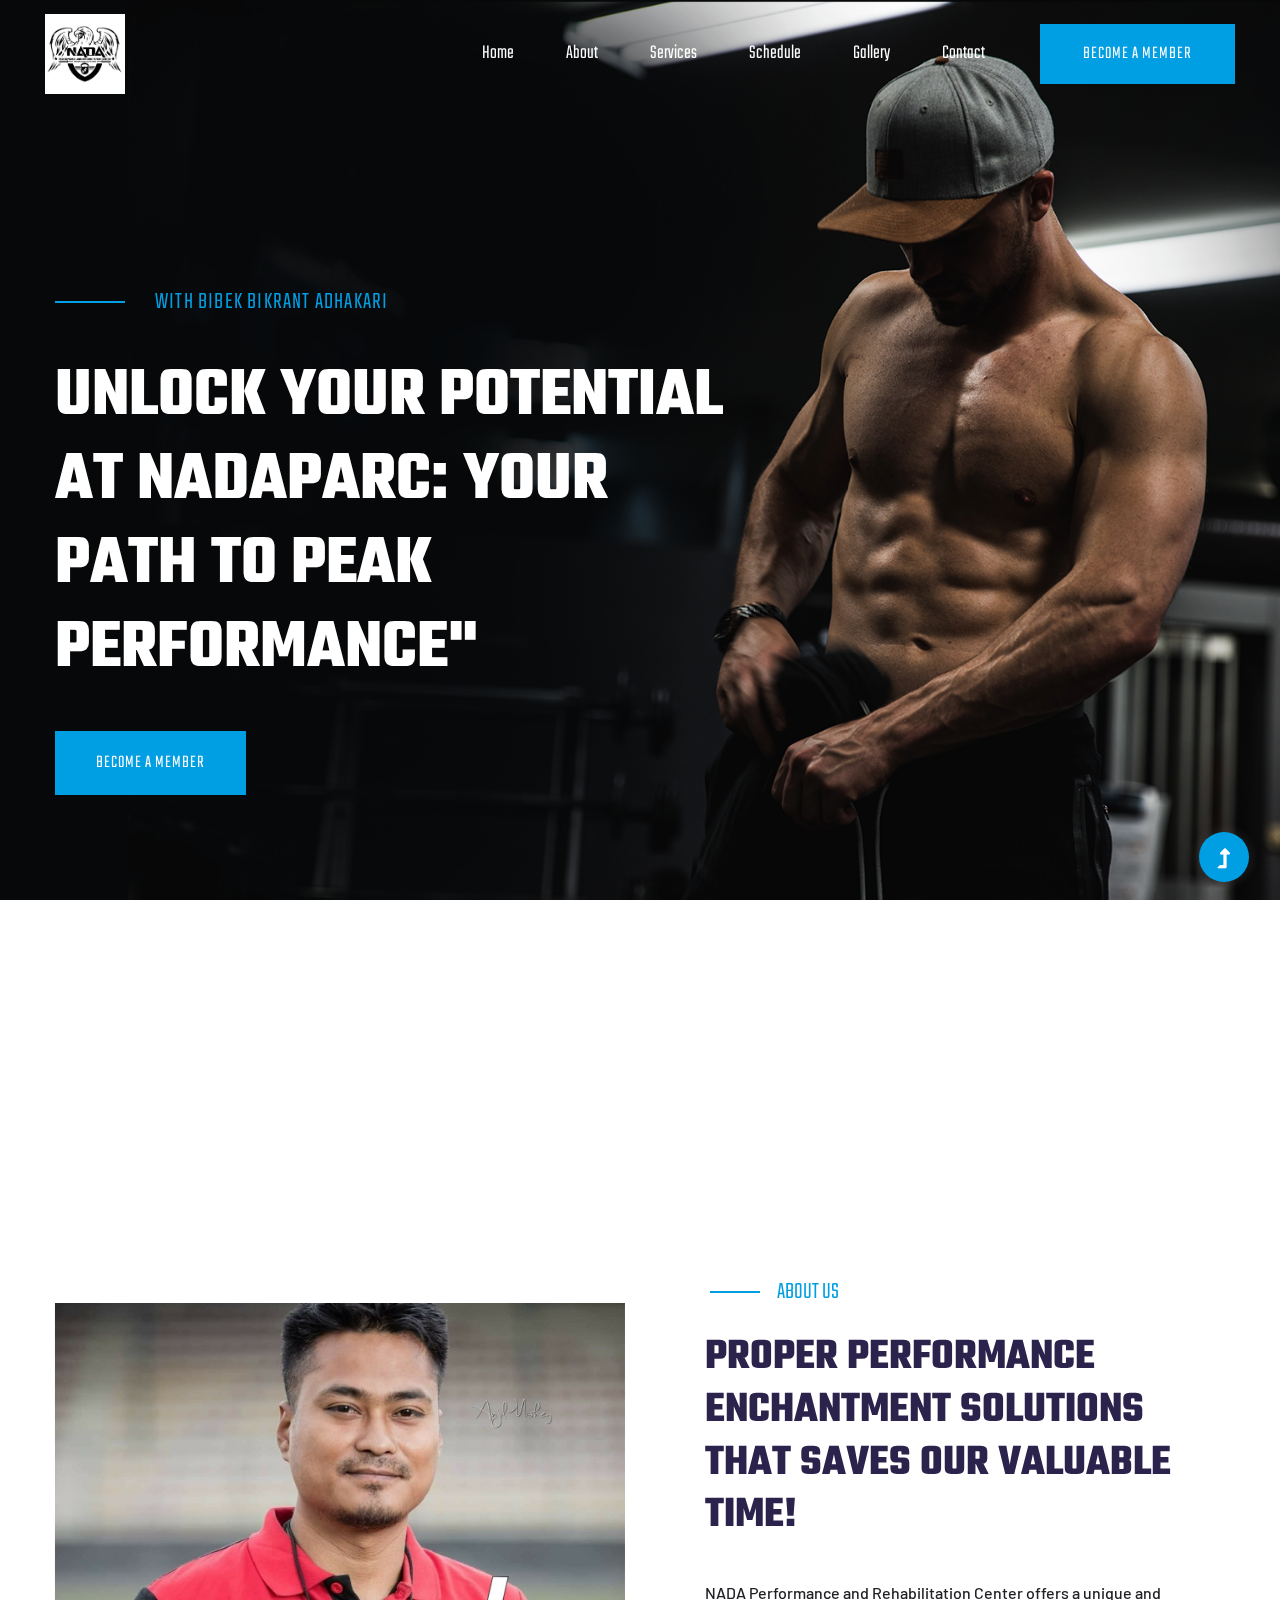
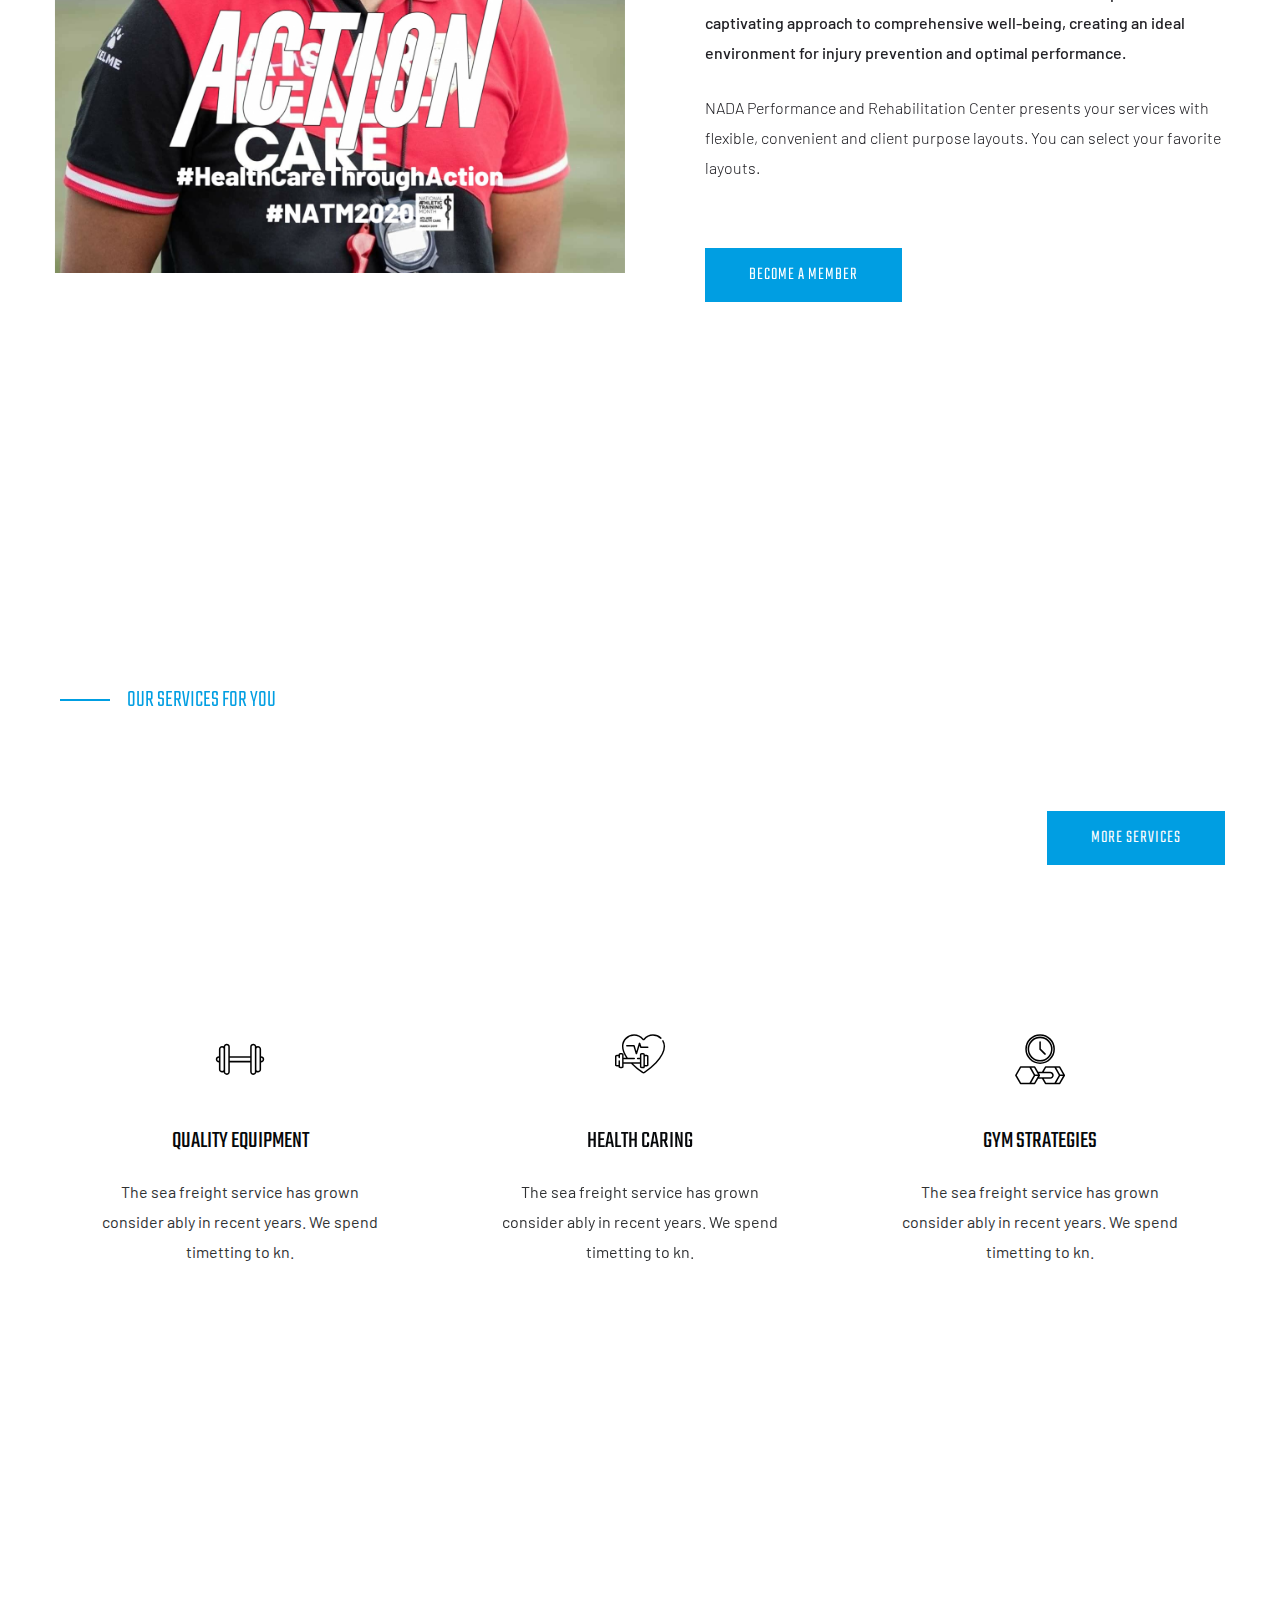
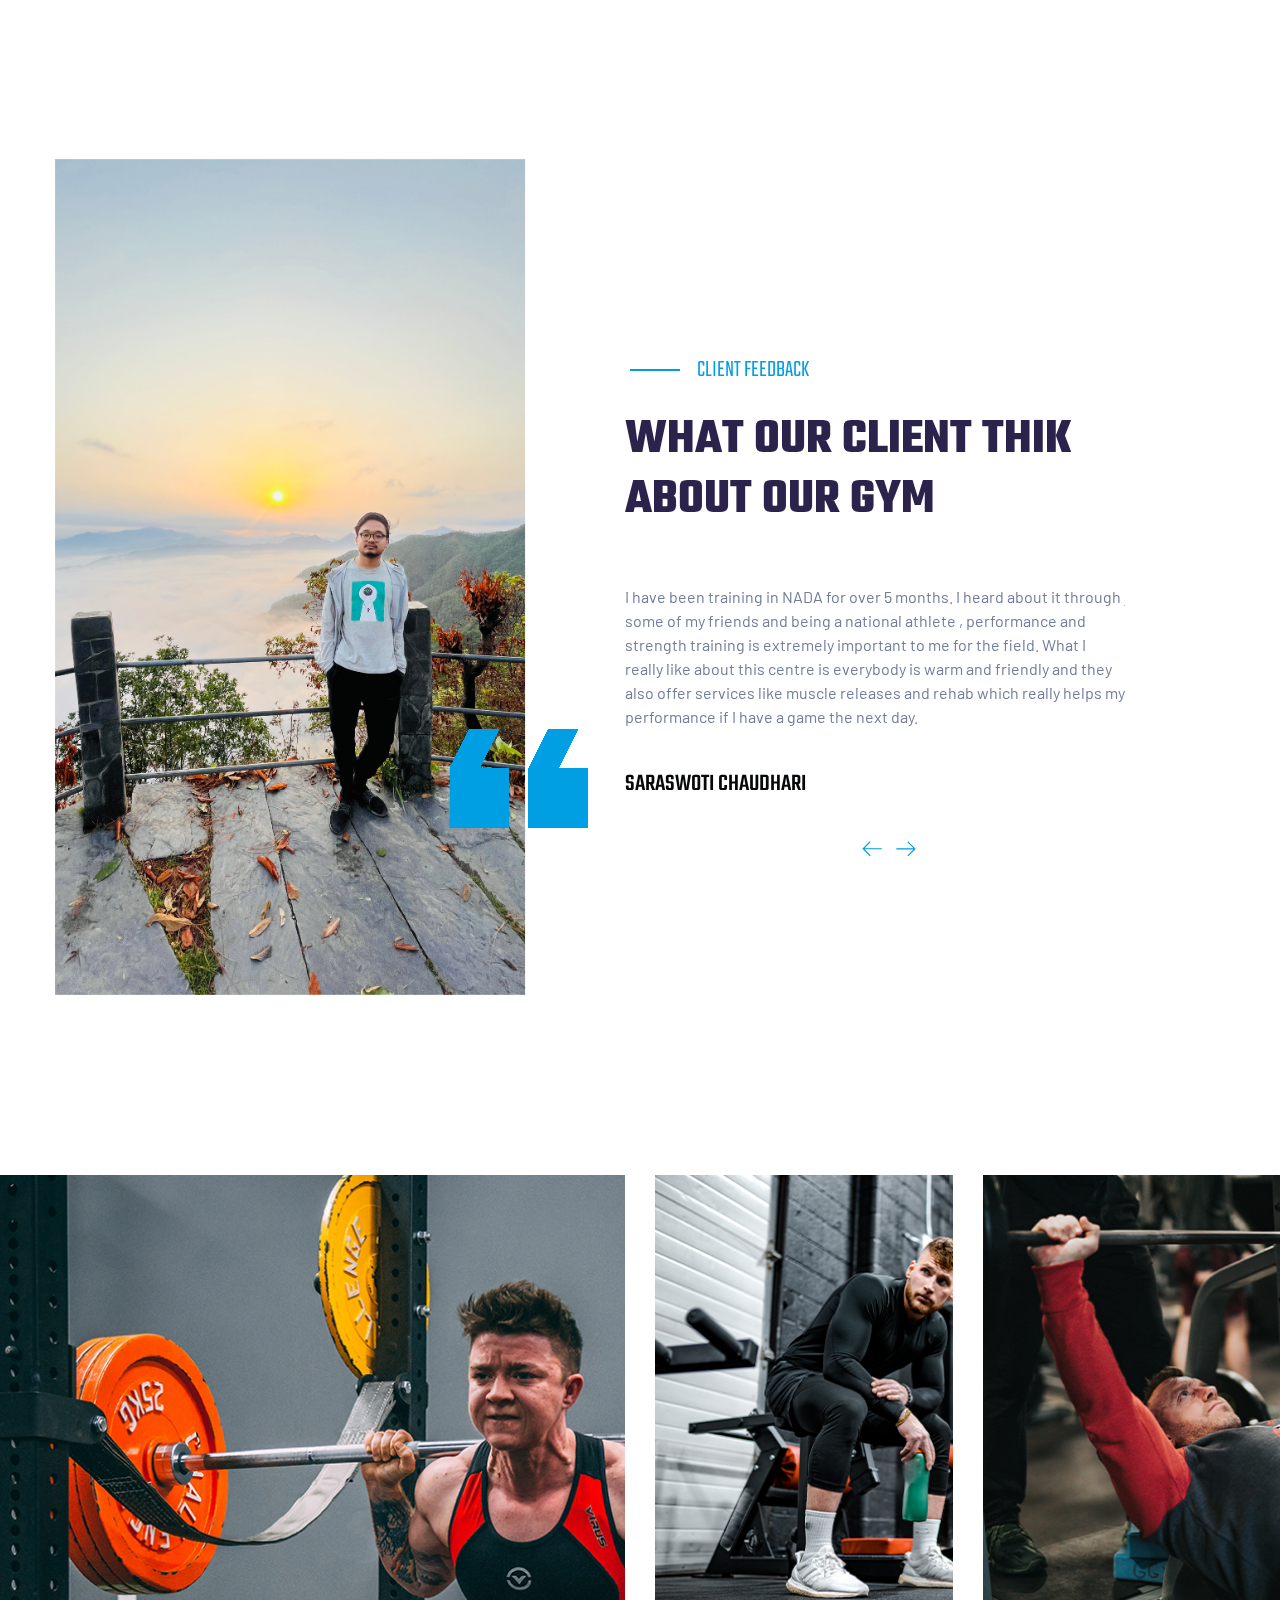
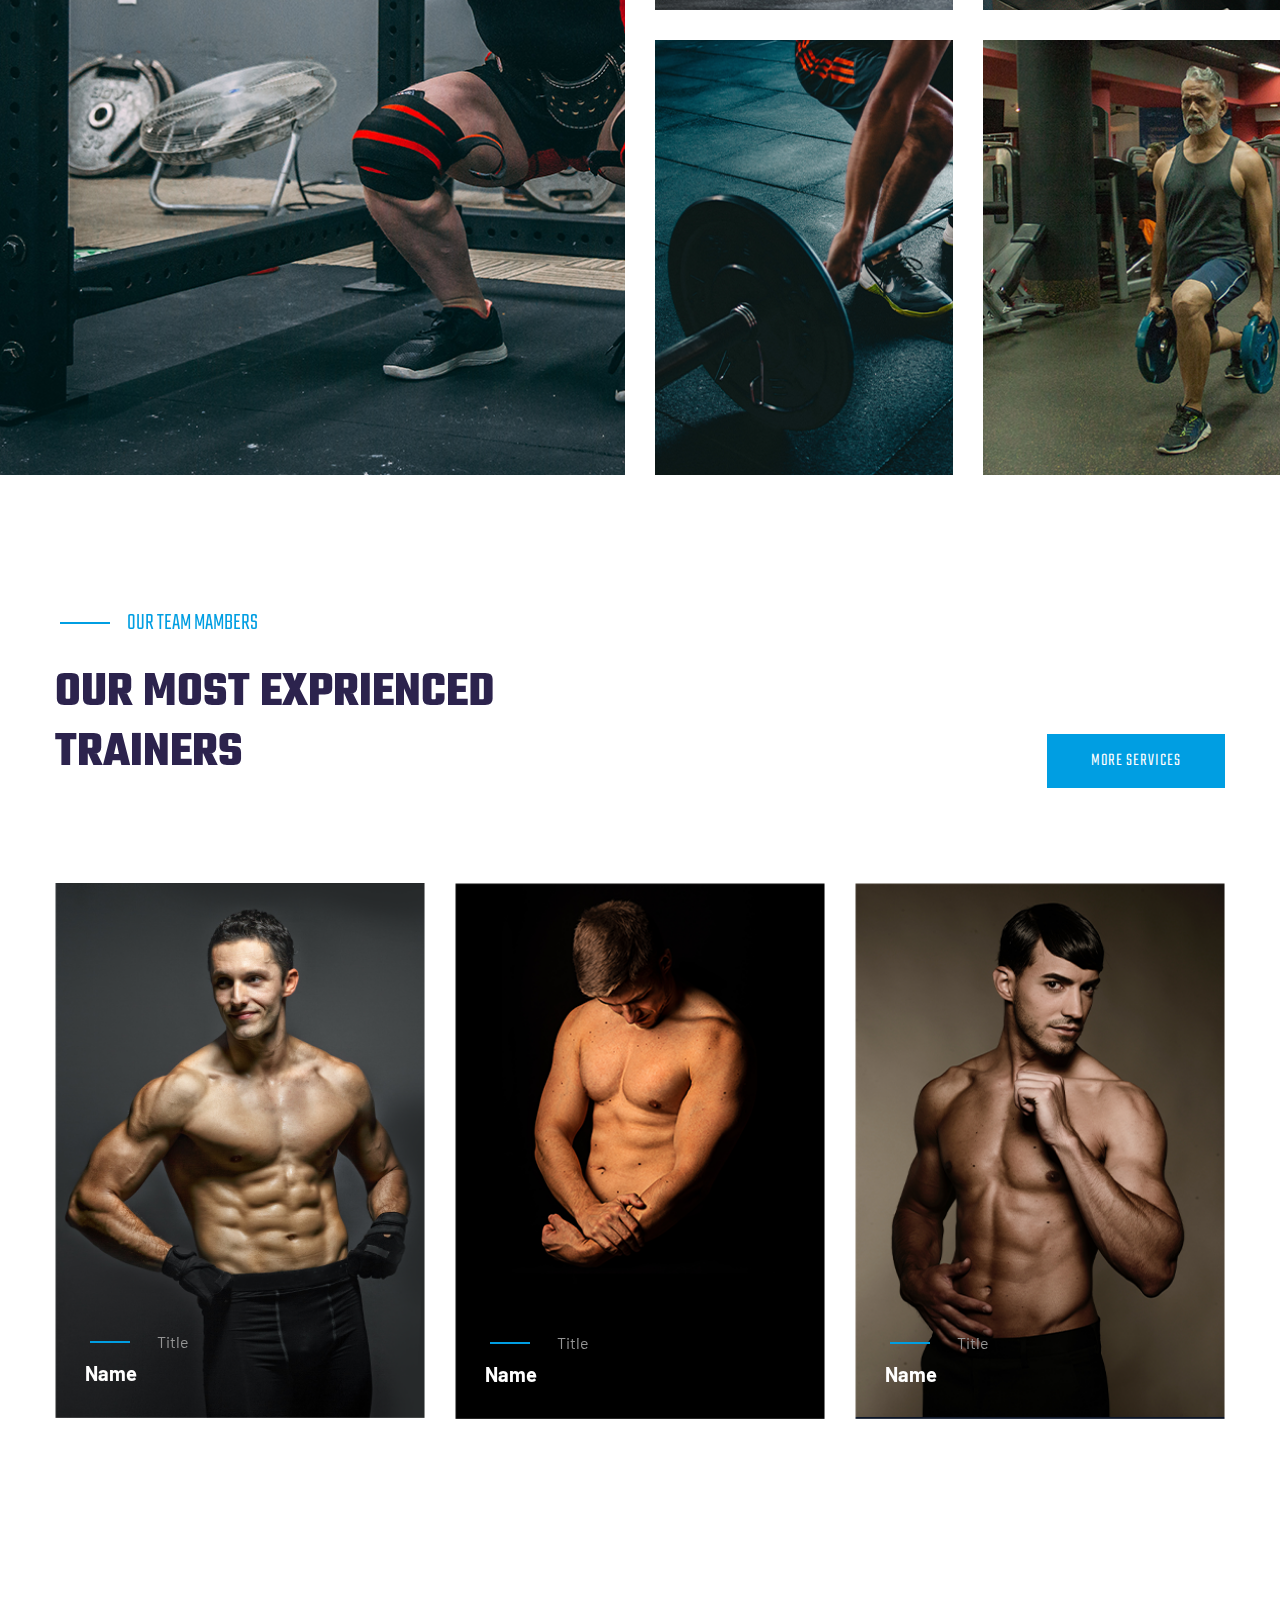
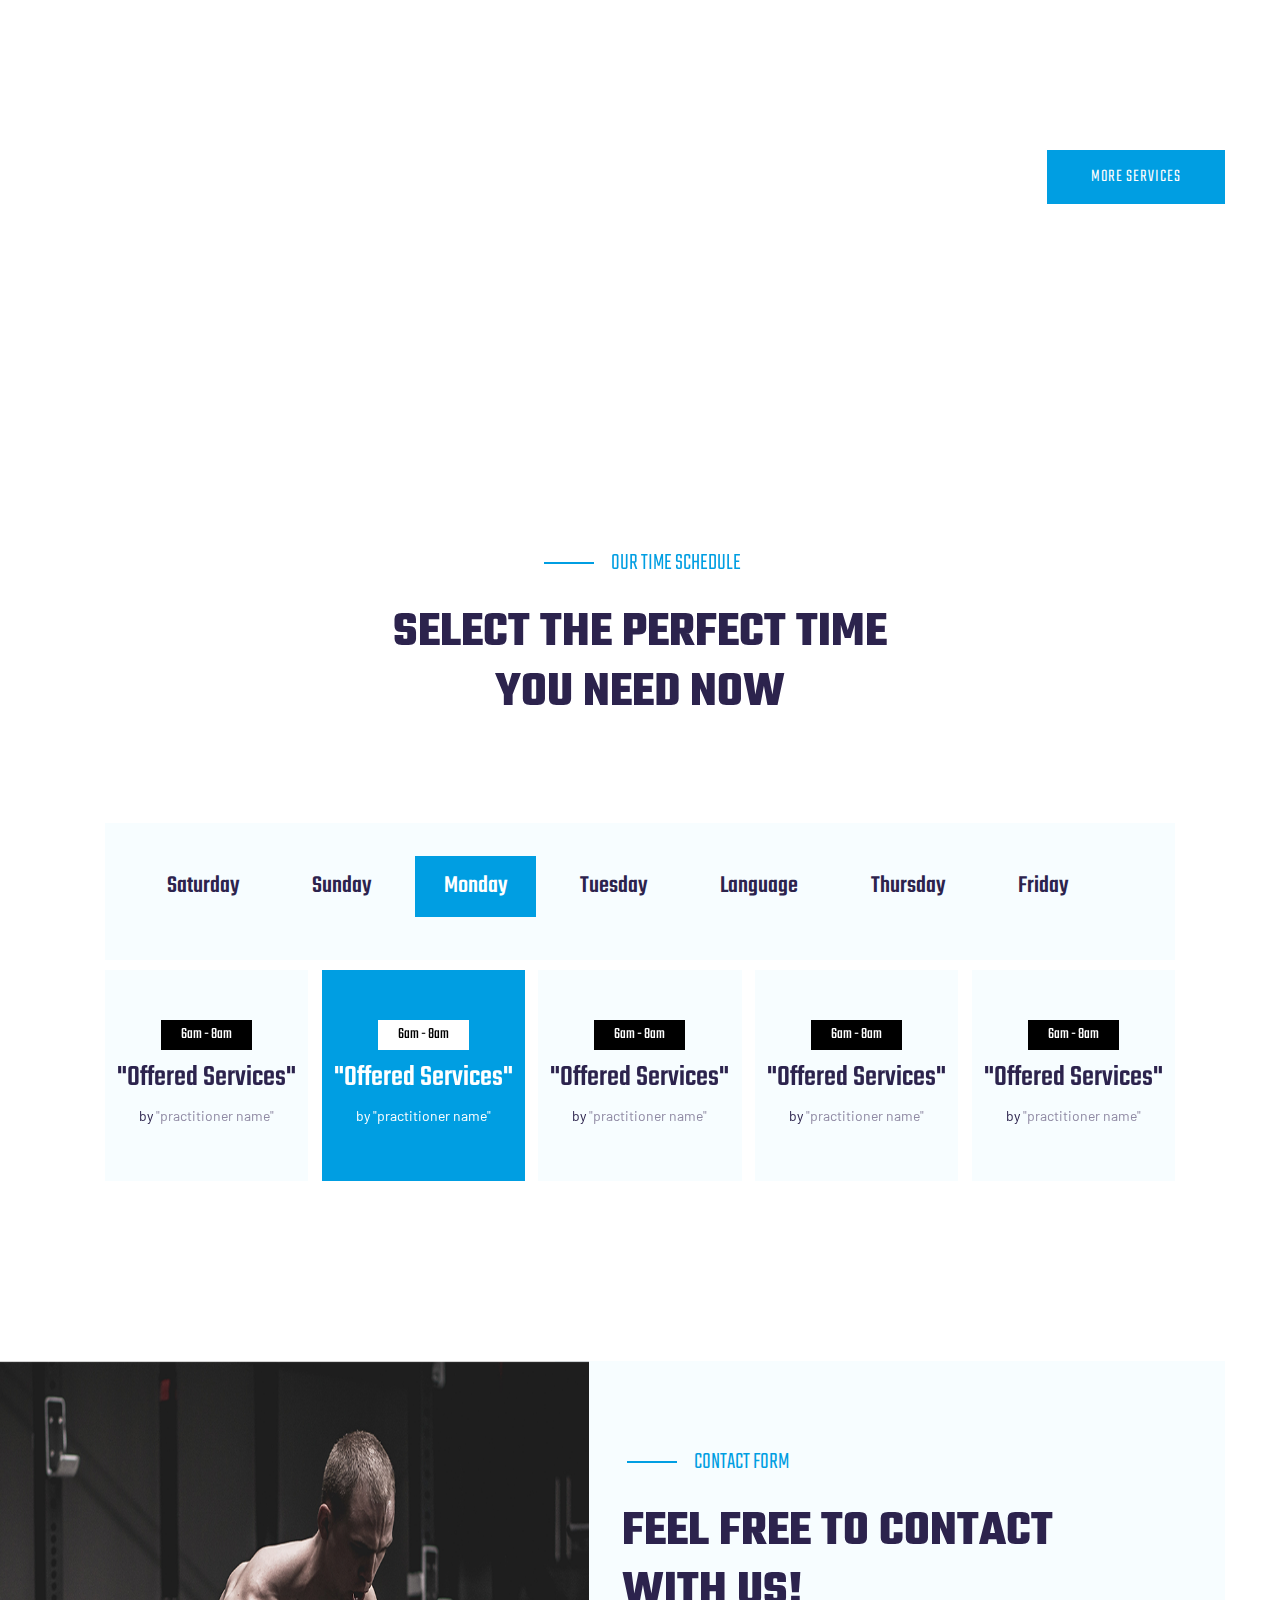
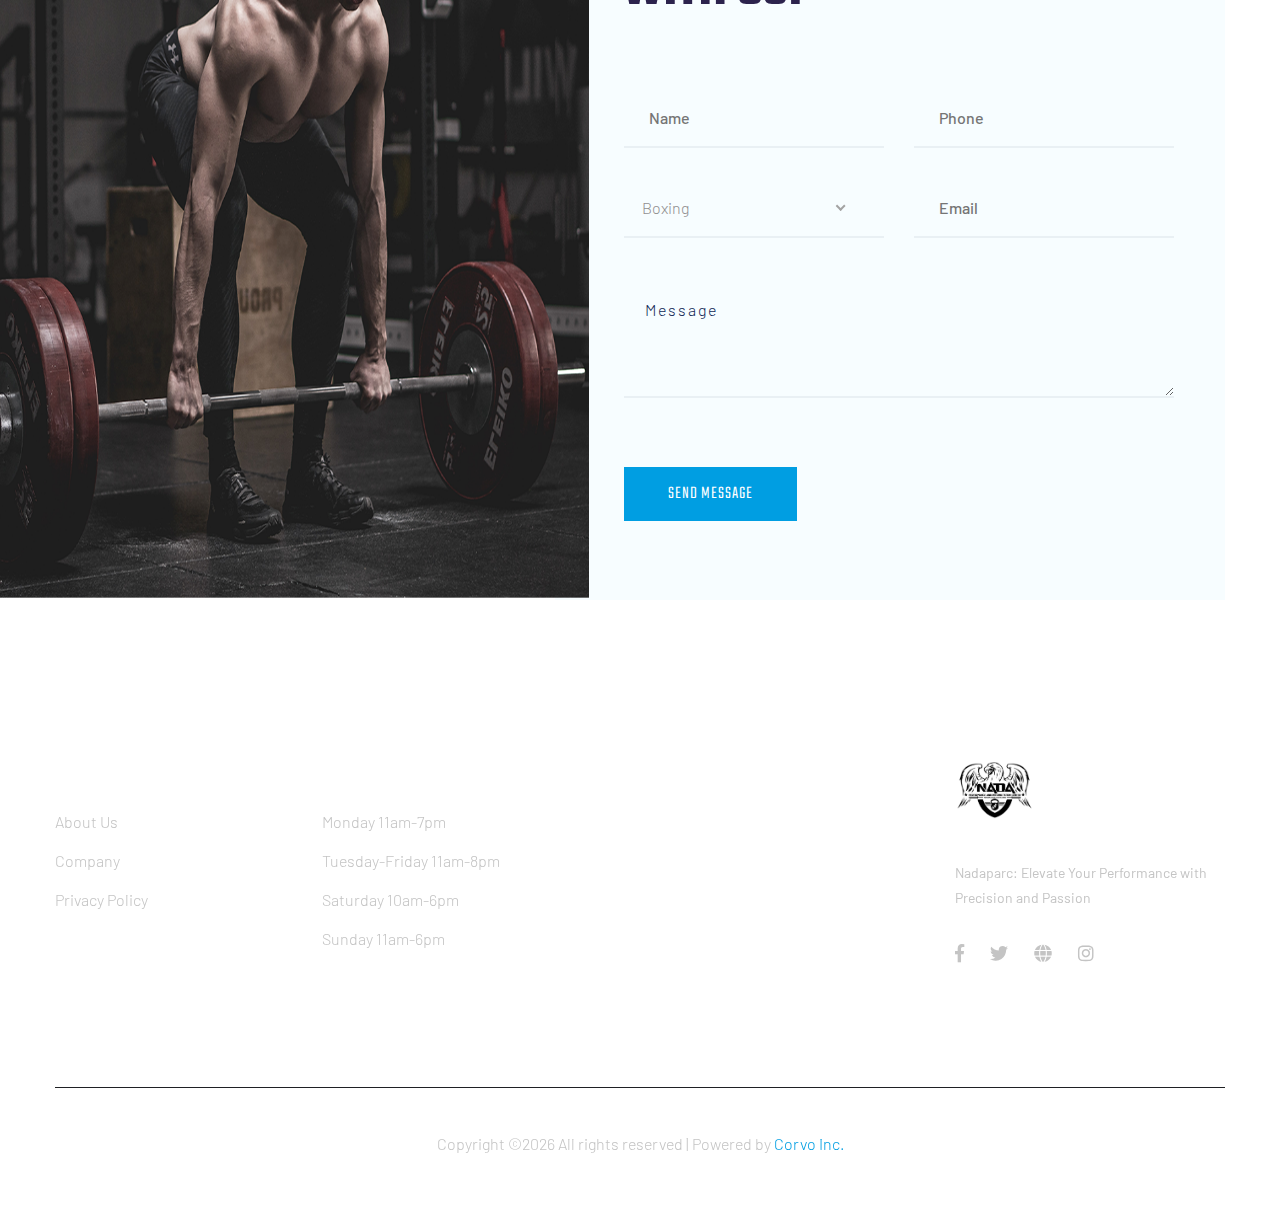
<file: index.html>
<!doctype html>
<html class="no-js" lang="zxx">
<head>
    <meta charset="utf-8">
    <meta http-equiv="x-ua-compatible" content="ie=edge">
    <title> NADA Performance and Rehabilitation Center </title>
    <meta name="description" content="">
    <meta name="viewport" content="width=device-width, initial-scale=1">
    <link rel="manifest" href="site.webmanifest">
    <link rel="shortcut icon" type="image/x-icon" href="assets/img/logo/logo.png">

	<!-- CSS here -->
	<link rel="stylesheet" href="assets/css/bootstrap.min.css">
	<link rel="stylesheet" href="assets/css/owl.carousel.min.css">
	<link rel="stylesheet" href="assets/css/slicknav.css">
    <link rel="stylesheet" href="assets/css/flaticon.css">
    <link rel="stylesheet" href="assets/css/gijgo.css">
    <link rel="stylesheet" href="assets/css/animate.min.css">
    <link rel="stylesheet" href="assets/css/animated-headline.css">
	<link rel="stylesheet" href="assets/css/magnific-popup.css">
	<link rel="stylesheet" href="assets/css/fontawesome-all.min.css">
	<link rel="stylesheet" href="assets/css/themify-icons.css">
	<link rel="stylesheet" href="assets/css/slick.css">
	<link rel="stylesheet" href="assets/css/nice-select.css">
	<link rel="stylesheet" href="assets/css/style.css">
</head>
<body>
    <!-- ? Preloader Start -->
    <div id="preloader-active">
        <div class="preloader d-flex align-items-center justify-content-center">
            <div class="preloader-inner position-relative">
                <div class="preloader-circle"></div>
                <div class="preloader-img pere-text">
                    <img src="assets/img/logo/logo.png" alt="">
                </div>
            </div>
        </div>
    </div>
    <!-- Preloader Start -->
    <header>
        <!--? Header Start -->
        <div class="header-area header-transparent">
            <div class="main-header header-sticky">
                <div class="container-fluid">
                    <div class="row align-items-center">
                        <!-- Logo -->
                        <div class="col-xl-2 col-lg-2 col-md-1">
                            <div class="logo">
                                <a href="index.html"><img src="assets/img/logo/logo.png" width="80" height="80" alt=""></a>
                            </div>
                        </div>
                        <div class="col-xl-10 col-lg-10 col-md-10">
                            <div class="menu-main d-flex align-items-center justify-content-end">
                                <!-- Main-menu -->
                                <div class="main-menu f-right d-none d-lg-block">
                                    <nav>
                                        <ul id="navigation">
                                            <li><a href="index.html">Home</a></li>
                                            <li><a href="about.html">About</a></li>
                                            <li><a href="services.html">Services</a></li>
                                            <li><a href="schedule.html">schedule</a></li>
                                            <li><a href="gallery.html">gallery</a></li>
                                           
                                            <li><a href="contact.html">Contact</a></li>
                                        </ul>
                                    </nav>
                                </div>
                                <div class="header-right-btn f-right d-none d-lg-block ml-30">
                                    <a href="from.html" class="btn header-btn">BECOME A MEMBER</a>
                                </div>
                            </div>
                        </div>   
                        <!-- Mobile Menu -->
                        <div class="col-12">
                            <div class="mobile_menu d-block d-lg-none"></div>
                        </div>
                    </div>
                </div>
            </div>
        </div>
        <!-- Header End -->
    </header>
    <main>
        <!--? slider Area Start-->
        <div class="slider-area position-relative">
            <div class="slider-active">
                <!-- Single Slider -->
                <div class="single-slider slider-height d-flex align-items-center">
                    <div class="container">
                        <div class="row">
                            <div class="col-xl-7 col-lg-9 col-md-8 col-sm-9">
                                <div class="hero__caption">
                                    <span data-animation="fadeInLeft" data-delay="0.1s">with Bibek Bikrant Adhakari</span>
                                    <h1 data-animation="fadeInLeft" data-delay="0.4s">Unlock Your Potential at Nadaparc: Your Path to Peak Performance"</h1>
                                    <a href="from.html" class="btn hero-btn" data-animation="fadeInLeft" data-delay="0.8s">BECOME A MEMBER</a>
                                </div>
                            </div>
                        </div>
                    </div>          
                </div>
                <!-- Single Slider -->
                <div class="single-slider slider-height d-flex align-items-center">
                    <div class="container">
                        <div class="row">
                            <div class="col-xl-7 col-lg-9 col-md-8 col-sm-9">
                                <div class="hero__caption">
                                    <span data-animation="fadeInLeft" data-delay="0.1s">with Bibek Bikrant Adhakari</span>
                                    <h1 data-animation="fadeInLeft" data-delay="0.4s">Build Perfect body Shape for good and Healthy life.</h1>
                                    <a href="from.html" class="btn hero-btn" data-animation="fadeInLeft" data-delay="0.8s">BECOME A MEMBER</a>
                                </div>
                            </div>
                        </div>
                    </div>          
                </div>
            </div>
            <!-- Video icon -->
            <!-- <div class="video-icon">
                <a class="popup-video btn-icon" href="https://www.youtube.com/watch?v=up68UAfH0d0"><i class="fas fa-play"></i></a>
            </div> -->
        </div>
        <!-- slider Area End-->
        <!--? About Area Start -->
        <section class="about-area section-padding30">
            <div class="container">
                <div class="row align-items-center">
                    <div class="col-lg-6 col-md-12">
                        <!-- about-img -->
                        <div class="about-img ">
                            <img src="assets/img/gallery/about.jpeg" alt="">
                        </div>
                    </div>
                    <div class="col-lg-6 col-md-12">
                        <div class="about-caption">
                            <!-- Section Tittle -->
                            <div class="section-tittle section-tittle3 mb-35">
                                <span>ABOUT US</span>
                                <h2>proper Performance enchantment Solutions That Saves our
                                    Valuable Time!</h2>
                            </div>
                            <p class="pera-top">NADA Performance and Rehabilitation Center offers a unique and captivating approach to comprehensive well-being, creating an ideal environment for injury prevention and optimal performance.</p>
                            <p class="mb-65 pera-bottom">NADA Performance and Rehabilitation Center presents your services with flexible, convenient and client purpose layouts. You can select your favorite layouts.</p>
                            <a href="from.html" class="btn">BECOME A MEMBER</a>
                        </div>
                    </div>
                </div>
            </div>
        </section>
        <!-- About-2 Area End -->
        <!--? Services Area Start -->
        <section class="services-area pt-100 pb-150 section-bg" data-background="assets/img/gallery/section_bg01.png">
            <!--? Want To work -->
            <section class="wantToWork-area w-padding">
                <div class="container">
                    <div class="row align-items-end justify-content-between">
                        <div class="col-lg-6 col-md-10 col-sm-10">
                            <div class="section-tittle section-tittle2">
                                <span>oUR sERVICES FOR YOU</span>
                                <h2>PUSH YOUR LIMITS FORWARD We Offer to you</h2>
                            </div>
                        </div>
                        <div class="col-xl-2 col-lg-2 col-md-3">
                            <a href="services.html" class="btn wantToWork-btn f-right">More Services</a>
                        </div>
                    </div>
                </div>
            </section>
            <!-- Want To work End -->
            <div class="container">
                <div class="row">
                    <div class="col-lg-4 col-md-4 col-sm-6">
                        <div class="single-cat text-center mb-50">
                            <div class="cat-icon">
                                <i class="flaticon-fitness"></i>
                            </div>
                            <div class="cat-cap">
                                <h5><a href="services.html">QUALITY EQUIPMENT</a></h5>
                                <p>The sea freight service has grown consider ably in recent years. We spend timetting to kn.</p>
                            </div>
                            <div class="img-cap">
                                <a href="services.html" class="">Discover More About Us <i class="ti-arrow-right"></i></a>
                            </div>
                        </div>
                    </div>
                    <div class="col-lg-4 col-md-4 col-sm-6">
                        <div class="single-cat text-center mb-50">
                            <div class="cat-icon">
                                <i class="flaticon-healthcare-and-medical"></i>
                            </div>
                            <div class="cat-cap">
                                <h5><a href="services.html">health caring</a></h5>
                                <p>The sea freight service has grown consider ably in recent years. We spend timetting to kn.</p>
                            </div>
                            <div class="img-cap">
                                <a href="services.html" class="">Discover More About Us <i class="ti-arrow-right"></i></a>
                            </div>
                        </div>
                    </div>
                    <div class="col-lg-4 col-md-4 col-sm-6">
                        <div class="single-cat text-center mb-50">
                            <div class="cat-icon">
                                <i class="flaticon-clock"></i>
                            </div>
                            <div class="cat-cap">
                                <h5><a href="services.html">gym strategies</a></h5>
                                <p>The sea freight service has grown consider ably in recent years. We spend timetting to kn.</p>
                            </div>
                            <div class="img-cap">
                                <a href="services.html" class="">Discover More About Us <i class="ti-arrow-right"></i></a>
                            </div>
                        </div>
                    </div>
                </div>
            </div>
        </section>
        <!-- Services Area End -->
        <!--? About-2 Area Start -->
        <section class="about-area2 testimonial-area section-padding30 fix">
            <div class="container">
                <div class="row align-items-center">
                    <div class="col-lg-5 col-md-11 col-sm-11">
                        <!-- about-img -->
                        <div class="about-img2">
                            <img src="assets/img/gallery/Client.png" alt="">
                            <!-- Shape -->
                            <div class="shape-qutaion d-none d-sm-block">
                                <img src="assets/img//gallery/qutaion.png" alt="">
                            </div>
                        </div>
                    </div>
                    <div class="col-lg-6 col-md-9 col-sm-9">
                        <div class="about-caption">
                            <!-- Section Tittle -->
                            <div class="section-tittle mb-55">
                                <span>Client Feedback</span>
                                <h2>What Our Client thik about our gym</h2>
                            </div>
                            <!-- Testimonial Start -->
                            <div class="h1-testimonial-active">
                                <!-- Single Testimonial -->
                                <div class="single-testimonial">
                                    <div class="testimonial-caption">
                                        <p>I have been training in NADA for over 5 months. I heard about it through some of my friends and being a national athlete , performance and strength training is extremely important to me for the field. What I really like about this centre is everybody is warm and friendly and they also offer services like muscle releases and rehab which really helps my performance if I have a game the next day.</p>
                                        <div class="rattiong-caption">
                                            <span>Saraswoti Chaudhari </span>
                                        </div>
                                    </div>
                                </div>
                                <!-- Single Testimonial -->
                                <div class="single-testimonial">
                                    <div class="testimonial-caption">
                                        <p>joining NADA was the best decision.
                                            i have been here for a few months
                                            and i can see changes on my body.
                                            i feel strong and it has build up  my self confidence.
                                            they have the best environment and honestly i have started to enjoy my therapy 😁</p>
                                        <div class="rattiong-caption">
                                            <span>Karuna Ab </span>
                                        </div>
                                    </div>
                                </div>
                            </div>
                            <!-- Testimonial End -->
                        </div>
                    </div>
                </div>
            </div>
        </section>
        <!-- About-2 Area End -->
        <!--? Gallery Area Start -->
        <div class="gallery-area">
            <div class="container-fluid p-0 fix">
                <div class="row">
                    <div class="col-lg-6">
                        <div class="box snake mb-30">
                            <div class="gallery-img big-img" style="background-image: url(assets/img/gallery/gallery1.png);"></div>
                            <div class="overlay">
                                <div class="overlay-content">
                                    <a href="gallery.html"><i class="ti-arrow-top-right"></i></a>
                                    <h3>Gallery</h3>
                                    <p>Fitness, Body</p>
                                </div>
                            </div>
                        </div>
                    </div>
                    <div class="col-lg-6">
                    <div class="row">
                        <div class="col-lg-6 col-md-6 col-sm-6">
                                <div class="box snake mb-30">
                                    <div class="gallery-img small-img" style="background-image: url(assets/img/gallery/gallery2.png);"></div>
                                    <div class="overlay">
                                        <div class="overlay-content">
                                            <a href="gallery.html"><i class="ti-arrow-top-right"></i></a>
                                            <h3>Gallery</h3>
                                            <p>Fitness, Body</p>
                                        </div>
                                    </div>
                                </div>
                        </div>
                        <div class="col-lg-6 col-md-6 col-sm-6">
                                <div class="box snake mb-30">
                                    <div class="gallery-img small-img" style="background-image: url(assets/img/gallery/gallery3.png);"></div>
                                    <div class="overlay">
                                        <div class="overlay-content">
                                            <a href="gallery.html"><i class="ti-arrow-top-right"></i></a>
                                            <h3>Gallery</h3>
                                            <p>Fitness, Body</p>
                                        </div>
                                    </div>
                                </div>
                        </div>
                        <div class="col-lg-6 col-md-6 col-sm-6">
                                <div class="box snake mb-30">
                                    <div class="gallery-img small-img" style="background-image: url(assets/img/gallery/gallery4.png);"></div>
                                    <div class="overlay">
                                        <div class="overlay-content">
                                            <a href="gallery.html"><i class="ti-arrow-top-right"></i></a>
                                            <h3>Gallery</h3>
                                            <p>Fitness, Body</p>
                                        </div>
                                    </div>
                                </div>
                        </div>
                        <div class="col-lg-6 col-md-6 col-sm-6">
                                <div class="box snake mb-30">
                                    <div class="gallery-img small-img" style="background-image: url(assets/img/gallery/gallery5.png);"></div>
                                    <div class="overlay">
                                        <div class="overlay-content">
                                            <a href="gallery.html"><i class="ti-arrow-top-right"></i></a>
                                            <h3>Gallery</h3>
                                            <p>Fitness, Body</p>
                                        </div>
                                    </div>
                                </div>
                        </div>
                    </div>
                    </div>
                </div>
            </div>
        </div>
        <!-- Gallery Area End -->
        <!--? Want To work -->
        <section class="wantToWork-area w-padding">
            <div class="container">
                <div class="row align-items-end justify-content-between">
                    <div class="col-lg-6 col-md-9 col-sm-9">
                        <div class="section-tittle">
                            <span>oUR TEAM MAMBERS</span>
                            <h2>Our Most Exprienced Trainers</h2>
                        </div>
                    </div>
                    <div class="col-xl-2 col-lg-2 col-md-3">
                        <a href="services.html" class="btn wantToWork-btn f-right">More Services</a>
                    </div>
                </div>
            </div>
        </section>
        <!-- Want To work End -->
        <!--? Team Ara Start -->
        <div class="team-area pb-150">
            <div class="container">
                <div class="row">
                    <div class="col-lg-4 col-md-6 col-sm-6">
                        <div class="single-team mb-30">
                            <div class="team-img">
                                <img src="assets/img/gallery/team1.png" alt="">
                                <div class="team-caption">
                                    <span>Title</span>
                                    <h3><a href="#">Name</a></h3>
                                    <!-- Blog Social -->
                                    <div class="team-social">
                                        <ul>
                                            <li><a href="#"><i class="fab fa-facebook-f"></i></a></li>
                                            <li><a href="#"><i class="fab fa-twitter"></i></a></li>
                                            <li><a href="#"><i class="fas fa-globe"></i></a></li>
                                            <li> <a href="https://www.instagram.com/nada.parc/"><i class="fab fa-instagram"></i></a></li>
                                        </ul>
                                    </div>
                                </div>
                            </div>
                        </div>
                    </div>
                    <div class="col-lg-4 col-md-6 col-sm-6">
                        <div class="single-team mb-30">
                            <div class="team-img">
                                <img src="assets/img/gallery/team2.png" alt="">
                                <div class="team-caption">
                                    <span>Title</span>
                                    <h3><a href="#">Name</a></h3>
                                    <!-- Blog Social -->
                                    <div class="team-social">
                                        <ul>
                                            <li><a href="#"><i class="fab fa-facebook-f"></i></a></li>
                                            <li><a href="#"><i class="fab fa-twitter"></i></a></li>
                                            <li><a href="#"><i class="fas fa-globe"></i></a></li>
                                            <li> <a href="https://www.instagram.com/nada.parc/"><i class="fab fa-instagram"></i></a></li>
                                        </ul>
                                    </div>
                                </div>
                            </div>
                        </div>
                    </div>
                    <div class="col-lg-4 col-md-6 col-sm-6">
                        <div class="single-team mb-30">
                            <div class="team-img">
                                <img src="assets/img/gallery/team3.png" alt="">
                                <div class="team-caption">
                                    <span>Title</span>
                                    <h3><a href="#">Name</a></h3>
                                    <!-- Blog Social -->
                                    <div class="team-social">
                                        <ul>
                                            <li><a href="#"><i class="fab fa-facebook-f"></i></a></li>
                                            <li><a href="#"><i class="fab fa-twitter"></i></a></li>
                                            <li><a href="#"><i class="fas fa-globe"></i></a></li>
                                            <li> <a href="https://www.instagram.com/nada.parc/"><i class="fab fa-instagram"></i></a></li>
                                        </ul>
                                    </div>
                                </div>
                            </div>
                        </div>
                    </div>
                </div>
            </div>
        </div>
        <!-- Team Ara End -->
        <!--? Want To work -->
        <section class="wantToWork-area w-padding section-bg" data-background="assets/img/gallery/section_bg02.png">
            <div class="container">
                <div class="row align-items-center justify-content-between">
                    <div class="col-xl-6 col-lg-7 col-md-8 col-sm-10">
                        <div class="wantToWork-caption">
                            <h2>Choose Between Multiple Services</h2>
                        </div>
                    </div>
                    <div class="col-xl-2 col-lg-2 col-md-3">
                        <a href="services.html" class="btn wantToWork-btn f-right">More Services</a>
                    </div>
                </div>
            </div>
        </section>
        <!-- Want To work End -->
        <!--? Date Tabs Start -->
        <section class="date-tabs section-padding30">
            <div class="container">
                <!-- Section Tittle -->
                <div class="row justify-content-center">
                    <div class="col-lg-6 col-md-8">
                        <div class="section-tittle text-center mb-100">
                            <span>OUR tIME SCHEDULE</span>
                            <h2>SELECT THE pERFECT TIME YOU NEED NOW</h2>
                        </div>
                    </div>
                </div>
                <!-- Heading & Nav Button -->
                <div class="row justify-content-center mb-10">
                    <div class="col-lg-11">
                        <div class="properties__button">
                            <!--Nav Button  -->                                            
                            <nav>      
                                <div class="nav nav-tabs" id="nav-tab" role="tablist">
                                    <a class="nav-item nav-link" id="nav-home-tab" data-toggle="tab" href="#nav-home" role="tab" aria-controls="nav-home" aria-selected="true">Saturday</a>
                                    <a class="nav-item nav-link" id="nav-profile-tab" data-toggle="tab" href="#nav-profile" role="tab" aria-controls="nav-profile" aria-selected="false">Sunday</a>
                                    <a class="nav-item nav-link active" id="nav-contact-tab" data-toggle="tab" href="#nav-contact" role="tab" aria-controls="nav-contact" aria-selected="false">Monday</a>
                                    <a class="nav-item nav-link" id="nav-last-tab" data-toggle="tab" href="#nav-last" role="tab" aria-controls="nav-contact" aria-selected="false">Tuesday</a>
                                    <a class="nav-item nav-link" id="nav-Sports" data-toggle="tab" href="#nav-nav-Sport" role="tab" aria-controls="nav-contact" aria-selected="false">Language</a>
                                    <a class="nav-item nav-link" id="nav-six" data-toggle="tab" href="#nav-nav-six" role="tab" aria-controls="nav-contact" aria-selected="false">Thursday</a>
                                    <a class="nav-item nav-link" id="nav-seven" data-toggle="tab" href="#nav-nav-seven" role="tab" aria-controls="nav-seven" aria-selected="false">Friday</a>
                                </div>
                            </nav>
                            <!--End Nav Button  -->
                        </div>
                    </div>
                </div>
                <!-- Tab content -->
                <div class="row justify-content-center">
                    <div class="col-lg-11">
                        <!-- Nav Card -->
                        <div class="tab-content" id="nav-tabContent">
                            <!--  one -->
                            <div class="tab-pane fade" id="nav-home" role="tabpanel" aria-labelledby="nav-home-tab">       
                                <div class="row">
                                    <div class="col-12">
                                        <div class="tab-wrapper">
                                            <!-- single -->
                                            <div class="single-box">
                                                <div class="single-caption text-center">
                                                    <div class="caption">
                                                        <span>6am - 8am</span>
                                                        <h3>"Offered Services"</h3>
                                                        <p><span>by</span> "practitioner name"</p>
                                                    </div>
                                                </div>
                                            </div>
                                            <!-- single -->
                                            <div class="single-box">
                                                <div class="single-caption text-center">
                                                <div class="caption">
                                                    <span>6am - 8am</span>
                                                    <h3>"Offered Services"</h3>
                                                    <p><span>by</span> "practitioner name"</p>
                                                </div>
                                            </div> 
                                            </div>
                                            <!-- single -->
                                            <div class="single-box">
                                                <div class="single-caption active text-center">
                                                <div class="caption">
                                                    <span>6am - 8am</span>
                                                    <h3>"Offered Services"</h3>
                                                    <p><span>by</span> "practitioner name"</p>
                                                </div>
                                            </div>
                                            </div>
                                            <!-- single -->
                                            <div class="single-box">
                                                <div class="single-caption text-center">
                                                <div class="caption">
                                                    <span>6am - 8am</span>
                                                    <h3>"Offered Services"</h3>
                                                    <p><span>by</span> "practitioner name"</p>
                                                </div>
                                                </div>
                                            </div>
                                            <!-- single -->
                                            <div class="single-box">
                                                <div class="single-caption text-center">
                                                <div class="caption">
                                                    <span>6am - 8am</span>
                                                    <h3>"Offered Services"</h3>
                                                    <p><span>by</span> "practitioner name"</p>
                                                </div>
                                                </div>
                                            </div>
                                        </div>
                                    </div>
                                </div>
                            </div>
                            <!--  Two -->
                            <div class="tab-pane fade" id="nav-profile" role="tabpanel" aria-labelledby="nav-profile-tab">
                                <div class="row">
                                    <div class="col-12">
                                        <div class="tab-wrapper">
                                            <!-- single -->
                                            <div class="single-box">
                                                <div class="single-caption active text-center">
                                                <div class="caption">
                                                    <span>6am - 8am</span>
                                                    <h3>"Offered Services"</h3>
                                                    <p><span>by</span> "practitioner name"</p>
                                                </div>
                                                </div>
                                            </div>
                                            <!-- single -->
                                            <div class="single-box">
                                                <div class="single-caption text-center">
                                                <div class="caption">
                                                    <span>6am - 8am</span>
                                                    <h3>"Offered Services"</h3>
                                                    <p><span>by</span> "practitioner name"</p>
                                                </div>
                                                </div>
                                            </div>
                                            <!-- single -->
                                            <div class="single-box">
                                                <div class="single-caption text-center">
                                                <div class="caption">
                                                    <span>6am - 8am</span>
                                                    <h3>"Offered Services"</h3>
                                                    <p><span>by</span> "practitioner name"</p>
                                                </div>
                                                </div>
                                            </div>
                                            <!-- single -->
                                            <div class="single-box">
                                                <div class="single-caption text-center">
                                                <div class="caption">
                                                    <span>6am - 8am</span>
                                                    <h3>"Offered Services"</h3>
                                                    <p><span>by</span> "practitioner name"</p>
                                                </div>
                                                </div>
                                            </div>
                                            <!-- single -->
                                            <div class="single-box">
                                                <div class="single-caption text-center">
                                                <div class="caption">
                                                    <span>6am - 8am</span>
                                                    <h3>"Offered Services"</h3>
                                                    <p><span>by</span> "practitioner name"</p>
                                                </div>
                                                </div>
                                            </div>
                                        </div>
                                    </div>
                                </div>
                            </div>
                            <!--  Three -->
                            <div class="tab-pane fade show active" id="nav-contact" role="tabpanel" aria-labelledby="nav-contact-tab">
                                <div class="row">
                                    <div class="col-12">
                                        <div class="tab-wrapper">
                                            <!-- single -->
                                            <div class="single-box">
                                                <div class="single-caption text-center">
                                                <div class="caption">
                                                    <span>6am - 8am</span>
                                                    <h3>"Offered Services"</h3>
                                                    <p><span>by</span> "practitioner name"</p>
                                                </div>
                                                </div>
                                            </div>
                                            <!-- single -->
                                            <div class="single-box">
                                                <div class="single-caption active text-center">
                                                <div class="caption">
                                                    <span>6am - 8am</span>
                                                    <h3>"Offered Services"</h3>
                                                    <p><span>by</span> "practitioner name"</p>
                                                </div>
                                                </div>
                                            </div>
                                            <!-- single -->
                                            <div class="single-box">
                                                <div class="single-caption text-center">
                                                <div class="caption">
                                                    <span>6am - 8am</span>
                                                    <h3>"Offered Services"</h3>
                                                    <p><span>by</span> "practitioner name"</p>
                                                </div>
                                                </div>
                                            </div>
                                            <!-- single -->
                                            <div class="single-box">
                                                <div class="single-caption text-center">
                                                <div class="caption">
                                                    <span>6am - 8am</span>
                                                    <h3>"Offered Services"</h3>
                                                    <p><span>by</span> "practitioner name"</p>
                                                </div>
                                                </div>
                                            </div>
                                            <!-- single -->
                                            <div class="single-box">
                                                <div class="single-caption text-center">
                                                <div class="caption">
                                                    <span>6am - 8am</span>
                                                    <h3>"Offered Services"</h3>
                                                    <p><span>by</span> "practitioner name"</p>
                                                </div>
                                                </div>
                                            </div>
                                        </div>
                                    </div>
                                </div>
                            </div>
                            <!--  Fur -->
                            <div class="tab-pane fade" id="nav-last" role="tabpanel" aria-labelledby="nav-last-tab">
                                <div class="row">
                                    <div class="col-12">
                                        <div class="tab-wrapper">
                                            <!-- single -->
                                            <div class="single-box">
                                                <div class="single-caption text-center">
                                                <div class="caption">
                                                    <span>6am - 8am</span>
                                                    <h3>"Offered Services"</h3>
                                                    <p><span>by</span> "practitioner name"</p>
                                                </div>
                                                </div>
                                            </div>
                                            <!-- single -->
                                            <div class="single-box">
                                                <div class="single-caption text-center">
                                                <div class="caption">
                                                    <span>6am - 8am</span>
                                                    <h3>"Offered Services"</h3>
                                                    <p><span>by</span> "practitioner name"</p>
                                                </div>
                                                </div>
                                            </div>
                                            <!-- single -->
                                            <div class="single-box">
                                                <div class="single-caption active text-center">
                                                <div class="caption">
                                                    <span>6am - 8am</span>
                                                    <h3>"Offered Services"</h3>
                                                    <p><span>by</span> "practitioner name"</p>
                                                </div>
                                                </div>
                                            </div>
                                            <!-- single -->
                                            <div class="single-box">
                                                <div class="single-caption text-center">
                                                <div class="caption">
                                                    <span>6am - 8am</span>
                                                    <h3>"Offered Services"</h3>
                                                    <p><span>by</span> "practitioner name"</p>
                                                </div>
                                                </div>
                                            </div>
                                            <!-- single -->
                                            <div class="single-box">
                                                <div class="single-caption text-center">
                                                <div class="caption">
                                                    <span>6am - 8am</span>
                                                    <h3>"Offered Services"</h3>
                                                    <p><span>by</span> "practitioner name"</p>
                                                </div>
                                                </div>
                                            </div>
                                        </div>
                                    </div>
                                </div>
                            </div>
                            <!--  Five -->
                            <div class="tab-pane fade" id="nav-nav-Sport" role="tabpanel" aria-labelledby="nav-Sports">
                                <div class="row">
                                    <div class="col-12">
                                        <div class="tab-wrapper">
                                            <!-- single -->
                                            <div class="single-box">
                                                <div class="single-caption active text-center">
                                                <div class="caption">
                                                    <span>6am - 8am</span>
                                                    <h3>"Offered Services"</h3>
                                                    <p><span>by</span> "practitioner name"</p>
                                                </div>
                                                </div>
                                            </div>
                                            <!-- single -->
                                            <div class="single-box">
                                                <div class="single-caption text-center">
                                                <div class="caption">
                                                    <span>6am - 8am</span>
                                                    <h3>"Offered Services"</h3>
                                                    <p><span>by</span> "practitioner name"</p>
                                                </div>
                                                </div>
                                            </div>
                                            <!-- single -->
                                            <div class="single-box">
                                                <div class="single-caption text-center">
                                                <div class="caption">
                                                    <span>6am - 8am</span>
                                                    <h3>"Offered Services"</h3>
                                                    <p><span>by</span> "practitioner name"</p>
                                                </div>
                                                </div>
                                            </div>
                                            <!-- single -->
                                            <div class="single-box">
                                                <div class="single-caption text-center">
                                                <div class="caption">
                                                    <span>6am - 8am</span>
                                                    <h3>"Offered Services"</h3>
                                                    <p><span>by</span> "practitioner name"</p>
                                                </div>
                                                </div>
                                            </div>
                                            <!-- single -->
                                            <div class="single-box">
                                                <div class="single-caption text-center">
                                                <div class="caption">
                                                    <span>6am - 8am</span>
                                                    <h3>"Offered Services"</h3>
                                                    <p><span>by</span> "practitioner name"</p>
                                                </div>
                                                </div>
                                            </div>
                                        </div>
                                    </div>
                                </div>
                            </div>
                            <!--  Six -->
                            <div class="tab-pane fade" id="nav-nav-six" role="tabpanel" aria-labelledby="nav-six">
                                <div class="row">
                                    <div class="col-12">
                                        <div class="tab-wrapper">
                                            <!-- single -->
                                            <div class="single-box">
                                                <div class="single-caption text-center">
                                                <div class="caption">
                                                    <span>6am - 8am</span>
                                                    <h3>"Offered Services"</h3>
                                                    <p><span>by</span> "practitioner name"</p>
                                                </div>
                                                </div>
                                            </div>
                                            <!-- single -->
                                            <div class="single-box">
                                                <div class="single-caption text-center">
                                                <div class="caption">
                                                    <span>6am - 8am</span>
                                                    <h3>"Offered Services"</h3>
                                                    <p><span>by</span> "practitioner name"</p>
                                                </div>
                                                </div>
                                            </div>
                                            <!-- single -->
                                            <div class="single-box">
                                                <div class="single-caption text-center">
                                                <div class="caption">
                                                    <span>6am - 8am</span>
                                                    <h3>"Offered Services"</h3>
                                                    <p><span>by</span> "practitioner name"</p>
                                                </div>
                                                </div>
                                            </div>
                                            <!-- single -->
                                            <div class="single-box">
                                                <div class="single-caption active text-center">
                                                <div class="caption">
                                                    <span>6am - 8am</span>
                                                    <h3>"Offered Services"</h3>
                                                    <p><span>by</span> "practitioner name"</p>
                                                </div>
                                                </div>
                                            </div>
                                            <!-- single -->
                                            <div class="single-box">
                                                <div class="single-caption text-center">
                                                <div class="caption">
                                                    <span>6am - 8am</span>
                                                    <h3>"Offered Services"</h3>
                                                    <p><span>by</span> "practitioner name"</p>
                                                </div>
                                                </div>
                                            </div>
                                        </div>
                                    </div>
                                </div>
                            </div>
                            <!--  seven -->
                            <div class="tab-pane fade" id="nav-nav-seven" role="tabpanel" aria-labelledby="nav-seven">
                                <div class="row">
                                    <div class="col-12">
                                        <div class="tab-wrapper">
                                            <!-- single -->
                                            <div class="single-box">
                                                <div class="single-caption text-center">
                                                <div class="caption">
                                                    <span>6am - 8am</span>
                                                    <h3>"Offered Services"</h3>
                                                    <p><span>by</span> "practitioner name"</p>
                                                </div>
                                                </div>
                                            </div>
                                            <!-- single -->
                                            <div class="single-box">
                                                <div class="single-caption text-center">
                                                <div class="caption">
                                                    <span>6am - 8am</span>
                                                    <h3>"Offered Services"</h3>
                                                    <p><span>by</span> "practitioner name"</p>
                                                </div>
                                                </div>
                                            </div>
                                            <!-- single -->
                                            <div class="single-box">
                                                <div class="single-caption text-center">
                                                <div class="caption">
                                                    <span>6am - 8am</span>
                                                    <h3>"Offered Services"</h3>
                                                    <p><span>by</span> "practitioner name"</p>
                                                </div>
                                                </div>
                                            </div>
                                            <!-- single -->
                                            <div class="single-box">
                                                <div class="single-caption text-center">
                                                <div class="caption">
                                                    <span>6am - 8am</span>
                                                    <h3>"Offered Services"</h3>
                                                    <p><span>by</span> "practitioner name"</p>
                                                </div>
                                                </div>
                                            </div>
                                            <!-- single -->
                                            <div class="single-box">
                                                <div class="single-caption active text-center">
                                                <div class="caption">
                                                    <span>6am - 8am</span>
                                                    <h3>"Offered Services"</h3>
                                                    <p><span>by</span> "practitioner name"</p>
                                                </div>
                                                </div>
                                            </div>
                                        </div>
                                    </div>
                                </div>
                            </div>
                        </div>
                    <!-- End Nav Card -->
                    </div>
                </div>
            </div>
            
        </section>
        <!-- Date Tabs End -->
        <!--? Contact form Start -->
        <section class="contact-form-main">
            <div class="container">
                <div class="row justify-content-end">
                    <div class="col-xl-7 col-lg-7">
                        <div class="form-wrapper">
                            <!--Section Tittle  -->
                            <div class="form-tittle">
                                <div class="row ">
                                    <div class="col-lg-11 col-md-10 col-sm-10">
                                        <div class="section-tittle">
                                            <span>Contact Form</span>
                                            <h2>Feel Free to contact with us!</h2>
                                        </div>
                                    </div>
                                </div>
                            </div>
                            <!--End Section Tittle  -->
                            <form id="contact-form" action="#" method="POST">
                                <div class="row">
                                    <div class="col-lg-6 col-md-6">
                                        <div class="form-box user-icon mb-30">
                                            <input type="text" name="name" placeholder="Name">
                                        </div>
                                    </div>
                                    <div class="col-lg-6 col-md-6">
                                        <div class="form-box email-icon mb-30">
                                            <input type="text" name="email" placeholder="Phone">
                                        </div>
                                    </div>
                                    <div class="col-lg-6 col-md-6 mb-30">
                                        <div class="select-itms">
                                            <select name="select" id="select2">
                                                <option value="">Boxing</option>
                                                <option value="">saiful islam</option>
                                                <option value="">Arafath Miya</option>
                                                <option value="">Shakil Miya</option>
                                                <option value="">Tamim Sharker</option>
                                            </select>
                                        </div>
                                    </div>
                                    <div class="col-lg-6 col-md-6">
                                        <div class="form-box subject-icon mb-30">
                                            <input type="Email" name="subject" placeholder="Email">
                                        </div>
                                    </div>
                                    <div class="col-lg-12">
                                        <div class="form-box message-icon mb-65">
                                            <textarea name="message" id="message" placeholder="Message"></textarea>
                                        </div>
                                        <div class="submit-info">
                                            <button class="btn" type="submit">Send Message</button>
                                        </div>
                                    </div>
                                </div>
                            </form>
                        </div>
                    </div>
                </div>
            </div>
            <!-- contact left Img-->
            <div class="from-left d-none d-lg-block">
                <img src="assets/img/gallery/contact_form.png" alt="">
            </div>
        </section>
        <!-- Contact form End -->
      
              
    </main>
    <footer>
        <!--? Footer Start-->
        <div class="footer-area section-bg" data-background="assets/img/gallery/section_bg03.png">
            <div class="container">
                <div class="footer-top footer-padding">
                    <!-- Footer Menu -->
                    <div class="row d-flex justify-content-between">
                        <div class="col-xl-2 col-lg-2 col-md-4 col-sm-6">
                            <div class="single-footer-caption mb-50">
                                <div class="footer-tittle">
                                    <h4>COMPANY</h4>
                                    <ul>
                                        <li><a href="#">About Us</a></li>
                                        <li><a href="#">Company</a></li>
                                        
                                        <li><a href="#"> Privacy Policy</a></li>
                                    </ul>
                                </div>
                            </div>
                        </div>
                        <div class="col-xl-3 col-lg-3 col-md-4 col-sm-6">
                            <div class="single-footer-caption mb-50">
                                <div class="footer-tittle">
                                    <h4>Open hour</h4>
                                    <ul>
                                        <li><a href="#">Monday 11am-7pm</a></li>
                                        <li><a href="#"> Tuesday-Friday 11am-8pm</a></li>
                                        <li><a href="#"> Saturday 10am-6pm</a></li>
                                        <li><a href="#"> Sunday 11am-6pm</a></li>
                                    </ul>
                                </div>
                            </div>
                        </div>
                        <div class="col-xl-2 col-lg-3 col-md-4 col-sm-6">
                            <div class="single-footer-caption mb-50">
                                <div class="footer-tittle">
                                    
                                </div>
                            </div>
                        </div>
                        <div class="col-xl-3 col-lg-4 col-md-5 col-sm-6">
                            <div class="single-footer-caption mb-50">
                                <!-- logo -->
                                <div class="footer-logo">
                                    <a href="index.html"><img src="assets/img/logo/logo.png" width="80" height="80"  alt=""></a>
                                </div>
                                <div class="footer-tittle">
                                    <div class="footer-pera">
                                        <p class="info1">Nadaparc: Elevate Your Performance with Precision and Passion</p>
                                    </div>
                                </div>
                                <!-- Footer Social -->
                                <div class="footer-social ">
                                    <a href="https://www.facebook.com/profile.php?id=100071037138294"><i class="fab fa-facebook-f"></i></a>
                                    <a href=""><i class="fab fa-twitter"></i></a>
                                    <a href="#"><i class="fas fa-globe"></i></a>
                                     <a href="https://www.instagram.com/nada.parc/"><i class="fab fa-instagram"></i></a>
                                </div>
                            </div>
                        </div>
                    </div>
                </div>
                <!-- Footer Bottom -->
                <div class="footer-bottom">
                    <div class="row d-flex align-items-center">
                        <div class="col-lg-12">
                            <div class="footer-copy-right text-center">
                                <p><!-- Link back to Corvo Inc. can't be removed. Template is licensed under CC BY 3.0. -->
  Copyright &copy;<script>document.write(new Date().getFullYear());</script> All rights reserved | Powered  by <a href="" target="_blank">Corvo Inc.</a>
  <!-- Link back to Corvo Inc. can't be removed. Template is licensed under CC BY 3.0. --></p>
                            </div>
                        </div>
                    </div>
                </div>
            </div>
        </div>
        <!-- Footer End-->
    </footer>
    <!-- Scroll Up -->
    <div id="back-top" >
        <a title="Go to Top" href="#"> <i class="fas fa-level-up-alt"></i></a>
    </div>

    <!-- JS here -->

    <script src="./assets/js/vendor/modernizr-3.5.0.min.js"></script>
    <!-- Jquery, Popper, Bootstrap -->
    <script src="./assets/js/vendor/jquery-1.12.4.min.js"></script>
    <script src="./assets/js/popper.min.js"></script>
    <script src="./assets/js/bootstrap.min.js"></script>
    <!-- Jquery Mobile Menu -->
    <script src="./assets/js/jquery.slicknav.min.js"></script>

    <!-- Jquery Slick , Owl-Carousel Plugins -->
    <script src="./assets/js/owl.carousel.min.js"></script>
    <script src="./assets/js/slick.min.js"></script>
    <!-- One Page, Animated-HeadLin -->
    <script src="./assets/js/wow.min.js"></script>
    <script src="./assets/js/animated.headline.js"></script>
    <script src="./assets/js/jquery.magnific-popup.js"></script>

    <!-- Date Picker -->
    <script src="./assets/js/gijgo.min.js"></script>
    <!-- Nice-select, sticky -->
    <script src="./assets/js/jquery.nice-select.min.js"></script>
    <script src="./assets/js/jquery.sticky.js"></script>
    
    <!-- counter , waypoint,Hover Direction -->
    <script src="./assets/js/jquery.counterup.min.js"></script>
    <script src="./assets/js/waypoints.min.js"></script>
    <script src="./assets/js/jquery.countdown.min.js"></script>
    <script src="./assets/js/hover-direction-snake.min.js"></script>

    <!-- contact js -->
    <script src="./assets/js/contact.js"></script>
    <script src="./assets/js/jquery.form.js"></script>
    <script src="./assets/js/jquery.validate.min.js"></script>
    <script src="./assets/js/mail-script.js"></script>
    <script src="./assets/js/jquery.ajaxchimp.min.js"></script>
    
    <!-- Jquery Plugins, main Jquery -->	
    <script src="./assets/js/plugins.js"></script>
    <script src="./assets/js/main.js"></script>
    
    </body>
</html>
</file>
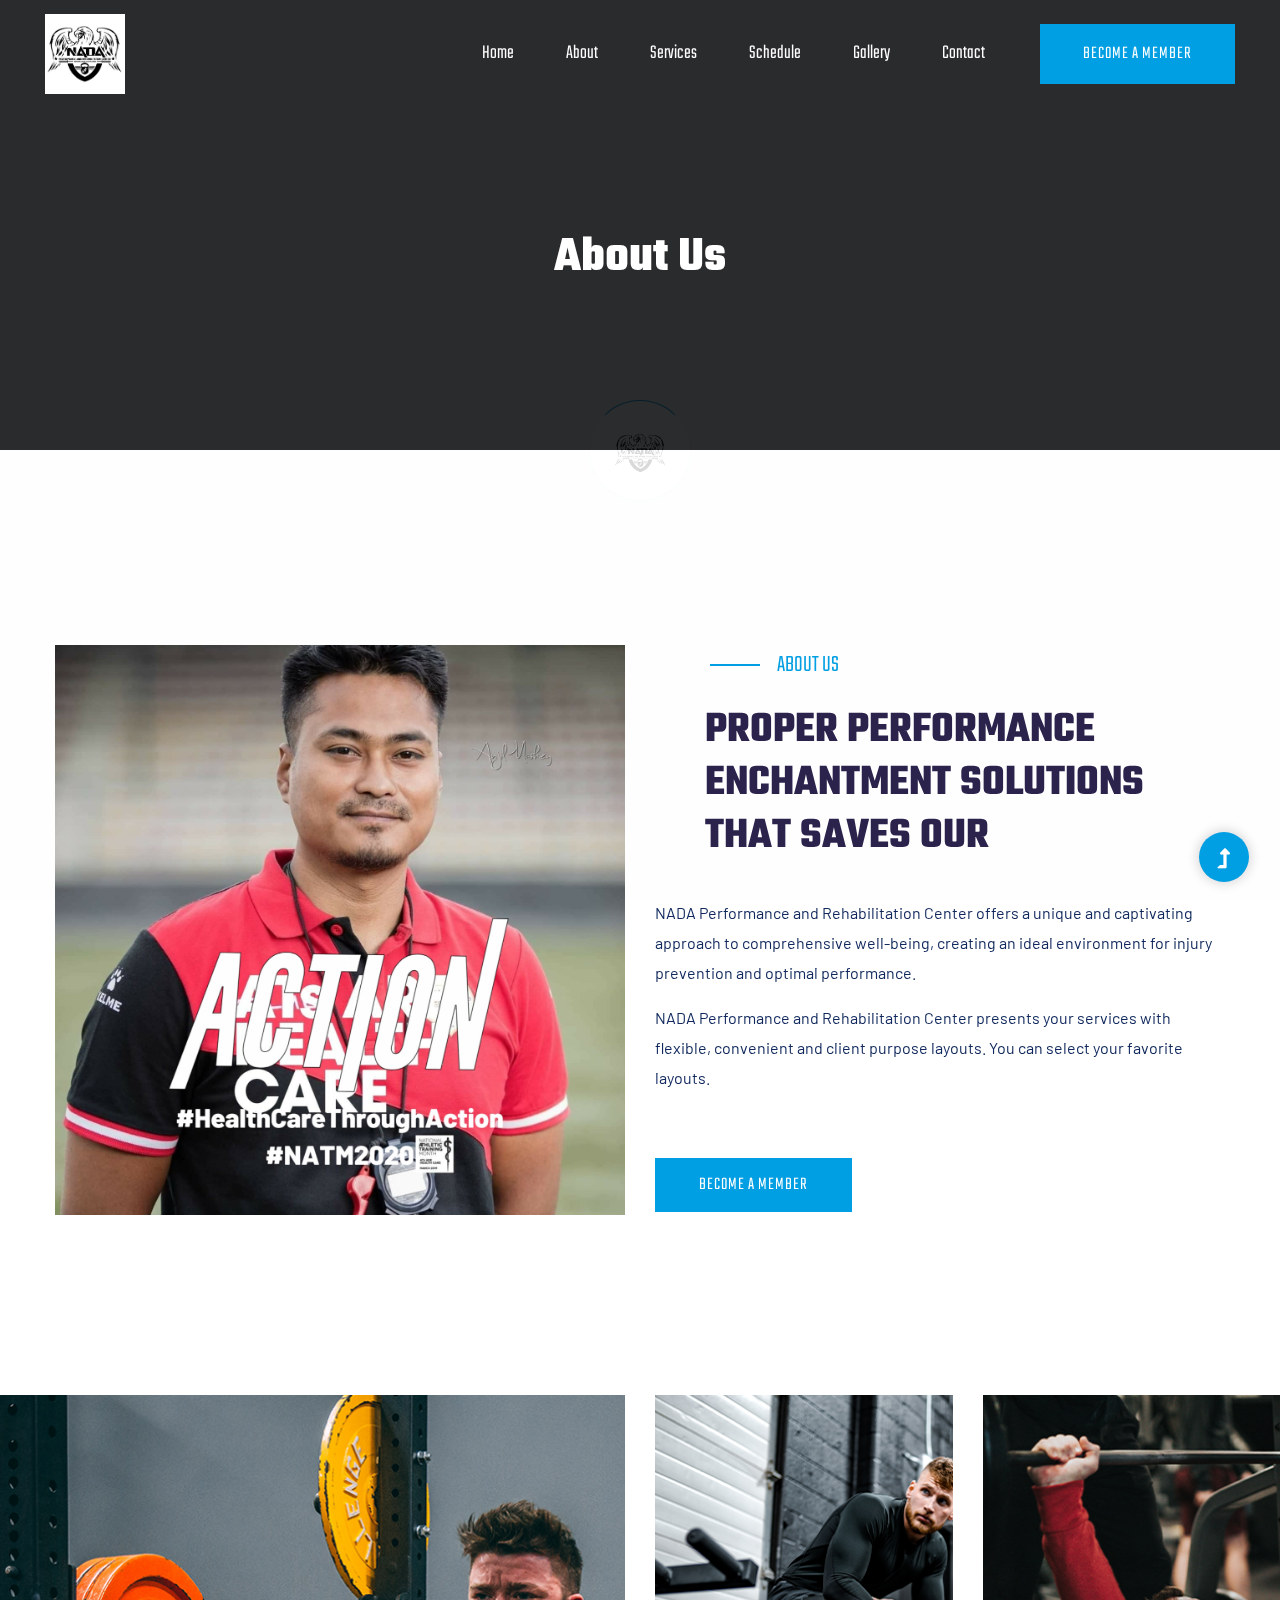
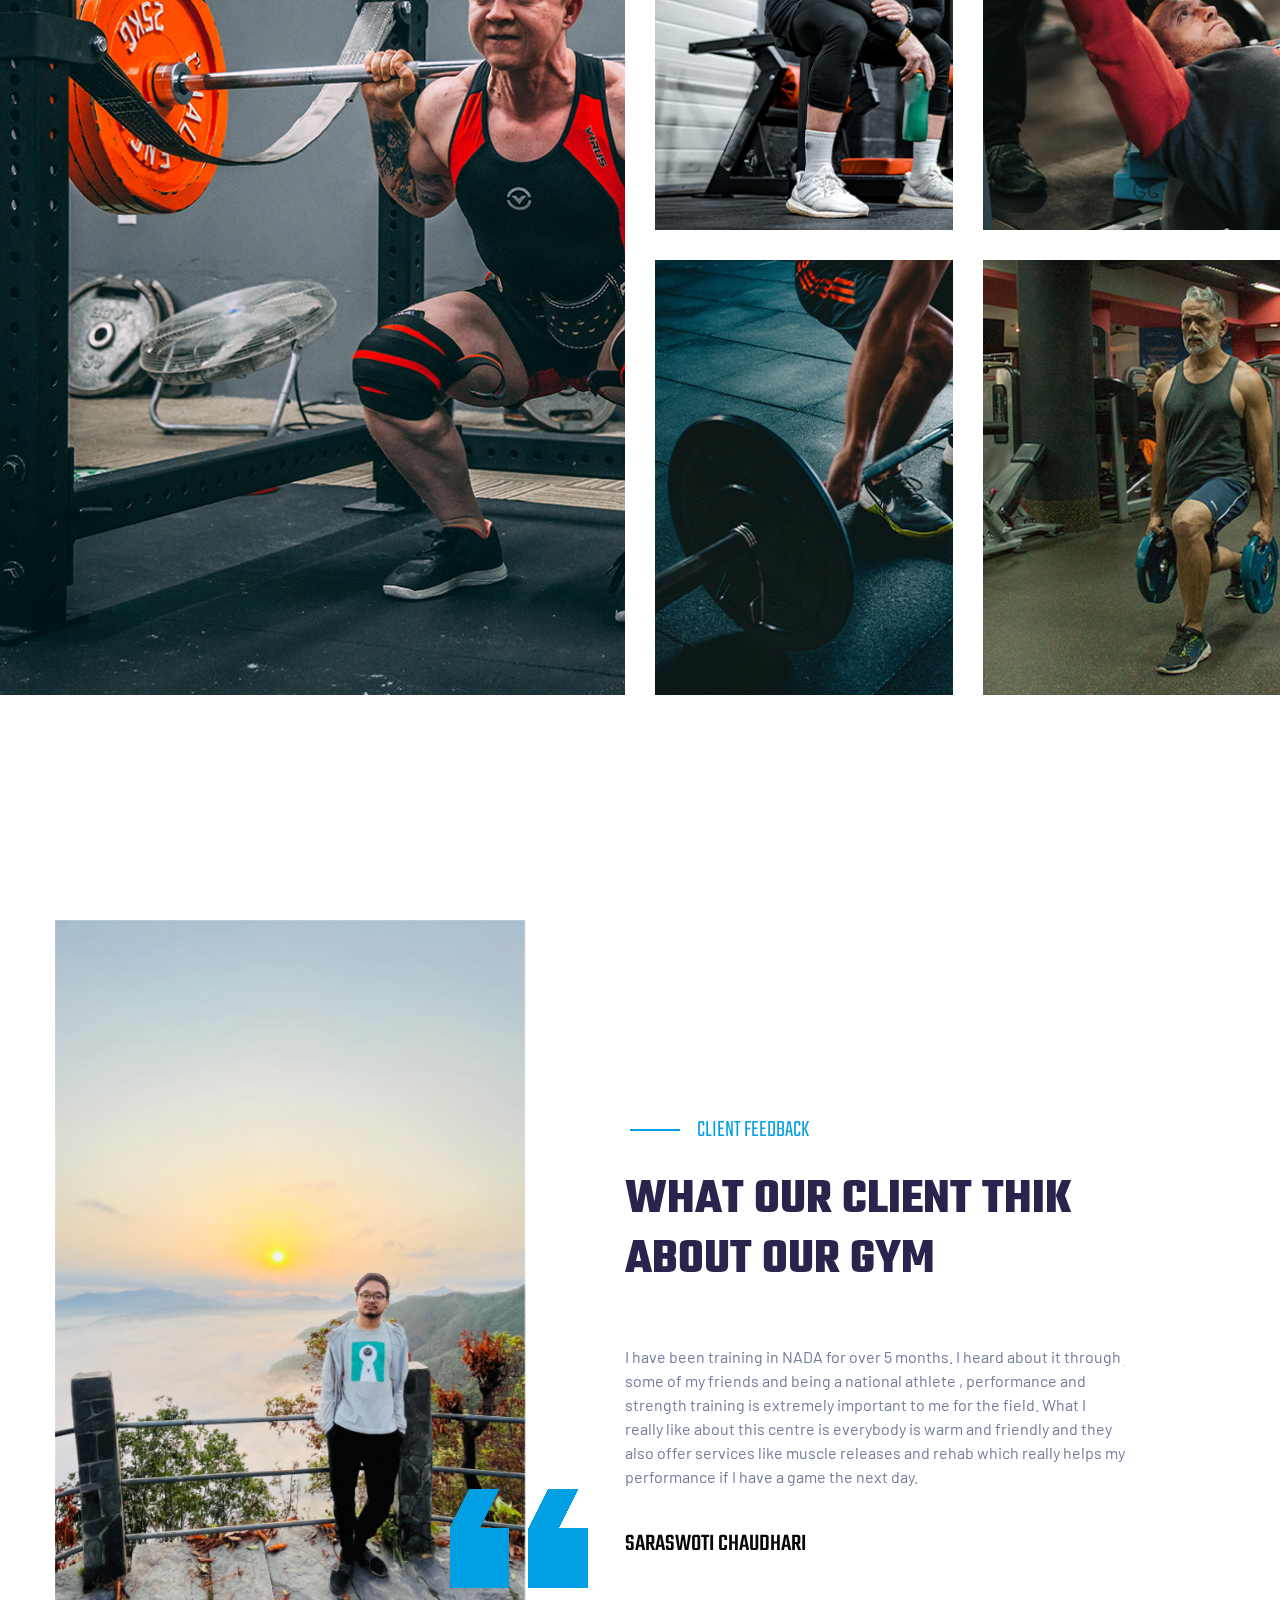
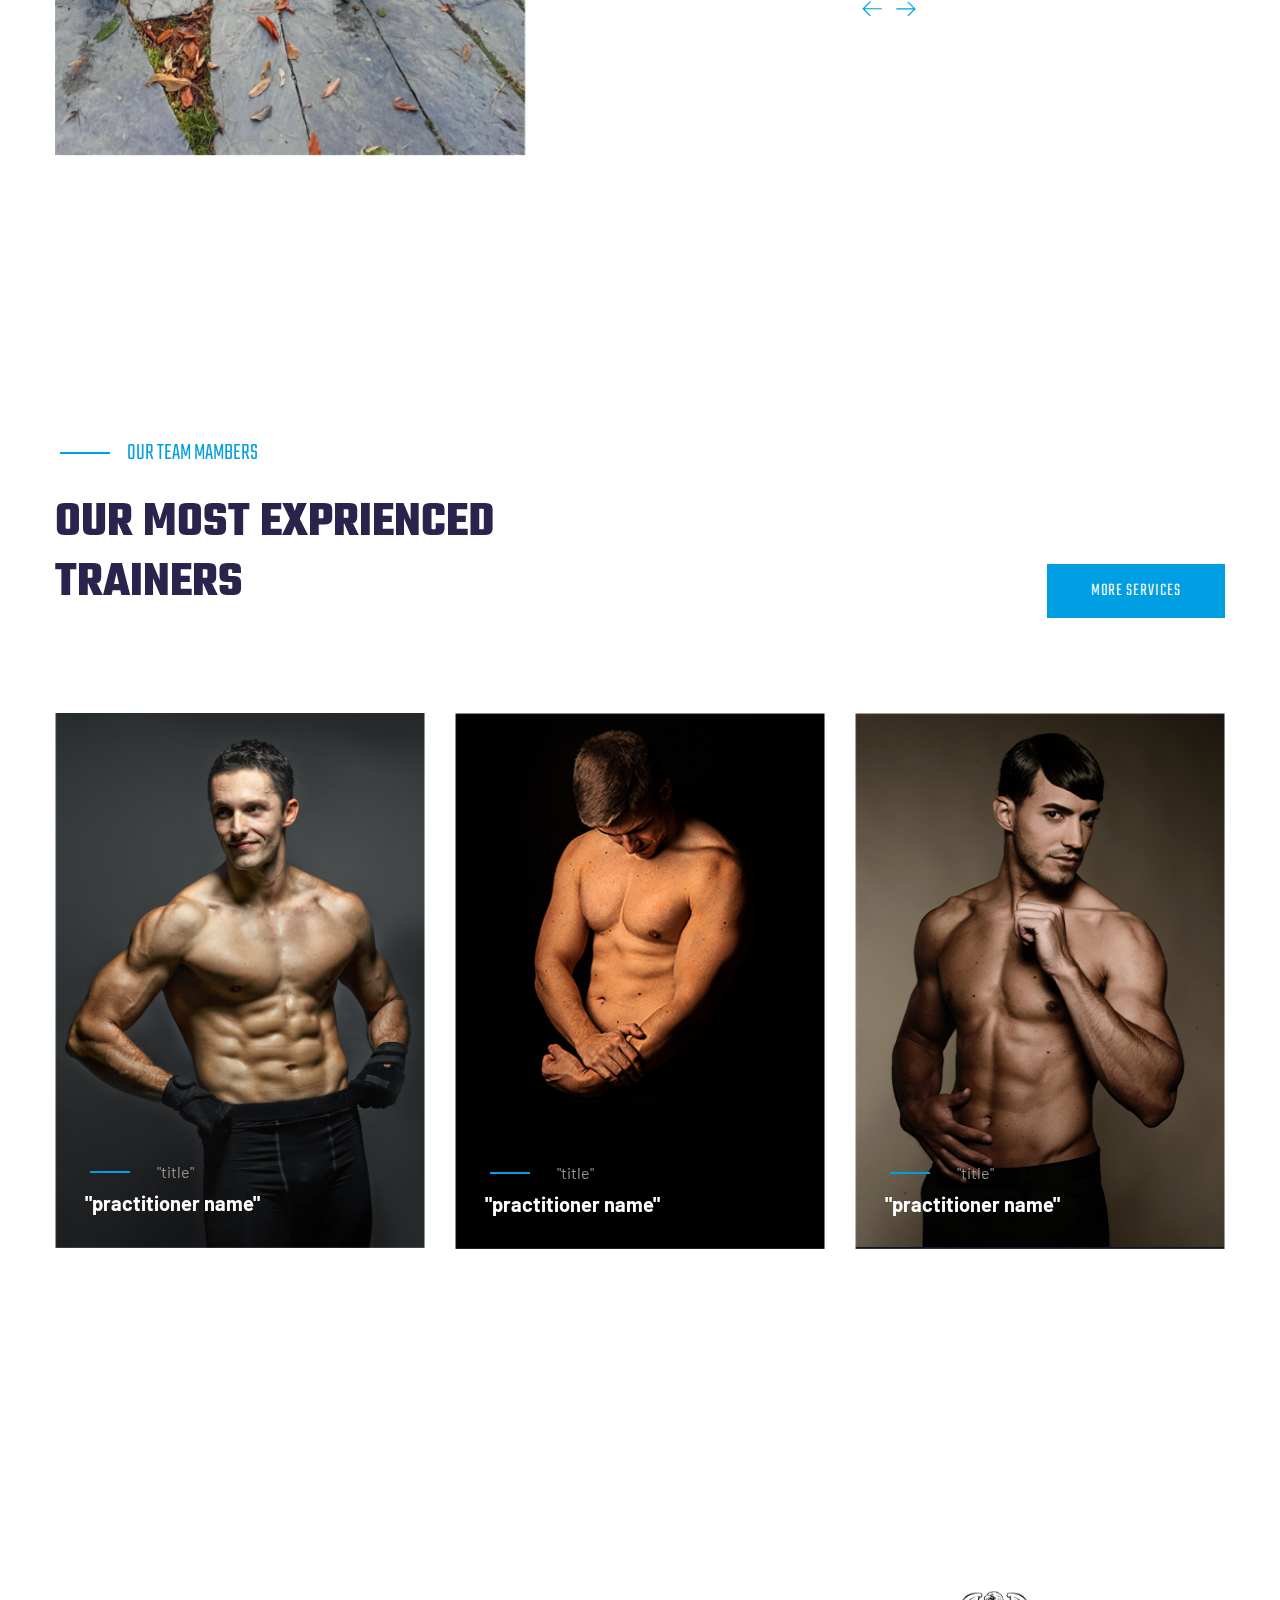
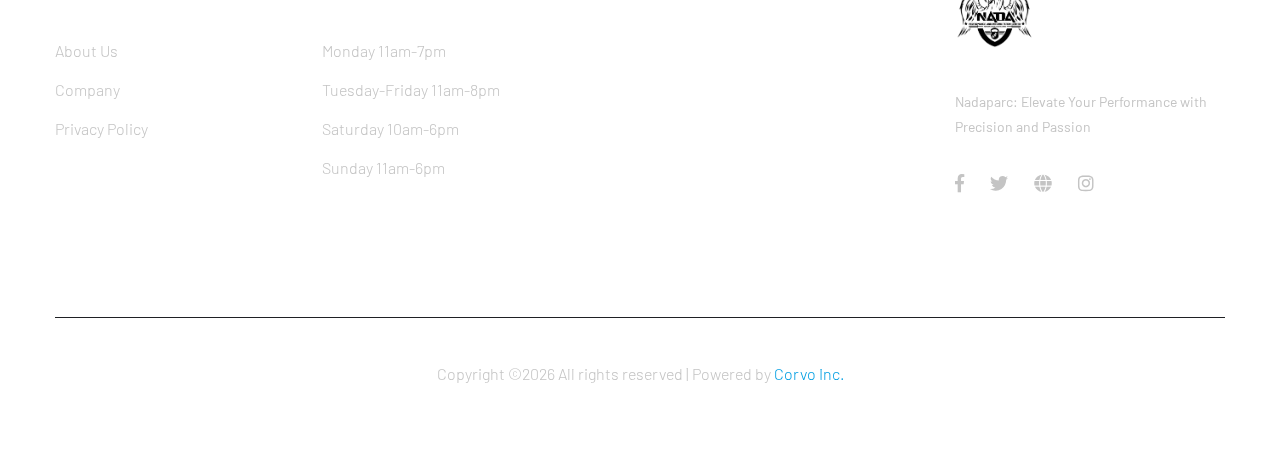
<file: about.html>
<!doctype html>
<html class="no-js" lang="zxx">
<head>
    <meta charset="utf-8">
    <meta http-equiv="x-ua-compatible" content="ie=edge">
    <title> NADA Performance and Rehabilitation Center </title>
    <meta name="description" content="">
    <meta name="viewport" content="width=device-width, initial-scale=1">
    <link rel="manifest" href="site.webmanifest">
    <link rel="shortcut icon" type="image/x-icon" href="assets/img/logo/logo.png">

	<!-- CSS here -->
	<link rel="stylesheet" href="assets/css/bootstrap.min.css">
	<link rel="stylesheet" href="assets/css/owl.carousel.min.css">
	<link rel="stylesheet" href="assets/css/slicknav.css">
    <link rel="stylesheet" href="assets/css/flaticon.css">
    <link rel="stylesheet" href="assets/css/gijgo.css">
    <link rel="stylesheet" href="assets/css/animate.min.css">
    <link rel="stylesheet" href="assets/css/animated-headline.css">
	<link rel="stylesheet" href="assets/css/magnific-popup.css">
	<link rel="stylesheet" href="assets/css/fontawesome-all.min.css">
	<link rel="stylesheet" href="assets/css/themify-icons.css">
	<link rel="stylesheet" href="assets/css/slick.css">
	<link rel="stylesheet" href="assets/css/nice-select.css">
	<link rel="stylesheet" href="assets/css/style.css">
</head>
<body>
    <!-- ? Preloader Start -->
    <div id="preloader-active">
        <div class="preloader d-flex align-items-center justify-content-center">
            <div class="preloader-inner position-relative">
                <div class="preloader-circle"></div>
                <div class="preloader-img pere-text">
                    <img src="assets/img/logo/logo.png" alt="">
                </div>
            </div>
        </div>
    </div>
    <!-- Preloader Start -->
    <header>
        <!--? Header Start -->
        <div class="header-area header-transparent">
            <div class="main-header header-sticky">
                <div class="container-fluid">
                    <div class="row align-items-center">
                        <!-- Logo -->
                        <div class="col-xl-2 col-lg-2 col-md-1">
                            <div class="logo">
                                <a href="index.html"><img src="assets/img/logo/logo.png" width="80" height="80" alt=""></a>
                            </div>
                        </div>
                        <div class="col-xl-10 col-lg-10 col-md-10">
                            <div class="menu-main d-flex align-items-center justify-content-end">
                                <!-- Main-menu -->
                                <div class="main-menu f-right d-none d-lg-block">
                                    <nav>
                                        <ul id="navigation">
                                            <li><a href="index.html">Home</a></li>
                                            <li><a href="about.html">About</a></li>
                                            <li><a href="services.html">Services</a></li>
                                            <li><a href="schedule.html">schedule</a></li>
                                            <li><a href="gallery.html">gallery</a></li>
                                            <!-- <li><a href="blog.html">Blog</a>
                                                <ul class="submenu">
                                                    <li><a href="blog.html">Blog</a></li>
                                                    <li><a href="blog_details.html">Blog Details</a></li>
                                                    <li><a href="elements.html">Element</a></li>
                                                </ul>
                                            </li> -->
                                            <li><a href="contact.html">Contact</a></li>
                                        </ul>
                                    </nav>
                                </div>
                                <div class="header-right-btn f-right d-none d-lg-block ml-30">
                                    <a href="from.html" class="btn header-btn">BECOME A MEMBER</a>
                                </div>
                            </div>
                        </div>   
                        <!-- Mobile Menu -->
                        <div class="col-12">
                            <div class="mobile_menu d-block d-lg-none"></div>
                        </div>
                    </div>
                </div>
            </div>
        </div>
        <!-- Header End -->
    </header>
    <main>
        <!--? Hero Start -->
        <div class="slider-area2">
            <div class="slider-height2 d-flex align-items-center">
                <div class="container">
                    <div class="row">
                        <div class="col-xl-12">
                            <div class="hero-cap hero-cap2 text-center pt-70">
                                <h2>About Us</h2>
                            </div>
                        </div>
                    </div>
                </div>
            </div>
        </div>
        <!-- Hero End -->
        <!--? About Area Start -->
        <section class="about-area section-padding30">
            <div class="container">
                <div class="row align-items-center">
                    <div class="col-lg-6 col-md-12">
                        <!-- about-img -->
                        <div class="about-img ">
                            <img src="assets/img/gallery/about.jpeg" alt="">
                        </div>
                    </div>
                    <div class="col-lg-6 col-md-12">
                        <div class="about-caption">
                            <!-- Section Tittle -->
                            <div class="section-tittle section-tittle3 mb-35">
                                <span>ABOUT US</span>
                                <h2>proper Performance enchantment Solutions That Saves our

                            </div>
                        </div>
                        <p class="pera-top">NADA Performance and Rehabilitation Center offers a unique and captivating approach to comprehensive well-being, creating an ideal environment for injury prevention and optimal performance.</p>
                        <p class="mb-65 pera-bottom">NADA Performance and Rehabilitation Center presents your services with flexible, convenient and client purpose layouts. You can select your favorite layouts.</p>
                        <a href="from.html" class="btn">BECOME A MEMBER</a>
                        </div>
                    </div>
                </div>
            </div>
        </section>
        <!-- About-2 Area End -->
        <!--? Gallery Area Start -->
        <div class="gallery-area">
            <div class="container-fluid p-0 fix">
                <div class="row">
                    <div class="col-lg-6">
                        <div class="box snake mb-30">
                            <div class="gallery-img big-img" style="background-image: url(assets/img/gallery/gallery1.png);"></div>
                            <div class="overlay">
                                <div class="overlay-content">
                                    <a href="gallery.html"><i class="ti-arrow-top-right"></i></a>
                                    <h3>Gallery</h3>
                                    <p>Fitness, Body</p>
                                </div>
                            </div>
                        </div>
                    </div>
                    <div class="col-lg-6">
                    <div class="row">
                        <div class="col-lg-6 col-md-6 col-sm-6">
                            <div class="box snake mb-30">
                                <div class="gallery-img small-img" style="background-image: url(assets/img/gallery/gallery2.png);"></div>
                                <div class="overlay">
                                    <div class="overlay-content">
                                        <a href="gallery.html"><i class="ti-arrow-top-right"></i></a>
                                        <h3>Gallery</h3>
                                        <p>Fitness, Body</p>
                                    </div>
                                </div>
                            </div>
                        </div>
                        <div class="col-lg-6 col-md-6 col-sm-6">
                            <div class="box snake mb-30">
                                <div class="gallery-img small-img" style="background-image: url(assets/img/gallery/gallery3.png);"></div>
                                <div class="overlay">
                                    <div class="overlay-content">
                                        <a href="gallery.html"><i class="ti-arrow-top-right"></i></a>
                                        <h3>Gallery</h3>
                                        <p>Fitness, Body</p>
                                    </div>
                                </div>
                            </div>
                        </div>
                        <div class="col-lg-6 col-md-6 col-sm-6">
                            <div class="box snake mb-30">
                                <div class="gallery-img small-img" style="background-image: url(assets/img/gallery/gallery4.png);"></div>
                                <div class="overlay">
                                    <div class="overlay-content">
                                        <a href="gallery.html"><i class="ti-arrow-top-right"></i></a>
                                        <h3>Gallery</h3>
                                        <p>Fitness, Body</p>
                                    </div>
                                </div>
                            </div>
                        </div>
                        <div class="col-lg-6 col-md-6 col-sm-6">
                            <div class="box snake mb-30">
                                <div class="gallery-img small-img" style="background-image: url(assets/img/gallery/gallery5.png);"></div>
                                <div class="overlay">
                                    <div class="overlay-content">
                                        <a href="gallery.html"><i class="ti-arrow-top-right"></i></a>
                                        <h3>Gallery</h3>
                                        <p>Fitness, Body</p>
                                    </div>
                                </div>
                            </div>
                        </div>
                    </div>
                    </div>
                </div>
            </div>
        </div>
        <!-- Gallery Area End -->
        <!--? About-2 Area Start -->
        <section class="about-area2 testimonial-area section-padding30 fix">
            <div class="container">
                <div class="row align-items-center">
                    <div class="col-lg-5 col-md-11 col-sm-11">
                        <!-- about-img -->
                        <div class="about-img2">
                            <img src="assets/img/gallery/Client.png" alt="">
                            <!-- Shape -->
                            <div class="shape-qutaion d-none d-sm-block">
                                <img src="assets/img//gallery/qutaion.png" alt="">
                            </div>
                        </div>
                    </div>
                    <div class="col-lg-6 col-md-9 col-sm-9">
                        <div class="about-caption">
                            <!-- Section Tittle -->
                            <div class="section-tittle mb-55">
                                <span>Client Feedback</span>
                                <h2>What Our Client thik about our gym</h2>
                            </div>
                           <!-- Testimonial Start -->
                           <div class="h1-testimonial-active">
                            <!-- Single Testimonial -->
                            <div class="single-testimonial">
                                <div class="testimonial-caption">
                                    <p>I have been training in NADA for over 5 months. I heard about it through some of my friends and being a national athlete , performance and strength training is extremely important to me for the field. What I really like about this centre is everybody is warm and friendly and they also offer services like muscle releases and rehab which really helps my performance if I have a game the next day.</p>
                                    <div class="rattiong-caption">
                                        <span>Saraswoti Chaudhari </span>
                                    </div>
                                </div>
                            </div>
                            <!-- Single Testimonial -->
                            <div class="single-testimonial">
                                <div class="testimonial-caption">
                                    <p>joining NADA was the best decision.
                                        i have been here for a few months
                                        and i can see changes on my body.
                                        i feel strong and it has build up  my self confidence.
                                        they have the best environment and honestly i have started to enjoy my therapy 😁</p>
                                    <div class="rattiong-caption">
                                        <span>Karuna Ab </span>
                                    </div>
                                </div>
                            </div>
                        </div>
                        <!-- Testimonial End -->
                        </div>
                    </div>
                </div>
            </div>
        </section>
        <!-- About-2 Area End -->
        <!--? Want To work -->
        <section class="wantToWork-area w-padding">
            <div class="container">
                <div class="row align-items-end justify-content-between">
                    <div class="col-lg-6 col-md-9 col-sm-9">
                        <div class="section-tittle">
                            <span>oUR TEAM MAMBERS</span>
                            <h2>Our Most Exprienced Trainers</h2>
                        </div>
                    </div>
                    <div class="col-xl-2 col-lg-2 col-md-3">
                        <a href="services.html" class="btn wantToWork-btn f-right">More Services</a>
                    </div>
                </div>
            </div>
        </section>
        <!-- Want To work End -->
        <!--? Team Ara Start -->
        <div class="team-area pb-150">
            <div class="container">
                <div class="row">
                    <div class="col-lg-4 col-md-6 col-sm-6">
                        <div class="single-team mb-30">
                            <div class="team-img">
                                <img src="assets/img/gallery/team1.png" alt="">
                                <div class="team-caption">
                                    <span>"title"</span>
                                    <h3><a href="#">"practitioner name"</a></h3>
                                    <!-- Blog Social -->
                                    <div class="team-social">
                                        <ul>
                                            <li><a href="#"><i class="fab fa-facebook-f"></i></a></li>
                                            <li><a href="#"><i class="fab fa-twitter"></i></a></li>
                                            <li><a href="#"><i class="fas fa-globe"></i></a></li>
                                            <li> <a href="https://www.instagram.com/nada.parc/"><i class="fab fa-instagram"></i></a></li>
                                        </ul>
                                    </div>
                                </div>
                            </div>
                        </div>
                    </div>
                    <div class="col-lg-4 col-md-6 col-sm-6">
                        <div class="single-team mb-30">
                            <div class="team-img">
                                <img src="assets/img/gallery/team2.png" alt="">
                                <div class="team-caption">
                                    <span>"title"</span>
                                    <h3><a href="#">"practitioner name"</a></h3>
                                    <!-- Blog Social -->
                                    <div class="team-social">
                                        <ul>
                                            <li><a href="#"><i class="fab fa-facebook-f"></i></a></li>
                                            <li><a href="#"><i class="fab fa-twitter"></i></a></li>
                                            <li><a href="#"><i class="fas fa-globe"></i></a></li>
                                            <li> <a href="https://www.instagram.com/nada.parc/"><i class="fab fa-instagram"></i></a></li>
                                        </ul>
                                    </div>
                                </div>
                            </div>
                        </div>
                    </div>
                    <div class="col-lg-4 col-md-6 col-sm-6">
                        <div class="single-team mb-30">
                            <div class="team-img">
                                <img src="assets/img/gallery/team3.png" alt="">
                                <div class="team-caption">
                                    <span>"title"</span>
                                    <h3><a href="#">"practitioner name"</a></h3>
                                    <!-- Blog Social -->
                                    <div class="team-social">
                                        <ul>
                                            <li><a href="#"><i class="fab fa-facebook-f"></i></a></li>
                                            <li><a href="#"><i class="fab fa-twitter"></i></a></li>
                                            <li><a href="#"><i class="fas fa-globe"></i></a></li>
                                            <li> <a href="https://www.instagram.com/nada.parc/"><i class="fab fa-instagram"></i></a></li>
                                        </ul>
                                    </div>
                                </div>
                            </div>
                        </div>
                    </div>
                </div>
            </div>
        </div>
        <!-- Team Ara End -->
        <!--? Want To work -->
        <!-- <section class="wantToWork-area w-padding section-bg" data-background="assets/img/gallery/section_bg02.png">
            <div class="container">
                <div class="row align-items-center justify-content-between">
                    <div class="col-xl-6 col-lg-7 col-md-8 col-sm-10">
                        <div class="wantToWork-caption">
                            <h2>April membership offer available Now</h2>
                        </div>
                    </div>
                    <div class="col-xl-2 col-lg-2 col-md-3">
                        <a href="services.html" class="btn wantToWork-btn f-right">More Services</a>
                    </div>
                </div>
            </div>
        </section> -->
        <!-- Want To work End -->
    </main>
    <footer>
        <!--? Footer Start-->
        <div class="footer-area section-bg" data-background="assets/img/gallery/section_bg03.png">
            <div class="container">
                <div class="footer-top footer-padding">
                    <!-- Footer Menu -->
                    <div class="row d-flex justify-content-between">
                        <div class="col-xl-2 col-lg-2 col-md-4 col-sm-6">
                            <div class="single-footer-caption mb-50">
                                <div class="footer-tittle">
                                    <h4>COMPANY</h4>
                                    <ul>
                                        <li><a href="#">About Us</a></li>
                                        <li><a href="#">Company</a></li>
                                        
                                        <li><a href="#"> Privacy Policy</a></li>
                                    </ul>
                                </div>
                            </div>
                        </div>
                        <div class="col-xl-3 col-lg-3 col-md-4 col-sm-6">
                            <div class="single-footer-caption mb-50">
                                <div class="footer-tittle">
                                    <h4>Open hour</h4>
                                    <ul>
                                        <li><a href="#">Monday 11am-7pm</a></li>
                                        <li><a href="#"> Tuesday-Friday 11am-8pm</a></li>
                                        <li><a href="#"> Saturday 10am-6pm</a></li>
                                        <li><a href="#"> Sunday 11am-6pm</a></li>
                                    </ul>
                                </div>
                            </div>
                        </div>
                        <div class="col-xl-2 col-lg-3 col-md-4 col-sm-6">
                            <div class="single-footer-caption mb-50">
                                <div class="footer-tittle">
                                    
                                </div>
                            </div>
                        </div>
                        <div class="col-xl-3 col-lg-4 col-md-5 col-sm-6">
                            <div class="single-footer-caption mb-50">
                                <!-- logo -->
                                <div class="footer-logo">
                                    <a href="index.html"><img src="assets/img/logo/logo.png" width="80" height="80"  alt=""></a>
                                </div>
                                <div class="footer-tittle">
                                    <div class="footer-pera">
                                        <p class="info1">Nadaparc: Elevate Your Performance with Precision and Passion</p>
                                    </div>
                                </div>
                                <!-- Footer Social -->
                                <div class="footer-social ">
                                    <a href="https://www.facebook.com/profile.php?id=100071037138294"><i class="fab fa-facebook-f"></i></a>
                                    <a href=""><i class="fab fa-twitter"></i></a>
                                    <a href="#"><i class="fas fa-globe"></i></a>
                                    <a href="https://www.instagram.com/nada.parc/"><i class="fab fa-instagram"></i></a>
                                </div>
                            </div>
                        </div>
                    </div>
                </div>
                <!-- Footer Bottom -->
                <div class="footer-bottom">
                    <div class="row d-flex align-items-center">
                        <div class="col-lg-12">
                            <div class="footer-copy-right text-center">
                                <p><!-- Link back to Corvo Inc. can't be removed. Template is licensed under CC BY 3.0. -->
  Copyright &copy;<script>document.write(new Date().getFullYear());</script> All rights reserved | Powered  by <a href="" target="_blank">Corvo Inc.</a>
  <!-- Link back to Corvo Inc. can't be removed. Template is licensed under CC BY 3.0. --></p>
                            </div>
                        </div>
                    </div>
                </div>
            </div>
        </div>
        <!-- Footer End-->
    </footer>
    <!-- Scroll Up -->
    <div id="back-top" >
        <a title="Go to Top" href="#"> <i class="fas fa-level-up-alt"></i></a>
    </div>

    <!-- JS here -->
    <script src="./assets/js/vendor/modernizr-3.5.0.min.js"></script>
    <!-- Jquery, Popper, Bootstrap -->
    <script src="./assets/js/vendor/jquery-1.12.4.min.js"></script>
    <script src="./assets/js/popper.min.js"></script>
    <script src="./assets/js/bootstrap.min.js"></script>
    <!-- Jquery Mobile Menu -->
    <script src="./assets/js/jquery.slicknav.min.js"></script>

    <!-- Jquery Slick , Owl-Carousel Plugins -->
    <script src="./assets/js/owl.carousel.min.js"></script>
    <script src="./assets/js/slick.min.js"></script>
    <!-- One Page, Animated-HeadLin -->
    <script src="./assets/js/wow.min.js"></script>
    <script src="./assets/js/animated.headline.js"></script>
    <script src="./assets/js/jquery.magnific-popup.js"></script>

    <!-- Date Picker -->
    <script src="./assets/js/gijgo.min.js"></script>
    <!-- Nice-select, sticky -->
    <script src="./assets/js/jquery.nice-select.min.js"></script>
    <script src="./assets/js/jquery.sticky.js"></script>
    
    <!-- counter , waypoint, Hover Direction-->
    <script src="./assets/js/jquery.counterup.min.js"></script>
    <script src="./assets/js/waypoints.min.js"></script>
    <script src="./assets/js/jquery.countdown.min.js"></script>
    <script src="./assets/js/hover-direction-snake.min.js"></script>

    <!-- contact js -->
    <script src="./assets/js/contact.js"></script>
    <script src="./assets/js/jquery.form.js"></script>
    <script src="./assets/js/jquery.validate.min.js"></script>
    <script src="./assets/js/mail-script.js"></script>
    <script src="./assets/js/jquery.ajaxchimp.min.js"></script>
    
    <!-- Jquery Plugins, main Jquery -->	
    <script src="./assets/js/plugins.js"></script>
    <script src="./assets/js/main.js"></script>
    
    </body>
</html>
</file>
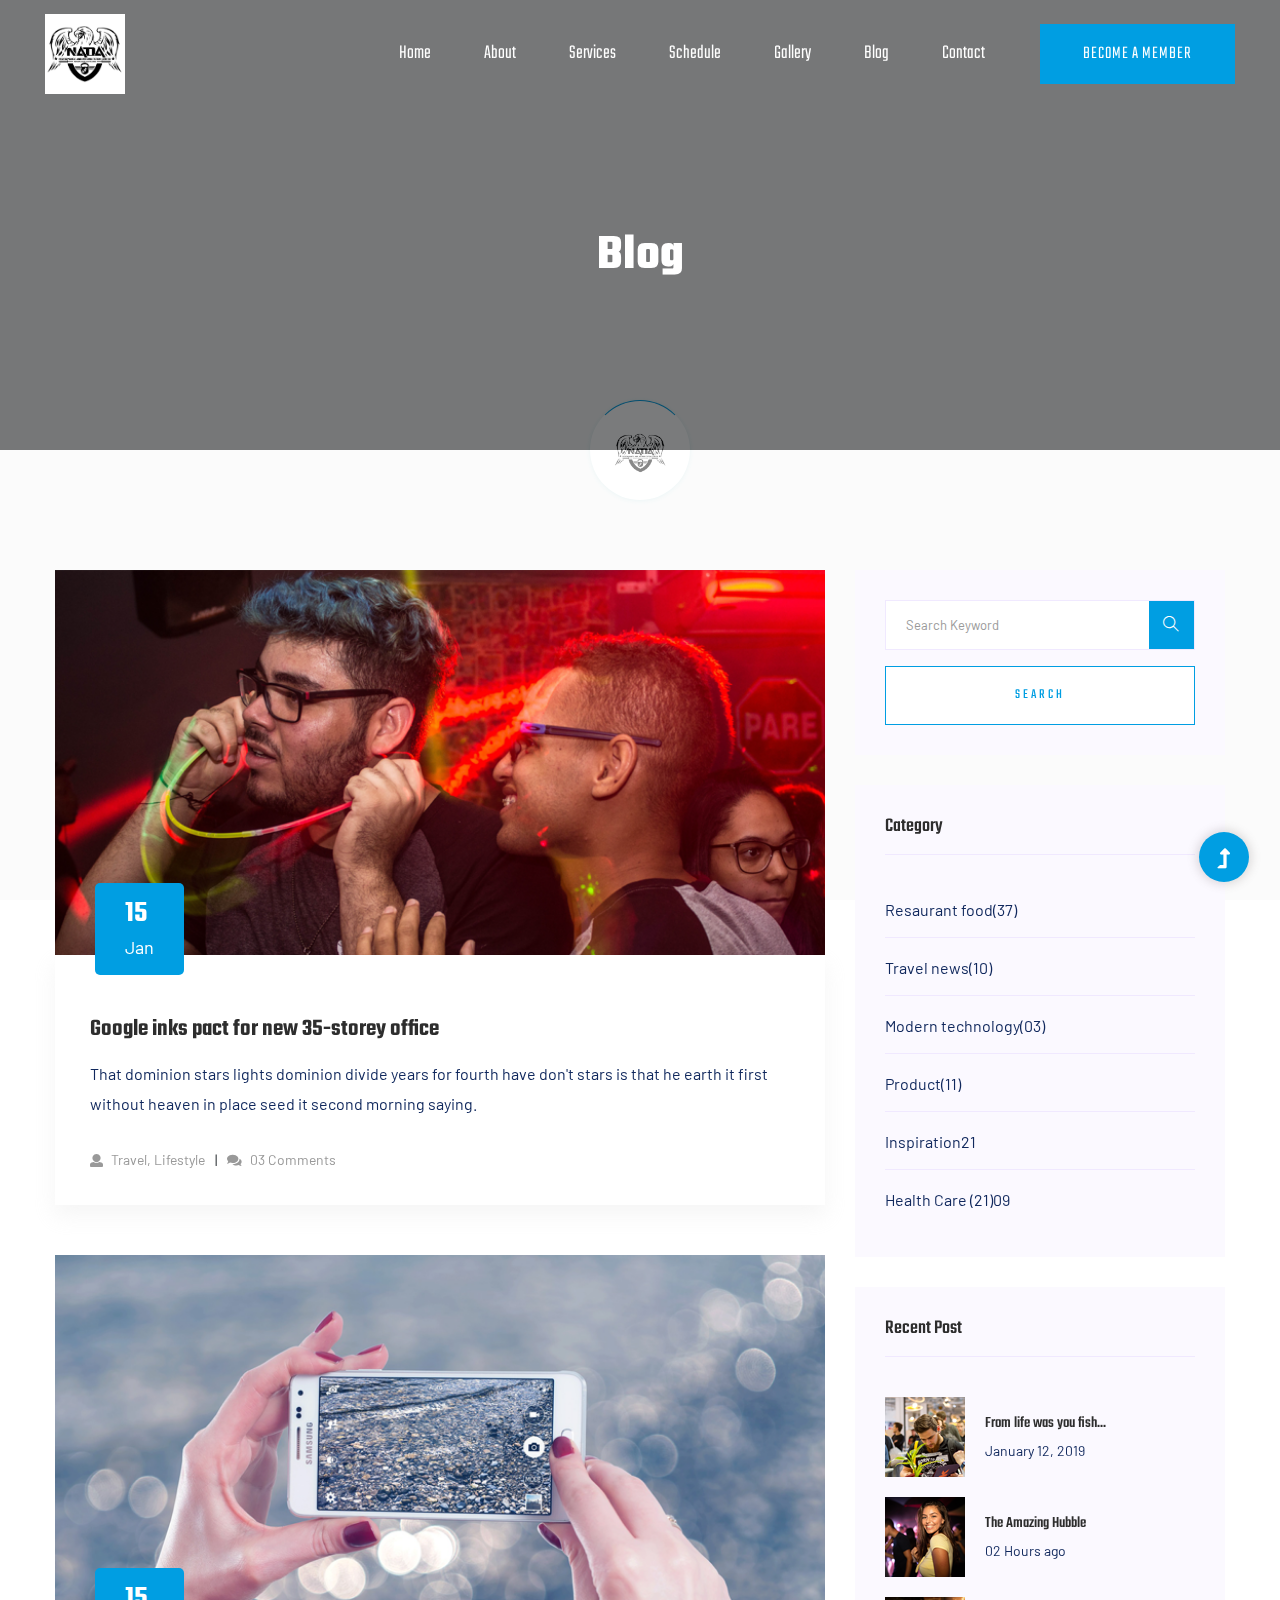
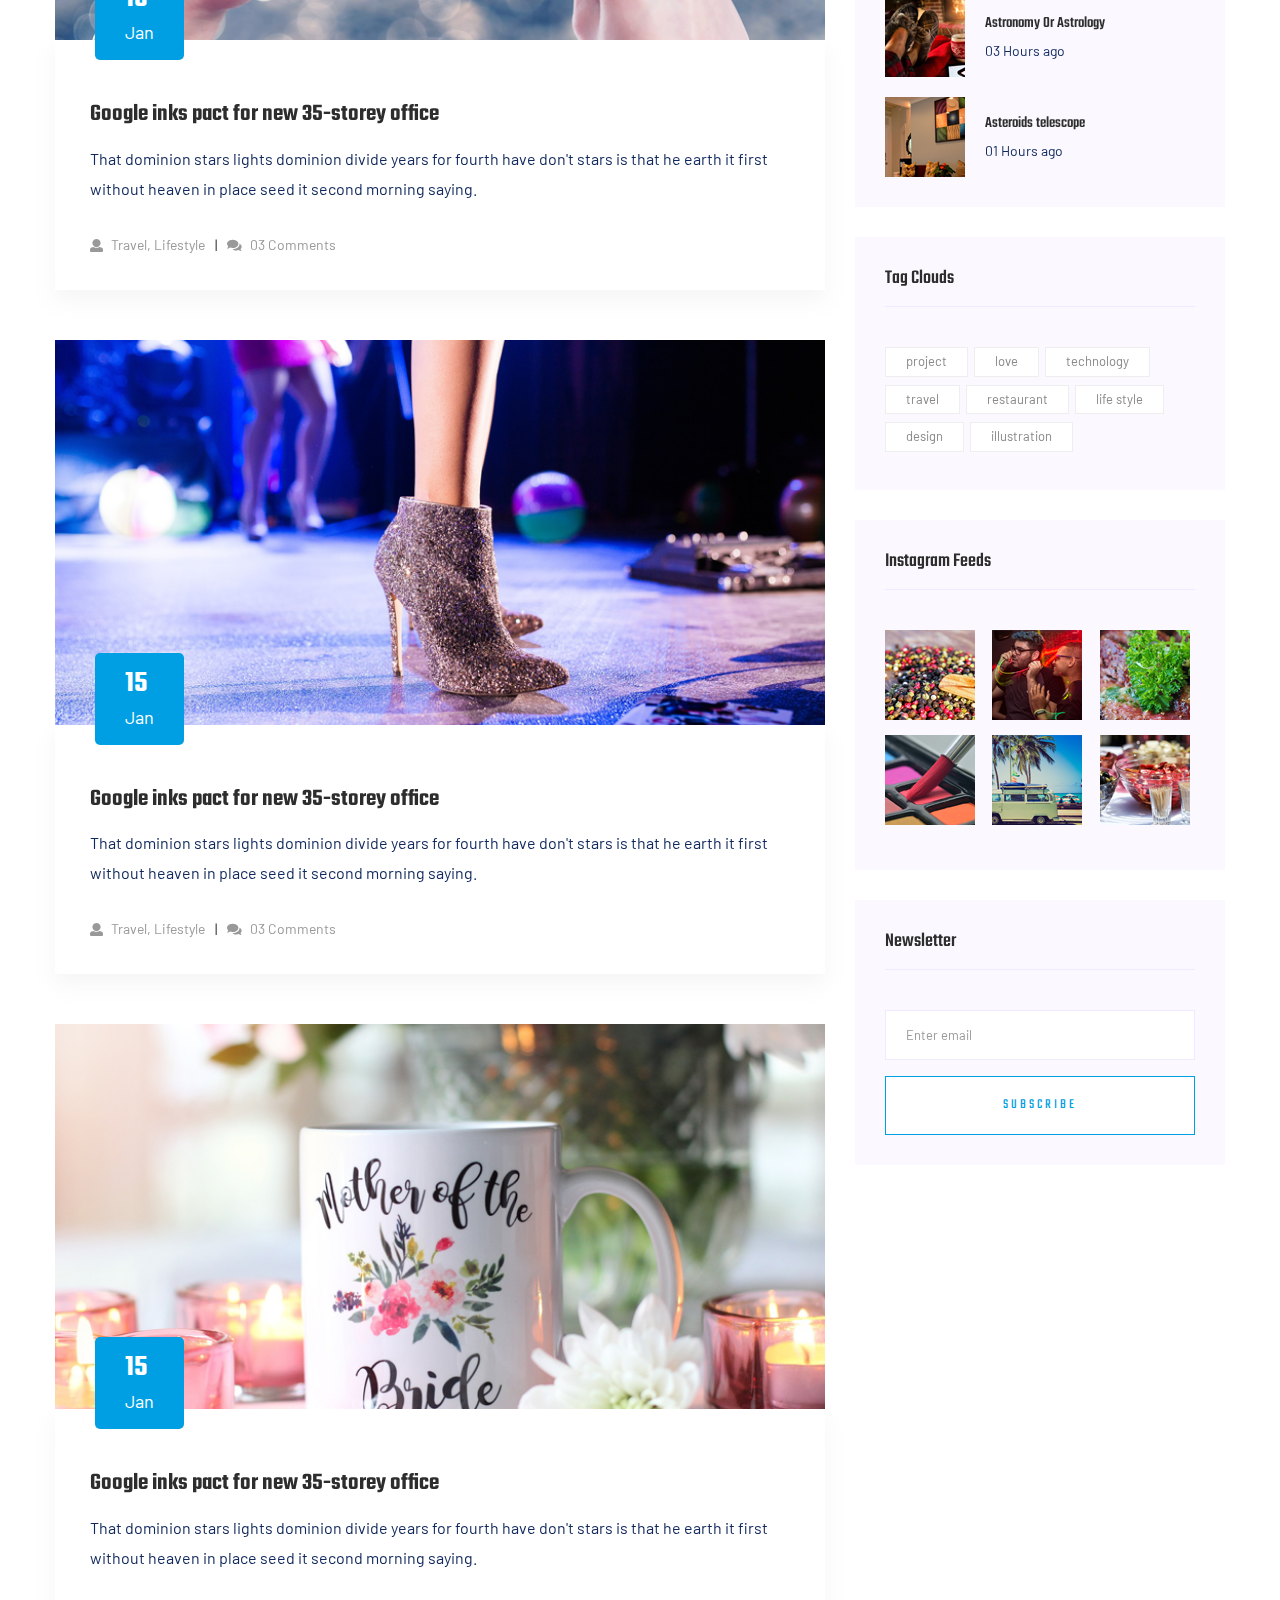
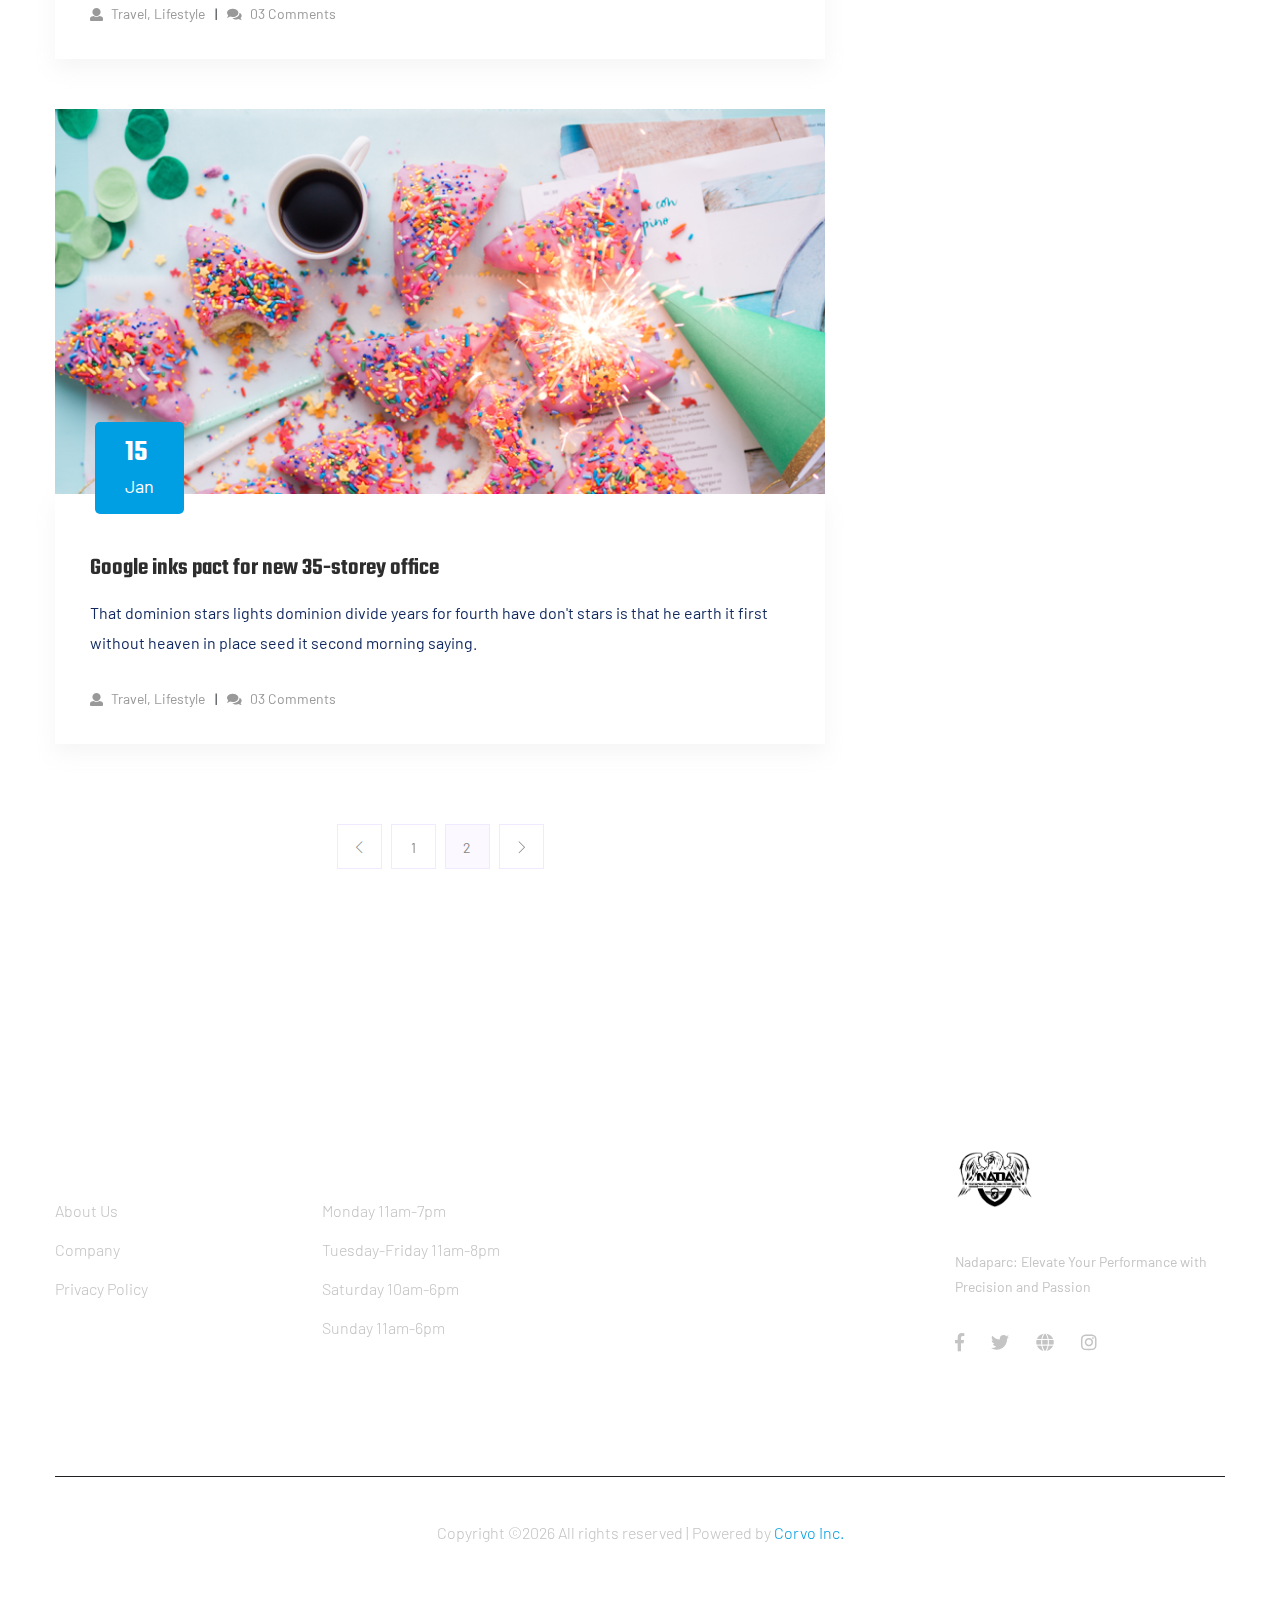
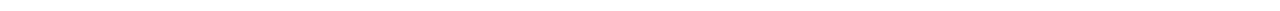
<file: blog.html>
<!doctype html>
<html class="no-js" lang="zxx">
<head>
    <meta charset="utf-8">
    <meta http-equiv="x-ua-compatible" content="ie=edge">
    <title> NADA Performance and Rehabilitation Center </title>
    <meta name="description" content="">
    <meta name="viewport" content="width=device-width, initial-scale=1">
    <link rel="shortcut icon" type="image/x-icon" href="assets/img/logo/logo.png">

    <!-- CSS here -->
    <link rel="stylesheet" href="assets/css/bootstrap.min.css">
    <link rel="stylesheet" href="assets/css/owl.carousel.min.css">
    <link rel="stylesheet" href="assets/css/slicknav.css">
    <link rel="stylesheet" href="assets/css/animate.min.css">
    <link rel="stylesheet" href="assets/css/magnific-popup.css">
    <link rel="stylesheet" href="assets/css/fontawesome-all.min.css">
    <link rel="stylesheet" href="assets/css/themify-icons.css">
    <link rel="stylesheet" href="assets/css/themify-icons.css">
    <link rel="stylesheet" href="assets/css/slick.css">
    <link rel="stylesheet" href="assets/css/nice-select.css">
    <link rel="stylesheet" href="assets/css/style.css">
    <link rel="stylesheet" href="assets/css/responsive.css">
</head>
<body>
    <!--? Preloader Start -->
    <div id="preloader-active">
        <div class="preloader d-flex align-items-center justify-content-center">
            <div class="preloader-inner position-relative">
                <div class="preloader-circle"></div>
                <div class="preloader-img pere-text">
                    <img src="assets/img/logo/logo.png" alt="">
                </div>
            </div>
        </div>
    </div>
    <!-- Preloader Start -->
    <header>
        <!--? Header Start -->
        <div class="header-area header-transparent">
            <div class="main-header header-sticky">
                <div class="container-fluid">
                    <div class="row align-items-center">
                        <!-- Logo -->
                        <div class="col-xl-2 col-lg-2 col-md-1">
                            <div class="logo">
                                <a href="index.html"><img src="assets/img/logo/logo.png" width="80" height="80" alt=""></a>
                            </div>
                        </div>
                        <div class="col-xl-10 col-lg-10 col-md-10">
                            <div class="menu-main d-flex align-items-center justify-content-end">
                                <!-- Main-menu -->
                                <div class="main-menu f-right d-none d-lg-block">
                                    <nav>
                                        <ul id="navigation">
                                            <li><a href="index.html">Home</a></li>
                                            <li><a href="about.html">About</a></li>
                                            <li><a href="services.html">Services</a></li>
                                            <li><a href="schedule.html">schedule</a></li>
                                            <li><a href="gallery.html">gallery</a></li>
                                            <li><a href="blog.html">Blog</a>
                                                <ul class="submenu">
                                                    <li><a href="blog.html">Blog</a></li>
                                                    <li><a href="blog_details.html">Blog Details</a></li>
                                                    <li><a href="elements.html">Element</a></li>
                                                </ul>
                                            </li>
                                            <li><a href="contact.html">Contact</a></li>
                                        </ul>
                                    </nav>
                                </div>
                                <div class="header-right-btn f-right d-none d-lg-block ml-30">
                                    <a href="from.html" class="btn header-btn">BECOME A MEMBER</a>
                                </div>
                            </div>
                        </div>   
                        <!-- Mobile Menu -->
                        <div class="col-12">
                            <div class="mobile_menu d-block d-lg-none"></div>
                        </div>
                    </div>
                </div>
            </div>
        </div>
        <!-- Header End -->
    </header>
    <main>
        <!--? Hero Start -->
        <div class="slider-area2">
            <div class="slider-height2 d-flex align-items-center">
                <div class="container">
                    <div class="row">
                        <div class="col-xl-12">
                            <div class="hero-cap hero-cap2 pt-70 text-center">
                                <h2>Blog</h2>
                            </div>
                        </div>
                    </div>
                </div>
            </div>
        </div>
        <!-- Hero End -->
        <!--? Blog Area Start-->
        <section class="blog_area section-padding">
            <div class="container">
                <div class="row">
                    <div class="col-lg-8 mb-5 mb-lg-0">
                        <div class="blog_left_sidebar">
                            <article class="blog_item">
                                <div class="blog_item_img">
                                    <img class="card-img rounded-0" src="assets/img/blog/single_blog_1.png" alt="">
                                    <a href="#" class="blog_item_date">
                                        <h3>15</h3>
                                        <p>Jan</p>
                                    </a>
                                </div>
                                <div class="blog_details">
                                    <a class="d-inline-block" href="blog_details.html">
                                        <h2 class="blog-head" style="color: #2d2d2d;">Google inks pact for new 35-storey office</h2>
                                    </a>
                                    <p>That dominion stars lights dominion divide years for fourth have don't stars is that
                                        he earth it first without heaven in place seed it second morning saying.</p>
                                    <ul class="blog-info-link">
                                        <li><a href="#"><i class="fa fa-user"></i> Travel, Lifestyle</a></li>
                                        <li><a href="#"><i class="fa fa-comments"></i> 03 Comments</a></li>
                                    </ul>
                                </div>
                            </article>
                            <article class="blog_item">
                                <div class="blog_item_img">
                                    <img class="card-img rounded-0" src="assets/img/blog/single_blog_2.png" alt="">
                                    <a href="#" class="blog_item_date">
                                        <h3>15</h3>
                                        <p>Jan</p>
                                    </a>
                                </div>
                                <div class="blog_details">
                                    <a class="d-inline-block" href="blog_details.html">
                                        <h2 class="blog-head" style="color: #2d2d2d;">Google inks pact for new 35-storey office</h2>
                                    </a>
                                    <p>That dominion stars lights dominion divide years for fourth have don't stars is that
                                        he earth it first without heaven in place seed it second morning saying.</p>
                                    <ul class="blog-info-link">
                                        <li><a href="#"><i class="fa fa-user"></i> Travel, Lifestyle</a></li>
                                        <li><a href="#"><i class="fa fa-comments"></i> 03 Comments</a></li>
                                    </ul>
                                </div>
                            </article>
                            <article class="blog_item">
                                <div class="blog_item_img">
                                    <img class="card-img rounded-0" src="assets/img/blog/single_blog_3.png" alt="">
                                    <a href="#" class="blog_item_date">
                                        <h3>15</h3>
                                        <p>Jan</p>
                                    </a>
                                </div>
                                <div class="blog_details">
                                    <a class="d-inline-block" href="blog_details.html">
                                        <h2 class="blog-head" style="color: #2d2d2d;">Google inks pact for new 35-storey office</h2>
                                    </a>
                                    <p>That dominion stars lights dominion divide years for fourth have don't stars is that
                                        he earth it first without heaven in place seed it second morning saying.</p>
                                    <ul class="blog-info-link">
                                        <li><a href="#"><i class="fa fa-user"></i> Travel, Lifestyle</a></li>
                                        <li><a href="#"><i class="fa fa-comments"></i> 03 Comments</a></li>
                                    </ul>
                                </div>
                            </article>
                            <article class="blog_item">
                                <div class="blog_item_img">
                                    <img class="card-img rounded-0" src="assets/img/blog/single_blog_4.png" alt="">
                                    <a href="#" class="blog_item_date">
                                        <h3>15</h3>
                                        <p>Jan</p>
                                    </a>
                                </div>
                                <div class="blog_details">
                                    <a class="d-inline-block" href="blog_details.html">
                                        <h2 class="blog-head" style="color: #2d2d2d;">Google inks pact for new 35-storey office</h2>
                                    </a>
                                    <p>That dominion stars lights dominion divide years for fourth have don't stars is that
                                        he earth it first without heaven in place seed it second morning saying.</p>
                                    <ul class="blog-info-link">
                                        <li><a href="#"><i class="fa fa-user"></i> Travel, Lifestyle</a></li>
                                        <li><a href="#"><i class="fa fa-comments"></i> 03 Comments</a></li>
                                    </ul>
                                </div>
                            </article>
                            <article class="blog_item">
                                <div class="blog_item_img">
                                    <img class="card-img rounded-0" src="assets/img/blog/single_blog_5.png" alt="">
                                    <a href="#" class="blog_item_date">
                                        <h3>15</h3>
                                        <p>Jan</p>
                                    </a>
                                </div>
                                <div class="blog_details">
                                    <a class="d-inline-block" href="blog_details.html">
                                        <h2 class="blog-head" style="color: #2d2d2d;">Google inks pact for new 35-storey office</h2>
                                    </a>
                                    <p>That dominion stars lights dominion divide years for fourth have don't stars is that
                                        he earth it first without heaven in place seed it second morning saying.</p>
                                    <ul class="blog-info-link">
                                        <li><a href="#"><i class="fa fa-user"></i> Travel, Lifestyle</a></li>
                                        <li><a href="#"><i class="fa fa-comments"></i> 03 Comments</a></li>
                                    </ul>
                                </div>
                            </article>
                            <nav class="blog-pagination justify-content-center d-flex">
                                <ul class="pagination">
                                    <li class="page-item">
                                        <a href="#" class="page-link" aria-label="Previous">
                                            <i class="ti-angle-left"></i>
                                        </a>
                                    </li>
                                    <li class="page-item">
                                        <a href="#" class="page-link">1</a>
                                    </li>
                                    <li class="page-item active">
                                        <a href="#" class="page-link">2</a>
                                    </li>
                                    <li class="page-item">
                                        <a href="#" class="page-link" aria-label="Next">
                                            <i class="ti-angle-right"></i>
                                        </a>
                                    </li>
                                </ul>
                            </nav>
                        </div>
                    </div>
                    <div class="col-lg-4">
                        <div class="blog_right_sidebar">
                            <aside class="single_sidebar_widget search_widget">
                                <form action="#">
                                    <div class="form-group">
                                        <div class="input-group mb-3">
                                            <input type="text" class="form-control" placeholder='Search Keyword'
                                                onfocus="this.placeholder = ''"
                                                onblur="this.placeholder = 'Search Keyword'">
                                            <div class="input-group-append">
                                                <button class="btns" type="button"><i class="ti-search"></i></button>
                                            </div>
                                        </div>
                                    </div>
                                    <button class="button rounded-0 primary-bg text-white w-100 btn_1 boxed-btn"
                                        type="submit">Search</button>
                                </form>
                            </aside>
                            <aside class="single_sidebar_widget post_category_widget">
                                <h4 class="widget_title" style="color: #2d2d2d;">Category</h4>
                                <ul class="list cat-list">
                                    <li>
                                        <a href="#" class="d-flex">
                                            <p>Resaurant food</p>
                                            <p>(37)</p>
                                        </a>
                                    </li>
                                    <li>
                                        <a href="#" class="d-flex">
                                            <p>Travel news</p>
                                            <p>(10)</p>
                                        </a>
                                    </li>
                                    <li>
                                        <a href="#" class="d-flex">
                                            <p>Modern technology</p>
                                            <p>(03)</p>
                                        </a>
                                    </li>
                                    <li>
                                        <a href="#" class="d-flex">
                                            <p>Product</p>
                                            <p>(11)</p>
                                        </a>
                                    </li>
                                    <li>
                                        <a href="#" class="d-flex">
                                            <p>Inspiration</p>
                                            <p>21</p>
                                        </a>
                                    </li>
                                    <li>
                                        <a href="#" class="d-flex">
                                            <p>Health Care (21)</p>
                                            <p>09</p>
                                        </a>
                                    </li>
                                </ul>
                            </aside>
                            <aside class="single_sidebar_widget popular_post_widget">
                                <h3 class="widget_title" style="color: #2d2d2d;">Recent Post</h3>
                                <div class="media post_item">
                                    <img src="assets/img/post/post_1.png" alt="post">
                                    <div class="media-body">
                                        <a href="blog_details.html">
                                            <h3 style="color: #2d2d2d;">From life was you fish...</h3>
                                        </a>
                                        <p>January 12, 2019</p>
                                    </div>
                                </div>
                                <div class="media post_item">
                                    <img src="assets/img/post/post_2.png" alt="post">
                                    <div class="media-body">
                                        <a href="blog_details.html">
                                            <h3 style="color: #2d2d2d;">The Amazing Hubble</h3>
                                        </a>
                                        <p>02 Hours ago</p>
                                    </div>
                                </div>
                                <div class="media post_item">
                                    <img src="assets/img/post/post_3.png" alt="post">
                                    <div class="media-body">
                                        <a href="blog_details.html">
                                            <h3 style="color: #2d2d2d;">Astronomy Or Astrology</h3>
                                        </a>
                                        <p>03 Hours ago</p>
                                    </div>
                                </div>
                                <div class="media post_item">
                                    <img src="assets/img/post/post_4.png" alt="post">
                                    <div class="media-body">
                                        <a href="blog_details.html">
                                            <h3 style="color: #2d2d2d;">Asteroids telescope</h3>
                                        </a>
                                        <p>01 Hours ago</p>
                                    </div>
                                </div>
                            </aside>
                            <aside class="single_sidebar_widget tag_cloud_widget">
                                <h4 class="widget_title" style="color: #2d2d2d;">Tag Clouds</h4>
                                <ul class="list">
                                    <li>
                                        <a href="#">project</a>
                                    </li>
                                    <li>
                                        <a href="#">love</a>
                                    </li>
                                    <li>
                                        <a href="#">technology</a>
                                    </li>
                                    <li>
                                        <a href="#">travel</a>
                                    </li>
                                    <li>
                                        <a href="#">restaurant</a>
                                    </li>
                                    <li>
                                        <a href="#">life style</a>
                                    </li>
                                    <li>
                                        <a href="#">design</a>
                                    </li>
                                    <li>
                                        <a href="#">illustration</a>
                                    </li>
                                </ul>
                            </aside>

                            <aside class="single_sidebar_widget instagram_feeds">
                                <h4 class="widget_title" style="color: #2d2d2d;">Instagram Feeds</h4>
                                <ul class="instagram_row flex-wrap">
                                    <li>
                                        <a href="#">
                                            <img class="img-fluid" src="assets/img/post/post_5.png" alt="">
                                        </a>
                                    </li>
                                    <li>
                                        <a href="#">
                                            <img class="img-fluid" src="assets/img/post/post_6.png" alt="">
                                        </a>
                                    </li>
                                    <li>
                                        <a href="#">
                                            <img class="img-fluid" src="assets/img/post/post_7.png" alt="">
                                        </a>
                                    </li>
                                    <li>
                                        <a href="#">
                                            <img class="img-fluid" src="assets/img/post/post_8.png" alt="">
                                        </a>
                                    </li>
                                    <li>
                                        <a href="#">
                                            <img class="img-fluid" src="assets/img/post/post_9.png" alt="">
                                        </a>
                                    </li>
                                    <li>
                                        <a href="#">
                                            <img class="img-fluid" src="assets/img/post/post_10.png" alt="">
                                        </a>
                                    </li>
                                </ul>
                            </aside>
                            <aside class="single_sidebar_widget newsletter_widget">
                                <h4 class="widget_title" style="color: #2d2d2d;">Newsletter</h4>
                                <form action="#">
                                    <div class="form-group">
                                        <input type="email" class="form-control" onfocus="this.placeholder = ''"
                                            onblur="this.placeholder = 'Enter email'" placeholder='Enter email' required>
                                    </div>
                                    <button class="button rounded-0 primary-bg text-white w-100 btn_1 boxed-btn"
                                        type="submit">Subscribe</button>
                                </form>
                            </aside>
                        </div>
                    </div>
                </div>
            </div>
        </section>
        <!-- Blog Area End -->
    </main>
    <footer>
        <!--? Footer Start-->
        <div class="footer-area section-bg" data-background="assets/img/gallery/section_bg03.png">
            <div class="container">
                <div class="footer-top footer-padding">
                    <!-- Footer Menu -->
                    <div class="row d-flex justify-content-between">
                        <div class="col-xl-2 col-lg-2 col-md-4 col-sm-6">
                            <div class="single-footer-caption mb-50">
                                <div class="footer-tittle">
                                    <h4>COMPANY</h4>
                                    <ul>
                                        <li><a href="#">About Us</a></li>
                                        <li><a href="#">Company</a></li>
                                        
                                        <li><a href="#"> Privacy Policy</a></li>
                                    </ul>
                                </div>
                            </div>
                        </div>
                        <div class="col-xl-3 col-lg-3 col-md-4 col-sm-6">
                            <div class="single-footer-caption mb-50">
                                <div class="footer-tittle">
                                    <h4>Open hour</h4>
                                    <ul>
                                        <li><a href="#">Monday 11am-7pm</a></li>
                                        <li><a href="#"> Tuesday-Friday 11am-8pm</a></li>
                                        <li><a href="#"> Saturday 10am-6pm</a></li>
                                        <li><a href="#"> Sunday 11am-6pm</a></li>
                                    </ul>
                                </div>
                            </div>
                        </div>
                        <div class="col-xl-2 col-lg-3 col-md-4 col-sm-6">
                            <div class="single-footer-caption mb-50">
                                <div class="footer-tittle">
                                    
                                </div>
                            </div>
                        </div>
                        <div class="col-xl-3 col-lg-4 col-md-5 col-sm-6">
                            <div class="single-footer-caption mb-50">
                                <!-- logo -->
                                <div class="footer-logo">
                                    <a href="index.html"><img src="assets/img/logo/logo.png" width="80" height="80"  alt=""></a>
                                </div>
                                <div class="footer-tittle">
                                    <div class="footer-pera">
                                        <p class="info1">Nadaparc: Elevate Your Performance with Precision and Passion</p>
                                    </div>
                                </div>
                                <!-- Footer Social -->
                                <div class="footer-social ">
                                    <a href="https://www.facebook.com/profile.php?id=100071037138294"><i class="fab fa-facebook-f"></i></a>
                                    <a href=""><i class="fab fa-twitter"></i></a>
                                    <a href="#"><i class="fas fa-globe"></i></a>
                                     <a href="https://www.instagram.com/nada.parc/"><i class="fab fa-instagram"></i></a>
                                </div>
                            </div>
                        </div>
                    </div>
                </div>
                <!-- Footer Bottom -->
                <div class="footer-bottom">
                    <div class="row d-flex align-items-center">
                        <div class="col-lg-12">
                            <div class="footer-copy-right text-center">
                                <p><!-- Link back to Corvo Inc. can't be removed. Template is licensed under CC BY 3.0. -->
  Copyright &copy;<script>document.write(new Date().getFullYear());</script> All rights reserved | Powered  by <a href="" target="_blank">Corvo Inc.</a>
  <!-- Link back to Corvo Inc. can't be removed. Template is licensed under CC BY 3.0. --></p>
                            </div>
                        </div>
                    </div>
                </div>
            </div>
        </div>
        <!-- Footer End-->
    </footer>
    <!-- Scroll Up -->
    <div id="back-top" >
        <a title="Go to Top" href="#"> <i class="fas fa-level-up-alt"></i></a>
    </div>

    <!-- JS here -->
	
    <script src="./assets/js/vendor/modernizr-3.5.0.min.js"></script>
    <!-- Jquery, Popper, Bootstrap -->
    <script src="./assets/js/vendor/jquery-1.12.4.min.js"></script>
    <script src="./assets/js/popper.min.js"></script>
    <script src="./assets/js/bootstrap.min.js"></script>
    <!-- Jquery Mobile Menu -->
    <script src="./assets/js/jquery.slicknav.min.js"></script>

    <!-- Jquery Slick , Owl-Carousel Plugins -->
    <script src="./assets/js/owl.carousel.min.js"></script>
    <script src="./assets/js/slick.min.js"></script>
    <!-- One Page, Animated-HeadLin -->
    <script src="./assets/js/wow.min.js"></script>
    <script src="./assets/js/animated.headline.js"></script>
    
    <!-- Nice-select, sticky -->
    <script src="./assets/js/jquery.nice-select.min.js"></script>
    <script src="./assets/js/jquery.sticky.js"></script>
    <script src="./assets/js/jquery.magnific-popup.js"></script>

    <!-- contact js -->
    <script src="./assets/js/contact.js"></script>
    <script src="./assets/js/jquery.form.js"></script>
    <script src="./assets/js/jquery.validate.min.js"></script>
    <script src="./assets/js/mail-script.js"></script>
    <script src="./assets/js/jquery.ajaxchimp.min.js"></script>
    
    <!-- Jquery Plugins, main Jquery -->	
    <script src="./assets/js/plugins.js"></script>
    <script src="./assets/js/main.js"></script>
    
    </body>
</html>
</file>
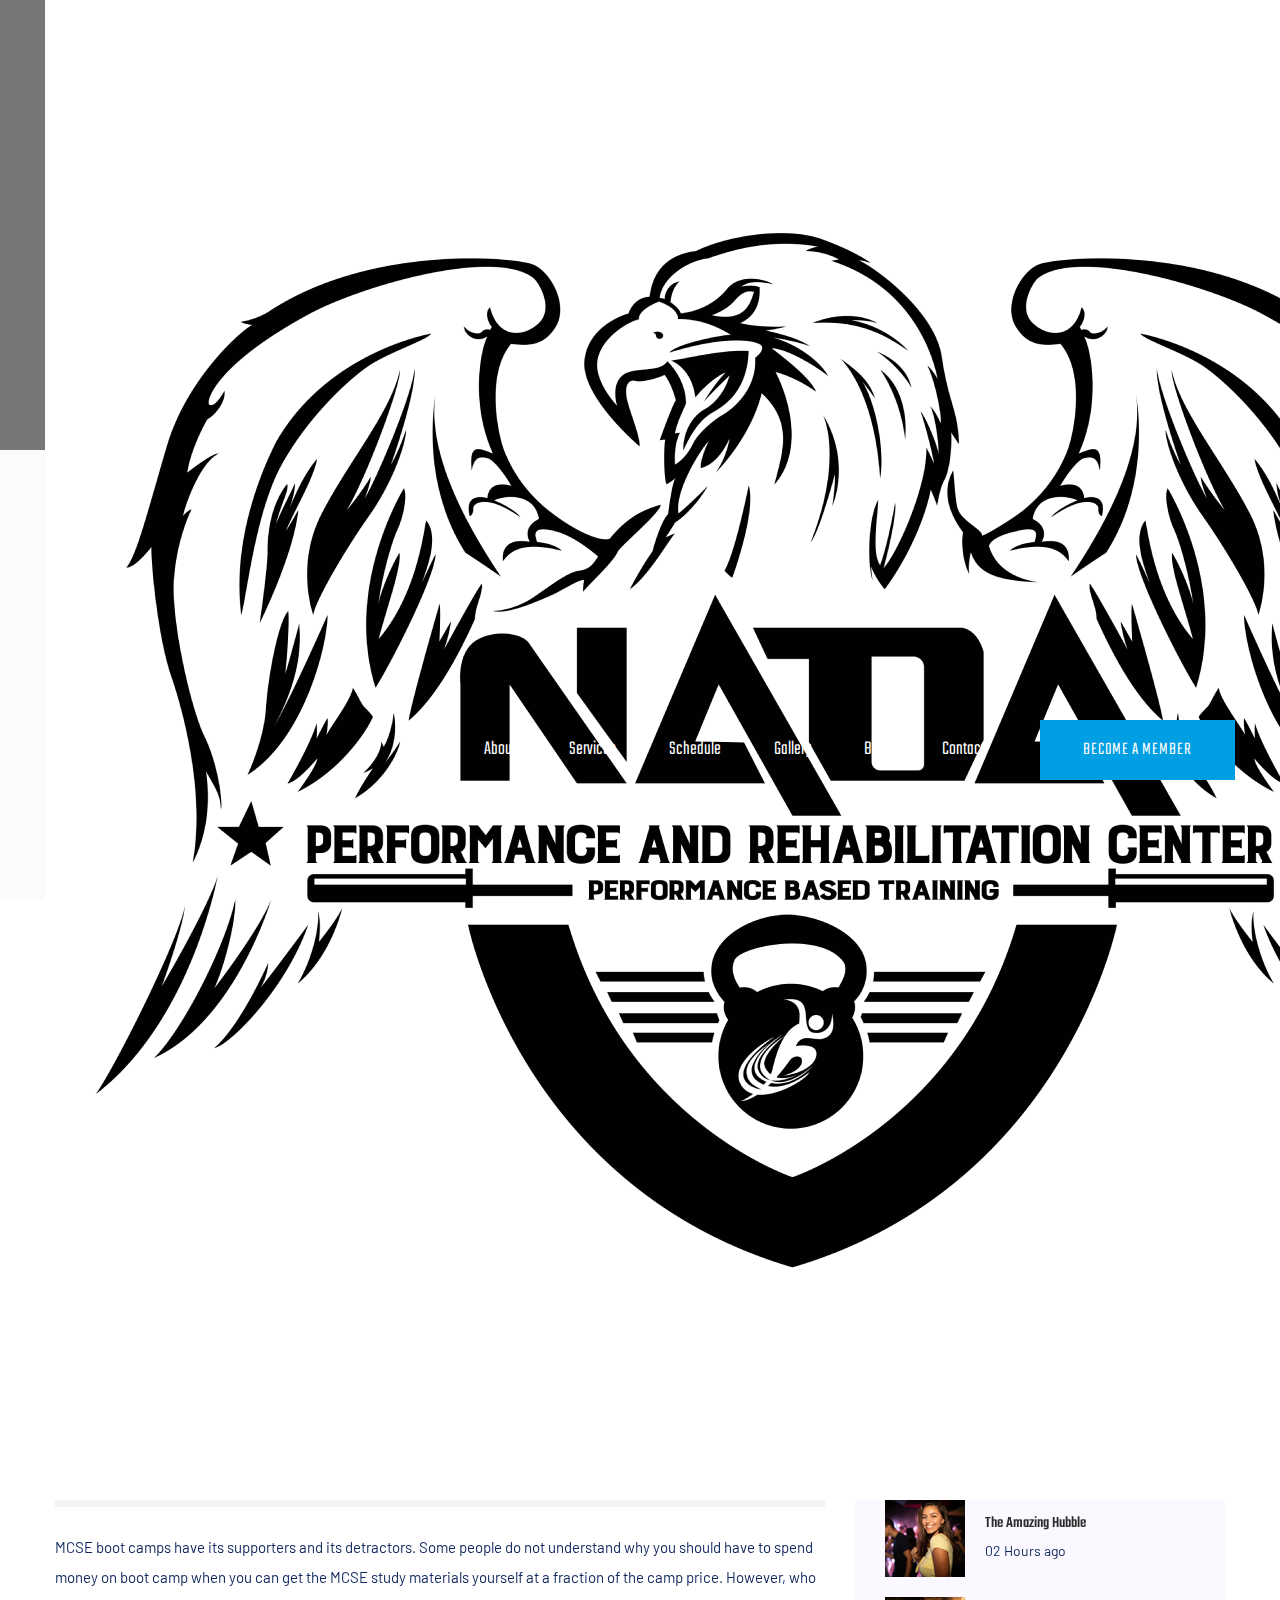
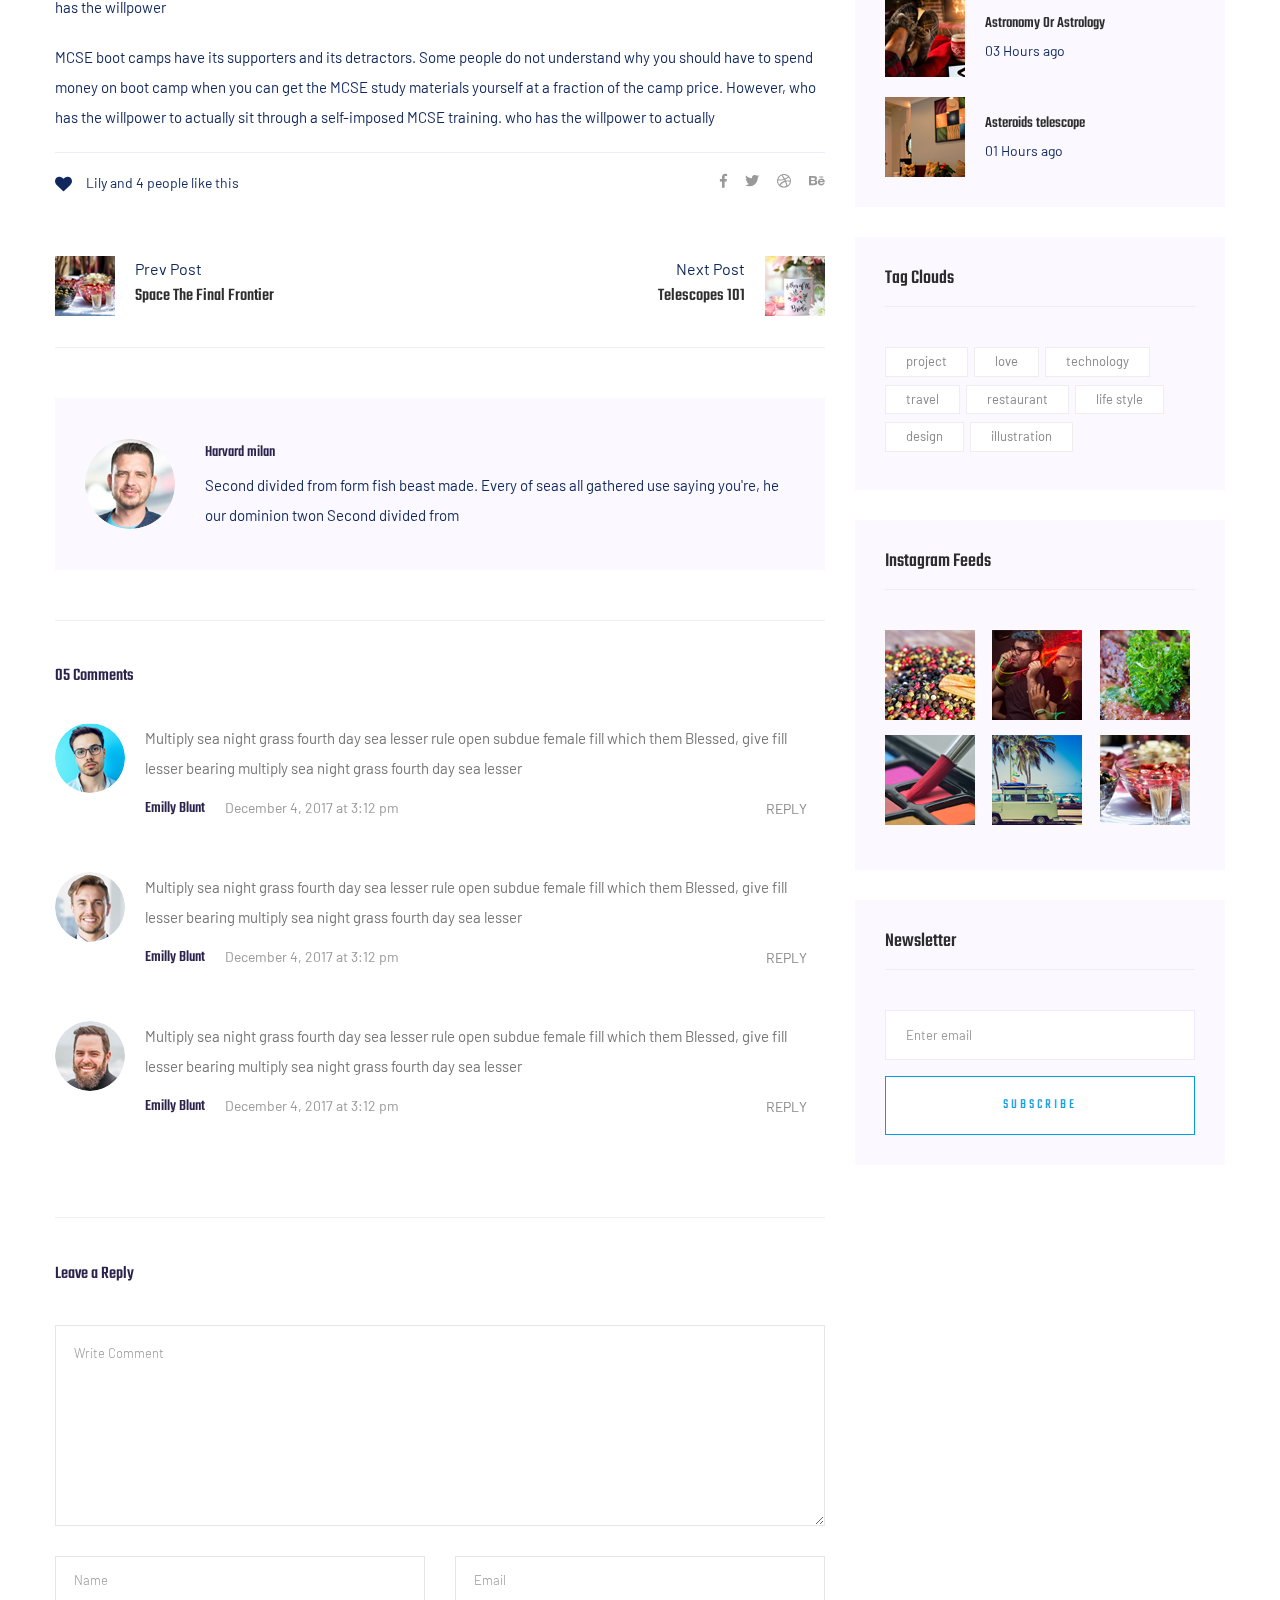
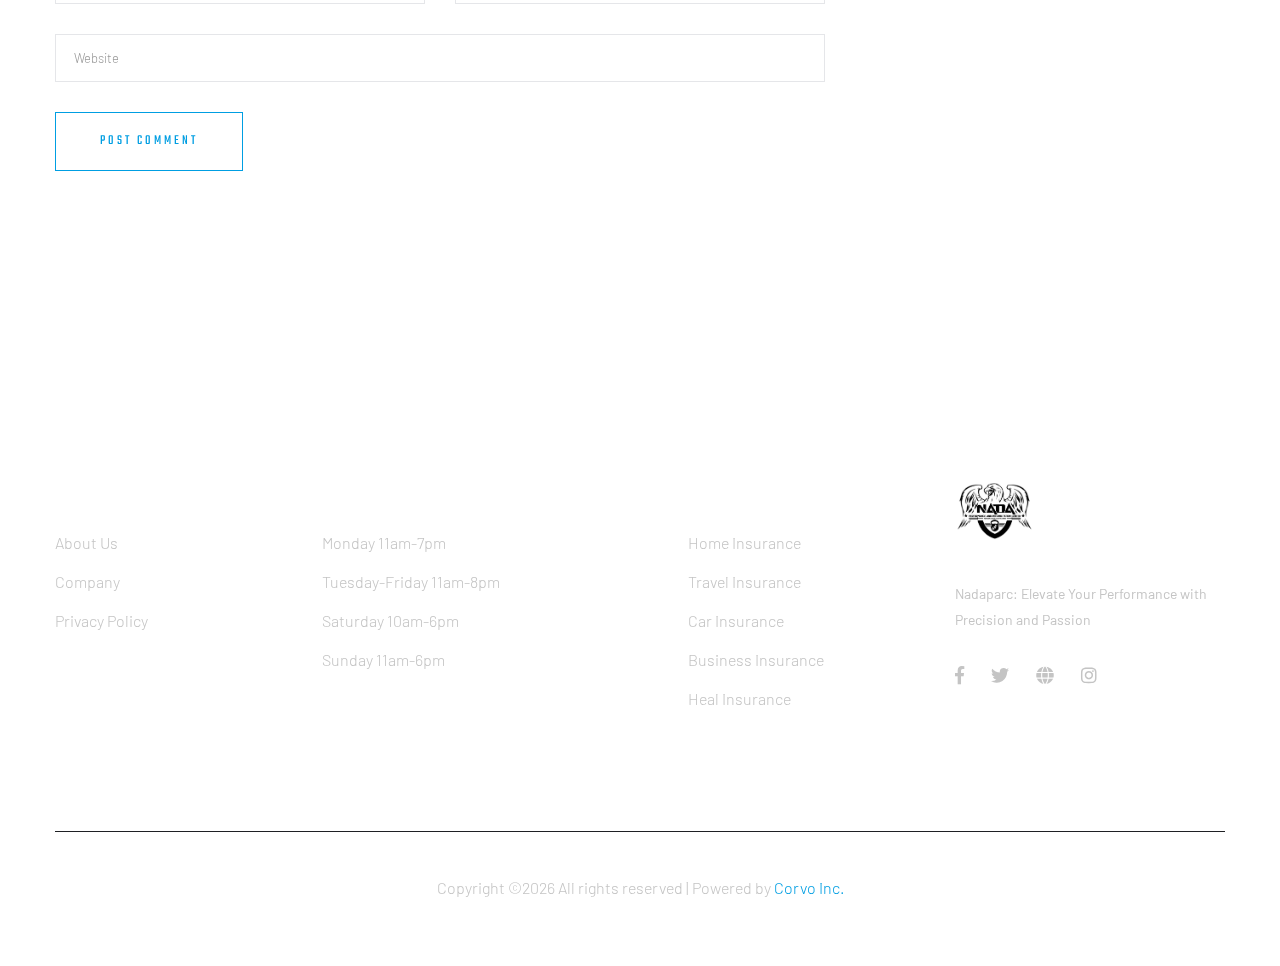
<file: blog_details.html>
<!doctype html>
<html class="no-js" lang="zxx">
<head>
   <meta charset="utf-8">
   <meta http-equiv="x-ua-compatible" content="ie=edge">
   <title> NADA Performance and Rehabilitation Center </title>
   <meta name="description" content="">
   <meta name="viewport" content="width=device-width, initial-scale=1">
   <link rel="shortcut icon" type="image/x-icon" href="assets/img/logo/logo.png">

  <!-- CSS here -->
   <link rel="stylesheet" href="assets/css/bootstrap.min.css">
   <link rel="stylesheet" href="assets/css/owl.carousel.min.css">
   <link rel="stylesheet" href="assets/css/slicknav.css">
   <link rel="stylesheet" href="assets/css/animate.min.css">
   <link rel="stylesheet" href="assets/css/magnific-popup.css">
   <link rel="stylesheet" href="assets/css/fontawesome-all.min.css">
   <link rel="stylesheet" href="assets/css/themify-icons.css">
   <link rel="stylesheet" href="assets/css/slick.css">
   <link rel="stylesheet" href="assets/css/nice-select.css">
   <link rel="stylesheet" href="assets/css/style.css">
</head>

<body>
   <!--? Preloader Start -->
   <div id="preloader-active">
      <div class="preloader d-flex align-items-center justify-content-center">
          <div class="preloader-inner position-relative">
              <div class="preloader-circle"></div>
              <div class="preloader-img pere-text">
                  <img src="assets/img/logo/logo.png" alt="">
              </div>
          </div>
      </div>
   </div>
   <!-- Preloader Start -->
   <header>
      <!--? Header Start -->
      <div class="header-area header-transparent">
          <div class="main-header header-sticky">
              <div class="container-fluid">
                  <div class="row align-items-center">
                      <!-- Logo -->
                      <div class="col-xl-2 col-lg-2 col-md-1">
                          <div class="logo">
                              <a href="index.html"><img src="assets/img/logo/logo.png" alt=""></a>
                          </div>
                      </div>
                      <div class="col-xl-10 col-lg-10 col-md-10">
                          <div class="menu-main d-flex align-items-center justify-content-end">
                              <!-- Main-menu -->
                              <div class="main-menu f-right d-none d-lg-block">
                                  <nav>
                                      <ul id="navigation">
                                          <li><a href="index.html">Home</a></li>
                                          <li><a href="about.html">About</a></li>
                                          <li><a href="services.html">Services</a></li>
                                          <li><a href="schedule.html">schedule</a></li>
                                          <li><a href="gallery.html">gallery</a></li>
                                          <li><a href="blog.html">Blog</a>
                                              <ul class="submenu">
                                                  <li><a href="blog.html">Blog</a></li>
                                                  <li><a href="blog_details.html">Blog Details</a></li>
                                                  <li><a href="elements.html">Element</a></li>
                                              </ul>
                                          </li>
                                          <li><a href="contact.html">Contact</a></li>
                                      </ul>
                                  </nav>
                              </div>
                              <div class="header-right-btn f-right d-none d-lg-block ml-30">
                                  <a href="from.html" class="btn header-btn">BECOME A MEMBER</a>
                              </div>
                          </div>
                      </div>   
                      <!-- Mobile Menu -->
                      <div class="col-12">
                          <div class="mobile_menu d-block d-lg-none"></div>
                      </div>
                  </div>
              </div>
          </div>
      </div>
      <!-- Header End -->
   </header>
   <main>
      <!--? Hero Start -->
      <div class="slider-area2">
         <div class="slider-height2 d-flex align-items-center">
               <div class="container">
                  <div class="row">
                     <div class="col-xl-12">
                           <div class="hero-cap hero-cap2 pt-70 text-center">
                              <h2>Blog Details</h2>
                           </div>
                     </div>
                  </div>
               </div>
         </div>
      </div>
      <!-- Hero End -->
      <!--? Blog Area Start -->
      <section class="blog_area single-post-area section-padding">
         <div class="container">
            <div class="row">
               <div class="col-lg-8 posts-list">
                  <div class="single-post">
                     <div class="feature-img">
                        <img class="img-fluid" src="assets/img/blog/single_blog_1.png" alt="">
                     </div>
                     <div class="blog_details">
                        <h2 style="color: #2d2d2d;">Second divided from form fish beast made every of seas
                           all gathered us saying he our
                        </h2>
                        <ul class="blog-info-link mt-3 mb-4">
                           <li><a href="#"><i class="fa fa-user"></i> Travel, Lifestyle</a></li>
                           <li><a href="#"><i class="fa fa-comments"></i> 03 Comments</a></li>
                        </ul>
                        <p class="excert">
                           MCSE boot camps have its supporters and its detractors. Some people do not understand why you
                           should have to spend money on boot camp when you can get the MCSE study materials yourself at a
                           fraction of the camp price. However, who has the willpower
                        </p>
                        <p>
                           MCSE boot camps have its supporters and its detractors. Some people do not understand why you
                           should have to spend money on boot camp when you can get the MCSE study materials yourself at a
                           fraction of the camp price. However, who has the willpower to actually sit through a
                           self-imposed MCSE training. who has the willpower to actually
                        </p>
                        <div class="quote-wrapper">
                           <div class="quotes">
                              MCSE boot camps have its supporters and its detractors. Some people do not understand why you
                              should have to spend money on boot camp when you can get the MCSE study materials yourself at
                              a fraction of the camp price. However, who has the willpower to actually sit through a
                              self-imposed MCSE training.
                           </div>
                        </div>
                        <p>
                           MCSE boot camps have its supporters and its detractors. Some people do not understand why you
                           should have to spend money on boot camp when you can get the MCSE study materials yourself at a
                           fraction of the camp price. However, who has the willpower
                        </p>
                        <p>
                           MCSE boot camps have its supporters and its detractors. Some people do not understand why you
                           should have to spend money on boot camp when you can get the MCSE study materials yourself at a
                           fraction of the camp price. However, who has the willpower to actually sit through a
                           self-imposed MCSE training. who has the willpower to actually
                        </p>
                     </div>
                  </div>
                  <div class="navigation-top">
                     <div class="d-sm-flex justify-content-between text-center">
                        <p class="like-info"><span class="align-middle"><i class="fa fa-heart"></i></span> Lily and 4
                           people like this</p>
                        <div class="col-sm-4 text-center my-2 my-sm-0">
                           <!-- <p class="comment-count"><span class="align-middle"><i class="fa fa-comment"></i></span> 06 Comments</p> -->
                        </div>
                        <ul class="social-icons">
                           <li><a href="https://www.facebook.com/profile.php?id=100071037138294"><i class="fab fa-facebook-f"></i></a></li>
                           <li><a href="#"><i class="fab fa-twitter"></i></a></li>
                           <li><a href="#"><i class="fab fa-dribbble"></i></a></li>
                           <li><a href="#"><i class="fab fa-behance"></i></a></li>
                        </ul>
                     </div>
                     <div class="navigation-area">
                        <div class="row">
                           <div
                              class="col-lg-6 col-md-6 col-12 nav-left flex-row d-flex justify-content-start align-items-center">
                              <div class="thumb">
                                 <a href="#">
                                    <img class="img-fluid" src="assets/img/post/preview.png" alt="">
                                 </a>
                              </div>
                              <div class="arrow">
                                 <a href="#">
                                    <span class="lnr text-white ti-arrow-left"></span>
                                 </a>
                              </div>
                              <div class="detials">
                                 <p>Prev Post</p>
                                 <a href="#">
                                    <h4 style="color: #2d2d2d;">Space The Final Frontier</h4>
                                 </a>
                              </div>
                           </div>
                           <div
                              class="col-lg-6 col-md-6 col-12 nav-right flex-row d-flex justify-content-end align-items-center">
                              <div class="detials">
                                 <p>Next Post</p>
                                 <a href="#">
                                    <h4 style="color: #2d2d2d;">Telescopes 101</h4>
                                 </a>
                              </div>
                              <div class="arrow">
                                 <a href="#">
                                    <span class="lnr text-white ti-arrow-right"></span>
                                 </a>
                              </div>
                              <div class="thumb">
                                 <a href="#">
                                    <img class="img-fluid" src="assets/img/post/next.png" alt="">
                                 </a>
                              </div>
                           </div>
                        </div>
                     </div>
                  </div>
                  <div class="blog-author">
                     <div class="media align-items-center">
                        <img src="assets/img/blog/author.png" alt="">
                        <div class="media-body">
                           <a href="#">
                              <h4>Harvard milan</h4>
                           </a>
                           <p>Second divided from form fish beast made. Every of seas all gathered use saying you're, he
                              our dominion twon Second divided from</p>
                        </div>
                     </div>
                  </div>
                  <div class="comments-area">
                     <h4>05 Comments</h4>
                     <div class="comment-list">
                        <div class="single-comment justify-content-between d-flex">
                           <div class="user justify-content-between d-flex">
                              <div class="thumb">
                                 <img src="assets/img/comment/comment_1.png" alt="">
                              </div>
                              <div class="desc">
                                 <p class="comment">
                                    Multiply sea night grass fourth day sea lesser rule open subdue female fill which them
                                    Blessed, give fill lesser bearing multiply sea night grass fourth day sea lesser
                                 </p>
                                 <div class="d-flex justify-content-between">
                                    <div class="d-flex align-items-center">
                                       <h5>
                                          <a href="#">Emilly Blunt</a>
                                       </h5>
                                       <p class="date">December 4, 2017 at 3:12 pm </p>
                                    </div>
                                    <div class="reply-btn">
                                       <a href="#" class="btn-reply text-uppercase">reply</a>
                                    </div>
                                 </div>
                              </div>
                           </div>
                        </div>
                     </div>
                     <div class="comment-list">
                        <div class="single-comment justify-content-between d-flex">
                           <div class="user justify-content-between d-flex">
                              <div class="thumb">
                                 <img src="assets/img/comment/comment_2.png" alt="">
                              </div>
                              <div class="desc">
                                 <p class="comment">
                                    Multiply sea night grass fourth day sea lesser rule open subdue female fill which them
                                    Blessed, give fill lesser bearing multiply sea night grass fourth day sea lesser
                                 </p>
                                 <div class="d-flex justify-content-between">
                                    <div class="d-flex align-items-center">
                                       <h5>
                                          <a href="#">Emilly Blunt</a>
                                       </h5>
                                       <p class="date">December 4, 2017 at 3:12 pm </p>
                                    </div>
                                    <div class="reply-btn">
                                       <a href="#" class="btn-reply text-uppercase">reply</a>
                                    </div>
                                 </div>
                              </div>
                           </div>
                        </div>
                     </div>
                     <div class="comment-list">
                        <div class="single-comment justify-content-between d-flex">
                           <div class="user justify-content-between d-flex">
                              <div class="thumb">
                                 <img src="assets/img/comment/comment_3.png" alt="">
                              </div>
                              <div class="desc">
                                 <p class="comment">
                                    Multiply sea night grass fourth day sea lesser rule open subdue female fill which them
                                    Blessed, give fill lesser bearing multiply sea night grass fourth day sea lesser
                                 </p>
                                 <div class="d-flex justify-content-between">
                                    <div class="d-flex align-items-center">
                                       <h5>
                                          <a href="#">Emilly Blunt</a>
                                       </h5>
                                       <p class="date">December 4, 2017 at 3:12 pm </p>
                                    </div>
                                    <div class="reply-btn">
                                       <a href="#" class="btn-reply text-uppercase">reply</a>
                                    </div>
                                 </div>
                              </div>
                           </div>
                        </div>
                     </div>
                  </div>
                  <div class="comment-form">
                     <h4>Leave a Reply</h4>
                     <form class="form-contact comment_form" action="#" id="commentForm">
                        <div class="row">
                           <div class="col-12">
                              <div class="form-group">
                                 <textarea class="form-control w-100" name="comment" id="comment" cols="30" rows="9"
                                    placeholder="Write Comment"></textarea>
                              </div>
                           </div>
                           <div class="col-sm-6">
                              <div class="form-group">
                                 <input class="form-control" name="name" id="name" type="text" placeholder="Name">
                              </div>
                           </div>
                           <div class="col-sm-6">
                              <div class="form-group">
                                 <input class="form-control" name="email" id="email" type="email" placeholder="Email">
                              </div>
                           </div>
                           <div class="col-12">
                              <div class="form-group">
                                 <input class="form-control" name="website" id="website" type="text" placeholder="Website">
                              </div>
                           </div>
                        </div>
                        <div class="form-group">
                           <button type="submit" class="button button-contactForm btn_1 boxed-btn">Post Comment</button>
                        </div>
                     </form>
                  </div>
               </div>
               <div class="col-lg-4">
                  <div class="blog_right_sidebar">
                     <aside class="single_sidebar_widget search_widget">
                        <form action="#">
                           <div class="form-group">
                              <div class="input-group mb-3">
                                 <input type="text" class="form-control" placeholder='Search Keyword'
                                    onfocus="this.placeholder = ''" onblur="this.placeholder = 'Search Keyword'">
                                 <div class="input-group-append">
                                    <button class="btns" type="button"><i class="ti-search"></i></button>
                                 </div>
                              </div>
                           </div>
                           <button class="button rounded-0 primary-bg text-white w-100 btn_1 boxed-btn"
                              type="submit">Search</button>
                        </form>
                     </aside>
                     <aside class="single_sidebar_widget post_category_widget">
                        <h4 class="widget_title" style="color: #2d2d2d;">Category</h4>
                        <ul class="list cat-list">
                           <li>
                              <a href="#" class="d-flex">
                                 <p>Resaurant food</p>
                                 <p>(37)</p>
                              </a>
                           </li>
                           <li>
                              <a href="#" class="d-flex">
                                 <p>Travel news</p>
                                 <p>(10)</p>
                              </a>
                           </li>
                           <li>
                              <a href="#" class="d-flex">
                                 <p>Modern technology</p>
                                 <p>(03)</p>
                              </a>
                           </li>
                           <li>
                              <a href="#" class="d-flex">
                                 <p>Product</p>
                                 <p>(11)</p>
                              </a>
                           </li>
                           <li>
                              <a href="#" class="d-flex">
                                 <p>Inspiration</p>
                                 <p>(21)</p>
                              </a>
                           </li>
                           <li>
                              <a href="#" class="d-flex">
                                 <p>Health Care</p>
                                 <p>(21)</p>
                              </a>
                           </li>
                        </ul>
                     </aside>
                     <aside class="single_sidebar_widget popular_post_widget">
                        <h3 class="widget_title" style="color: #2d2d2d;">Recent Post</h3>
                        <div class="media post_item">
                           <img src="assets/img/post/post_1.png" alt="post">
                           <div class="media-body">
                              <a href="blog_details.html">
                                 <h3 style="color: #2d2d2d;">From life was you fish...</h3>
                              </a>
                              <p>January 12, 2019</p>
                           </div>
                        </div>
                        <div class="media post_item">
                           <img src="assets/img/post/post_2.png" alt="post">
                           <div class="media-body">
                              <a href="blog_details.html">
                                 <h3 style="color: #2d2d2d;">The Amazing Hubble</h3>
                              </a>
                              <p>02 Hours ago</p>
                           </div>
                        </div>
                        <div class="media post_item">
                           <img src="assets/img/post/post_3.png" alt="post">
                           <div class="media-body">
                              <a href="blog_details.html">
                                 <h3 style="color: #2d2d2d;">Astronomy Or Astrology</h3>
                              </a>
                              <p>03 Hours ago</p>
                           </div>
                        </div>
                        <div class="media post_item">
                           <img src="assets/img/post/post_4.png" alt="post">
                           <div class="media-body">
                              <a href="blog_details.html">
                                 <h3 style="color: #2d2d2d;">Asteroids telescope</h3>
                              </a>
                              <p>01 Hours ago</p>
                           </div>
                        </div>
                     </aside>
                     <aside class="single_sidebar_widget tag_cloud_widget">
                        <h4 class="widget_title" style="color: #2d2d2d;">Tag Clouds</h4>
                        <ul class="list">
                           <li>
                              <a href="#">project</a>
                           </li>
                           <li>
                              <a href="#">love</a>
                           </li>
                           <li>
                              <a href="#">technology</a>
                           </li>
                           <li>
                              <a href="#">travel</a>
                           </li>
                           <li>
                              <a href="#">restaurant</a>
                           </li>
                           <li>
                              <a href="#">life style</a>
                           </li>
                           <li>
                              <a href="#">design</a>
                           </li>
                           <li>
                              <a href="#">illustration</a>
                           </li>
                        </ul>
                     </aside>
                     <aside class="single_sidebar_widget instagram_feeds">
                        <h4 class="widget_title" style="color: #2d2d2d;">Instagram Feeds</h4>
                        <ul class="instagram_row flex-wrap">
                           <li>
                              <a href="#">
                                 <img class="img-fluid" src="assets/img/post/post_5.png" alt="">
                              </a>
                           </li>
                           <li>
                              <a href="#">
                                 <img class="img-fluid" src="assets/img/post/post_6.png" alt="">
                              </a>
                           </li>
                           <li>
                              <a href="#">
                                 <img class="img-fluid" src="assets/img/post/post_7.png" alt="">
                              </a>
                           </li>
                           <li>
                              <a href="#">
                                 <img class="img-fluid" src="assets/img/post/post_8.png" alt="">
                              </a>
                           </li>
                           <li>
                              <a href="#">
                                 <img class="img-fluid" src="assets/img/post/post_9.png" alt="">
                              </a>
                           </li>
                           <li>
                              <a href="#">
                                 <img class="img-fluid" src="assets/img/post/post_10.png" alt="">
                              </a>
                           </li>
                        </ul>
                     </aside>
                     <aside class="single_sidebar_widget newsletter_widget">
                        <h4 class="widget_title" style="color: #2d2d2d;">Newsletter</h4>
                        <form action="#">
                           <div class="form-group">
                              <input type="email" class="form-control" onfocus="this.placeholder = ''"
                                 onblur="this.placeholder = 'Enter email'" placeholder='Enter email' required>
                           </div>
                           <button class="button rounded-0 primary-bg text-white w-100 btn_1 boxed-btn"
                              type="submit">Subscribe</button>
                        </form>
                     </aside>
                  </div>
               </div>
            </div>
         </div>
      </section>
      <!-- Blog Area End -->
   </main>
   <footer>
      <!--? Footer Start-->
      <div class="footer-area section-bg" data-background="assets/img/gallery/section_bg03.png">
          <div class="container">
              <div class="footer-top footer-padding">
                  <!-- Footer Menu -->
                  <div class="row d-flex justify-content-between">
                      <div class="col-xl-2 col-lg-2 col-md-4 col-sm-6">
                          <div class="single-footer-caption mb-50">
                              <div class="footer-tittle">
                                  <h4>COMPANY</h4>
                                  <ul>
                                      <li><a href="#">About Us</a></li>
                                      <li><a href="#">Company</a></li>
                                      
                                      <li><a href="#"> Privacy Policy</a></li>
                                  </ul>
                              </div>
                          </div>
                      </div>
                      <div class="col-xl-3 col-lg-3 col-md-4 col-sm-6">
                          <div class="single-footer-caption mb-50">
                              <div class="footer-tittle">
                                  <h4>Open hour</h4>
                                  <ul>
                                      <li><a href="#">Monday 11am-7pm</a></li>
                                      <li><a href="#"> Tuesday-Friday 11am-8pm</a></li>
                                      <li><a href="#"> Saturday 10am-6pm</a></li>
                                      <li><a href="#"> Sunday 11am-6pm</a></li>
                                  </ul>
                              </div>
                          </div>
                      </div>
                      <div class="col-xl-2 col-lg-3 col-md-4 col-sm-6">
                          <div class="single-footer-caption mb-50">
                              <div class="footer-tittle">
                                  <h4>RESOURCES</h4>
                                  <ul>
                                      <li><a href="#">Home Insurance</a></li>
                                      <li><a href="#">Travel Insurance</a></li>
                                      <li><a href="#"> Car Insurance</a></li>
                                      <li><a href="#"> Business Insurance</a></li>
                                      <li><a href="#"> Heal Insurance</a></li>
                                  </ul>
                              </div>
                          </div>
                      </div>
                      <div class="col-xl-3 col-lg-4 col-md-5 col-sm-6">
                          <div class="single-footer-caption mb-50">
                              <!-- logo -->
                              <div class="footer-logo">
                                  <a href="index.html"><img src="assets/img/logo/logo.png" width="80" height="80"  alt=""></a>
                              </div>
                              <div class="footer-tittle">
                                  <div class="footer-pera">
                                      <p class="info1">Nadaparc: Elevate Your Performance with Precision and Passion</p>
                                  </div>
                              </div>
                              <!-- Footer Social -->
                              <div class="footer-social ">
                                  <a href="https://www.facebook.com/profile.php?id=100071037138294"><i class="fab fa-facebook-f"></i></a>
                                  <a href=""><i class="fab fa-twitter"></i></a>
                                  <a href="#"><i class="fas fa-globe"></i></a>
                                   <a href="https://www.instagram.com/nada.parc/"><i class="fab fa-instagram"></i></a>
                              </div>
                          </div>
                      </div>
                  </div>
              </div>
              <!-- Footer Bottom -->
              <div class="footer-bottom">
                  <div class="row d-flex align-items-center">
                      <div class="col-lg-12">
                          <div class="footer-copy-right text-center">
                              <p><!-- Link back to Corvo Inc. can't be removed. Template is licensed under CC BY 3.0. -->
  Copyright &copy;<script>document.write(new Date().getFullYear());</script> All rights reserved | Powered  by <a href="" target="_blank">Corvo Inc.</a>
  <!-- Link back to Corvo Inc. can't be removed. Template is licensed under CC BY 3.0. --></p>
                          </div>
                      </div>
                  </div>
              </div>
          </div>
      </div>
      <!-- Footer End-->
   </footer>
   <!-- Scroll Up -->
   <div id="back-top" >
         <a title="Go to Top" href="#"> <i class="fas fa-level-up-alt"></i></a>
   </div>

   <!-- JS here -->
   
   <script src="./assets/js/vendor/modernizr-3.5.0.min.js"></script>
   <!-- Jquery, Popper, Bootstrap -->
   <script src="./assets/js/vendor/jquery-1.12.4.min.js"></script>
   <script src="./assets/js/popper.min.js"></script>
   <script src="./assets/js/bootstrap.min.js"></script>
   <!-- Jquery Mobile Menu -->
   <script src="./assets/js/jquery.slicknav.min.js"></script>

   <!-- Jquery Slick , Owl-Carousel Plugins -->
   <script src="./assets/js/owl.carousel.min.js"></script>
   <script src="./assets/js/slick.min.js"></script>

   <!-- One Page, Animated-HeadLin -->
   <script src="./assets/js/wow.min.js"></script>
   <script src="./assets/js/animated.headline.js"></script>
   <script src="./assets/js/jquery.magnific-popup.js"></script>

   <!-- Nice-select, sticky -->
   <script src="./assets/js/jquery.nice-select.min.js"></script>
   <script src="./assets/js/jquery.sticky.js"></script>
      
   <!-- contact js -->
   <script src="./assets/js/contact.js"></script>
   <script src="./assets/js/jquery.form.js"></script>
   <script src="./assets/js/jquery.validate.min.js"></script>
   <script src="./assets/js/mail-script.js"></script>
   <script src="./assets/js/jquery.ajaxchimp.min.js"></script>
      
   <!-- Jquery Plugins, main Jquery -->	
   <script src="./assets/js/plugins.js"></script>
   <script src="./assets/js/main.js"></script>

   </body>
</html>
</file>
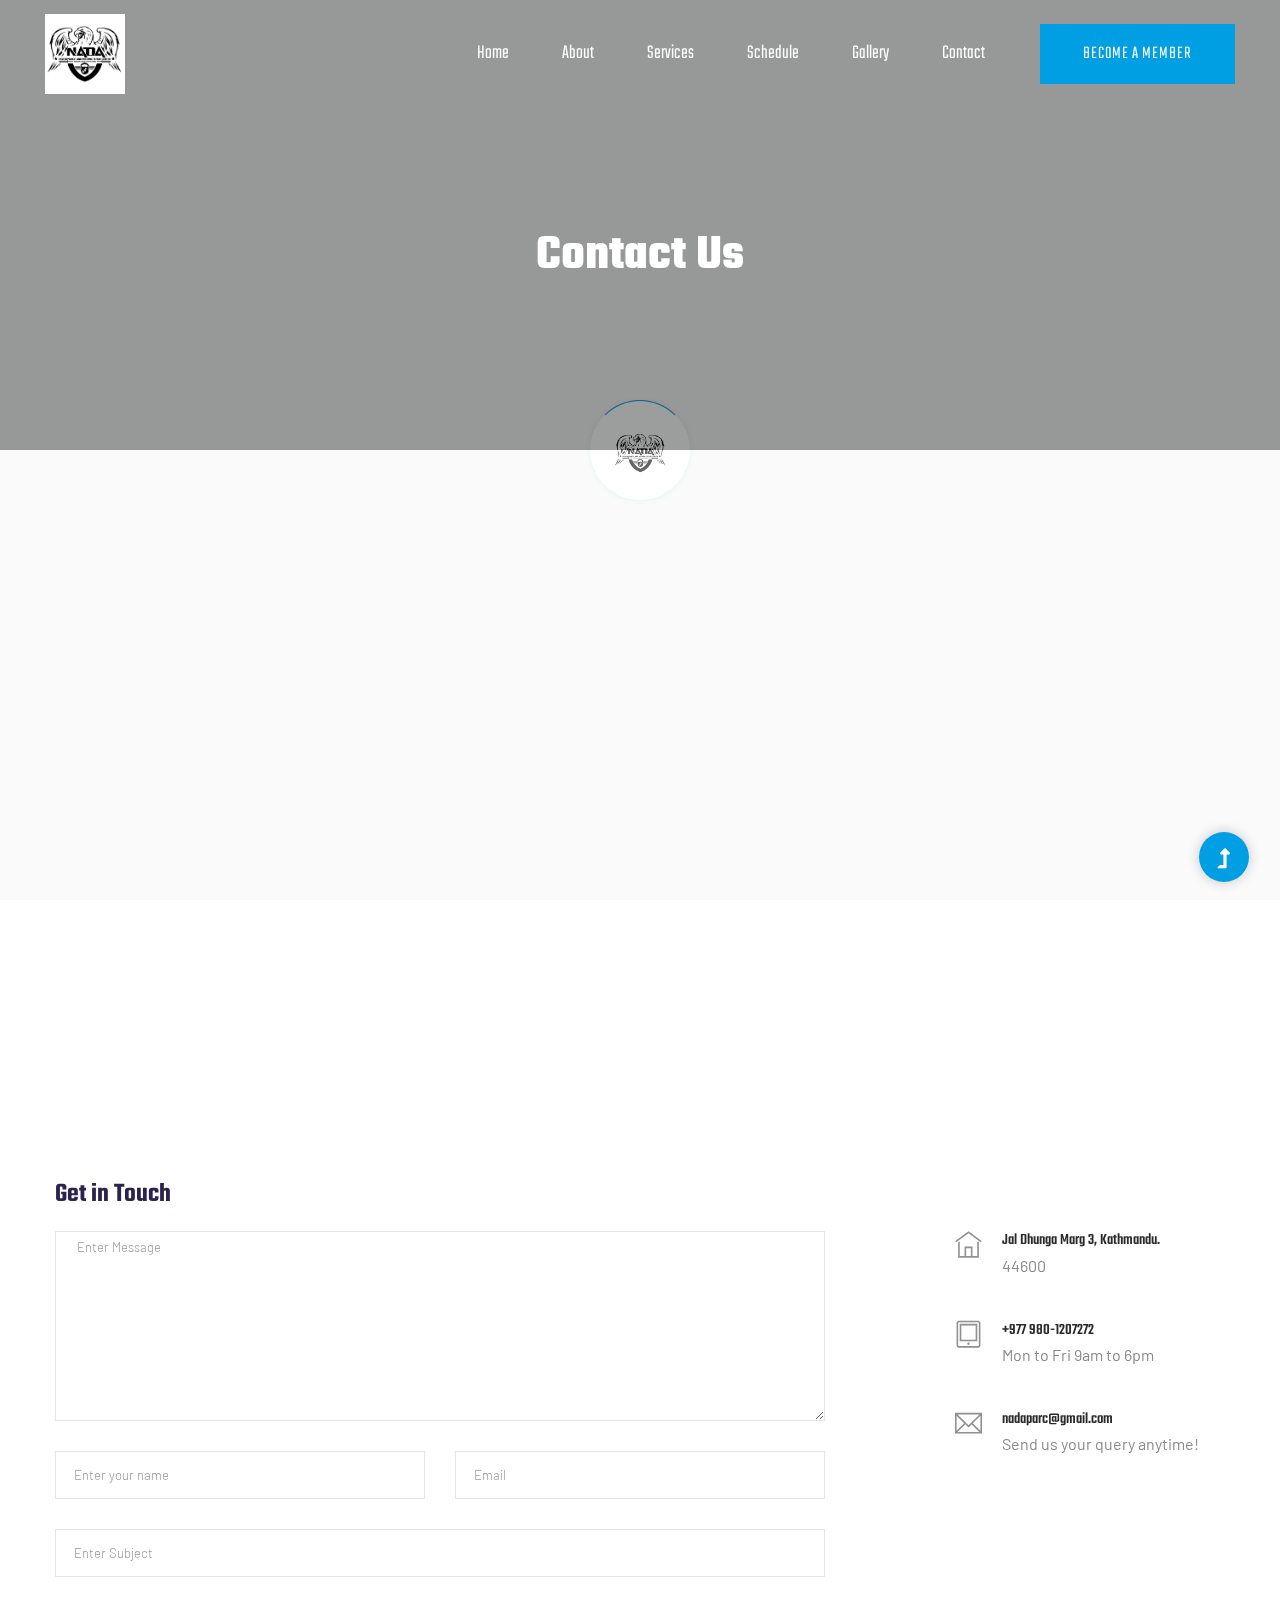
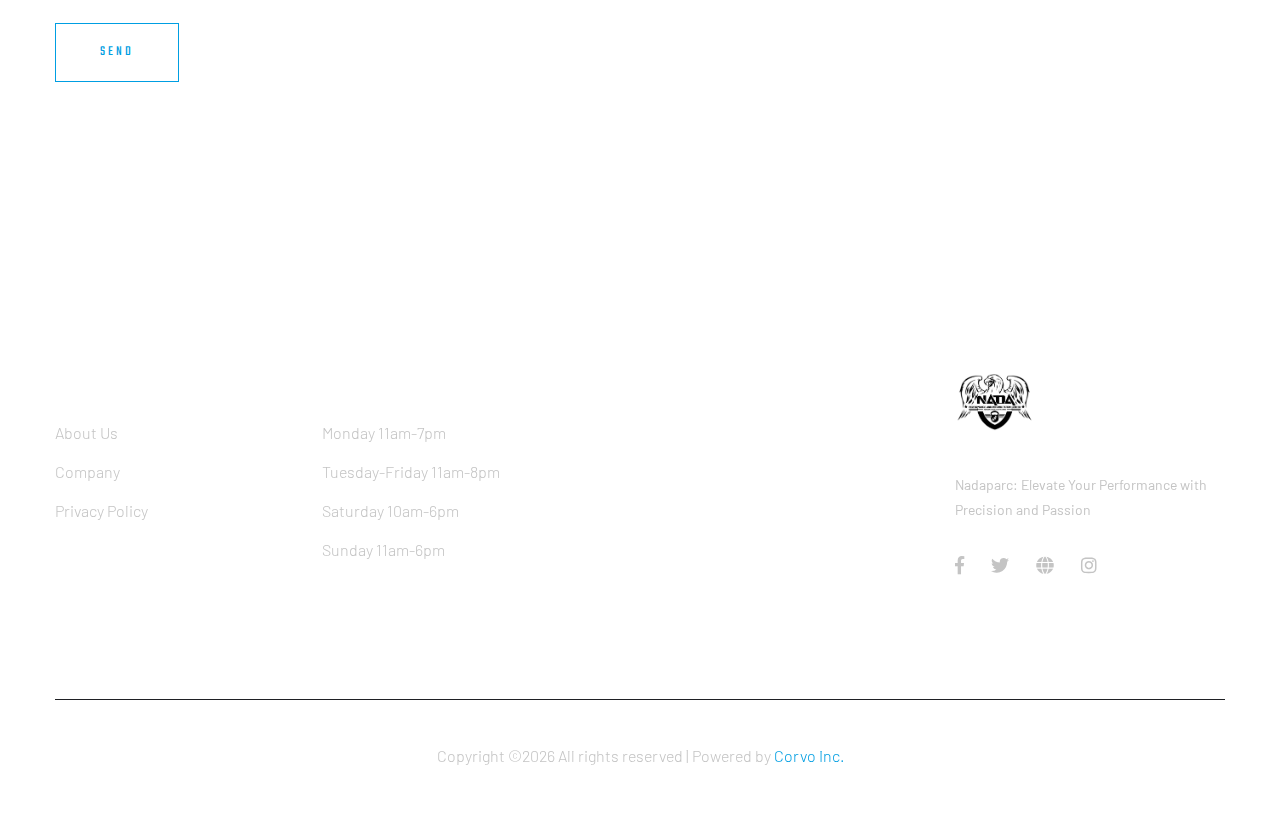
<file: contact.html>
<!doctype html>
<html class="no-js" lang="zxx">
<head>
    <meta charset="utf-8">
    <meta http-equiv="x-ua-compatible" content="ie=edge">
    <title> NADA Performance and Rehabilitation Center </title>
    <meta name="description" content="">
    <meta name="viewport" content="width=device-width, initial-scale=1">
    <link rel="shortcut icon" type="image/x-icon" href="assets/img/logo/logo.png">

   <!-- CSS here -->
    <link rel="stylesheet" href="assets/css/bootstrap.min.css">
    <link rel="stylesheet" href="assets/css/owl.carousel.min.css">
    <link rel="stylesheet" href="assets/css/slicknav.css">
    <link rel="stylesheet" href="assets/css/animate.min.css">
    <link rel="stylesheet" href="assets/css/magnific-popup.css">
    <link rel="stylesheet" href="assets/css/fontawesome-all.min.css">
    <link rel="stylesheet" href="assets/css/themify-icons.css">
    <link rel="stylesheet" href="assets/css/themify-icons.css">
    <link rel="stylesheet" href="assets/css/slick.css">
    <link rel="stylesheet" href="assets/css/nice-select.css">
    <link rel="stylesheet" href="assets/css/style.css">
</head>
    <!--? Preloader Start -->
    <div id="preloader-active">
        <div class="preloader d-flex align-items-center justify-content-center">
            <div class="preloader-inner position-relative">
                <div class="preloader-circle"></div>
                <div class="preloader-img pere-text">
                    <img src="assets/img/logo/logo.png" alt="">
                </div>
            </div>
        </div>
    </div>
    <!-- Preloader Start -->
    <header>
        <!--? Header Start -->
        <div class="header-area header-transparent">
            <div class="main-header header-sticky">
                <div class="container-fluid">
                    <div class="row align-items-center">
                        <!-- Logo -->
                        <div class="col-xl-2 col-lg-2 col-md-1">
                            <div class="logo">
                                <a href="index.html"><img src="assets/img/logo/logo.png" width="80" height="80" alt=""></a>
                            </div>
                        </div>
                        <div class="col-xl-10 col-lg-10 col-md-10">
                            <div class="menu-main d-flex align-items-center justify-content-end">
                                <!-- Main-menu -->
                                <div class="main-menu f-right d-none d-lg-block">
                                    <nav>
                                        <ul id="navigation">
                                            <li><a href="index.html">Home</a></li>
                                            <li><a href="about.html">About</a></li>
                                            <li><a href="services.html">Services</a></li>
                                            <li><a href="schedule.html">schedule</a></li>
                                            <li><a href="gallery.html">gallery</a></li>
                                            <!-- <li><a href="blog.html">Blog</a>
                                                <ul class="submenu">
                                                    <li><a href="blog.html">Blog</a></li>
                                                    <li><a href="blog_details.html">Blog Details</a></li>
                                                    <li><a href="elements.html">Element</a></li>
                                                </ul>
                                            </li> -->
                                            <li><a href="contact.html">Contact</a></li>
                                        </ul>
                                    </nav>
                                </div>
                                <div class="header-right-btn f-right d-none d-lg-block ml-30">
                                    <a href="from.html" class="btn header-btn">BECOME A MEMBER</a>
                                </div>
                            </div>
                        </div>   
                        <!-- Mobile Menu -->
                        <div class="col-12">
                            <div class="mobile_menu d-block d-lg-none"></div>
                        </div>
                    </div>
                </div>
            </div>
        </div>
        <!-- Header End -->
    </header>
    <main>
        <!--? Hero Start -->
        <div class="slider-area2">
            <div class="slider-height2 d-flex align-items-center">
                <div class="container">
                    <div class="row">
                        <div class="col-xl-12">
                            <div class="hero-cap hero-cap2 pt-70 text-center">
                                <h2>Contact Us</h2>
                            </div>
                        </div>
                    </div>
                </div>
            </div>
        </div>
        <!-- Hero End -->
        <!--?  Contact Area start  -->
        <section class="contact-section">
            <div class="container">
                <div className="body-5-2" id="getDirection">
                    <iframe width="1401" height="569" frameborder="0" scrolling="no" marginheight="0" marginwidth="0" id="gmap_canvas" src="https://maps.google.com/maps?width=1401&amp;height=569&amp;hl=en&amp;q=NADA%20Performance%20and%20Rehabilitation%20Center%20Lalitpur+(Nadaparc)&amp;t=&amp;z=16&amp;ie=UTF8&amp;iwloc=B&amp;output=embed"></iframe><a href='https://maps-generator.com/'>Maps Generator</a>


                  </div>
                <div class="row">
                    <div class="col-12">
                        <h2 class="contact-title">Get in Touch</h2>
                    </div>
                    <div class="col-lg-8">
                        <form class="form-contact contact_form" action="contact_process.php" method="post" id="contactForm" novalidate="novalidate">
                            <div class="row">
                                <div class="col-12">
                                    <div class="form-group">
                                        <textarea class="form-control w-100" name="message" id="message" cols="30" rows="9" onfocus="this.placeholder = ''" onblur="this.placeholder = 'Enter Message'" placeholder=" Enter Message"></textarea>
                                    </div>
                                </div>
                                <div class="col-sm-6">
                                    <div class="form-group">
                                        <input class="form-control valid" name="name" id="name" type="text" onfocus="this.placeholder = ''" onblur="this.placeholder = 'Enter your name'" placeholder="Enter your name">
                                    </div>
                                </div>
                                <div class="col-sm-6">
                                    <div class="form-group">
                                        <input class="form-control valid" name="email" id="email" type="email" onfocus="this.placeholder = ''" onblur="this.placeholder = 'Enter email address'" placeholder="Email">
                                    </div>
                                </div>
                                <div class="col-12">
                                    <div class="form-group">
                                        <input class="form-control" name="subject" id="subject" type="text" onfocus="this.placeholder = ''" onblur="this.placeholder = 'Enter Subject'" placeholder="Enter Subject">
                                    </div>
                                </div>
                            </div>
                            <div class="form-group mt-3">
                                <button type="submit" class="button button-contactForm boxed-btn">Send</button>
                            </div>
                        </form>
                    </div>
                    <div class="col-lg-3 offset-lg-1">
                        <div class="media contact-info">
                            <span class="contact-info__icon"><i class="ti-home"></i></span>
                            <div class="media-body">
                                <h3>Jal Dhunga Marg 3, Kathmandu.</h3>
                                <p>44600</p>
                            </div>
                        </div>
                        <div class="media contact-info">
                            <span class="contact-info__icon"><i class="ti-tablet"></i></span>
                            <div class="media-body">
                                <h3>+977 980-1207272</h3>
                                <p>Mon to Fri 9am to 6pm</p>
                            </div>
                        </div>
                        <div class="media contact-info">
                            <span class="contact-info__icon"><i class="ti-email"></i></span>
                            <div class="media-body">
                                <h3>nadaparc@gmail.com</h3>
                                <p>Send us your query anytime!</p>
                            </div>
                        </div>
                    </div>
                </div>
            </div>
        </section>
        <!-- Contact Area End -->
    </main>
    <footer>
        <!--? Footer Start-->
        <div class="footer-area section-bg" data-background="assets/img/gallery/section_bg03.png">
            <div class="container">
                <div class="footer-top footer-padding">
                    <!-- Footer Menu -->
                    <div class="row d-flex justify-content-between">
                        <div class="col-xl-2 col-lg-2 col-md-4 col-sm-6">
                            <div class="single-footer-caption mb-50">
                                <div class="footer-tittle">
                                    <h4>COMPANY</h4>
                                    <ul>
                                        <li><a href="#">About Us</a></li>
                                        <li><a href="#">Company</a></li>
                                        
                                        <li><a href="#"> Privacy Policy</a></li>
                                    </ul>
                                </div>
                            </div>
                        </div>
                        <div class="col-xl-3 col-lg-3 col-md-4 col-sm-6">
                            <div class="single-footer-caption mb-50">
                                <div class="footer-tittle">
                                    <h4>Open hour</h4>
                                    <ul>
                                        <li><a href="#">Monday 11am-7pm</a></li>
                                        <li><a href="#"> Tuesday-Friday 11am-8pm</a></li>
                                        <li><a href="#"> Saturday 10am-6pm</a></li>
                                        <li><a href="#"> Sunday 11am-6pm</a></li>
                                    </ul>
                                </div>
                            </div>
                        </div>
                        <div class="col-xl-2 col-lg-3 col-md-4 col-sm-6">
                            <div class="single-footer-caption mb-50">
                                <div class="footer-tittle">
                                    
                                </div>
                            </div>
                        </div>
                        <div class="col-xl-3 col-lg-4 col-md-5 col-sm-6">
                            <div class="single-footer-caption mb-50">
                                <!-- logo -->
                                <div class="footer-logo">
                                    <a href="index.html"><img src="assets/img/logo/logo.png" width="80" height="80"  alt=""></a>
                                </div>
                                <div class="footer-tittle">
                                    <div class="footer-pera">
                                        <p class="info1">Nadaparc: Elevate Your Performance with Precision and Passion</p>
                                    </div>
                                </div>
                                <!-- Footer Social -->
                                <div class="footer-social ">
                                    <a href="https://www.facebook.com/profile.php?id=100071037138294"><i class="fab fa-facebook-f"></i></a>
                                    <a href=""><i class="fab fa-twitter"></i></a>
                                    <a href="#"><i class="fas fa-globe"></i></a>
                                     <a href="https://www.instagram.com/nada.parc/"><i class="fab fa-instagram"></i></a>
                                </div>
                            </div>
                        </div>
                    </div>
                </div>
                <!-- Footer Bottom -->
                <div class="footer-bottom">
                    <div class="row d-flex align-items-center">
                        <div class="col-lg-12">
                            <div class="footer-copy-right text-center">
                                <p><!-- Link back to Corvo Inc. can't be removed. Template is licensed under CC BY 3.0. -->
  Copyright &copy;<script>document.write(new Date().getFullYear());</script> All rights reserved | Powered  by <a href="" target="_blank">Corvo Inc.</a>
  <!-- Link back to Corvo Inc. can't be removed. Template is licensed under CC BY 3.0. --></p>
                            </div>
                        </div>
                    </div>
                </div>
            </div>
        </div>
        <!-- Footer End-->
    </footer>
    <!-- Scroll Up -->
    <div id="back-top" >
        <a title="Go to Top" href="#"> <i class="fas fa-level-up-alt"></i></a>
    </div>

    <!-- JS here -->

    <script src="./assets/js/vendor/modernizr-3.5.0.min.js"></script>
    <!-- Jquery, Popper, Bootstrap -->
    <script src="./assets/js/vendor/jquery-1.12.4.min.js"></script>
    <script src="./assets/js/popper.min.js"></script>
    <script src="./assets/js/bootstrap.min.js"></script>
    <!-- Jquery Mobile Menu -->
    <script src="./assets/js/jquery.slicknav.min.js"></script>

    <!-- Jquery Slick , Owl-Carousel Plugins -->
    <script src="./assets/js/owl.carousel.min.js"></script>
    <script src="./assets/js/slick.min.js"></script>
    <!-- One Page, Animated-HeadLin -->
    <script src="./assets/js/wow.min.js"></script>
    <script src="./assets/js/animated.headline.js"></script>
    
    <!-- Nice-select, sticky -->
    <script src="./assets/js/jquery.nice-select.min.js"></script>
    <script src="./assets/js/jquery.sticky.js"></script>
    <script src="./assets/js/jquery.magnific-popup.js"></script>

    <!-- contact js -->
    <script src="./assets/js/contact.js"></script>
    <script src="./assets/js/jquery.form.js"></script>
    <script src="./assets/js/jquery.validate.min.js"></script>
    <script src="./assets/js/mail-script.js"></script>
    <script src="./assets/js/jquery.ajaxchimp.min.js"></script>
    
    <!-- Jquery Plugins, main Jquery -->	
    <script src="./assets/js/plugins.js"></script>
    <script src="./assets/js/main.js"></script>

    </body>
</html>
</file>
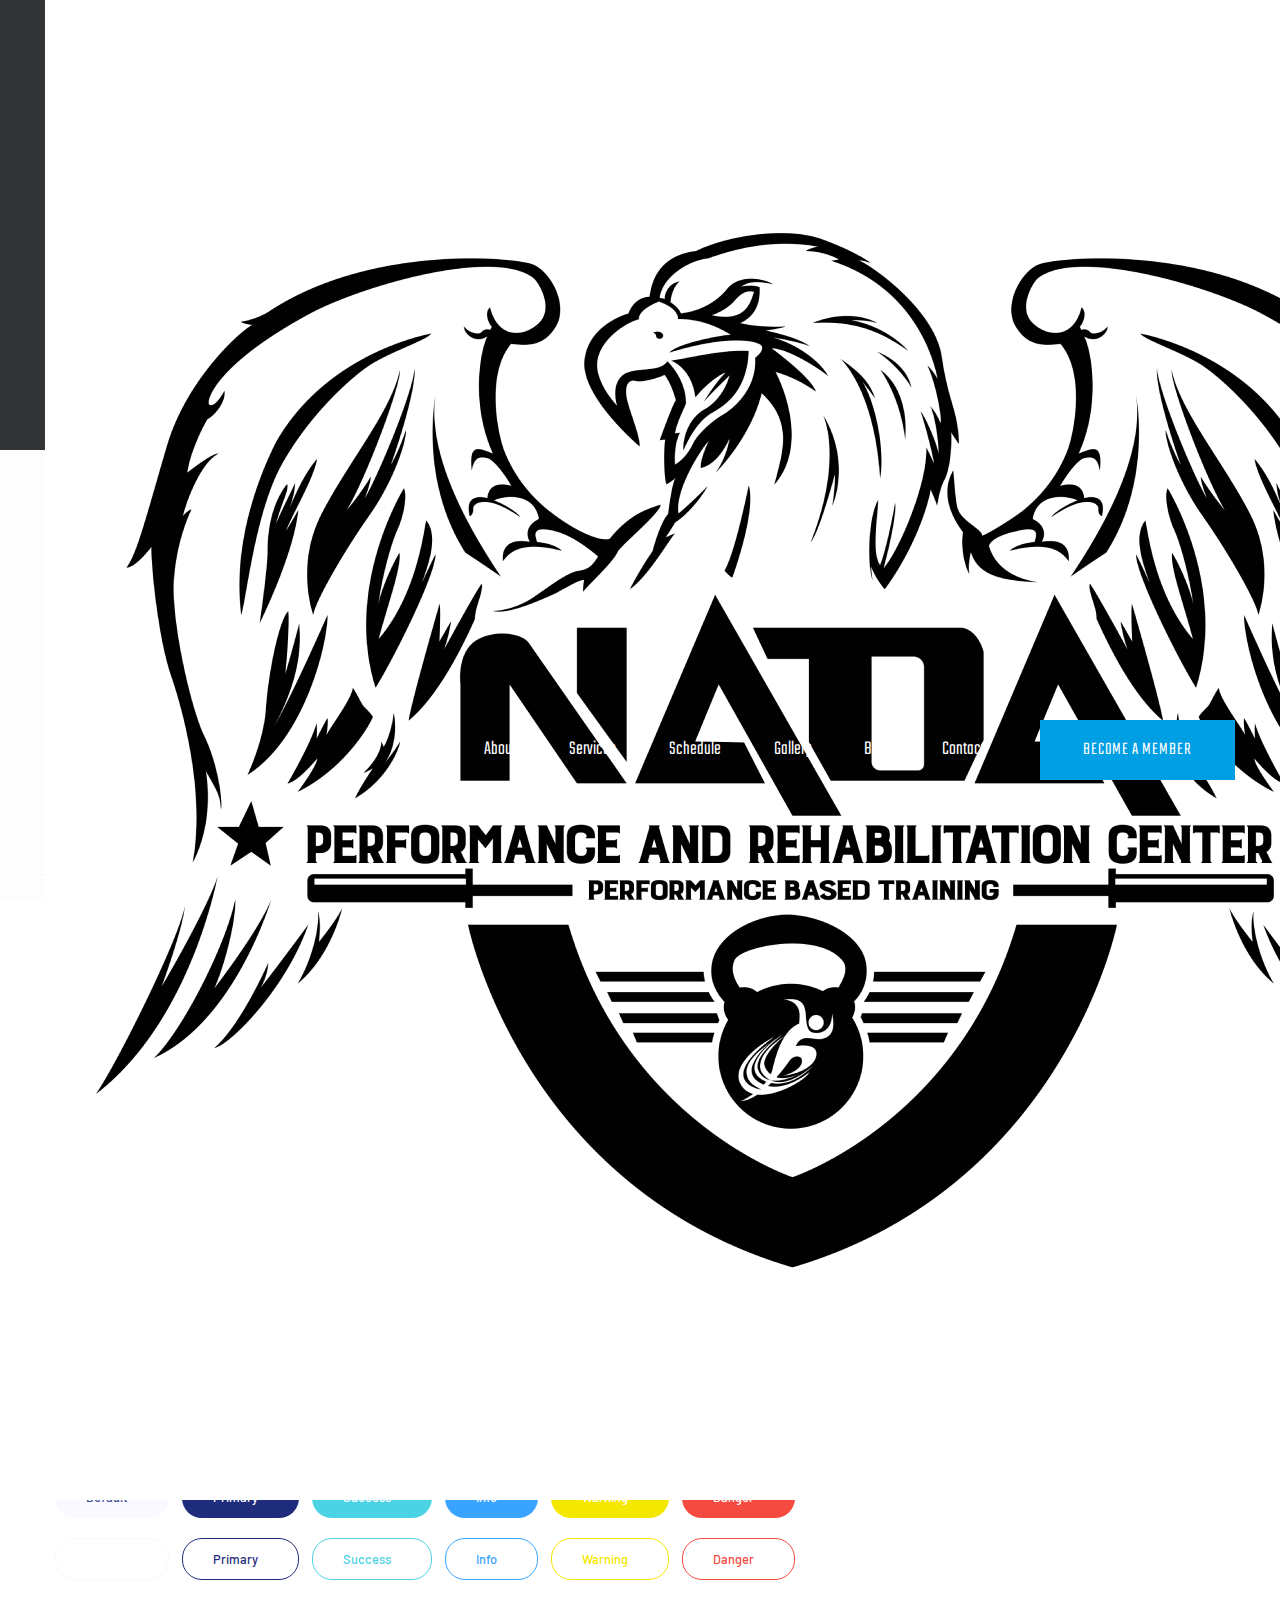
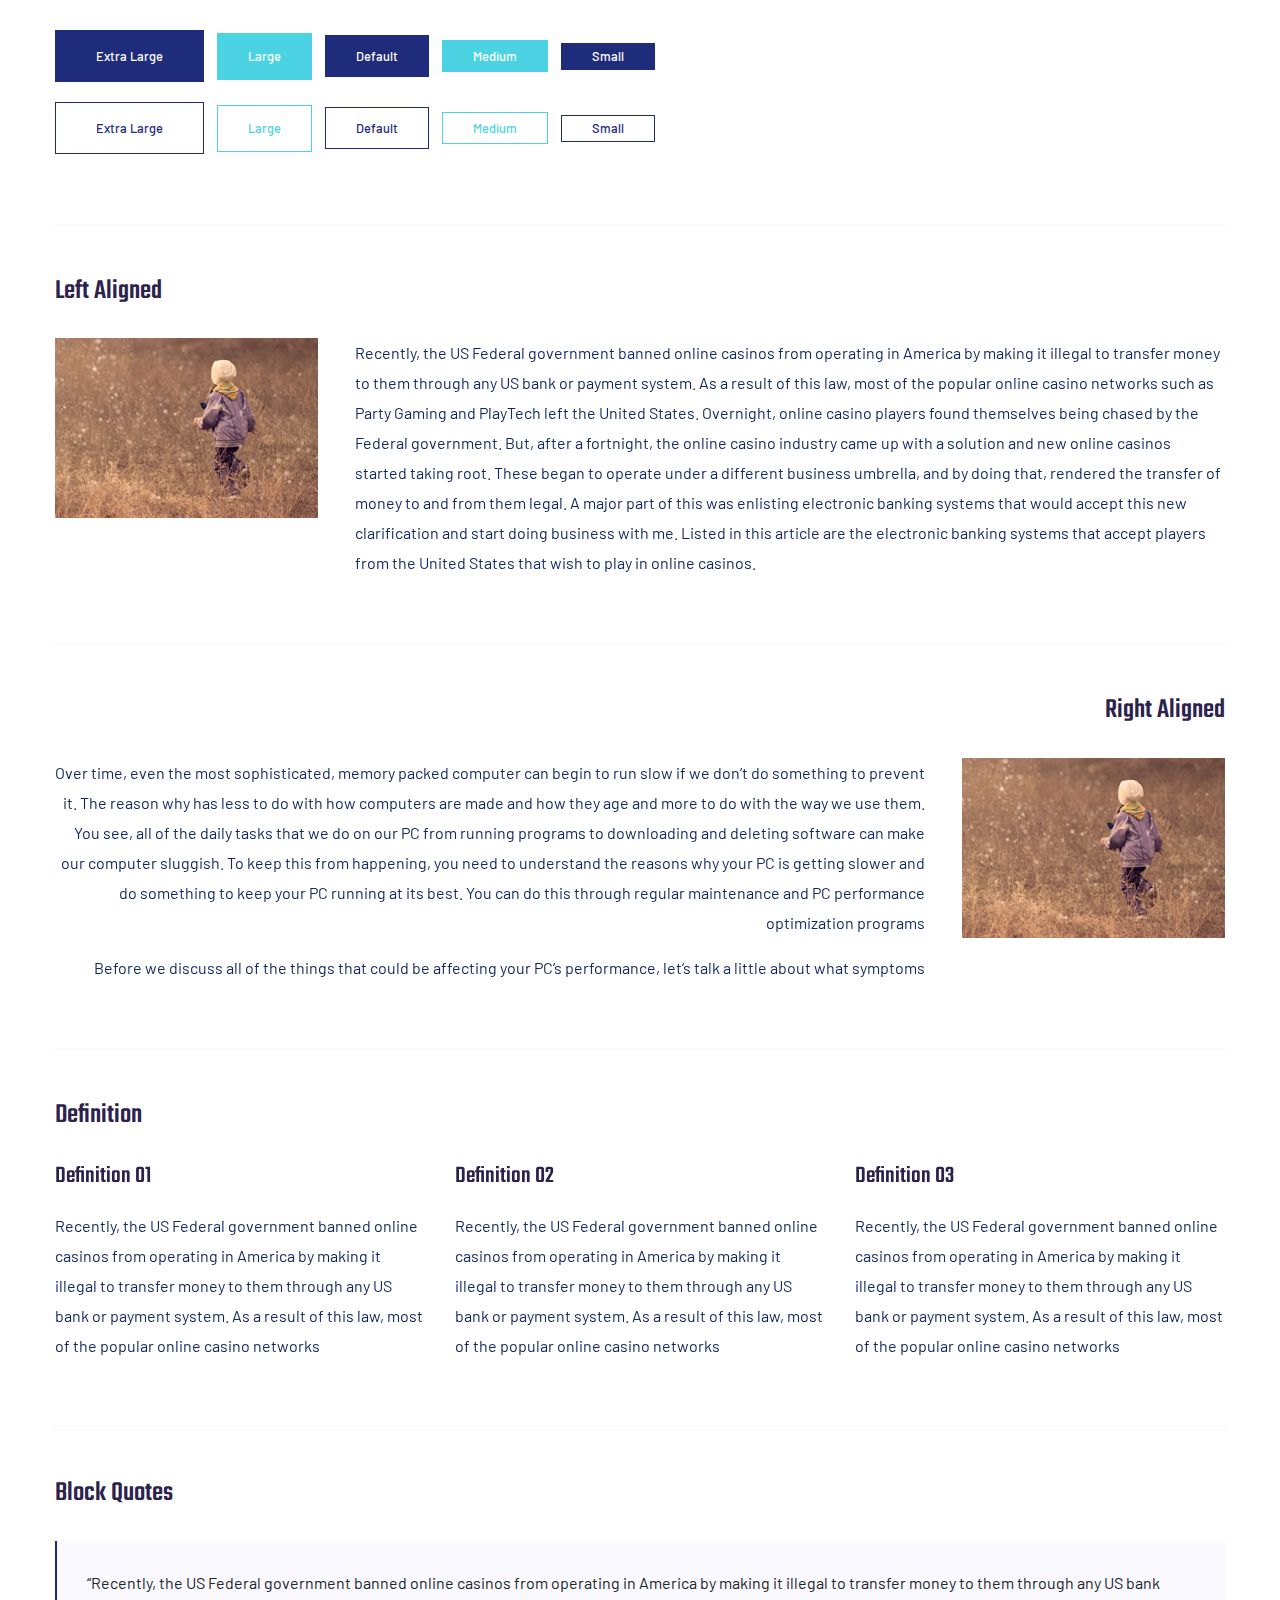
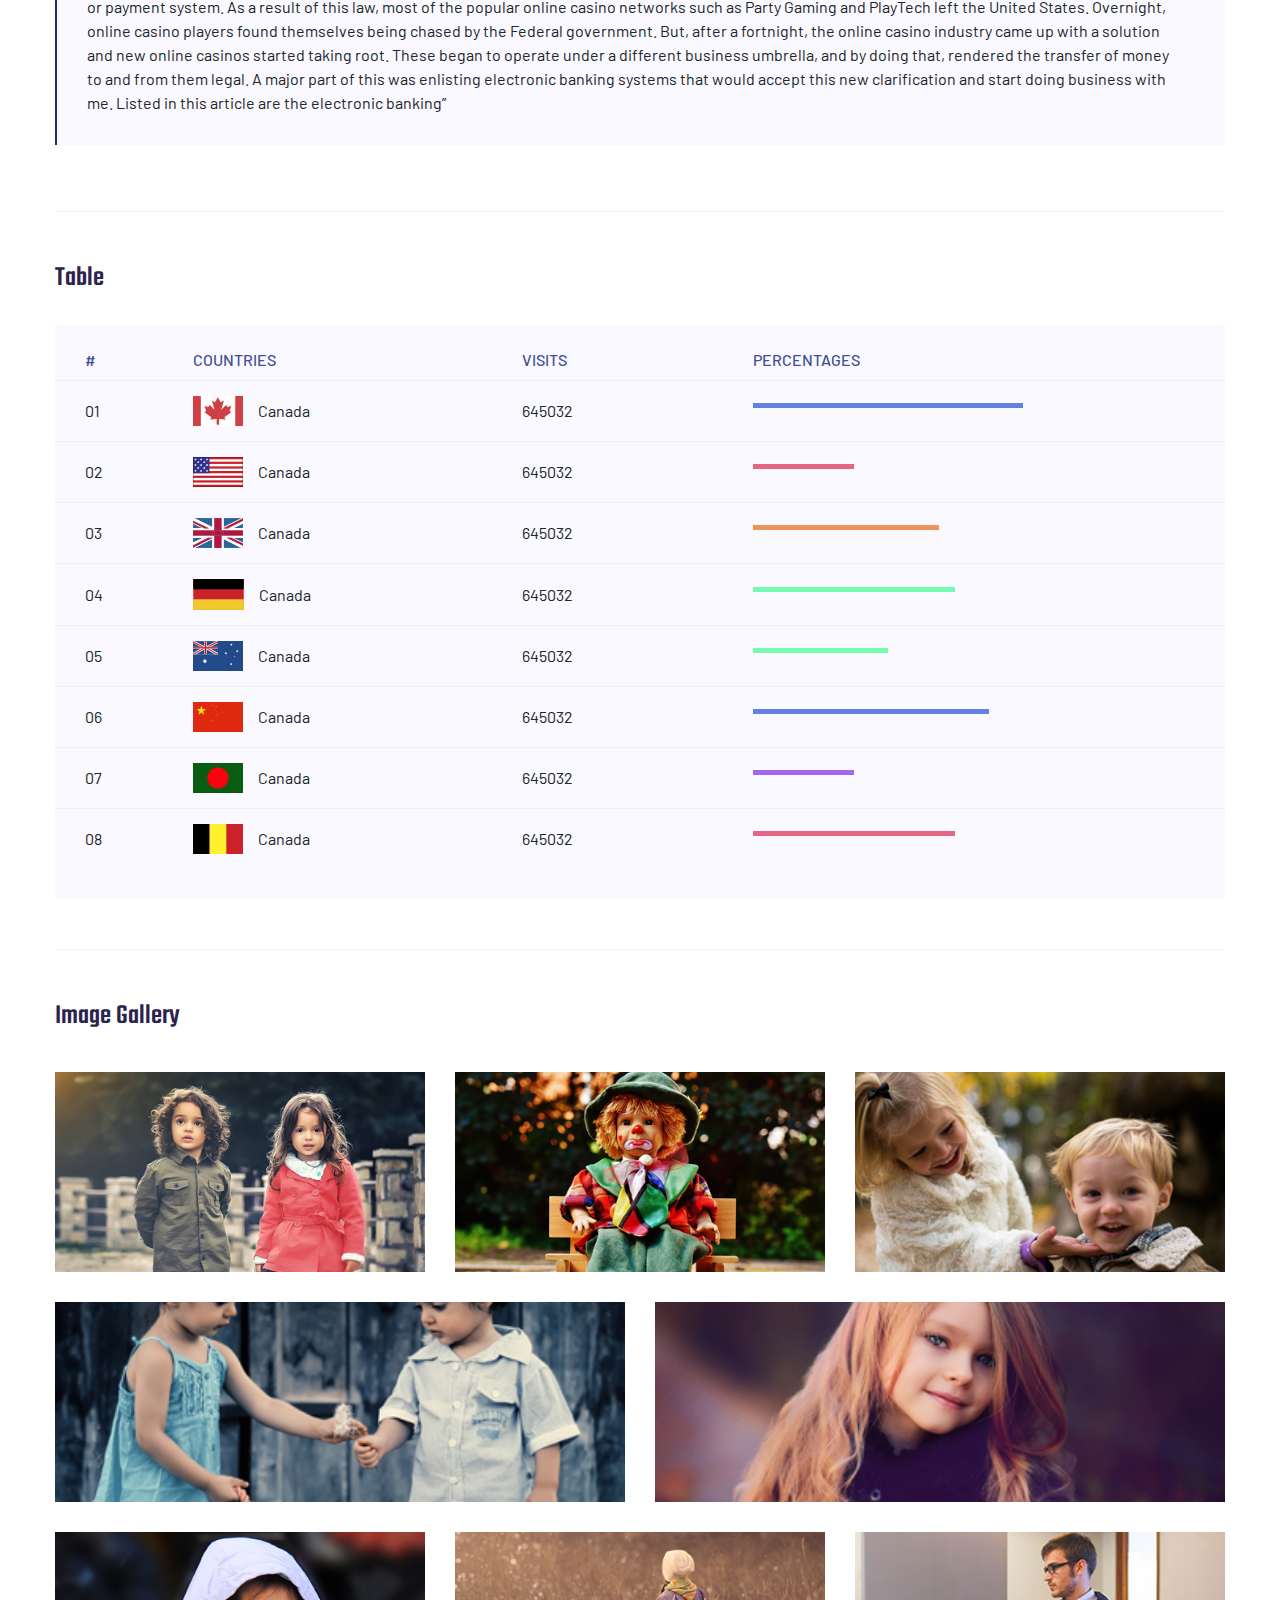
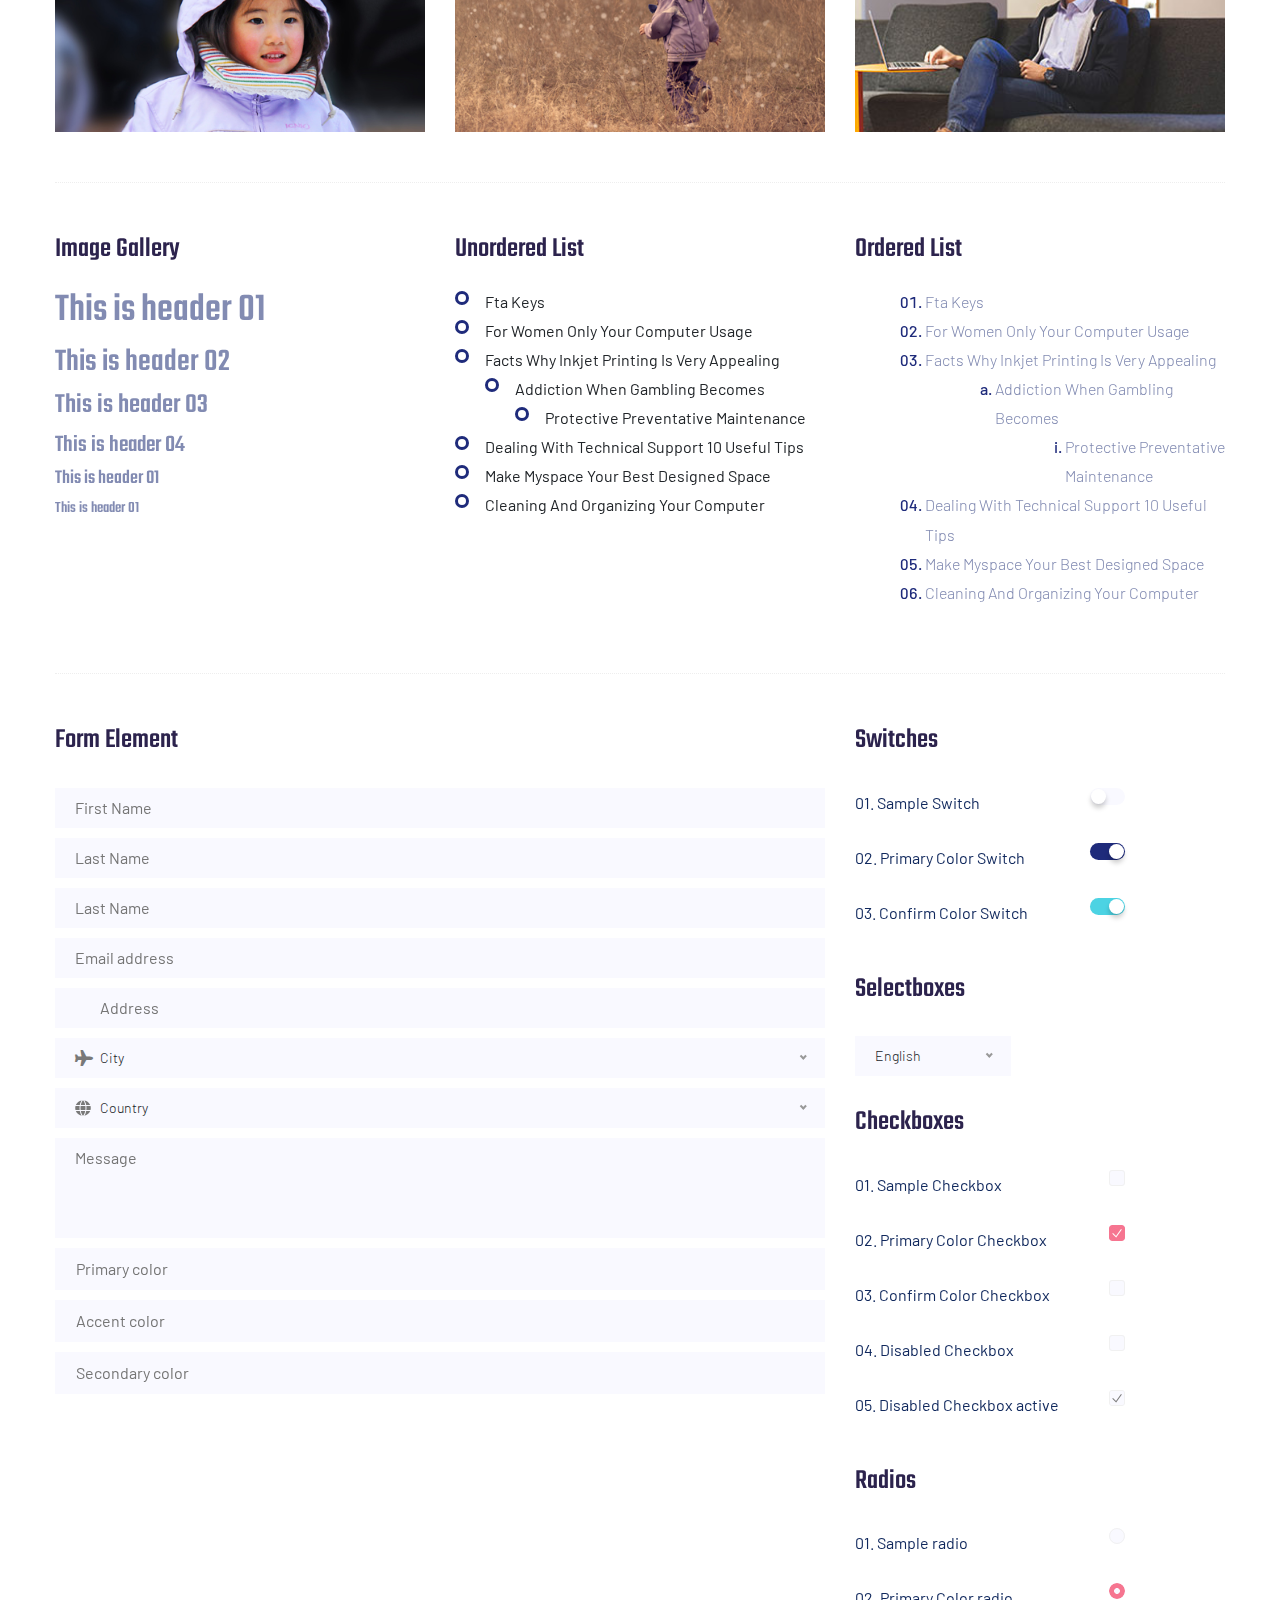
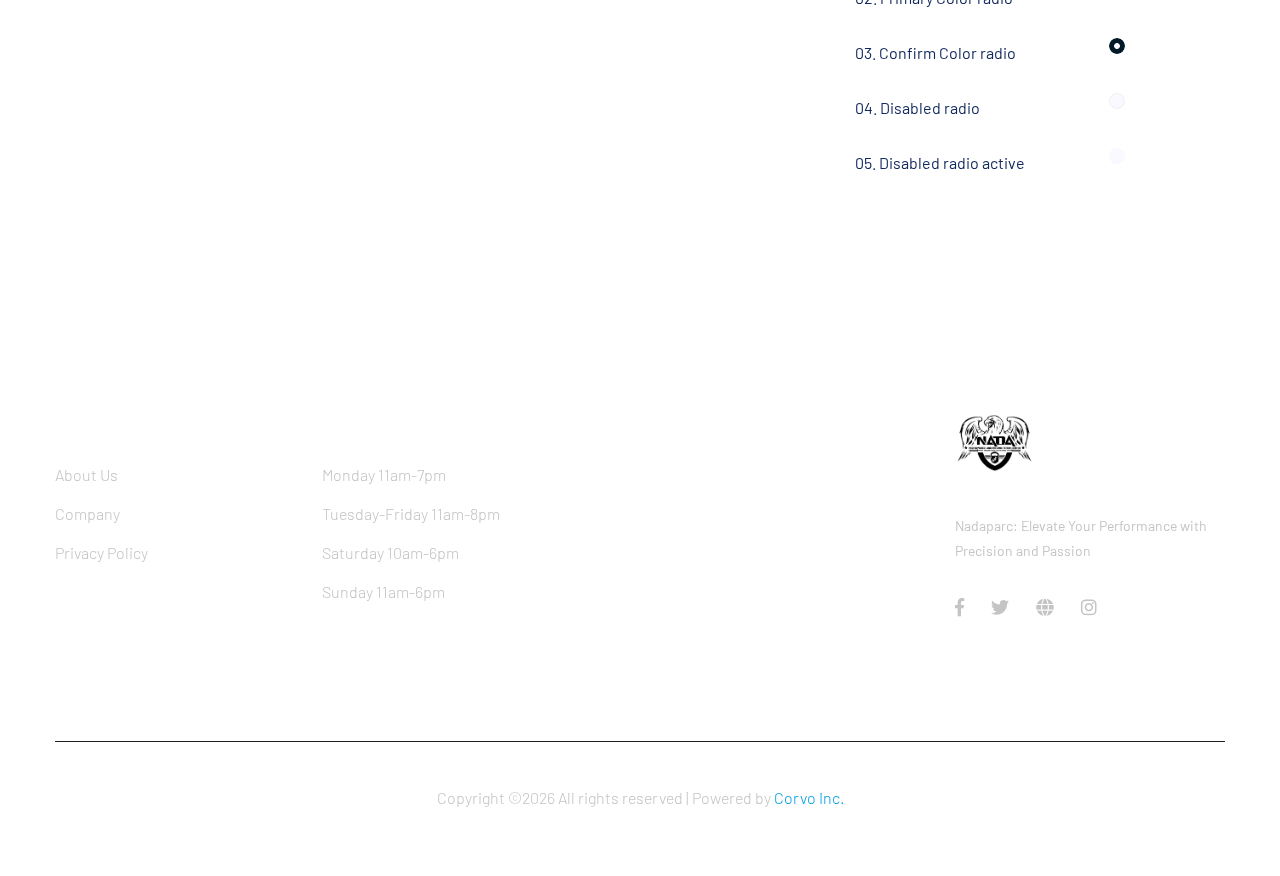
<file: elements.html>
<!doctype html>
<html class="no-js" lang="zxx">
<head>
	<meta charset="utf-8">
	<meta http-equiv="x-ua-compatible" content="ie=edge">
    <title> NADA Performance and Rehabilitation Center </title>
	<meta name="description" content="">
	<meta name="viewport" content="width=device-width, initial-scale=1">
	<link rel="shortcut icon" type="image/x-icon" href="assets/img/logo/logo.png">

 	<!-- CSS here -->
	<link rel="stylesheet" href="assets/css/bootstrap.min.css">
	<link rel="stylesheet" href="assets/css/owl.carousel.min.css">
	<link rel="stylesheet" href="assets/css/slicknav.css">
	<link rel="stylesheet" href="assets/css/animate.min.css">
	<link rel="stylesheet" href="assets/css/magnific-popup.css">
	<link rel="stylesheet" href="assets/css/fontawesome-all.min.css">
	<link rel="stylesheet" href="assets/css/themify-icons.css">
	<link rel="stylesheet" href="assets/css/slick.css">
	<link rel="stylesheet" href="assets/css/nice-select.css">
	<link rel="stylesheet" href="assets/css/style.css">
</head>
<body>
    <!--? Preloader Start -->
    <div id="preloader-active">
        <div class="preloader d-flex align-items-center justify-content-center">
            <div class="preloader-inner position-relative">
                <div class="preloader-circle"></div>
                <div class="preloader-img pere-text">
                    <img src="assets/img/logo/logo.png" alt="">
                </div>
            </div>
        </div>
    </div>
    <!-- Preloader Start -->
    <header>
        <!--? Header Start -->
        <div class="header-area header-transparent">
            <div class="main-header header-sticky">
                <div class="container-fluid">
                    <div class="row align-items-center">
                        <!-- Logo -->
                        <div class="col-xl-2 col-lg-2 col-md-1">
                            <div class="logo">
                                <a href="index.html"><img src="assets/img/logo/logo.png" alt=""></a>
                            </div>
                        </div>
                        <div class="col-xl-10 col-lg-10 col-md-10">
                            <div class="menu-main d-flex align-items-center justify-content-end">
                                <!-- Main-menu -->
                                <div class="main-menu f-right d-none d-lg-block">
                                    <nav>
                                        <ul id="navigation">
                                            <li><a href="index.html">Home</a></li>
                                            <li><a href="about.html">About</a></li>
                                            <li><a href="services.html">Services</a></li>
                                            <li><a href="schedule.html">schedule</a></li>
                                            <li><a href="gallery.html">gallery</a></li>
                                            <li><a href="blog.html">Blog</a>
                                                <ul class="submenu">
                                                    <li><a href="blog.html">Blog</a></li>
                                                    <li><a href="blog_details.html">Blog Details</a></li>
                                                    <li><a href="elements.html">Element</a></li>
                                                </ul>
                                            </li>
                                            <li><a href="contact.html">Contact</a></li>
                                        </ul>
                                    </nav>
                                </div>
                                <div class="header-right-btn f-right d-none d-lg-block ml-30">
                                    <a href="from.html" class="btn header-btn">BECOME A MEMBER</a>
                                </div>
                            </div>
                        </div>   
                        <!-- Mobile Menu -->
                        <div class="col-12">
                            <div class="mobile_menu d-block d-lg-none"></div>
                        </div>
                    </div>
                </div>
            </div>
        </div>
        <!-- Header End -->
    </header>
	<main>
        <!--? Hero Start -->
        <div class="slider-area2">
            <div class="slider-height2 d-flex align-items-center">
                <div class="container">
                    <div class="row">
                        <div class="col-xl-12">
                            <div class="hero-cap hero-cap2 pt-70 text-center">
                                <h2>Elements</h2>
                            </div>
                        </div>
                    </div>
                </div>
            </div>
        </div>
        <!-- Hero End -->
		<!--? Start Sample Area -->
		<section class="sample-text-area">
			<div class="container box_1170">
				<h3 class="text-heading">Text Sample</h3>
				<p class="sample-text">
					Every avid independent filmmaker has <b>Bold</b> about making that <i>Italic</i> interest documentary,
					or short
					film to show off their creative prowess. Many have great ideas and want to “wow”
					the<sup>Superscript</sup> scene,
					or video renters with their big project. But once you have the<sub>Subscript</sub> “in the can” (no easy
					feat), how
					do you move from a <del>Strike</del> through of master DVDs with the <u>“Underline”</u> marked
					hand-written title
					inside a secondhand CD case, to a pile of cardboard boxes full of shiny new, retail-ready DVDs, with UPC
					barcodes
					and polywrap sitting on your doorstep? You need to create eye-popping artwork and have your project
					replicated.
					Using a reputable full service DVD Replication company like PacificDisc, Inc. to partner with is
					certainly a
					helpful option to ensure a professional end result, but to help with your DVD replication project, here
					are 4 easy
					steps to follow for good DVD replication results:
	
				</p>
			</div>
		</section>
		<!-- End Sample Area -->
		<!--? Start Button -->
		<section class="button-area">
			<div class="container box_1170 border-top-generic">
				<h3 class="text-heading">Sample Buttons</h3>
				<div class="button-group-area">
					<a href="#" class="genric-btn default">Default</a>
					<a href="#" class="genric-btn primary">Primary</a>
					<a href="#" class="genric-btn success">Success</a>
					<a href="#" class="genric-btn info">Info</a>
					<a href="#" class="genric-btn warning">Warning</a>
					<a href="#" class="genric-btn danger">Danger</a>
					<a href="#" class="genric-btn link">Link</a>
					<a href="#" class="genric-btn disable">Disable</a>
				</div>
				<div class="button-group-area mt-10">
					<a href="#" class="genric-btn default-border">Default</a>
					<a href="#" class="genric-btn primary-border">Primary</a>
					<a href="#" class="genric-btn success-border">Success</a>
					<a href="#" class="genric-btn info-border">Info</a>
					<a href="#" class="genric-btn warning-border">Warning</a>
					<a href="#" class="genric-btn danger-border">Danger</a>
					<a href="#" class="genric-btn link-border">Link</a>
					<a href="#" class="genric-btn disable">Disable</a>
				</div>
				<div class="button-group-area mt-40">
					<a href="#" class="genric-btn default radius">Default</a>
					<a href="#" class="genric-btn primary radius">Primary</a>
					<a href="#" class="genric-btn success radius">Success</a>
					<a href="#" class="genric-btn info radius">Info</a>
					<a href="#" class="genric-btn warning radius">Warning</a>
					<a href="#" class="genric-btn danger radius">Danger</a>
					<a href="#" class="genric-btn link radius">Link</a>
					<a href="#" class="genric-btn disable radius">Disable</a>
				</div>
				<div class="button-group-area mt-10">
					<a href="#" class="genric-btn default-border radius">Default</a>
					<a href="#" class="genric-btn primary-border radius">Primary</a>
					<a href="#" class="genric-btn success-border radius">Success</a>
					<a href="#" class="genric-btn info-border radius">Info</a>
					<a href="#" class="genric-btn warning-border radius">Warning</a>
					<a href="#" class="genric-btn danger-border radius">Danger</a>
					<a href="#" class="genric-btn link-border radius">Link</a>
					<a href="#" class="genric-btn disable radius">Disable</a>
				</div>
				<div class="button-group-area mt-40">
					<a href="#" class="genric-btn default circle">Default</a>
					<a href="#" class="genric-btn primary circle">Primary</a>
					<a href="#" class="genric-btn success circle">Success</a>
					<a href="#" class="genric-btn info circle">Info</a>
					<a href="#" class="genric-btn warning circle">Warning</a>
					<a href="#" class="genric-btn danger circle">Danger</a>
					<a href="#" class="genric-btn link circle">Link</a>
					<a href="#" class="genric-btn disable circle">Disable</a>
				</div>
				<div class="button-group-area mt-10">
					<a href="#" class="genric-btn default-border circle">Default</a>
					<a href="#" class="genric-btn primary-border circle">Primary</a>
					<a href="#" class="genric-btn success-border circle">Success</a>
					<a href="#" class="genric-btn info-border circle">Info</a>
					<a href="#" class="genric-btn warning-border circle">Warning</a>
					<a href="#" class="genric-btn danger-border circle">Danger</a>
					<a href="#" class="genric-btn link-border circle">Link</a>
					<a href="#" class="genric-btn disable circle">Disable</a>
				</div>
				<div class="button-group-area mt-40">
					<a href="#" class="genric-btn default circle arrow">Default<span class="lnr lnr-arrow-right"></span></a>
					<a href="#" class="genric-btn primary circle arrow">Primary<span class="lnr lnr-arrow-right"></span></a>
					<a href="#" class="genric-btn success circle arrow">Success<span class="lnr lnr-arrow-right"></span></a>
					<a href="#" class="genric-btn info circle arrow">Info<span class="lnr lnr-arrow-right"></span></a>
					<a href="#" class="genric-btn warning circle arrow">Warning<span class="lnr lnr-arrow-right"></span></a>
					<a href="#" class="genric-btn danger circle arrow">Danger<span class="lnr lnr-arrow-right"></span></a>
				</div>
				<div class="button-group-area mt-10">
					<a href="#" class="genric-btn default-border circle arrow">Default<span
							class="lnr lnr-arrow-right"></span></a>
					<a href="#" class="genric-btn primary-border circle arrow">Primary<span
							class="lnr lnr-arrow-right"></span></a>
					<a href="#" class="genric-btn success-border circle arrow">Success<span
							class="lnr lnr-arrow-right"></span></a>
					<a href="#" class="genric-btn info-border circle arrow">Info<span
							class="lnr lnr-arrow-right"></span></a>
					<a href="#" class="genric-btn warning-border circle arrow">Warning<span
							class="lnr lnr-arrow-right"></span></a>
					<a href="#" class="genric-btn danger-border circle arrow">Danger<span
							class="lnr lnr-arrow-right"></span></a>
				</div>
				<div class="button-group-area mt-40">
					<a href="#" class="genric-btn primary e-large">Extra Large</a>
					<a href="#" class="genric-btn success large">Large</a>
					<a href="#" class="genric-btn primary">Default</a>
					<a href="#" class="genric-btn success medium">Medium</a>
					<a href="#" class="genric-btn primary small">Small</a>
				</div>
				<div class="button-group-area mt-10">
					<a href="#" class="genric-btn primary-border e-large">Extra Large</a>
					<a href="#" class="genric-btn success-border large">Large</a>
					<a href="#" class="genric-btn primary-border">Default</a>
					<a href="#" class="genric-btn success-border medium">Medium</a>
					<a href="#" class="genric-btn primary-border small">Small</a>
				</div>
			</div>
		</section>
		<!-- End Button -->
		<!--? Start Align Area -->
		<div class="whole-wrap">
			<div class="container box_1170">
				<div class="section-top-border">
					<h3 class="mb-30">Left Aligned</h3>
					<div class="row">
						<div class="col-md-3">
							<img src="assets/img/elements/d.jpg" alt="" class="img-fluid">
						</div>
						<div class="col-md-9 mt-sm-20">
							<p>Recently, the US Federal government banned online casinos from operating in America by making
								it illegal to
								transfer money to them through any US bank or payment system. As a result of this law, most
								of the popular
								online casino networks such as Party Gaming and PlayTech left the United States. Overnight,
								online casino
								players found themselves being chased by the Federal government. But, after a fortnight, the
								online casino
								industry came up with a solution and new online casinos started taking root. These began to
								operate under a
								different business umbrella, and by doing that, rendered the transfer of money to and from
								them legal. A major
								part of this was enlisting electronic banking systems that would accept this new
								clarification and start doing
								business with me. Listed in this article are the electronic banking systems that accept
								players from the United
								States that wish to play in online casinos.</p>
						</div>
					</div>
				</div>
				<div class="section-top-border text-right">
					<h3 class="mb-30">Right Aligned</h3>
					<div class="row">
						<div class="col-md-9">
							<p class="text-right">Over time, even the most sophisticated, memory packed computer can begin
								to run slow if we
								don’t do something to prevent it. The reason why has less to do with how computers are made
								and how they age and
								more to do with the way we use them. You see, all of the daily tasks that we do on our PC
								from running programs
								to downloading and deleting software can make our computer sluggish. To keep this from
								happening, you need to
								understand the reasons why your PC is getting slower and do something to keep your PC
								running at its best. You
								can do this through regular maintenance and PC performance optimization programs</p>
							<p class="text-right">Before we discuss all of the things that could be affecting your PC’s
								performance, let’s
								talk a little about what symptoms</p>
						</div>
						<div class="col-md-3">
							<img src="assets/img/elements/d.jpg" alt="" class="img-fluid">
						</div>
					</div>
				</div>
				<div class="section-top-border">
					<h3 class="mb-30">Definition</h3>
					<div class="row">
						<div class="col-md-4">
							<div class="single-defination">
								<h4 class="mb-20">Definition 01</h4>
								<p>Recently, the US Federal government banned online casinos from operating in America by
									making it illegal to
									transfer money to them through any US bank or payment system. As a result of this law,
									most of the popular
									online casino networks</p>
							</div>
						</div>
						<div class="col-md-4">
							<div class="single-defination">
								<h4 class="mb-20">Definition 02</h4>
								<p>Recently, the US Federal government banned online casinos from operating in America by
									making it illegal to
									transfer money to them through any US bank or payment system. As a result of this law,
									most of the popular
									online casino networks</p>
							</div>
						</div>
						<div class="col-md-4">
							<div class="single-defination">
								<h4 class="mb-20">Definition 03</h4>
								<p>Recently, the US Federal government banned online casinos from operating in America by
									making it illegal to
									transfer money to them through any US bank or payment system. As a result of this law,
									most of the popular
									online casino networks</p>
							</div>
						</div>
					</div>
				</div>
				<div class="section-top-border">
					<h3 class="mb-30">Block Quotes</h3>
					<div class="row">
						<div class="col-lg-12">
							<blockquote class="generic-blockquote">
								“Recently, the US Federal government banned online casinos from operating in America by
								making it illegal to
								transfer money to them through any US bank or payment system. As a result of this law, most
								of the popular
								online casino networks such as Party Gaming and PlayTech left the United States. Overnight,
								online casino
								players found themselves being chased by the Federal government. But, after a fortnight, the
								online casino
								industry came up with a solution and new online casinos started taking root. These began to
								operate under a
								different business umbrella, and by doing that, rendered the transfer of money to and from
								them legal. A major
								part of this was enlisting electronic banking systems that would accept this new
								clarification and start doing
								business with me. Listed in this article are the electronic banking”
							</blockquote>
						</div>
					</div>
				</div>
				<div class="section-top-border">
					<h3 class="mb-30">Table</h3>
					<div class="progress-table-wrap">
						<div class="progress-table">
							<div class="table-head">
								<div class="serial">#</div>
								<div class="country">Countries</div>
								<div class="visit">Visits</div>
								<div class="percentage">Percentages</div>
							</div>
							<div class="table-row">
								<div class="serial">01</div>
								<div class="country"> <img src="assets/img/elements/f1.jpg" alt="flag">Canada</div>
								<div class="visit">645032</div>
								<div class="percentage">
									<div class="progress">
										<div class="progress-bar color-1" role="progressbar" style="width: 80%"
											aria-valuenow="80" aria-valuemin="0" aria-valuemax="100"></div>
									</div>
								</div>
							</div>
							<div class="table-row">
								<div class="serial">02</div>
								<div class="country"> <img src="assets/img/elements/f2.jpg" alt="flag">Canada</div>
								<div class="visit">645032</div>
								<div class="percentage">
									<div class="progress">
										<div class="progress-bar color-2" role="progressbar" style="width: 30%"
											aria-valuenow="30" aria-valuemin="0" aria-valuemax="100"></div>
									</div>
								</div>
							</div>
							<div class="table-row">
								<div class="serial">03</div>
								<div class="country"> <img src="assets/img/elements/f3.jpg" alt="flag">Canada</div>
								<div class="visit">645032</div>
								<div class="percentage">
									<div class="progress">
										<div class="progress-bar color-3" role="progressbar" style="width: 55%"
											aria-valuenow="55" aria-valuemin="0" aria-valuemax="100"></div>
									</div>
								</div>
							</div>
							<div class="table-row">
								<div class="serial">04</div>
								<div class="country"> <img src="assets/img/elements/f4.jpg" alt="flag">Canada</div>
								<div class="visit">645032</div>
								<div class="percentage">
									<div class="progress">
										<div class="progress-bar color-4" role="progressbar" style="width: 60%"
											aria-valuenow="60" aria-valuemin="0" aria-valuemax="100"></div>
									</div>
								</div>
							</div>
							<div class="table-row">
								<div class="serial">05</div>
								<div class="country"> <img src="assets/img/elements/f5.jpg" alt="flag">Canada</div>
								<div class="visit">645032</div>
								<div class="percentage">
									<div class="progress">
										<div class="progress-bar color-5" role="progressbar" style="width: 40%"
											aria-valuenow="40" aria-valuemin="0" aria-valuemax="100"></div>
									</div>
								</div>
							</div>
							<div class="table-row">
								<div class="serial">06</div>
								<div class="country"> <img src="assets/img/elements/f6.jpg" alt="flag">Canada</div>
								<div class="visit">645032</div>
								<div class="percentage">
									<div class="progress">
										<div class="progress-bar color-6" role="progressbar" style="width: 70%"
											aria-valuenow="70" aria-valuemin="0" aria-valuemax="100"></div>
									</div>
								</div>
							</div>
							<div class="table-row">
								<div class="serial">07</div>
								<div class="country"> <img src="assets/img/elements/f7.jpg" alt="flag">Canada</div>
								<div class="visit">645032</div>
								<div class="percentage">
									<div class="progress">
										<div class="progress-bar color-7" role="progressbar" style="width: 30%"
											aria-valuenow="30" aria-valuemin="0" aria-valuemax="100"></div>
									</div>
								</div>
							</div>
							<div class="table-row">
								<div class="serial">08</div>
								<div class="country"> <img src="assets/img/elements/f8.jpg" alt="flag">Canada</div>
								<div class="visit">645032</div>
								<div class="percentage">
									<div class="progress">
										<div class="progress-bar color-8" role="progressbar" style="width: 60%"
											aria-valuenow="60" aria-valuemin="0" aria-valuemax="100"></div>
									</div>
								</div>
							</div>
						</div>
					</div>
				</div>
				<div class="section-top-border">
					<h3>Image Gallery</h3>
					<div class="row gallery-item">
						<div class="col-md-4">
							<a href="assets/img/elements/g1.jpg" class="img-pop-up">
								<div class="single-gallery-image" style="background: url(assets/img/elements/g1.jpg);"></div>
							</a>
						</div>
						<div class="col-md-4">
							<a href="assets/img/elements/g2.jpg" class="img-pop-up">
								<div class="single-gallery-image" style="background: url(assets/img/elements/g2.jpg);"></div>
							</a>
						</div>
						<div class="col-md-4">
							<a href="assets/img/elements/g3.jpg" class="img-pop-up">
								<div class="single-gallery-image" style="background: url(assets/img/elements/g3.jpg);"></div>
							</a>
						</div>
						<div class="col-md-6">
							<a href="assets/img/elements/g4.jpg" class="img-pop-up">
								<div class="single-gallery-image" style="background: url(assets/img/elements/g4.jpg);"></div>
							</a>
						</div>
						<div class="col-md-6">
							<a href="assets/img/elements/g5.jpg" class="img-pop-up">
								<div class="single-gallery-image" style="background: url(assets/img/elements/g5.jpg);"></div>
							</a>
						</div>
						<div class="col-md-4">
							<a href="assets/img/elements/g6.jpg" class="img-pop-up">
								<div class="single-gallery-image" style="background: url(assets/img/elements/g6.jpg);"></div>
							</a>
						</div>
						<div class="col-md-4">
							<a href="assets/img/elements/g7.jpg" class="img-pop-up">
								<div class="single-gallery-image" style="background: url(assets/img/elements/g7.jpg);"></div>
							</a>
						</div>
						<div class="col-md-4">
							<a href="assets/img/elements/g8.jpg" class="img-pop-up">
								<div class="single-gallery-image" style="background: url(assets/img/elements/g8.jpg);"></div>
							</a>
						</div>
					</div>
				</div>
				<div class="section-top-border">
					<div class="row">
						<div class="col-md-4">
							<h3 class="mb-20">Image Gallery</h3>
							<div class="typography">
								<h1>This is header 01</h1>
								<h2>This is header 02</h2>
								<h3>This is header 03</h3>
								<h4>This is header 04</h4>
								<h5>This is header 01</h5>
								<h6>This is header 01</h6>
							</div>
						</div>
						<div class="col-md-4 mt-sm-30">
							<h3 class="mb-20">Unordered List</h3>
							<div class="">
								<ul class="unordered-list">
									<li>Fta Keys</li>
									<li>For Women Only Your Computer Usage</li>
									<li>Facts Why Inkjet Printing Is Very Appealing
										<ul>
											<li>Addiction When Gambling Becomes
												<ul>
													<li>Protective Preventative Maintenance</li>
												</ul>
											</li>
										</ul>
									</li>
									<li>Dealing With Technical Support 10 Useful Tips</li>
									<li>Make Myspace Your Best Designed Space</li>
									<li>Cleaning And Organizing Your Computer</li>
								</ul>
							</div>
						</div>
						<div class="col-md-4 mt-sm-30">
							<h3 class="mb-20">Ordered List</h3>
							<div class="">
								<ol class="ordered-list">
									<li><span>Fta Keys</span></li>
									<li><span>For Women Only Your Computer Usage</span></li>
									<li><span>Facts Why Inkjet Printing Is Very Appealing</span>
										<ol class="ordered-list-alpha">
											<li><span>Addiction When Gambling Becomes</span>
												<ol class="ordered-list-roman">
													<li><span>Protective Preventative Maintenance</span></li>
												</ol>
											</li>
										</ol>
									</li>
									<li><span>Dealing With Technical Support 10 Useful Tips</span></li>
									<li><span>Make Myspace Your Best Designed Space</span></li>
									<li><span>Cleaning And Organizing Your Computer</span></li>
								</ol>
							</div>
						</div>
					</div>
				</div>
				<div class="section-top-border">
					<div class="row">
						<div class="col-lg-8 col-md-8">
							<h3 class="mb-30">Form Element</h3>
							<form action="#">
								<div class="mt-10">
									<input type="text" name="first_name" placeholder="First Name"
										onfocus="this.placeholder = ''" onblur="this.placeholder = 'First Name'" required
										class="single-input">
								</div>
								<div class="mt-10">
									<input type="text" name="last_name" placeholder="Last Name"
										onfocus="this.placeholder = ''" onblur="this.placeholder = 'Last Name'" required
										class="single-input">
								</div>
								<div class="mt-10">
									<input type="text" name="last_name" placeholder="Last Name"
										onfocus="this.placeholder = ''" onblur="this.placeholder = 'Last Name'" required
										class="single-input">
								</div>
								<div class="mt-10">
									<input type="email" name="EMAIL" placeholder="Email address"
										onfocus="this.placeholder = ''" onblur="this.placeholder = 'Email address'" required
										class="single-input">
								</div>
								<div class="input-group-icon mt-10">
									<div class="icon"><i class="fa fa-thumb-tack" aria-hidden="true"></i></div>
									<input type="text" name="address" placeholder="Address" onfocus="this.placeholder = ''"
										onblur="this.placeholder = 'Address'" required class="single-input">
								</div>
								<div class="input-group-icon mt-10">
									<div class="icon"><i class="fa fa-plane" aria-hidden="true"></i></div>
									<div class="form-select" id="default-select"">
												<select>
													<option value=" 1">City</option>
										<option value="1">Dhaka</option>
										<option value="1">Dilli</option>
										<option value="1">Newyork</option>
										<option value="1">Islamabad</option>
										</select>
									</div>
								</div>
								<div class="input-group-icon mt-10">
									<div class="icon"><i class="fa fa-globe" aria-hidden="true"></i></div>
									<div class="form-select" id="default-select"">
												<select>
													<option value=" 1">Country</option>
										<option value="1">Bangladesh</option>
										<option value="1">India</option>
										<option value="1">England</option>
										<option value="1">Srilanka</option>
										</select>
									</div>
								</div>
	
								<div class="mt-10">
									<textarea class="single-textarea" placeholder="Message" onfocus="this.placeholder = ''"
										onblur="this.placeholder = 'Message'" required></textarea>
								</div>
								<div class="mt-10">
									<input type="text" name="first_name" placeholder="Primary color"
										onfocus="this.placeholder = ''" onblur="this.placeholder = 'Primary color'" required
										class="single-input-primary">
								</div>
								<div class="mt-10">
									<input type="text" name="first_name" placeholder="Accent color"
										onfocus="this.placeholder = ''" onblur="this.placeholder = 'Accent color'" required
										class="single-input-accent">
								</div>
								<div class="mt-10">
									<input type="text" name="first_name" placeholder="Secondary color"
										onfocus="this.placeholder = ''" onblur="this.placeholder = 'Secondary color'"
										required class="single-input-secondary">
								</div>
							</form>
						</div>
						<div class="col-lg-3 col-md-4 mt-sm-30">
							<div class="single-element-widget">
								<h3 class="mb-30">Switches</h3>
								<div class="switch-wrap d-flex justify-content-between">
									<p>01. Sample Switch</p>
									<div class="primary-switch">
										<input type="checkbox" id="default-switch">
										<label for="default-switch"></label>
									</div>
								</div>
								<div class="switch-wrap d-flex justify-content-between">
									<p>02. Primary Color Switch</p>
									<div class="primary-switch">
										<input type="checkbox" id="primary-switch" checked>
										<label for="primary-switch"></label>
									</div>
								</div>
								<div class="switch-wrap d-flex justify-content-between">
									<p>03. Confirm Color Switch</p>
									<div class="confirm-switch">
										<input type="checkbox" id="confirm-switch" checked>
										<label for="confirm-switch"></label>
									</div>
								</div>
							</div>
							<div class="single-element-widget mt-30">
								<h3 class="mb-30">Selectboxes</h3>
								<div class="default-select" id="default-select"">
											<select>
												<option value=" 1">English</option>
									<option value="1">Spanish</option>
									<option value="1">Arabic</option>
									<option value="1">Portuguise</option>
									<option value="1">Bengali</option>
									</select>
								</div>
							</div>
							<div class="single-element-widget mt-30">
								<h3 class="mb-30">Checkboxes</h3>
								<div class="switch-wrap d-flex justify-content-between">
									<p>01. Sample Checkbox</p>
									<div class="primary-checkbox">
										<input type="checkbox" id="default-checkbox">
										<label for="default-checkbox"></label>
									</div>
								</div>
								<div class="switch-wrap d-flex justify-content-between">
									<p>02. Primary Color Checkbox</p>
									<div class="primary-checkbox">
										<input type="checkbox" id="primary-checkbox" checked>
										<label for="primary-checkbox"></label>
									</div>
								</div>
								<div class="switch-wrap d-flex justify-content-between">
									<p>03. Confirm Color Checkbox</p>
									<div class="confirm-checkbox">
										<input type="checkbox" id="confirm-checkbox">
										<label for="confirm-checkbox"></label>
									</div>
								</div>
								<div class="switch-wrap d-flex justify-content-between">
									<p>04. Disabled Checkbox</p>
									<div class="disabled-checkbox">
										<input type="checkbox" id="disabled-checkbox" disabled>
										<label for="disabled-checkbox"></label>
									</div>
								</div>
								<div class="switch-wrap d-flex justify-content-between">
									<p>05. Disabled Checkbox active</p>
									<div class="disabled-checkbox">
										<input type="checkbox" id="disabled-checkbox-active" checked disabled>
										<label for="disabled-checkbox-active"></label>
									</div>
								</div>
							</div>
							<div class="single-element-widget mt-30">
								<h3 class="mb-30">Radios</h3>
								<div class="switch-wrap d-flex justify-content-between">
									<p>01. Sample radio</p>
									<div class="primary-radio">
										<input type="checkbox" id="default-radio">
										<label for="default-radio"></label>
									</div>
								</div>
								<div class="switch-wrap d-flex justify-content-between">
									<p>02. Primary Color radio</p>
									<div class="primary-radio">
										<input type="checkbox" id="primary-radio" checked>
										<label for="primary-radio"></label>
									</div>
								</div>
								<div class="switch-wrap d-flex justify-content-between">
									<p>03. Confirm Color radio</p>
									<div class="confirm-radio">
										<input type="checkbox" id="confirm-radio" checked>
										<label for="confirm-radio"></label>
									</div>
								</div>
								<div class="switch-wrap d-flex justify-content-between">
									<p>04. Disabled radio</p>
									<div class="disabled-radio">
										<input type="checkbox" id="disabled-radio" disabled>
										<label for="disabled-radio"></label>
									</div>
								</div>
								<div class="switch-wrap d-flex justify-content-between">
									<p>05. Disabled radio active</p>
									<div class="disabled-radio">
										<input type="checkbox" id="disabled-radio-active" checked disabled>
										<label for="disabled-radio-active"></label>
									</div>
								</div>
							</div>
						</div>
					</div>
				</div>
			</div>
		</div>
		<!-- End Align Area -->
	</main>
    <footer>
        <!--? Footer Start-->
        <div class="footer-area section-bg" data-background="assets/img/gallery/section_bg03.png">
            <div class="container">
                <div class="footer-top footer-padding">
                    <!-- Footer Menu -->
                    <div class="row d-flex justify-content-between">
                        <div class="col-xl-2 col-lg-2 col-md-4 col-sm-6">
                            <div class="single-footer-caption mb-50">
                                <div class="footer-tittle">
                                    <h4>COMPANY</h4>
                                    <ul>
                                        <li><a href="#">About Us</a></li>
                                        <li><a href="#">Company</a></li>
                                        
                                        <li><a href="#"> Privacy Policy</a></li>
                                    </ul>
                                </div>
                            </div>
                        </div>
                        <div class="col-xl-3 col-lg-3 col-md-4 col-sm-6">
                            <div class="single-footer-caption mb-50">
                                <div class="footer-tittle">
                                    <h4>Open hour</h4>
                                    <ul>
                                        <li><a href="#">Monday 11am-7pm</a></li>
                                        <li><a href="#"> Tuesday-Friday 11am-8pm</a></li>
                                        <li><a href="#"> Saturday 10am-6pm</a></li>
                                        <li><a href="#"> Sunday 11am-6pm</a></li>
                                    </ul>
                                </div>
                            </div>
                        </div>
                        <div class="col-xl-2 col-lg-3 col-md-4 col-sm-6">
                            <div class="single-footer-caption mb-50">
                                <div class="footer-tittle">
                                    
                                </div>
                            </div>
                        </div>
                        <div class="col-xl-3 col-lg-4 col-md-5 col-sm-6">
                            <div class="single-footer-caption mb-50">
                                <!-- logo -->
                                <div class="footer-logo">
                                    <a href="index.html"><img src="assets/img/logo/logo.png" width="80" height="80"  alt=""></a>
                                </div>
                                <div class="footer-tittle">
                                    <div class="footer-pera">
                                        <p class="info1">Nadaparc: Elevate Your Performance with Precision and Passion</p>
                                    </div>
                                </div>
                                <!-- Footer Social -->
                                <div class="footer-social ">
                                    <a href="https://www.facebook.com/profile.php?id=100071037138294"><i class="fab fa-facebook-f"></i></a>
                                    <a href=""><i class="fab fa-twitter"></i></a>
                                    <a href="#"><i class="fas fa-globe"></i></a>
                                     <a href="https://www.instagram.com/nada.parc/"><i class="fab fa-instagram"></i></a>
                                </div>
                            </div>
                        </div>
                    </div>
                </div>
                <!-- Footer Bottom -->
                <div class="footer-bottom">
                    <div class="row d-flex align-items-center">
                        <div class="col-lg-12">
                            <div class="footer-copy-right text-center">
                                <p><!-- Link back to Corvo Inc. can't be removed. Template is licensed under CC BY 3.0. -->
  Copyright &copy;<script>document.write(new Date().getFullYear());</script> All rights reserved | Powered  by <a href="" target="_blank">Corvo Inc.</a>
  <!-- Link back to Corvo Inc. can't be removed. Template is licensed under CC BY 3.0. --></p>
                            </div>
                        </div>
                    </div>
                </div>
            </div>
        </div>
        <!-- Footer End-->
    </footer>
    <!-- Scroll Up -->
    <div id="back-top" >
        <a title="Go to Top" href="#"> <i class="fas fa-level-up-alt"></i></a>
    </div>

	<!-- JS here -->

	<script src="./assets/js/vendor/modernizr-3.5.0.min.js"></script>
	<!-- Jquery, Popper, Bootstrap -->
	<script src="./assets/js/vendor/jquery-1.12.4.min.js"></script>
	<script src="./assets/js/popper.min.js"></script>
	<script src="./assets/js/bootstrap.min.js"></script>
	<!-- Jquery Mobile Menu -->
	<script src="./assets/js/jquery.slicknav.min.js"></script>

	<!-- Jquery Slick , Owl-Carousel Plugins -->
	<script src="./assets/js/owl.carousel.min.js"></script>
	<script src="./assets/js/slick.min.js"></script>
	<!-- One Page, Animated-HeadLin -->
	<script src="./assets/js/wow.min.js"></script>
	<script src="./assets/js/animated.headline.js"></script>
	<script src="./assets/js/jquery.magnific-popup.js"></script>
	
	<!-- Nice-select, sticky -->
	<script src="./assets/js/jquery.nice-select.min.js"></script>
	<script src="./assets/js/jquery.sticky.js"></script>
	
	<!-- contact js -->
	<script src="./assets/js/contact.js"></script>
	<script src="./assets/js/jquery.form.js"></script>
	<script src="./assets/js/jquery.validate.min.js"></script>
	<script src="./assets/js/mail-script.js"></script>
	<script src="./assets/js/jquery.ajaxchimp.min.js"></script>
	
	<!-- Jquery Plugins, main Jquery -->	
	<script src="./assets/js/plugins.js"></script>
	<script src="./assets/js/main.js"></script>
		
	</body>
</html>
</file>
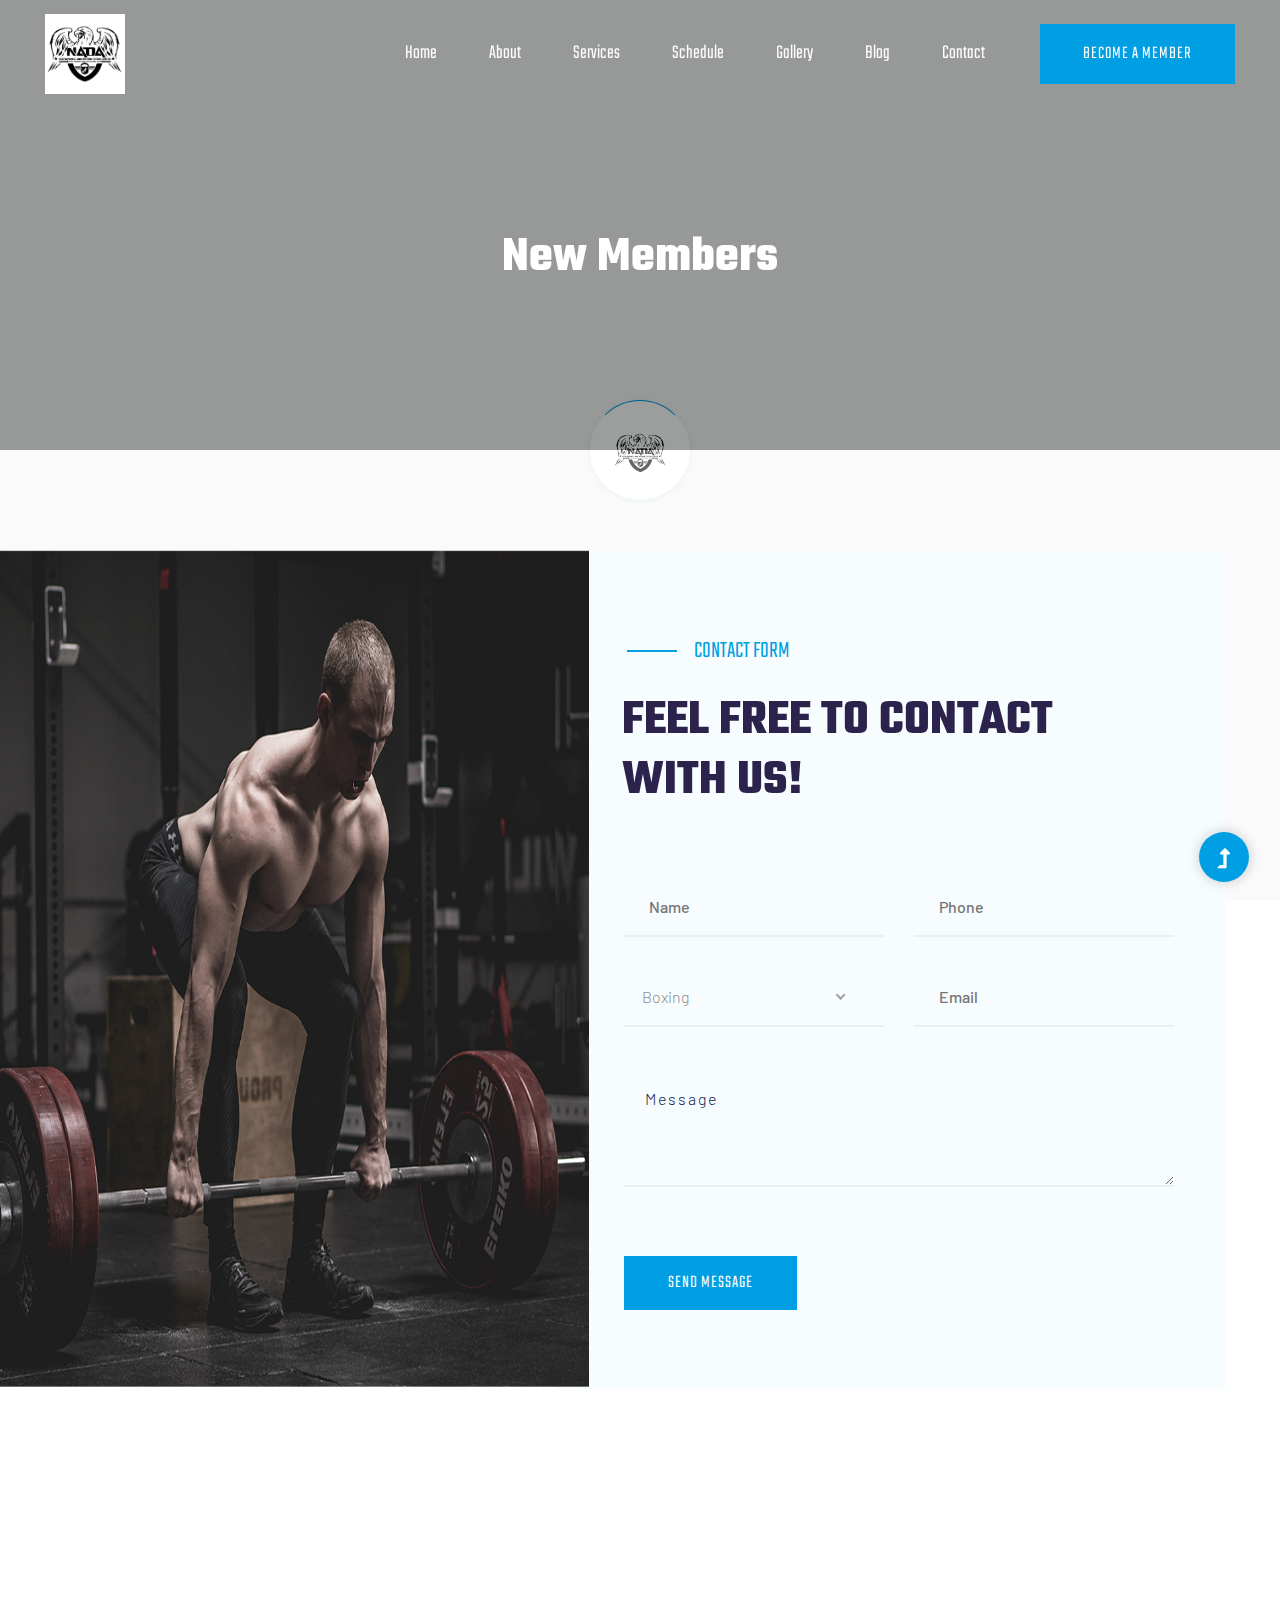
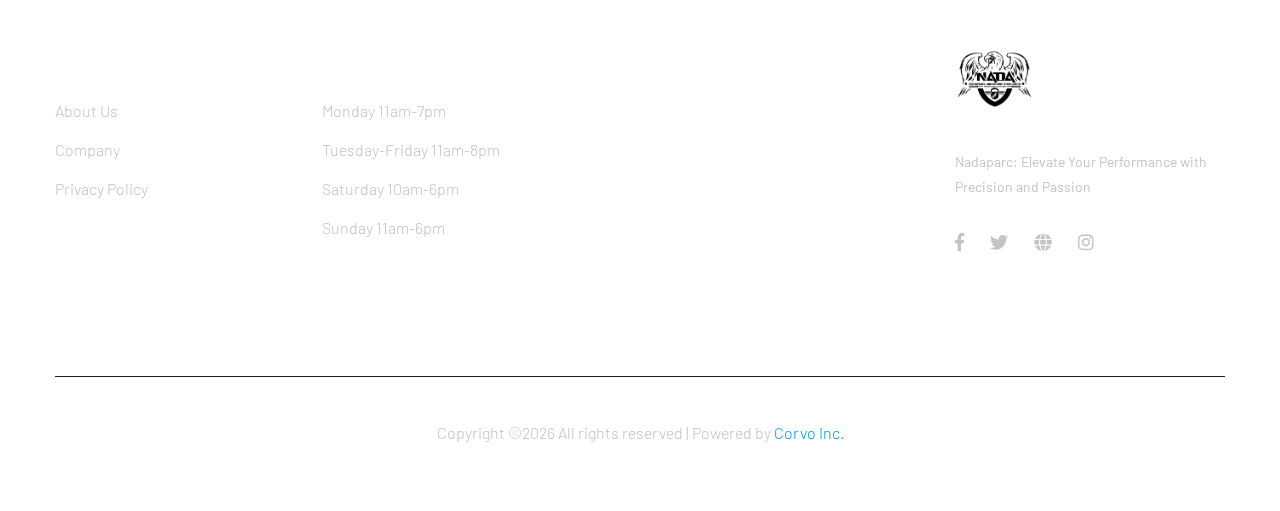
<file: from.html>
<!doctype html>
<html class="no-js" lang="zxx">
<head>
    <meta charset="utf-8">
    <meta http-equiv="x-ua-compatible" content="ie=edge">
    <title> NADA Performance and Rehabilitation Center </title>
    <meta name="description" content="">
    <meta name="viewport" content="width=device-width, initial-scale=1">
    <link rel="manifest" href="site.webmanifest">
    <link rel="shortcut icon" type="image/x-icon" href="assets/img/logo/logo.png">

	<!-- CSS here -->
	<link rel="stylesheet" href="assets/css/bootstrap.min.css">
	<link rel="stylesheet" href="assets/css/owl.carousel.min.css">
	<link rel="stylesheet" href="assets/css/slicknav.css">
    <link rel="stylesheet" href="assets/css/flaticon.css">
    <link rel="stylesheet" href="assets/css/gijgo.css">
    <link rel="stylesheet" href="assets/css/animate.min.css">
    <link rel="stylesheet" href="assets/css/animated-headline.css">
	<link rel="stylesheet" href="assets/css/magnific-popup.css">
	<link rel="stylesheet" href="assets/css/fontawesome-all.min.css">
	<link rel="stylesheet" href="assets/css/themify-icons.css">
	<link rel="stylesheet" href="assets/css/slick.css">
	<link rel="stylesheet" href="assets/css/nice-select.css">
	<link rel="stylesheet" href="assets/css/style.css">
</head>
<body>
    <!-- ? Preloader Start -->
    <div id="preloader-active">
        <div class="preloader d-flex align-items-center justify-content-center">
            <div class="preloader-inner position-relative">
                <div class="preloader-circle"></div>
                <div class="preloader-img pere-text">
                    <img src="assets/img/logo/logo.png" alt="">
                </div>
            </div>
        </div>
    </div>
    <!-- Preloader Start -->
    <header>
        <!--? Header Start -->
        <div class="header-area header-transparent">
            <div class="main-header header-sticky">
                <div class="container-fluid">
                    <div class="row align-items-center">
                        <!-- Logo -->
                        <div class="col-xl-2 col-lg-2 col-md-1">
                            <div class="logo">
                                <a href="index.html"><img src="assets/img/logo/logo.png" width="80" height="80"  alt=""></a>
                            </div>
                        </div>
                        <div class="col-xl-10 col-lg-10 col-md-10">
                            <div class="menu-main d-flex align-items-center justify-content-end">
                                <!-- Main-menu -->
                                <div class="main-menu f-right d-none d-lg-block">
                                    <nav>
                                        <ul id="navigation">
                                            <li><a href="index.html">Home</a></li>
                                            <li><a href="about.html">About</a></li>
                                            <li><a href="services.html">Services</a></li>
                                            <li><a href="schedule.html">schedule</a></li>
                                            <li><a href="gallery.html">gallery</a></li>
                                            <li><a href="blog.html">Blog</a>
                                                <ul class="submenu">
                                                    <li><a href="blog.html">Blog</a></li>
                                                    <li><a href="blog_details.html">Blog Details</a></li>
                                                    <li><a href="elements.html">Element</a></li>
                                                </ul>
                                            </li>
                                            <li><a href="contact.html">Contact</a></li>
                                        </ul>
                                    </nav>
                                </div>
                                <div class="header-right-btn f-right d-none d-lg-block ml-30">
                                    <a href="from.html" class="btn header-btn">BECOME A MEMBER</a>
                                </div>
                            </div>
                        </div>   
                        <!-- Mobile Menu -->
                        <div class="col-12">
                            <div class="mobile_menu d-block d-lg-none"></div>
                        </div>
                    </div>
                </div>
            </div>
        </div>
        <!-- Header End -->
    </header>
    <main>
        <!--? Hero Start -->
        <div class="slider-area2">
            <div class="slider-height2 d-flex align-items-center">
                <div class="container">
                    <div class="row">
                        <div class="col-xl-12">
                            <div class="hero-cap hero-cap2 text-center pt-70">
                                <h2>New Members</h2>
                            </div>
                        </div>
                    </div>
                </div>
            </div>
        </div>
        <!-- Hero End -->
        <!--? Contact form Start -->
        <div class="contact-form-main mt-100 mb-100">
            <div class="container">
                <div class="row justify-content-end">
                    <div class="col-xl-7 col-lg-7">
                        <div class="form-wrapper">
                            <!--Section Tittle  -->
                            <div class="form-tittle">
                                <div class="row ">
                                    <div class="col-lg-11 col-md-10 col-sm-10">
                                        <div class="section-tittle">
                                            <span>Contact Form</span>
                                            <h2>Feel Free to contact with us!</h2>
                                        </div>
                                    </div>
                                </div>
                            </div>
                            <!--End Section Tittle  -->
                            <form id="contact-form" action="#" method="POST">
                                <div class="row">
                                    <div class="col-lg-6 col-md-6">
                                        <div class="form-box user-icon mb-30">
                                            <input type="text" name="name" placeholder="Name">
                                        </div>
                                    </div>
                                    <div class="col-lg-6 col-md-6">
                                        <div class="form-box email-icon mb-30">
                                            <input type="text" name="email" placeholder="Phone">
                                        </div>
                                    </div>
                                    <div class="col-lg-6 col-md-6 mb-30">
                                        <div class="select-itms">
                                            <select name="select" id="select2">
                                                <option value="">Boxing</option>
                                                <option value="">saiful islam</option>
                                                <option value="">Arafath Miya</option>
                                                <option value="">Shakil Miya</option>
                                                <option value="">Tamim Sharker</option>
                                            </select>
                                        </div>
                                    </div>
                                    <div class="col-lg-6 col-md-6">
                                        <div class="form-box subject-icon mb-30">
                                            <input type="Email" name="subject" placeholder="Email">
                                        </div>
                                    </div>
                                    <div class="col-lg-12">
                                        <div class="form-box message-icon mb-65">
                                            <textarea name="message" id="message" placeholder="Message"></textarea>
                                        </div>
                                        <div class="submit-info">
                                            <button class="btn" type="submit">Send Message</button>
                                        </div>
                                    </div>
                                </div>
                            </form>
                        </div>
                    </div>
                </div>
            </div>
            <!-- contact left Img-->
            <div class="from-left d-none d-lg-block">
                <img src="assets/img/gallery/contact_form.png" alt="">
            </div>
        </div>
        <!-- Contact form End -->
    </main>
    <footer>
        <!--? Footer Start-->
        <div class="footer-area section-bg" data-background="assets/img/gallery/section_bg03.png">
            <div class="container">
                <div class="footer-top footer-padding">
                    <!-- Footer Menu -->
                    <div class="row d-flex justify-content-between">
                        <div class="col-xl-2 col-lg-2 col-md-4 col-sm-6">
                            <div class="single-footer-caption mb-50">
                                <div class="footer-tittle">
                                    <h4>COMPANY</h4>
                                    <ul>
                                        <li><a href="#">About Us</a></li>
                                        <li><a href="#">Company</a></li>
                                        
                                        <li><a href="#"> Privacy Policy</a></li>
                                    </ul>
                                </div>
                            </div>
                        </div>
                        <div class="col-xl-3 col-lg-3 col-md-4 col-sm-6">
                            <div class="single-footer-caption mb-50">
                                <div class="footer-tittle">
                                    <h4>Open hour</h4>
                                    <ul>
                                        <li><a href="#">Monday 11am-7pm</a></li>
                                        <li><a href="#"> Tuesday-Friday 11am-8pm</a></li>
                                        <li><a href="#"> Saturday 10am-6pm</a></li>
                                        <li><a href="#"> Sunday 11am-6pm</a></li>
                                    </ul>
                                </div>
                            </div>
                        </div>
                        <div class="col-xl-2 col-lg-3 col-md-4 col-sm-6">
                            <div class="single-footer-caption mb-50">
                                <div class="footer-tittle">
                                    
                                </div>
                            </div>
                        </div>
                        <div class="col-xl-3 col-lg-4 col-md-5 col-sm-6">
                            <div class="single-footer-caption mb-50">
                                <!-- logo -->
                                <div class="footer-logo">
                                    <a href="index.html"><img src="assets/img/logo/logo.png" width="80" height="80"  alt=""></a>
                                </div>
                                <div class="footer-tittle">
                                    <div class="footer-pera">
                                        <p class="info1">Nadaparc: Elevate Your Performance with Precision and Passion</p>
                                    </div>
                                </div>
                                <!-- Footer Social -->
                                <div class="footer-social ">
                                    <a href="https://www.facebook.com/profile.php?id=100071037138294"><i class="fab fa-facebook-f"></i></a>
                                    <a href=""><i class="fab fa-twitter"></i></a>
                                    <a href="#"><i class="fas fa-globe"></i></a>
                                     <a href="https://www.instagram.com/nada.parc/"><i class="fab fa-instagram"></i></a>
                                </div>
                            </div>
                        </div>
                    </div>
                </div>
                <!-- Footer Bottom -->
                <div class="footer-bottom">
                    <div class="row d-flex align-items-center">
                        <div class="col-lg-12">
                            <div class="footer-copy-right text-center">
                                <p><!-- Link back to Corvo Inc. can't be removed. Template is licensed under CC BY 3.0. -->
  Copyright &copy;<script>document.write(new Date().getFullYear());</script> All rights reserved | Powered  by <a href="" target="_blank">Corvo Inc.</a>
  <!-- Link back to Corvo Inc. can't be removed. Template is licensed under CC BY 3.0. --></p>
                            </div>
                        </div>
                    </div>
                </div>
            </div>
        </div>
        <!-- Footer End-->
    </footer>
    <!-- Scroll Up -->
    <div id="back-top" >
        <a title="Go to Top" href="#"> <i class="fas fa-level-up-alt"></i></a>
    </div>

    <!-- JS here -->

    <script src="./assets/js/vendor/modernizr-3.5.0.min.js"></script>
    <!-- Jquery, Popper, Bootstrap -->
    <script src="./assets/js/vendor/jquery-1.12.4.min.js"></script>
    <script src="./assets/js/popper.min.js"></script>
    <script src="./assets/js/bootstrap.min.js"></script>
    <!-- Jquery Mobile Menu -->
    <script src="./assets/js/jquery.slicknav.min.js"></script>

    <!-- Jquery Slick , Owl-Carousel Plugins -->
    <script src="./assets/js/owl.carousel.min.js"></script>
    <script src="./assets/js/slick.min.js"></script>
    <!-- One Page, Animated-HeadLin -->
    <script src="./assets/js/wow.min.js"></script>
    <script src="./assets/js/animated.headline.js"></script>
    <script src="./assets/js/jquery.magnific-popup.js"></script>

    <!-- Date Picker -->
    <script src="./assets/js/gijgo.min.js"></script>
    <!-- Nice-select, sticky -->
    <script src="./assets/js/jquery.nice-select.min.js"></script>
    <script src="./assets/js/jquery.sticky.js"></script>
    
    <!-- counter , waypoint -->
    <script src="./assets/js/jquery.counterup.min.js"></script>
    <script src="./assets/js/waypoints.min.js"></script>
    <script src="./assets/js/jquery.countdown.min.js"></script>
    <script src="./assets/js/hover-direction-snake.min.js"></script>

    <!-- contact js -->
    <script src="./assets/js/contact.js"></script>
    <script src="./assets/js/jquery.form.js"></script>
    <script src="./assets/js/jquery.validate.min.js"></script>
    <script src="./assets/js/mail-script.js"></script>
    <script src="./assets/js/jquery.ajaxchimp.min.js"></script>
    
    <!-- Jquery Plugins, main Jquery -->	
    <script src="./assets/js/plugins.js"></script>
    <script src="./assets/js/main.js"></script>
    
    </body>
</html>
</file>
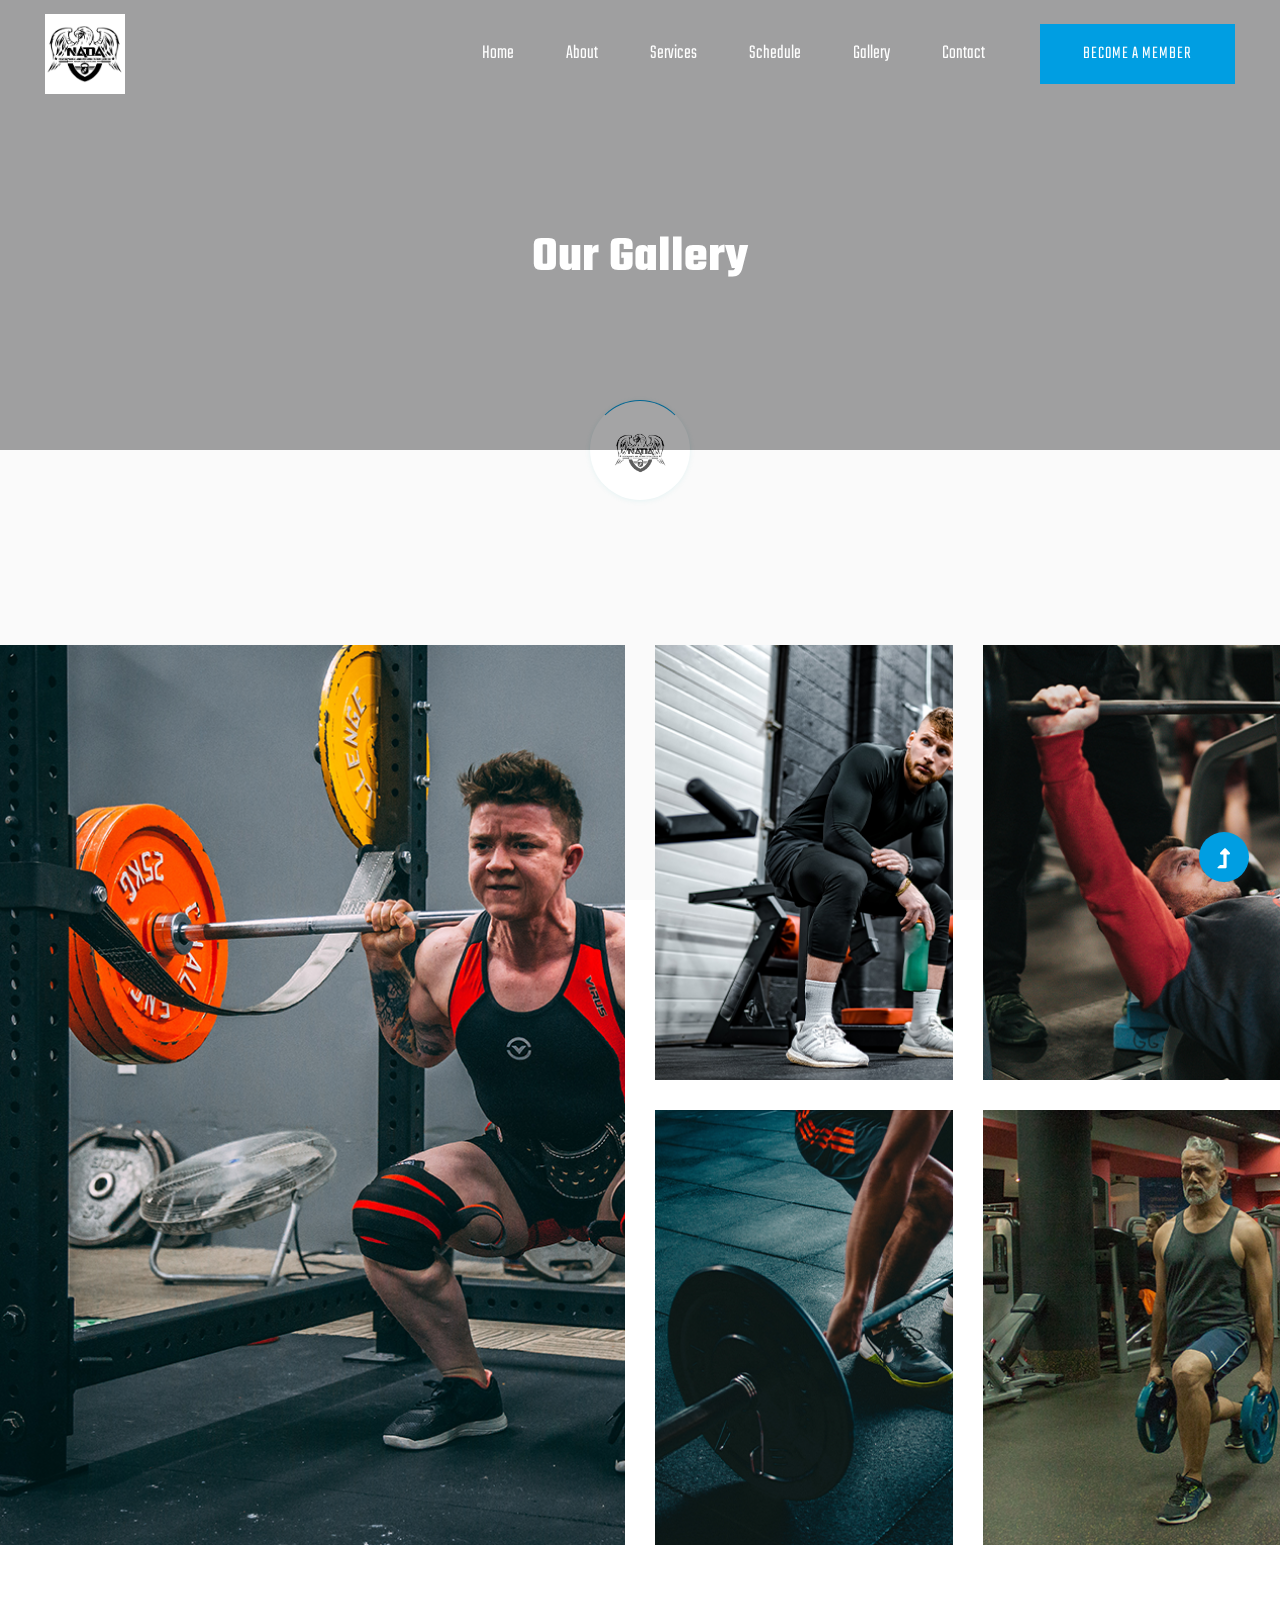
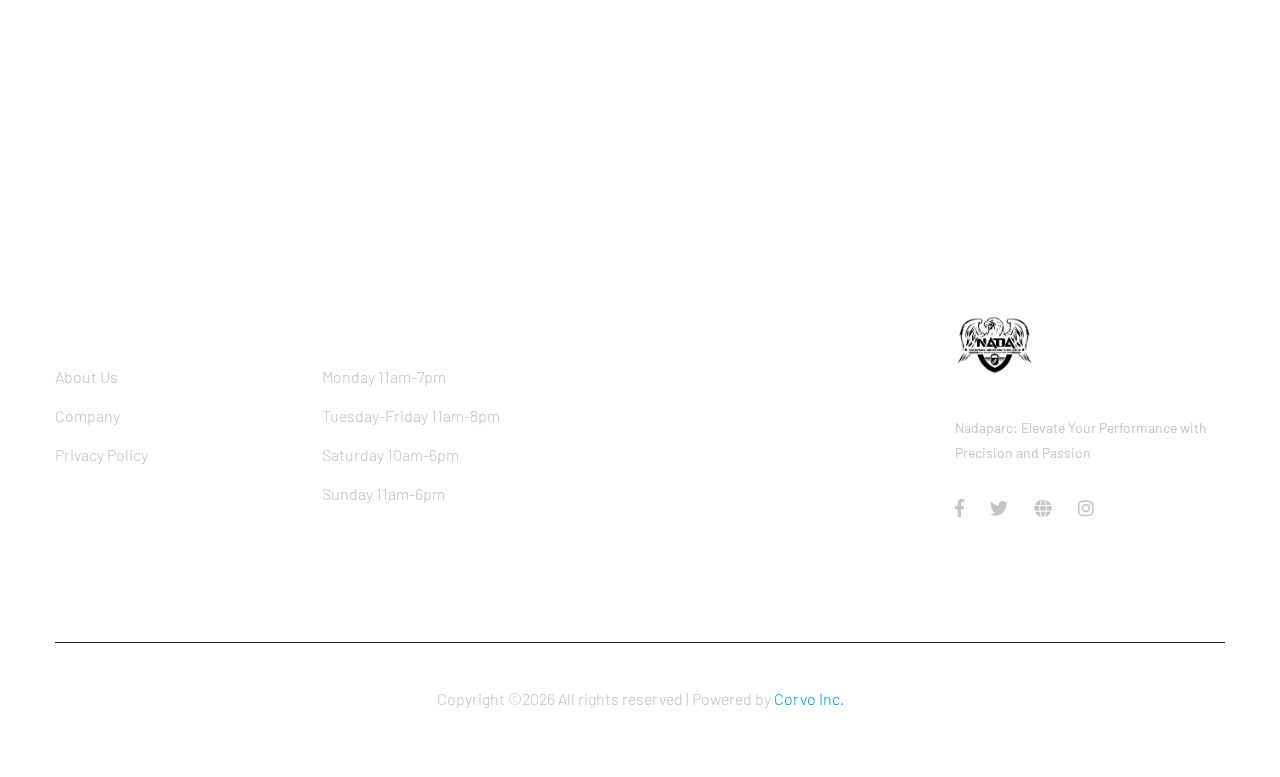
<file: gallery.html>
<!doctype html>
<html class="no-js" lang="zxx">
<head>
    <meta charset="utf-8">
    <meta http-equiv="x-ua-compatible" content="ie=edge">
    <title> NADA Performance and Rehabilitation Center </title>
    <meta name="description" content="">
    <meta name="viewport" content="width=device-width, initial-scale=1">
    <link rel="manifest" href="site.webmanifest">
    <link rel="shortcut icon" type="image/x-icon" href="assets/img/logo/logo.png">

	<!-- CSS here -->
	<link rel="stylesheet" href="assets/css/bootstrap.min.css">
	<link rel="stylesheet" href="assets/css/owl.carousel.min.css">
	<link rel="stylesheet" href="assets/css/slicknav.css">
    <link rel="stylesheet" href="assets/css/flaticon.css">
    <link rel="stylesheet" href="assets/css/gijgo.css">
    <link rel="stylesheet" href="assets/css/animate.min.css">
    <link rel="stylesheet" href="assets/css/animated-headline.css">
	<link rel="stylesheet" href="assets/css/magnific-popup.css">
	<link rel="stylesheet" href="assets/css/fontawesome-all.min.css">
	<link rel="stylesheet" href="assets/css/themify-icons.css">
	<link rel="stylesheet" href="assets/css/slick.css">
	<link rel="stylesheet" href="assets/css/nice-select.css">
	<link rel="stylesheet" href="assets/css/style.css">
</head>
<body>
    <!-- ? Preloader Start -->
    <div id="preloader-active">
        <div class="preloader d-flex align-items-center justify-content-center">
            <div class="preloader-inner position-relative">
                <div class="preloader-circle"></div>
                <div class="preloader-img pere-text">
                    <img src="assets/img/logo/logo.png" alt="">
                </div>
            </div>
        </div>
    </div>
    <!-- Preloader Start -->
    <header>
        <!--? Header Start -->
        <div class="header-area header-transparent">
            <div class="main-header header-sticky">
                <div class="container-fluid">
                    <div class="row align-items-center">
                        <!-- Logo -->
                        <div class="col-xl-2 col-lg-2 col-md-1">
                            <div class="logo">
                                <a href="index.html"><img src="assets/img/logo/logo.png"width="80" height="80"  alt=""></a>
                            </div>
                        </div>
                        <div class="col-xl-10 col-lg-10 col-md-10">
                            <div class="menu-main d-flex align-items-center justify-content-end">
                                <!-- Main-menu -->
                                <div class="main-menu f-right d-none d-lg-block">
                                    <nav>
                                        <ul id="navigation">
                                            <li><a href="index.html">Home</a></li>
                                            <li><a href="about.html">About</a></li>
                                            <li><a href="services.html">Services</a></li>
                                            <li><a href="schedule.html">schedule</a></li>
                                            <li><a href="gallery.html">gallery</a></li>
                                            <!-- <li><a href="blog.html">Blog</a>
                                                <ul class="submenu">
                                                    <li><a href="blog.html">Blog</a></li>
                                                    <li><a href="blog_details.html">Blog Details</a></li>
                                                    <li><a href="elements.html">Element</a></li>
                                                </ul>
                                            </li> -->
                                            <li><a href="contact.html">Contact</a></li>
                                        </ul>
                                    </nav>
                                </div>
                                <div class="header-right-btn f-right d-none d-lg-block ml-30">
                                    <a href="from.html" class="btn header-btn">BECOME A MEMBER</a>
                                </div>
                            </div>
                        </div>   
                        <!-- Mobile Menu -->
                        <div class="col-12">
                            <div class="mobile_menu d-block d-lg-none"></div>
                        </div>
                    </div>
                </div>
            </div>
        </div>
        <!-- Header End -->
    </header>
    <main>
        <!--? Hero Start -->
        <div class="slider-area2">
            <div class="slider-height2 d-flex align-items-center">
                <div class="container">
                    <div class="row">
                        <div class="col-xl-12">
                            <div class="hero-cap hero-cap2 text-center pt-70">
                                <h2>our gallery</h2>
                            </div>
                        </div>
                    </div>
                </div>
            </div>
        </div>
        <!-- Hero End -->
        <!--? Gallery Area Start -->
        <div class="gallery-area section-padding30">
            <div class="container-fluid p-0 fix">
                <div class="row">
                    <div class="col-lg-6">
                        <div class="box snake mb-30">
                            <div class="gallery-img big-img" style="background-image: url(assets/img/gallery/gallery1.png);"></div>
                            <div class="overlay">
                                <div class="overlay-content">
                                    <a href="gallery.html"><i class="ti-arrow-top-right"></i></a>
                                    <h3>Gallery</h3>
                                    <p>Fitness, Body</p>
                                </div>
                            </div>
                        </div>
                    </div>
                    <div class="col-lg-6">
                        <div class="row">
                            <div class="col-lg-6 col-md-6 col-sm-6">
                                <div class="box snake mb-30">
                                    <div class="gallery-img small-img" style="background-image: url(assets/img/gallery/gallery2.png);"></div>
                                    <div class="overlay">
                                        <div class="overlay-content">
                                            <a href="gallery.html"><i class="ti-arrow-top-right"></i></a>
                                            <h3>Gallery</h3>
                                            <p>Fitness, Body</p>
                                        </div>
                                    </div>
                                </div>
                            </div>
                            <div class="col-lg-6 col-md-6 col-sm-6">
                                <div class="box snake mb-30">
                                    <div class="gallery-img small-img" style="background-image: url(assets/img/gallery/gallery3.png);"></div>
                                    <div class="overlay">
                                        <div class="overlay-content">
                                            <a href="gallery.html"><i class="ti-arrow-top-right"></i></a>
                                            <h3>Gallery</h3>
                                            <p>Fitness, Body</p>
                                        </div>
                                    </div>
                                </div>
                            </div>
                            <div class="col-lg-6 col-md-6 col-sm-6">
                                <div class="box snake mb-30">
                                    <div class="gallery-img small-img" style="background-image: url(assets/img/gallery/gallery4.png);"></div>
                                    <div class="overlay">
                                        <div class="overlay-content">
                                            <a href="gallery.html"><i class="ti-arrow-top-right"></i></a>
                                            <h3>Gallery</h3>
                                            <p>Fitness, Body</p>
                                        </div>
                                    </div>
                                </div>
                            </div>
                            <div class="col-lg-6 col-md-6 col-sm-6">
                                <div class="box snake mb-30">
                                    <div class="gallery-img small-img" style="background-image: url(assets/img/gallery/gallery5.png);"></div>
                                    <div class="overlay">
                                        <div class="overlay-content">
                                            <a href="gallery.html"><i class="ti-arrow-top-right"></i></a>
                                            <h3>Gallery</h3>
                                            <p>Fitness, Body</p>
                                        </div>
                                    </div>
                                </div>
                            </div>
                        </div>
                    </div>
                </div>
            </div>
        </div>
        <!-- Gallery Area End -->
    </main>
    <footer>
        <!--? Footer Start-->
        <div class="footer-area section-bg" data-background="assets/img/gallery/section_bg03.png">
            <div class="container">
                <div class="footer-top footer-padding">
                    <!-- Footer Menu -->
                    <div class="row d-flex justify-content-between">
                        <div class="col-xl-2 col-lg-2 col-md-4 col-sm-6">
                            <div class="single-footer-caption mb-50">
                                <div class="footer-tittle">
                                    <h4>COMPANY</h4>
                                    <ul>
                                        <li><a href="#">About Us</a></li>
                                        <li><a href="#">Company</a></li>
                                        
                                        <li><a href="#"> Privacy Policy</a></li>
                                    </ul>
                                </div>
                            </div>
                        </div>
                        <div class="col-xl-3 col-lg-3 col-md-4 col-sm-6">
                            <div class="single-footer-caption mb-50">
                                <div class="footer-tittle">
                                    <h4>Open hour</h4>
                                    <ul>
                                        <li><a href="#">Monday 11am-7pm</a></li>
                                        <li><a href="#"> Tuesday-Friday 11am-8pm</a></li>
                                        <li><a href="#"> Saturday 10am-6pm</a></li>
                                        <li><a href="#"> Sunday 11am-6pm</a></li>
                                    </ul>
                                </div>
                            </div>
                        </div>
                        <div class="col-xl-2 col-lg-3 col-md-4 col-sm-6">
                            <div class="single-footer-caption mb-50">
                                <div class="footer-tittle">
                                    
                                </div>
                            </div>
                        </div>
                        <div class="col-xl-3 col-lg-4 col-md-5 col-sm-6">
                            <div class="single-footer-caption mb-50">
                                <!-- logo -->
                                <div class="footer-logo">
                                    <a href="index.html"><img src="assets/img/logo/logo.png" width="80" height="80"  alt=""></a>
                                </div>
                                <div class="footer-tittle">
                                    <div class="footer-pera">
                                        <p class="info1">Nadaparc: Elevate Your Performance with Precision and Passion</p>
                                    </div>
                                </div>
                                <!-- Footer Social -->
                                <div class="footer-social ">
                                    <a href="https://www.facebook.com/profile.php?id=100071037138294"><i class="fab fa-facebook-f"></i></a>
                                    <a href=""><i class="fab fa-twitter"></i></a>
                                    <a href="#"><i class="fas fa-globe"></i></a>
                                     <a href="https://www.instagram.com/nada.parc/"><i class="fab fa-instagram"></i></a>
                                </div>
                            </div>
                        </div>
                    </div>
                </div>
                <!-- Footer Bottom -->
                <div class="footer-bottom">
                    <div class="row d-flex align-items-center">
                        <div class="col-lg-12">
                            <div class="footer-copy-right text-center">
                                <p><!-- Link back to Corvo Inc. can't be removed. Template is licensed under CC BY 3.0. -->
  Copyright &copy;<script>document.write(new Date().getFullYear());</script> All rights reserved | Powered  by <a href="" target="_blank">Corvo Inc.</a>
  <!-- Link back to Corvo Inc. can't be removed. Template is licensed under CC BY 3.0. --></p>
                            </div>
                        </div>
                    </div>
                </div>
            </div>
        </div>
        <!-- Footer End-->
    </footer>
    <!-- Scroll Up -->
    <div id="back-top" >
        <a title="Go to Top" href="#"> <i class="fas fa-level-up-alt"></i></a>
    </div>

    <!-- JS here -->

    <script src="./assets/js/vendor/modernizr-3.5.0.min.js"></script>
    <!-- Jquery, Popper, Bootstrap -->
    <script src="./assets/js/vendor/jquery-1.12.4.min.js"></script>
    <script src="./assets/js/popper.min.js"></script>
    <script src="./assets/js/bootstrap.min.js"></script>
    <!-- Jquery Mobile Menu -->
    <script src="./assets/js/jquery.slicknav.min.js"></script>

    <!-- Jquery Slick , Owl-Carousel Plugins -->
    <script src="./assets/js/owl.carousel.min.js"></script>
    <script src="./assets/js/slick.min.js"></script>
    <!-- One Page, Animated-HeadLin -->
    <script src="./assets/js/wow.min.js"></script>
    <script src="./assets/js/animated.headline.js"></script>
    <script src="./assets/js/jquery.magnific-popup.js"></script>

    <!-- Date Picker -->
    <script src="./assets/js/gijgo.min.js"></script>
    <!-- Nice-select, sticky -->
    <script src="./assets/js/jquery.nice-select.min.js"></script>
    <script src="./assets/js/jquery.sticky.js"></script>
    
    <!-- counter , waypoint -->
    <script src="./assets/js/jquery.counterup.min.js"></script>
    <script src="./assets/js/waypoints.min.js"></script>
    <script src="./assets/js/jquery.countdown.min.js"></script>


    <script src="./assets/js/hover-direction-snake.min.js"></script>

    <!-- contact js -->
    <script src="./assets/js/contact.js"></script>
    <script src="./assets/js/jquery.form.js"></script>
    <script src="./assets/js/jquery.validate.min.js"></script>
    <script src="./assets/js/mail-script.js"></script>
    <script src="./assets/js/jquery.ajaxchimp.min.js"></script>
    
    <!-- Jquery Plugins, main Jquery -->	
    <script src="./assets/js/plugins.js"></script>
    <script src="./assets/js/main.js"></script>
    
    </body>
</html>
</file>
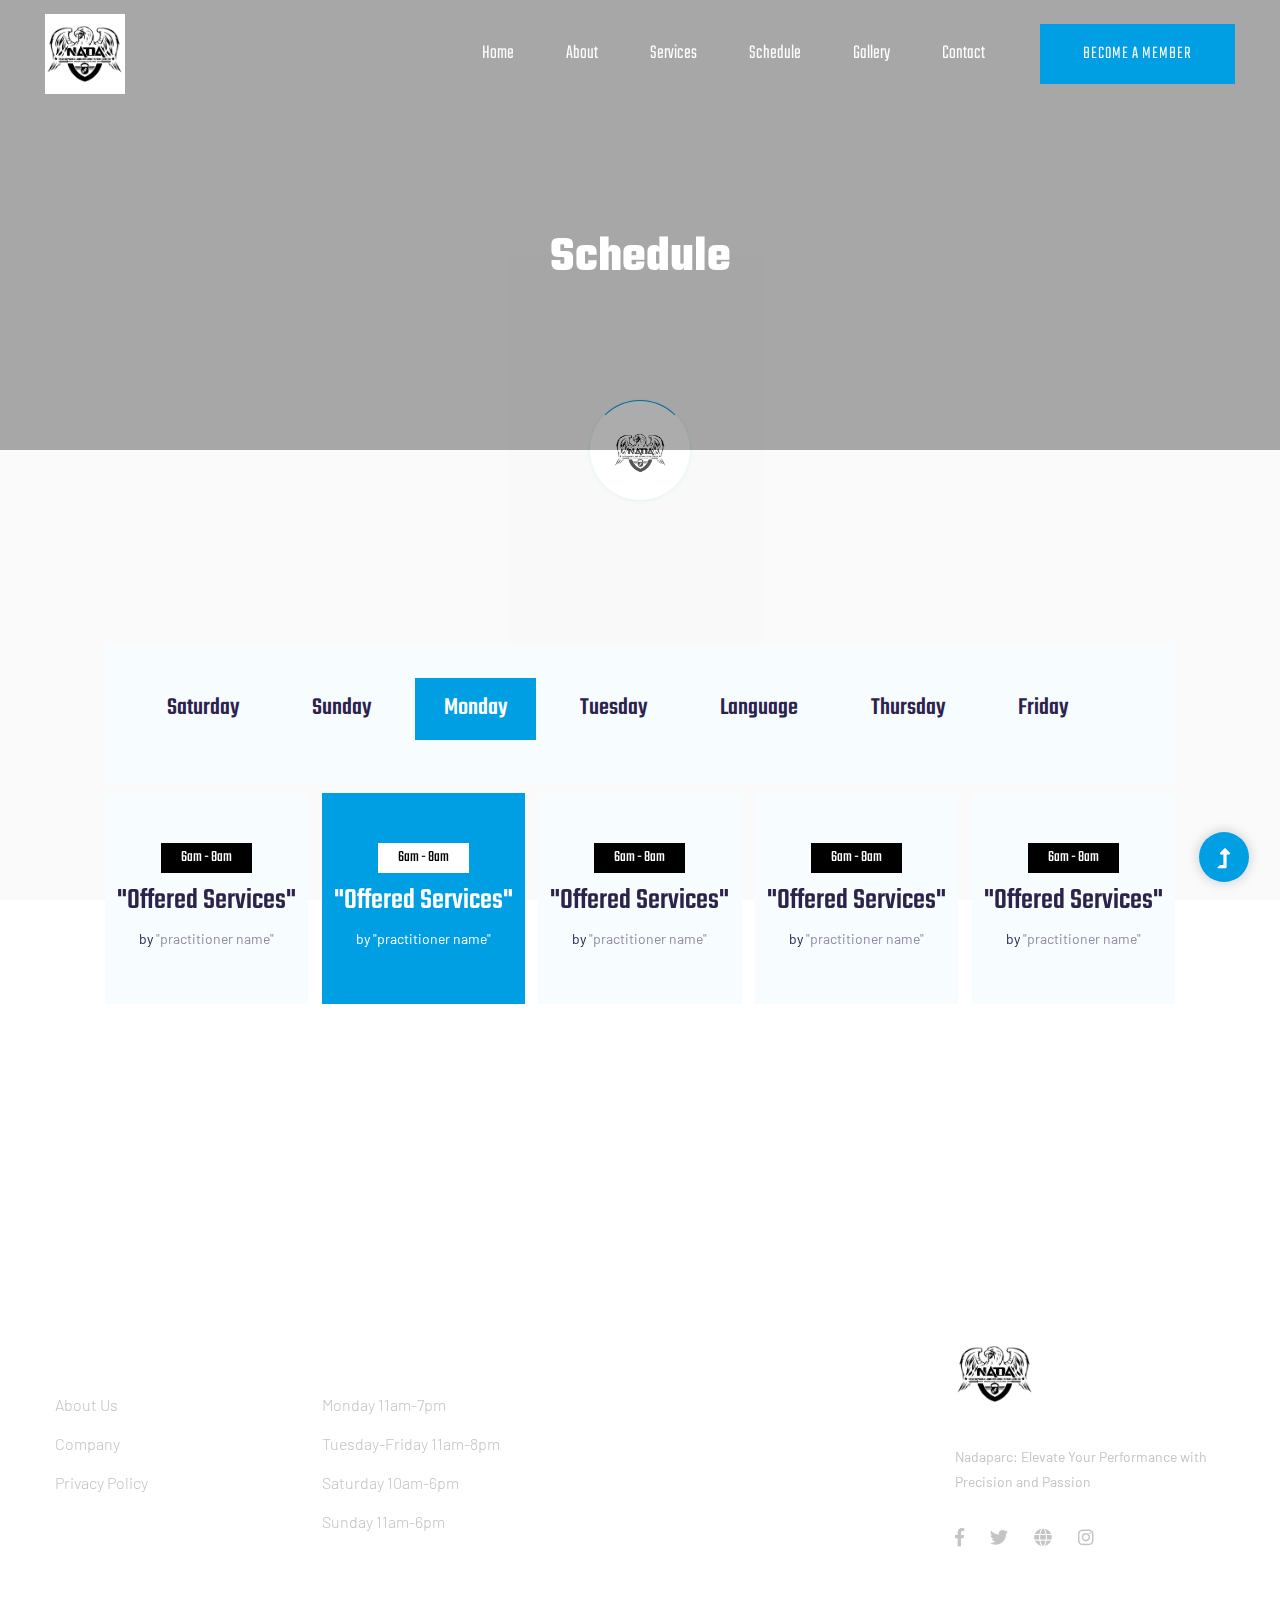
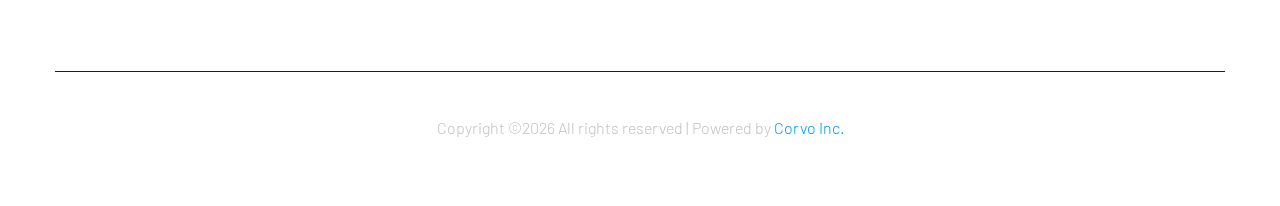
<file: schedule.html>
<!doctype html>
<html class="no-js" lang="zxx">
<head>
    <meta charset="utf-8">
    <meta http-equiv="x-ua-compatible" content="ie=edge">
    <title> NADA Performance and Rehabilitation Center </title>
    <meta name="description" content="">
    <meta name="viewport" content="width=device-width, initial-scale=1">
    <link rel="manifest" href="site.webmanifest">
    <link rel="shortcut icon" type="image/x-icon" href="assets/img/logo/logo.png">

	<!-- CSS here -->
	<link rel="stylesheet" href="assets/css/bootstrap.min.css">
	<link rel="stylesheet" href="assets/css/owl.carousel.min.css">
	<link rel="stylesheet" href="assets/css/slicknav.css">
    <link rel="stylesheet" href="assets/css/flaticon.css">
    <link rel="stylesheet" href="assets/css/gijgo.css">
    <link rel="stylesheet" href="assets/css/animate.min.css">
    <link rel="stylesheet" href="assets/css/animated-headline.css">
	<link rel="stylesheet" href="assets/css/magnific-popup.css">
	<link rel="stylesheet" href="assets/css/fontawesome-all.min.css">
	<link rel="stylesheet" href="assets/css/themify-icons.css">
	<link rel="stylesheet" href="assets/css/slick.css">
	<link rel="stylesheet" href="assets/css/nice-select.css">
	<link rel="stylesheet" href="assets/css/style.css">
</head>
<body>
    <!-- ? Preloader Start -->
    <div id="preloader-active">
        <div class="preloader d-flex align-items-center justify-content-center">
            <div class="preloader-inner position-relative">
                <div class="preloader-circle"></div>
                <div class="preloader-img pere-text">
                    <img src="assets/img/logo/logo.png" alt="">
                </div>
            </div>
        </div>
    </div>
    <!-- Preloader Start -->
    <header>
        <!--? Header Start -->
        <div class="header-area header-transparent">
            <div class="main-header header-sticky">
                <div class="container-fluid">
                    <div class="row align-items-center">
                        <!-- Logo -->
                        <div class="col-xl-2 col-lg-2 col-md-1">
                            <div class="logo">
                                <a href="index.html"><img src="assets/img/logo/logo.png" width="80" height="80" alt=""></a>
                            </div>
                        </div>
                        <div class="col-xl-10 col-lg-10 col-md-10">
                            <div class="menu-main d-flex align-items-center justify-content-end">
                                <!-- Main-menu -->
                                <div class="main-menu f-right d-none d-lg-block">
                                    <nav>
                                        <ul id="navigation">
                                            <li><a href="index.html">Home</a></li>
                                            <li><a href="about.html">About</a></li>
                                            <li><a href="services.html">Services</a></li>
                                            <li><a href="schedule.html">schedule</a></li>
                                            <li><a href="gallery.html">gallery</a></li>
                                            <!-- <li><a href="blog.html">Blog</a>
                                                <ul class="submenu">
                                                    <li><a href="blog.html">Blog</a></li>
                                                    <li><a href="blog_details.html">Blog Details</a></li>
                                                    <li><a href="elements.html">Element</a></li>
                                                </ul>
                                            </li> -->
                                            <li><a href="contact.html">Contact</a></li>
                                        </ul>
                                    </nav>
                                </div>
                                <div class="header-right-btn f-right d-none d-lg-block ml-30">
                                    <a href="from.html" class="btn header-btn">BECOME A MEMBER</a>
                                </div>
                            </div>
                        </div>   
                        <!-- Mobile Menu -->
                        <div class="col-12">
                            <div class="mobile_menu d-block d-lg-none"></div>
                        </div>
                    </div>
                </div>
            </div>
        </div>
        <!-- Header End -->
    </header>
    <main>
        <!--? Hero Start -->
        <div class="slider-area2">
            <div class="slider-height2 d-flex align-items-center">
                <div class="container">
                    <div class="row">
                        <div class="col-xl-12">
                            <div class="hero-cap hero-cap2 text-center pt-70">
                                <h2>Schedule</h2>
                            </div>
                        </div>
                    </div>
                </div>
            </div>
        </div>
        <!-- Hero End -->
        <!--? Date Tabs Start -->
        <section class="date-tabs section-padding30">
            <div class="container">
                <!-- Heading & Nav Button -->
                <div class="row justify-content-center mb-10">
                    <div class="col-lg-11">
                        <div class="properties__button">
                            <!--Nav Button  -->                                            
                            <nav>      
                                <div class="nav nav-tabs" id="nav-tab" role="tablist">
                                    <a class="nav-item nav-link" id="nav-home-tab" data-toggle="tab" href="#nav-home" role="tab" aria-controls="nav-home" aria-selected="true">Saturday</a>
                                    <a class="nav-item nav-link" id="nav-profile-tab" data-toggle="tab" href="#nav-profile" role="tab" aria-controls="nav-profile" aria-selected="false">Sunday</a>
                                    <a class="nav-item nav-link active" id="nav-contact-tab" data-toggle="tab" href="#nav-contact" role="tab" aria-controls="nav-contact" aria-selected="false">Monday</a>
                                    <a class="nav-item nav-link" id="nav-last-tab" data-toggle="tab" href="#nav-last" role="tab" aria-controls="nav-contact" aria-selected="false">Tuesday</a>
                                    <a class="nav-item nav-link" id="nav-Sports" data-toggle="tab" href="#nav-nav-Sport" role="tab" aria-controls="nav-contact" aria-selected="false">Language</a>
                                    <a class="nav-item nav-link" id="nav-six" data-toggle="tab" href="#nav-nav-six" role="tab" aria-controls="nav-contact" aria-selected="false">Thursday</a>
                                    <a class="nav-item nav-link" id="nav-seven" data-toggle="tab" href="#nav-nav-seven" role="tab" aria-controls="nav-seven" aria-selected="false">Friday</a>
                                </div>
                            </nav>
                            <!--End Nav Button  -->
                        </div>
                    </div>
                </div>
                <!-- Tab content -->
                <div class="row justify-content-center">
                    <div class="col-lg-11">
                        <!-- Nav Card -->
                        <div class="tab-content" id="nav-tabContent">
                            <!--  one -->
                            <div class="tab-pane fade" id="nav-home" role="tabpanel" aria-labelledby="nav-home-tab">       
                                <div class="row">
                                    <div class="col-12">
                                        <div class="tab-wrapper">
                                            <!-- single -->
                                            <div class="single-box">
                                                <div class="single-caption text-center">
                                                    <div class="caption">
                                                        <span>6am - 8am</span>
                                                        <h3>"Offered Services"</h3>
                                                        <p><span>by</span> "practitioner name"</p>
                                                    </div>
                                                </div>
                                            </div>
                                            <!-- single -->
                                            <div class="single-box">
                                                <div class="single-caption text-center">
                                                <div class="caption">
                                                    <span>6am - 8am</span>
                                                    <h3>"Offered Services"</h3>
                                                    <p><span>by</span> "practitioner name"</p>
                                                </div>
                                            </div> 
                                            </div>
                                            <!-- single -->
                                            <div class="single-box">
                                                <div class="single-caption active text-center">
                                                <div class="caption">
                                                    <span>6am - 8am</span>
                                                    <h3>"Offered Services"</h3>
                                                    <p><span>by</span> "practitioner name"</p>
                                                </div>
                                            </div>
                                            </div>
                                            <!-- single -->
                                            <div class="single-box">
                                                <div class="single-caption text-center">
                                                <div class="caption">
                                                    <span>6am - 8am</span>
                                                    <h3>"Offered Services"</h3>
                                                    <p><span>by</span> "practitioner name"</p>
                                                </div>
                                                </div>
                                            </div>
                                            <!-- single -->
                                            <div class="single-box">
                                                <div class="single-caption text-center">
                                                <div class="caption">
                                                    <span>6am - 8am</span>
                                                    <h3>"Offered Services"</h3>
                                                    <p><span>by</span> "practitioner name"</p>
                                                </div>
                                                </div>
                                            </div>
                                        </div>
                                    </div>
                                </div>
                            </div>
                            <!--  Two -->
                            <div class="tab-pane fade" id="nav-profile" role="tabpanel" aria-labelledby="nav-profile-tab">
                                <div class="row">
                                    <div class="col-12">
                                        <div class="tab-wrapper">
                                            <!-- single -->
                                            <div class="single-box">
                                                <div class="single-caption active text-center">
                                                <div class="caption">
                                                    <span>6am - 8am</span>
                                                    <h3>"Offered Services"</h3>
                                                    <p><span>by</span> "practitioner name"</p>
                                                </div>
                                                </div>
                                            </div>
                                            <!-- single -->
                                            <div class="single-box">
                                                <div class="single-caption text-center">
                                                <div class="caption">
                                                    <span>6am - 8am</span>
                                                    <h3>"Offered Services"</h3>
                                                    <p><span>by</span> "practitioner name"</p>
                                                </div>
                                                </div>
                                            </div>
                                            <!-- single -->
                                            <div class="single-box">
                                                <div class="single-caption text-center">
                                                <div class="caption">
                                                    <span>6am - 8am</span>
                                                    <h3>"Offered Services"</h3>
                                                    <p><span>by</span> "practitioner name"</p>
                                                </div>
                                                </div>
                                            </div>
                                            <!-- single -->
                                            <div class="single-box">
                                                <div class="single-caption text-center">
                                                <div class="caption">
                                                    <span>6am - 8am</span>
                                                    <h3>"Offered Services"</h3>
                                                    <p><span>by</span> "practitioner name"</p>
                                                </div>
                                                </div>
                                            </div>
                                            <!-- single -->
                                            <div class="single-box">
                                                <div class="single-caption text-center">
                                                <div class="caption">
                                                    <span>6am - 8am</span>
                                                    <h3>"Offered Services"</h3>
                                                    <p><span>by</span> "practitioner name"</p>
                                                </div>
                                                </div>
                                            </div>
                                        </div>
                                    </div>
                                </div>
                            </div>
                            <!--  Three -->
                            <div class="tab-pane fade show active" id="nav-contact" role="tabpanel" aria-labelledby="nav-contact-tab">
                                <div class="row">
                                    <div class="col-12">
                                        <div class="tab-wrapper">
                                            <!-- single -->
                                            <div class="single-box">
                                                <div class="single-caption text-center">
                                                <div class="caption">
                                                    <span>6am - 8am</span>
                                                    <h3>"Offered Services"</h3>
                                                    <p><span>by</span> "practitioner name"</p>
                                                </div>
                                                </div>
                                            </div>
                                            <!-- single -->
                                            <div class="single-box">
                                                <div class="single-caption active text-center">
                                                <div class="caption">
                                                    <span>6am - 8am</span>
                                                    <h3>"Offered Services"</h3>
                                                    <p><span>by</span> "practitioner name"</p>
                                                </div>
                                                </div>
                                            </div>
                                            <!-- single -->
                                            <div class="single-box">
                                                <div class="single-caption text-center">
                                                <div class="caption">
                                                    <span>6am - 8am</span>
                                                    <h3>"Offered Services"</h3>
                                                    <p><span>by</span> "practitioner name"</p>
                                                </div>
                                                </div>
                                            </div>
                                            <!-- single -->
                                            <div class="single-box">
                                                <div class="single-caption text-center">
                                                <div class="caption">
                                                    <span>6am - 8am</span>
                                                    <h3>"Offered Services"</h3>
                                                    <p><span>by</span> "practitioner name"</p>
                                                </div>
                                                </div>
                                            </div>
                                            <!-- single -->
                                            <div class="single-box">
                                                <div class="single-caption text-center">
                                                <div class="caption">
                                                    <span>6am - 8am</span>
                                                    <h3>"Offered Services"</h3>
                                                    <p><span>by</span> "practitioner name"</p>
                                                </div>
                                                </div>
                                            </div>
                                        </div>
                                    </div>
                                </div>
                            </div>
                            <!--  Fur -->
                            <div class="tab-pane fade" id="nav-last" role="tabpanel" aria-labelledby="nav-last-tab">
                                <div class="row">
                                    <div class="col-12">
                                        <div class="tab-wrapper">
                                            <!-- single -->
                                            <div class="single-box">
                                                <div class="single-caption text-center">
                                                <div class="caption">
                                                    <span>6am - 8am</span>
                                                    <h3>"Offered Services"</h3>
                                                    <p><span>by</span> "practitioner name"</p>
                                                </div>
                                                </div>
                                            </div>
                                            <!-- single -->
                                            <div class="single-box">
                                                <div class="single-caption text-center">
                                                <div class="caption">
                                                    <span>6am - 8am</span>
                                                    <h3>"Offered Services"</h3>
                                                    <p><span>by</span> "practitioner name"</p>
                                                </div>
                                                </div>
                                            </div>
                                            <!-- single -->
                                            <div class="single-box">
                                                <div class="single-caption active text-center">
                                                <div class="caption">
                                                    <span>6am - 8am</span>
                                                    <h3>"Offered Services"</h3>
                                                    <p><span>by</span> "practitioner name"</p>
                                                </div>
                                                </div>
                                            </div>
                                            <!-- single -->
                                            <div class="single-box">
                                                <div class="single-caption text-center">
                                                <div class="caption">
                                                    <span>6am - 8am</span>
                                                    <h3>"Offered Services"</h3>
                                                    <p><span>by</span> "practitioner name"</p>
                                                </div>
                                                </div>
                                            </div>
                                            <!-- single -->
                                            <div class="single-box">
                                                <div class="single-caption text-center">
                                                <div class="caption">
                                                    <span>6am - 8am</span>
                                                    <h3>"Offered Services"</h3>
                                                    <p><span>by</span> "practitioner name"</p>
                                                </div>
                                                </div>
                                            </div>
                                        </div>
                                    </div>
                                </div>
                            </div>
                            <!--  Five -->
                            <div class="tab-pane fade" id="nav-nav-Sport" role="tabpanel" aria-labelledby="nav-Sports">
                                <div class="row">
                                    <div class="col-12">
                                        <div class="tab-wrapper">
                                            <!-- single -->
                                            <div class="single-box">
                                                <div class="single-caption active text-center">
                                                <div class="caption">
                                                    <span>6am - 8am</span>
                                                    <h3>"Offered Services"</h3>
                                                    <p><span>by</span> "practitioner name"</p>
                                                </div>
                                                </div>
                                            </div>
                                            <!-- single -->
                                            <div class="single-box">
                                                <div class="single-caption text-center">
                                                <div class="caption">
                                                    <span>6am - 8am</span>
                                                    <h3>"Offered Services"</h3>
                                                    <p><span>by</span> "practitioner name"</p>
                                                </div>
                                                </div>
                                            </div>
                                            <!-- single -->
                                            <div class="single-box">
                                                <div class="single-caption text-center">
                                                <div class="caption">
                                                    <span>6am - 8am</span>
                                                    <h3>"Offered Services"</h3>
                                                    <p><span>by</span> "practitioner name"</p>
                                                </div>
                                                </div>
                                            </div>
                                            <!-- single -->
                                            <div class="single-box">
                                                <div class="single-caption text-center">
                                                <div class="caption">
                                                    <span>6am - 8am</span>
                                                    <h3>"Offered Services"</h3>
                                                    <p><span>by</span> "practitioner name"</p>
                                                </div>
                                                </div>
                                            </div>
                                            <!-- single -->
                                            <div class="single-box">
                                                <div class="single-caption text-center">
                                                <div class="caption">
                                                    <span>6am - 8am</span>
                                                    <h3>"Offered Services"</h3>
                                                    <p><span>by</span> "practitioner name"</p>
                                                </div>
                                                </div>
                                            </div>
                                        </div>
                                    </div>
                                </div>
                            </div>
                            <!--  Six -->
                            <div class="tab-pane fade" id="nav-nav-six" role="tabpanel" aria-labelledby="nav-six">
                                <div class="row">
                                    <div class="col-12">
                                        <div class="tab-wrapper">
                                            <!-- single -->
                                            <div class="single-box">
                                                <div class="single-caption text-center">
                                                <div class="caption">
                                                    <span>6am - 8am</span>
                                                    <h3>"Offered Services"</h3>
                                                    <p><span>by</span> "practitioner name"</p>
                                                </div>
                                                </div>
                                            </div>
                                            <!-- single -->
                                            <div class="single-box">
                                                <div class="single-caption text-center">
                                                <div class="caption">
                                                    <span>6am - 8am</span>
                                                    <h3>"Offered Services"</h3>
                                                    <p><span>by</span> "practitioner name"</p>
                                                </div>
                                                </div>
                                            </div>
                                            <!-- single -->
                                            <div class="single-box">
                                                <div class="single-caption text-center">
                                                <div class="caption">
                                                    <span>6am - 8am</span>
                                                    <h3>"Offered Services"</h3>
                                                    <p><span>by</span> "practitioner name"</p>
                                                </div>
                                                </div>
                                            </div>
                                            <!-- single -->
                                            <div class="single-box">
                                                <div class="single-caption active text-center">
                                                <div class="caption">
                                                    <span>6am - 8am</span>
                                                    <h3>"Offered Services"</h3>
                                                    <p><span>by</span> "practitioner name"</p>
                                                </div>
                                                </div>
                                            </div>
                                            <!-- single -->
                                            <div class="single-box">
                                                <div class="single-caption text-center">
                                                <div class="caption">
                                                    <span>6am - 8am</span>
                                                    <h3>"Offered Services"</h3>
                                                    <p><span>by</span> "practitioner name"</p>
                                                </div>
                                                </div>
                                            </div>
                                        </div>
                                    </div>
                                </div>
                            </div>
                            <!--  seven -->
                            <div class="tab-pane fade" id="nav-nav-seven" role="tabpanel" aria-labelledby="nav-seven">
                                <div class="row">
                                    <div class="col-12">
                                        <div class="tab-wrapper">
                                            <!-- single -->
                                            <div class="single-box">
                                                <div class="single-caption text-center">
                                                <div class="caption">
                                                    <span>6am - 8am</span>
                                                    <h3>"Offered Services"</h3>
                                                    <p><span>by</span> "practitioner name"</p>
                                                </div>
                                                </div>
                                            </div>
                                            <!-- single -->
                                            <div class="single-box">
                                                <div class="single-caption text-center">
                                                <div class="caption">
                                                    <span>6am - 8am</span>
                                                    <h3>"Offered Services"</h3>
                                                    <p><span>by</span> "practitioner name"</p>
                                                </div>
                                                </div>
                                            </div>
                                            <!-- single -->
                                            <div class="single-box">
                                                <div class="single-caption text-center">
                                                <div class="caption">
                                                    <span>6am - 8am</span>
                                                    <h3>"Offered Services"</h3>
                                                    <p><span>by</span> "practitioner name"</p>
                                                </div>
                                                </div>
                                            </div>
                                            <!-- single -->
                                            <div class="single-box">
                                                <div class="single-caption text-center">
                                                <div class="caption">
                                                    <span>6am - 8am</span>
                                                    <h3>"Offered Services"</h3>
                                                    <p><span>by</span> "practitioner name"</p>
                                                </div>
                                                </div>
                                            </div>
                                            <!-- single -->
                                            <div class="single-box">
                                                <div class="single-caption active text-center">
                                                <div class="caption">
                                                    <span>6am - 8am</span>
                                                    <h3>"Offered Services"</h3>
                                                    <p><span>by</span> "practitioner name"</p>
                                                </div>
                                                </div>
                                            </div>
                                        </div>
                                    </div>
                                </div>
                            </div>
                        </div>
                    <!-- End Nav Card -->
                    </div>
                </div>
            </div>
        </section>
        <!-- Date Tabs End -->
    </main>
    <footer>
        <!--? Footer Start-->
        <div class="footer-area section-bg" data-background="assets/img/gallery/section_bg03.png">
            <div class="container">
                <div class="footer-top footer-padding">
                    <!-- Footer Menu -->
                    <div class="row d-flex justify-content-between">
                        <div class="col-xl-2 col-lg-2 col-md-4 col-sm-6">
                            <div class="single-footer-caption mb-50">
                                <div class="footer-tittle">
                                    <h4>COMPANY</h4>
                                    <ul>
                                        <li><a href="#">About Us</a></li>
                                        <li><a href="#">Company</a></li>
                                        
                                        <li><a href="#"> Privacy Policy</a></li>
                                    </ul>
                                </div>
                            </div>
                        </div>
                        <div class="col-xl-3 col-lg-3 col-md-4 col-sm-6">
                            <div class="single-footer-caption mb-50">
                                <div class="footer-tittle">
                                    <h4>Open hour</h4>
                                    <ul>
                                        <li><a href="#">Monday 11am-7pm</a></li>
                                        <li><a href="#"> Tuesday-Friday 11am-8pm</a></li>
                                        <li><a href="#"> Saturday 10am-6pm</a></li>
                                        <li><a href="#"> Sunday 11am-6pm</a></li>
                                    </ul>
                                </div>
                            </div>
                        </div>
                        <div class="col-xl-2 col-lg-3 col-md-4 col-sm-6">
                            <div class="single-footer-caption mb-50">
                                <div class="footer-tittle">
                                    
                                </div>
                            </div>
                        </div>
                        <div class="col-xl-3 col-lg-4 col-md-5 col-sm-6">
                            <div class="single-footer-caption mb-50">
                                <!-- logo -->
                                <div class="footer-logo">
                                    <a href="index.html"><img src="assets/img/logo/logo.png" width="80" height="80"  alt=""></a>
                                </div>
                                <div class="footer-tittle">
                                    <div class="footer-pera">
                                        <p class="info1">Nadaparc: Elevate Your Performance with Precision and Passion</p>
                                    </div>
                                </div>
                                <!-- Footer Social -->
                                <div class="footer-social ">
                                    <a href="https://www.facebook.com/profile.php?id=100071037138294"><i class="fab fa-facebook-f"></i></a>
                                    <a href=""><i class="fab fa-twitter"></i></a>
                                    <a href="#"><i class="fas fa-globe"></i></a>
                                     <a href="https://www.instagram.com/nada.parc/"><i class="fab fa-instagram"></i></a>
                                </div>
                            </div>
                        </div>
                    </div>
                </div>
                <!-- Footer Bottom -->
                <div class="footer-bottom">
                    <div class="row d-flex align-items-center">
                        <div class="col-lg-12">
                            <div class="footer-copy-right text-center">
                                <p><!-- Link back to Corvo Inc. can't be removed. Template is licensed under CC BY 3.0. -->
  Copyright &copy;<script>document.write(new Date().getFullYear());</script> All rights reserved | Powered  by <a href="" target="_blank">Corvo Inc.</a>
  <!-- Link back to Corvo Inc. can't be removed. Template is licensed under CC BY 3.0. --></p>
                            </div>
                        </div>
                    </div>
                </div>
            </div>
        </div>
        <!-- Footer End-->
    </footer>
    <!-- Scroll Up -->
    <div id="back-top" >
        <a title="Go to Top" href="#"> <i class="fas fa-level-up-alt"></i></a>
    </div>

    <!-- JS here -->

    <script src="./assets/js/vendor/modernizr-3.5.0.min.js"></script>
    <!-- Jquery, Popper, Bootstrap -->
    <script src="./assets/js/vendor/jquery-1.12.4.min.js"></script>
    <script src="./assets/js/popper.min.js"></script>
    <script src="./assets/js/bootstrap.min.js"></script>
    <!-- Jquery Mobile Menu -->
    <script src="./assets/js/jquery.slicknav.min.js"></script>

    <!-- Jquery Slick , Owl-Carousel Plugins -->
    <script src="./assets/js/owl.carousel.min.js"></script>
    <script src="./assets/js/slick.min.js"></script>
    <!-- One Page, Animated-HeadLin -->
    <script src="./assets/js/wow.min.js"></script>
    <script src="./assets/js/animated.headline.js"></script>
    <script src="./assets/js/jquery.magnific-popup.js"></script>

    <!-- Date Picker -->
    <script src="./assets/js/gijgo.min.js"></script>
    <!-- Nice-select, sticky -->
    <script src="./assets/js/jquery.nice-select.min.js"></script>
    <script src="./assets/js/jquery.sticky.js"></script>
    
    <!-- counter , waypoint -->
    <script src="./assets/js/jquery.counterup.min.js"></script>
    <script src="./assets/js/waypoints.min.js"></script>
    <script src="./assets/js/jquery.countdown.min.js"></script>
    <script src="./assets/js/hover-direction-snake.min.js"></script>

    <!-- contact js -->
    <script src="./assets/js/contact.js"></script>
    <script src="./assets/js/jquery.form.js"></script>
    <script src="./assets/js/jquery.validate.min.js"></script>
    <script src="./assets/js/mail-script.js"></script>
    <script src="./assets/js/jquery.ajaxchimp.min.js"></script>
    
    <!-- Jquery Plugins, main Jquery -->	
    <script src="./assets/js/plugins.js"></script>
    <script src="./assets/js/main.js"></script>
    
    </body>
</html>
</file>
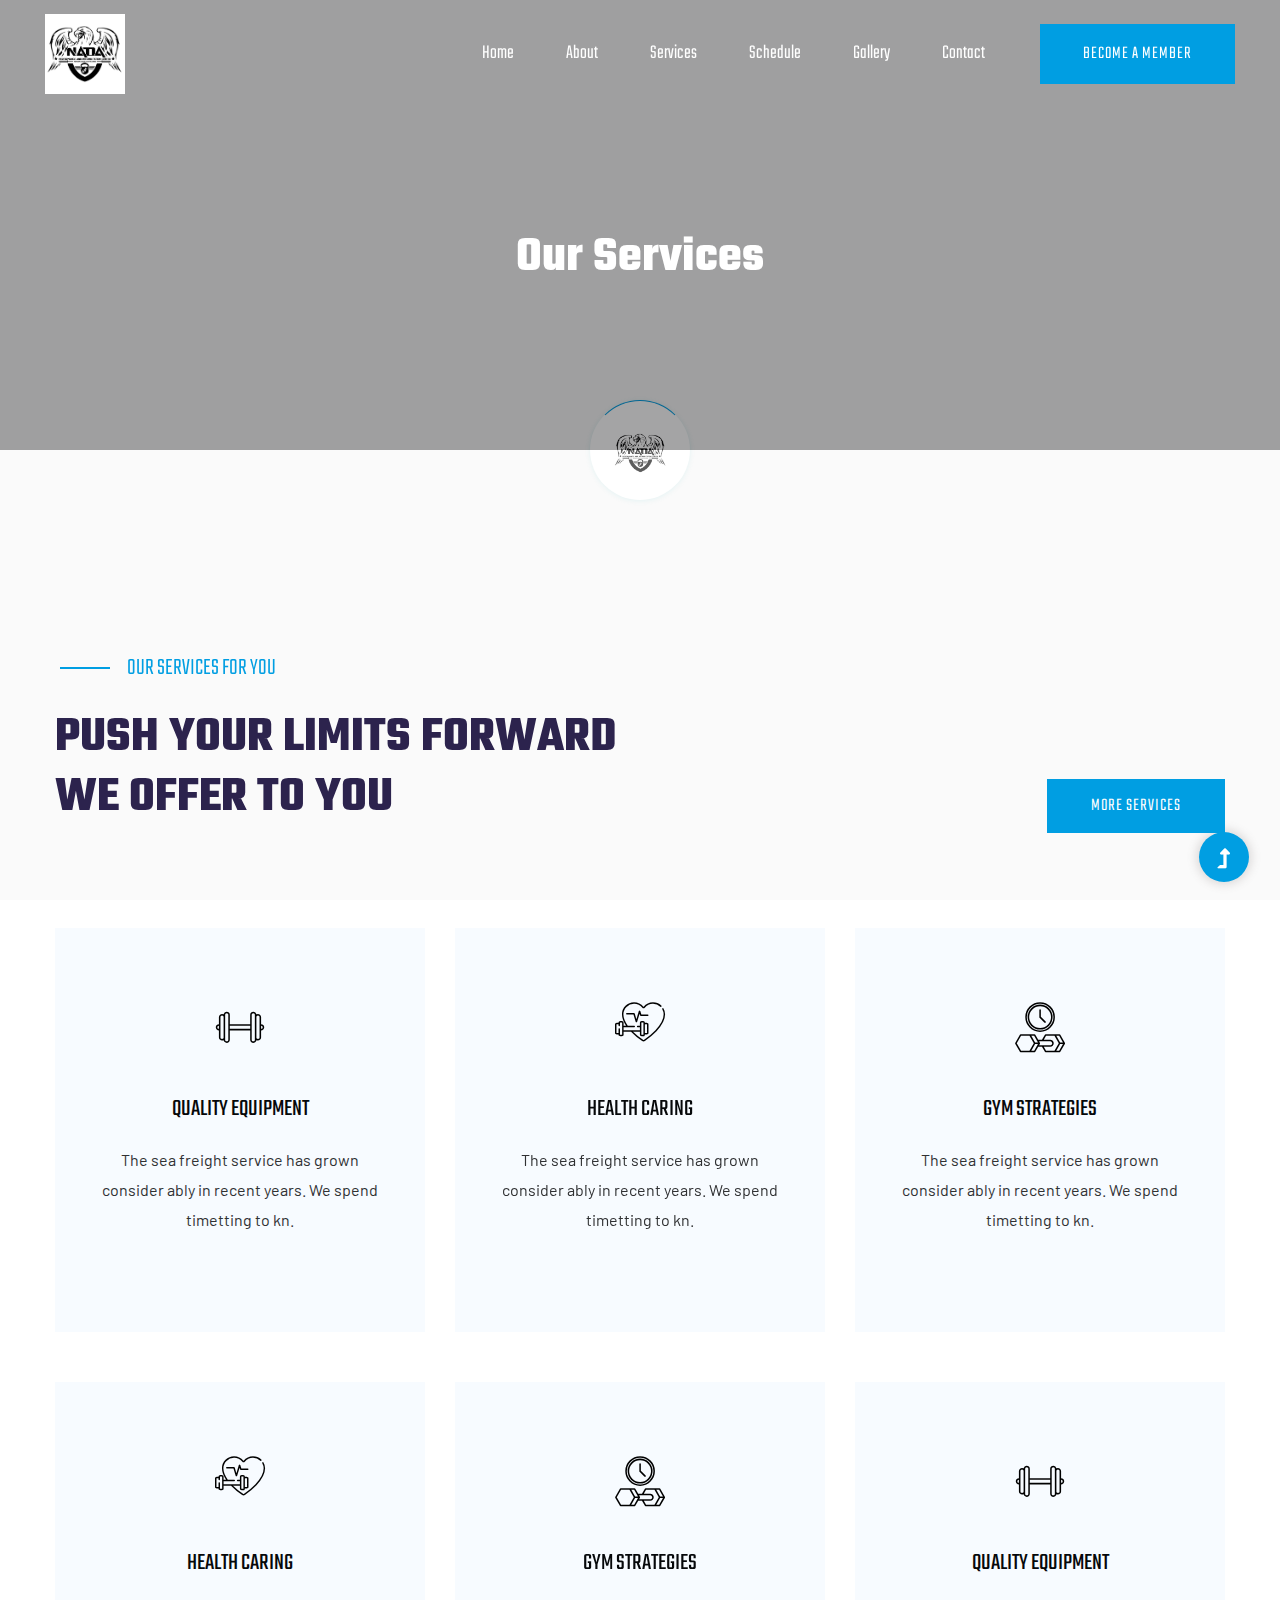
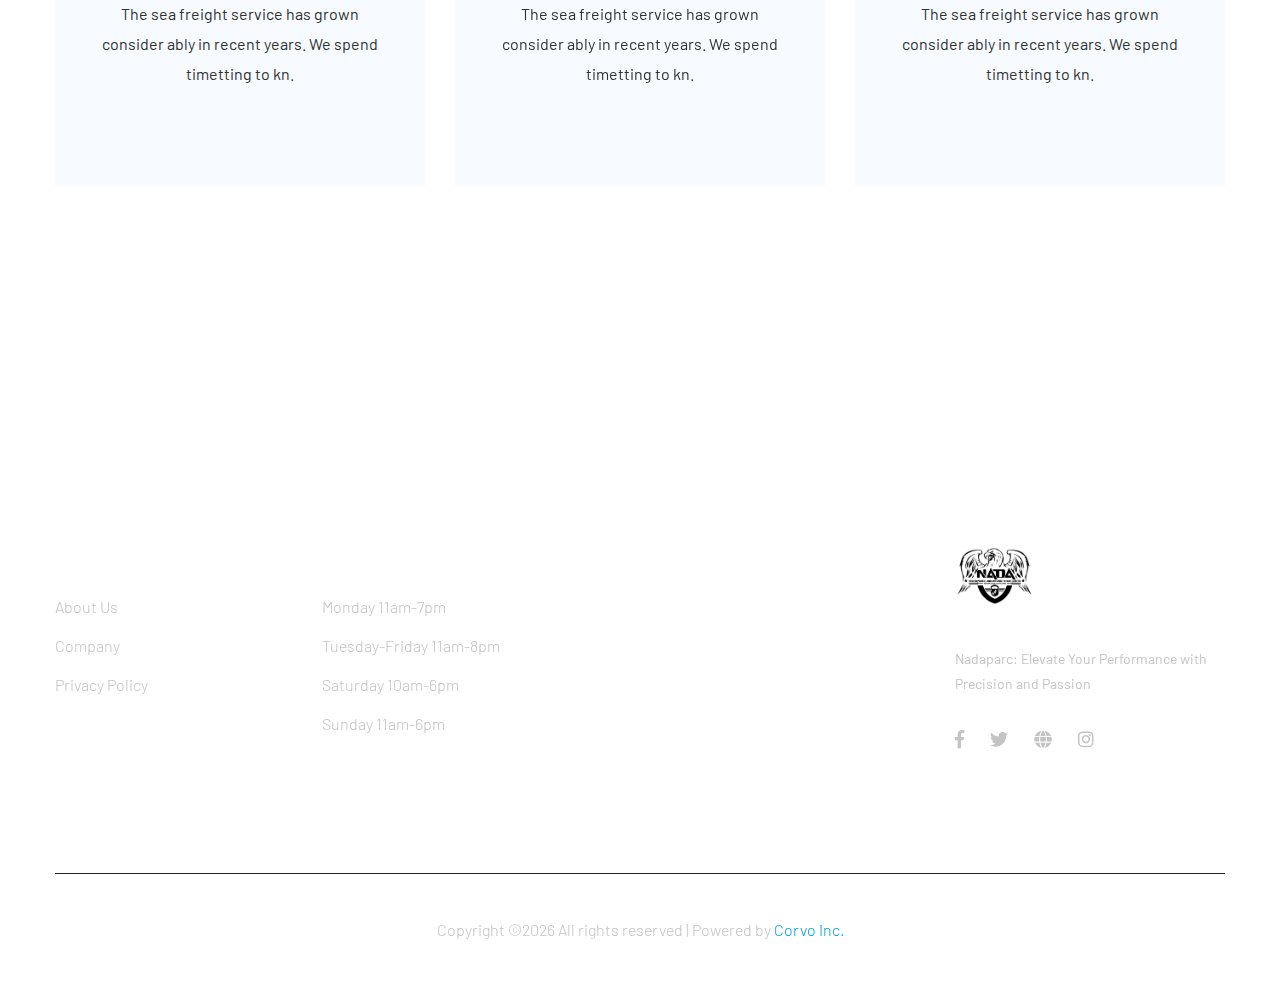
<file: services.html>
<!doctype html>
<html class="no-js" lang="zxx">
<head>
    <meta charset="utf-8">
    <meta http-equiv="x-ua-compatible" content="ie=edge">
    <title> NADA Performance and Rehabilitation Center </title>
    <meta name="description" content="">
    <meta name="viewport" content="width=device-width, initial-scale=1">
    <link rel="manifest" href="site.webmanifest">
    <link rel="shortcut icon" type="image/x-icon" href="assets/img/logo/logo.png">

	<!-- CSS here -->
	<link rel="stylesheet" href="assets/css/bootstrap.min.css">
	<link rel="stylesheet" href="assets/css/owl.carousel.min.css">
	<link rel="stylesheet" href="assets/css/slicknav.css">
    <link rel="stylesheet" href="assets/css/flaticon.css">
    <link rel="stylesheet" href="assets/css/gijgo.css">
    <link rel="stylesheet" href="assets/css/animate.min.css">
    <link rel="stylesheet" href="assets/css/animated-headline.css">
	<link rel="stylesheet" href="assets/css/magnific-popup.css">
	<link rel="stylesheet" href="assets/css/fontawesome-all.min.css">
	<link rel="stylesheet" href="assets/css/themify-icons.css">
	<link rel="stylesheet" href="assets/css/slick.css">
	<link rel="stylesheet" href="assets/css/nice-select.css">
	<link rel="stylesheet" href="assets/css/style.css">
</head>
<body>
    <!-- ? Preloader Start -->
    <div id="preloader-active">
        <div class="preloader d-flex align-items-center justify-content-center">
            <div class="preloader-inner position-relative">
                <div class="preloader-circle"></div>
                <div class="preloader-img pere-text">
                    <img src="assets/img/logo/logo.png" alt="">
                </div>
            </div>
        </div>
    </div>
    <!-- Preloader Start -->
    <header>
        <!--? Header Start -->
        <div class="header-area header-transparent">
            <div class="main-header header-sticky">
                <div class="container-fluid">
                    <div class="row align-items-center">
                        <!-- Logo -->
                        <div class="col-xl-2 col-lg-2 col-md-1">
                            <div class="logo">
                                <a href="index.html"><img src="assets/img/logo/logo.png"  width="80" height="80" alt=""></a>
                            </div>
                        </div>
                        <div class="col-xl-10 col-lg-10 col-md-10">
                            <div class="menu-main d-flex align-items-center justify-content-end">
                                <!-- Main-menu -->
                                <div class="main-menu f-right d-none d-lg-block">
                                    <nav>
                                        <ul id="navigation">
                                            <li><a href="index.html">Home</a></li>
                                            <li><a href="about.html">About</a></li>
                                            <li><a href="services.html">Services</a></li>
                                            <li><a href="schedule.html">schedule</a></li>
                                            <li><a href="gallery.html">gallery</a></li>
                                            <!-- <li><a href="blog.html">Blog</a>
                                                <ul class="submenu">
                                                    <li><a href="blog.html">Blog</a></li>
                                                    <li><a href="blog_details.html">Blog Details</a></li>
                                                    <li><a href="elements.html">Element</a></li>
                                                </ul>
                                            </li> -->
                                            <li><a href="contact.html">Contact</a></li>
                                        </ul>
                                    </nav>
                                </div>
                                <div class="header-right-btn f-right d-none d-lg-block ml-30">
                                    <a href="from.html" class="btn header-btn">BECOME A MEMBER</a>
                                </div>
                            </div>
                        </div>   
                        <!-- Mobile Menu -->
                        <div class="col-12">
                            <div class="mobile_menu d-block d-lg-none"></div>
                        </div>
                    </div>
                </div>
            </div>
        </div>
        <!-- Header End -->
    </header>
    <main>
        <!--? Hero Start -->
        <div class="slider-area2">
            <div class="slider-height2 d-flex align-items-center">
                <div class="container">
                    <div class="row">
                        <div class="col-xl-12">
                            <div class="hero-cap hero-cap2 text-center pt-70">
                                <h2>our Services</h2>
                            </div>
                        </div>
                    </div>
                </div>
            </div>
        </div>
        <!-- Hero End -->
        <!--? Services Area Start -->
        <section class="services-area pt-100 pb-150">
            <!--? Want To work -->
            <section class="wantToWork-area w-padding">
                <div class="container">
                    <div class="row align-items-end justify-content-between">
                        <div class="col-lg-6 col-md-10 col-sm-10">
                            <div class="section-tittle">
                                <span>oUR sERVICES FOR YOU</span>
                                <h2>PUSH YOUR LIMITS FORWARD We Offer to you</h2>
                            </div>
                        </div>
                        <div class="col-xl-2 col-lg-2 col-md-3">
                            <a href="services.html" class="btn wantToWork-btn f-right">More Services</a>
                        </div>
                    </div>
                </div>
            </section>
            <!-- Want To work End -->
            <div class="container">
                <div class="row">
                    <div class="col-lg-4 col-md-4 col-sm-6">
                        <div class="single-cat single-cat2 text-center mb-50">
                            <div class="cat-icon">
                                <i class="flaticon-fitness"></i>
                            </div>
                            <div class="cat-cap">
                                <h5><a href="services.html">QUALITY EQUIPMENT</a></h5>
                                <p>The sea freight service has grown consider ably in recent years. We spend timetting to kn.</p>
                            </div>
                            <div class="img-cap">
                                <a href="services.html" class="">Discover More About Us <i class="ti-arrow-right"></i></a>
                            </div>
                        </div>
                    </div>
                    <div class="col-lg-4 col-md-4 col-sm-6">
                        <div class="single-cat single-cat2 text-center mb-50">
                            <div class="cat-icon">
                                <i class="flaticon-healthcare-and-medical"></i>
                            </div>
                            <div class="cat-cap">
                                <h5><a href="services.html">health caring</a></h5>
                                <p>The sea freight service has grown consider ably in recent years. We spend timetting to kn.</p>
                            </div>
                            <div class="img-cap">
                                <a href="services.html" class="">Discover More About Us <i class="ti-arrow-right"></i></a>
                            </div>
                        </div>
                    </div>
                    <div class="col-lg-4 col-md-4 col-sm-6">
                        <div class="single-cat single-cat2 text-center mb-50">
                            <div class="cat-icon">
                                <i class="flaticon-clock"></i>
                            </div>
                            <div class="cat-cap">
                                <h5><a href="services.html">gym strategies</a></h5>
                                <p>The sea freight service has grown consider ably in recent years. We spend timetting to kn.</p>
                            </div>
                            <div class="img-cap">
                                <a href="services.html" class="">Discover More About Us <i class="ti-arrow-right"></i></a>
                            </div>
                        </div>
                    </div>
                    <div class="col-lg-4 col-md-4 col-sm-6">
                        <div class="single-cat single-cat2 text-center mb-50">
                            <div class="cat-icon">
                                <i class="flaticon-healthcare-and-medical"></i>
                            </div>
                            <div class="cat-cap">
                                <h5><a href="services.html">health caring</a></h5>
                                <p>The sea freight service has grown consider ably in recent years. We spend timetting to kn.</p>
                            </div>
                            <div class="img-cap">
                                <a href="services.html" class="">Discover More About Us <i class="ti-arrow-right"></i></a>
                            </div>
                        </div>
                    </div>
                    <div class="col-lg-4 col-md-4 col-sm-6">
                        <div class="single-cat single-cat2 text-center mb-50">
                            <div class="cat-icon">
                                <i class="flaticon-clock"></i>
                            </div>
                            <div class="cat-cap">
                                <h5><a href="services.html">gym strategies</a></h5>
                                <p>The sea freight service has grown consider ably in recent years. We spend timetting to kn.</p>
                            </div>
                            <div class="img-cap">
                                <a href="services.html" class="">Discover More About Us <i class="ti-arrow-right"></i></a>
                            </div>
                        </div>
                    </div>
                    <div class="col-lg-4 col-md-4 col-sm-6">
                        <div class="single-cat single-cat2 text-center mb-50">
                            <div class="cat-icon">
                                <i class="flaticon-fitness"></i>
                            </div>
                            <div class="cat-cap">
                                <h5><a href="services.html">QUALITY EQUIPMENT</a></h5>
                                <p>The sea freight service has grown consider ably in recent years. We spend timetting to kn.</p>
                            </div>
                            <div class="img-cap">
                                <a href="services.html" class="">Discover More About Us <i class="ti-arrow-right"></i></a>
                            </div>
                        </div>
                    </div>
                </div>
            </div>
        </section>
        <!-- Services Area End -->
    </main>
    <footer>
        <!--? Footer Start-->
        <div class="footer-area section-bg" data-background="assets/img/gallery/section_bg03.png">
            <div class="container">
                <div class="footer-top footer-padding">
                    <!-- Footer Menu -->
                    <div class="row d-flex justify-content-between">
                        <div class="col-xl-2 col-lg-2 col-md-4 col-sm-6">
                            <div class="single-footer-caption mb-50">
                                <div class="footer-tittle">
                                    <h4>COMPANY</h4>
                                    <ul>
                                        <li><a href="#">About Us</a></li>
                                        <li><a href="#">Company</a></li>
                                        
                                        <li><a href="#"> Privacy Policy</a></li>
                                    </ul>
                                </div>
                            </div>
                        </div>
                        <div class="col-xl-3 col-lg-3 col-md-4 col-sm-6">
                            <div class="single-footer-caption mb-50">
                                <div class="footer-tittle">
                                    <h4>Open hour</h4>
                                    <ul>
                                        <li><a href="#">Monday 11am-7pm</a></li>
                                        <li><a href="#"> Tuesday-Friday 11am-8pm</a></li>
                                        <li><a href="#"> Saturday 10am-6pm</a></li>
                                        <li><a href="#"> Sunday 11am-6pm</a></li>
                                    </ul>
                                </div>
                            </div>
                        </div>
                        <div class="col-xl-2 col-lg-3 col-md-4 col-sm-6">
                            <div class="single-footer-caption mb-50">
                                <div class="footer-tittle">
                                    
                                </div>
                            </div>
                        </div>
                        <div class="col-xl-3 col-lg-4 col-md-5 col-sm-6">
                            <div class="single-footer-caption mb-50">
                                <!-- logo -->
                                <div class="footer-logo">
                                    <a href="index.html"><img src="assets/img/logo/logo.png" width="80" height="80"  alt=""></a>
                                </div>
                                <div class="footer-tittle">
                                    <div class="footer-pera">
                                        <p class="info1">Nadaparc: Elevate Your Performance with Precision and Passion</p>
                                    </div>
                                </div>
                                <!-- Footer Social -->
                                <div class="footer-social ">
                                    <a href="https://www.facebook.com/profile.php?id=100071037138294"><i class="fab fa-facebook-f"></i></a>
                                    <a href=""><i class="fab fa-twitter"></i></a>
                                    <a href="#"><i class="fas fa-globe"></i></a>
                                     <a href="https://www.instagram.com/nada.parc/"><i class="fab fa-instagram"></i></a>
                                </div>
                            </div>
                        </div>
                    </div>
                </div>
                <!-- Footer Bottom -->
                <div class="footer-bottom">
                    <div class="row d-flex align-items-center">
                        <div class="col-lg-12">
                            <div class="footer-copy-right text-center">
                                <p><!-- Link back to Corvo Inc. can't be removed. Template is licensed under CC BY 3.0. -->
  Copyright &copy;<script>document.write(new Date().getFullYear());</script> All rights reserved | Powered  by <a href="" target="_blank">Corvo Inc.</a>
  <!-- Link back to Corvo Inc. can't be removed. Template is licensed under CC BY 3.0. --></p>
                            </div>
                        </div>
                    </div>
                </div>
            </div>
        </div>
        <!-- Footer End-->
    </footer>
    <!-- Scroll Up -->
    <div id="back-top" >
        <a title="Go to Top" href="#"> <i class="fas fa-level-up-alt"></i></a>
    </div>

    <!-- JS here -->

    <script src="./assets/js/vendor/modernizr-3.5.0.min.js"></script>
    <!-- Jquery, Popper, Bootstrap -->
    <script src="./assets/js/vendor/jquery-1.12.4.min.js"></script>
    <script src="./assets/js/popper.min.js"></script>
    <script src="./assets/js/bootstrap.min.js"></script>
    <!-- Jquery Mobile Menu -->
    <script src="./assets/js/jquery.slicknav.min.js"></script>

    <!-- Jquery Slick , Owl-Carousel Plugins -->
    <script src="./assets/js/owl.carousel.min.js"></script>
    <script src="./assets/js/slick.min.js"></script>
    <!-- One Page, Animated-HeadLin -->
    <script src="./assets/js/wow.min.js"></script>
    <script src="./assets/js/animated.headline.js"></script>
    <script src="./assets/js/jquery.magnific-popup.js"></script>

    <!-- Date Picker -->
    <script src="./assets/js/gijgo.min.js"></script>
    <!-- Nice-select, sticky -->
    <script src="./assets/js/jquery.nice-select.min.js"></script>
    <script src="./assets/js/jquery.sticky.js"></script>
    
    <!-- counter , waypoint -->
    <script src="./assets/js/jquery.counterup.min.js"></script>
    <script src="./assets/js/waypoints.min.js"></script>
    <script src="./assets/js/jquery.countdown.min.js"></script>
    <script src="./assets/js/hover-direction-snake.min.js"></script>

    <!-- contact js -->
    <script src="./assets/js/contact.js"></script>
    <script src="./assets/js/jquery.form.js"></script>
    <script src="./assets/js/jquery.validate.min.js"></script>
    <script src="./assets/js/mail-script.js"></script>
    <script src="./assets/js/jquery.ajaxchimp.min.js"></script>
    
    <!-- Jquery Plugins, main Jquery -->	
    <script src="./assets/js/plugins.js"></script>
    <script src="./assets/js/main.js"></script>
    
    </body>
</html>
</file>
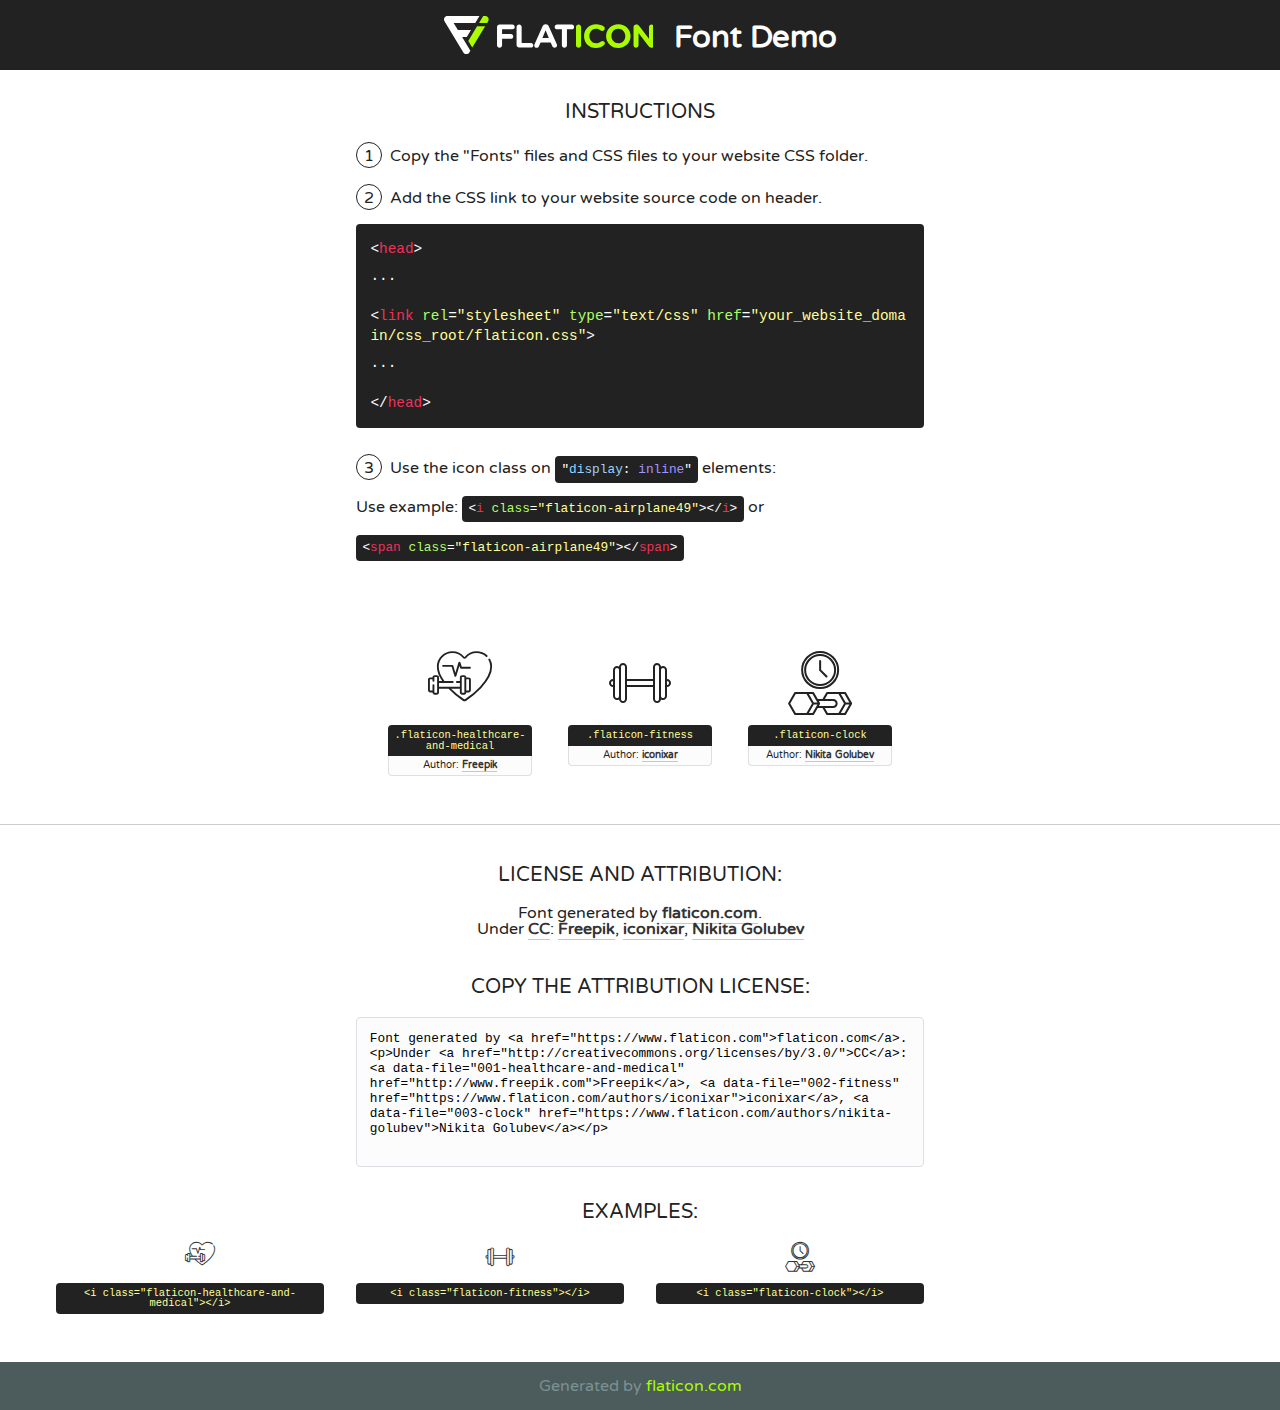
<file: assets/fonts/flaticon.html>
<!DOCTYPE html>
<!--
  Flaticon icon font: Flaticon
  Creation date: 13/05/2020 06:02
-->
<html>
<!DOCTYPE html>
<html>

<head>
    <title>Flaticon WebFont</title>
    <link href="http://fonts.googleapis.com/css?family=Varela+Round" rel="stylesheet" type="text/css" />
    <link rel="stylesheet" type="text/css" href="flaticon.css">
    <meta charset="UTF-8">
    <style>
    html, body, div, span, applet, object, iframe,
    h1, h2, h3, h4, h5, h6, p, blockquote, pre,
    a, abbr, acronym, address, big, cite, code,
    del, dfn, em, img, ins, kbd, q, s, samp,
    small, strike, strong, sub, sup, tt, var,
    b, u, i, center,
    dl, dt, dd, ol, ul, li,
    fieldset, form, label, legend,
    table, caption, tbody, tfoot, thead, tr, th, td,
    article, aside, canvas, details, embed, 
    figure, figcaption, footer, header, hgroup, 
    menu, nav, output, ruby, section, summary,
    time, mark, audio, video {
        margin: 0;
        padding: 0;
        border: 0;
        font-size: 100%;
        font: inherit;
        vertical-align: baseline;
    }
    /* HTML5 display-role reset for older browsers */
    article, aside, details, figcaption, figure, 
    footer, header, hgroup, menu, nav, section {
        display: block;
    }
    body {
        line-height: 1;
    }
    ol, ul {
        list-style: none;
    }
    blockquote, q {
        quotes: none;
    }
    blockquote:before, blockquote:after,
    q:before, q:after {
        content: '';
        content: none;
    }
    table {
        border-collapse: collapse;
        border-spacing: 0;
    }
    body {
        font-family: 'Varela Round', Helvetica, Arial, sans-serif;
        font-size: 16px;
        color: #222;
    }
    a {
        color: #333;
        border-bottom: 1px solid #a9fd00;
        font-weight: bold;
        text-decoration: none;
    }
    * {
        -moz-box-sizing: border-box;
        -webkit-box-sizing: border-box;
        box-sizing: border-box;
        margin: 0;
        padding: 0;
    }
    [class^="flaticon-"]:before, [class*=" flaticon-"]:before, [class^="flaticon-"]:after, [class*=" flaticon-"]:after {
        font-family: Flaticon;
        font-size: 30px;
        font-style: normal;
        margin-left: 20px;
        color: #333;
    }
    .wrapper {
        max-width: 600px;
        margin: auto;
        padding: 0 1em;
    }
    .title {
        font-size: 1.25em;
        text-align: center;
        margin-bottom: 1em;
        text-transform: uppercase;
    }
    header {
        text-align: center;
        background-color: #222;
        color: #fff;
        padding: 1em;
    }
    header .logo {
        width: 210px;
        height: 38px;
        display: inline-block;
        vertical-align: middle;
        margin-right: 1em;
        border: none;
    }
    header strong {
        font-size: 1.95em;
        font-weight: bold;
        vertical-align: middle;
        margin-top: 5px;
        display: inline-block;
    }
    .demo {
        margin: 2em auto;
        line-height: 1.25em;
    }
    .demo ul li {
        margin-bottom: 1em;
    }
    .demo ul li .num {
        color: #222;
        border-radius: 20px;
        display: inline-block;
        width: 26px;
        padding: 3px;
        height: 26px;
        text-align: center;
        margin-right: 0.5em;
        border: 1px solid #222;
    }
    .demo ul li code {
        background-color: #222;
        border-radius: 4px;
        padding: 0.25em 0.5em;
        display: inline-block;
        color: #fff;
        font-family: Consolas,Monaco,Lucida Console,Liberation Mono,DejaVu Sans Mono,Bitstream Vera Sans Mono,Courier New, monospace;
        font-weight: lighter;
        margin-top: 1em;
        font-size: 0.8em;
        word-break: break-all;
    }
    .demo ul li code.big {
        padding: 1em;
        font-size: 0.9em;
    }
    .demo ul li code .red {
        color: #EF3159;
    }
    .demo ul li code .green {
        color: #ACFF65;
    }
    .demo ul li code .yellow {
        color: #FFFF99;
    }
    .demo ul li code .blue {
        color: #99D3FF;
    }
    .demo ul li code .purple {
        color: #A295FF;
    }
    .demo ul li code .dots {
        margin-top: 0.5em;
        display: block;
    }
    #glyphs {
        border-bottom: 1px solid #ccc;
        padding: 2em 0;
        text-align: center;
    }
    .glyph {
        display: inline-block;
        width: 9em;
        margin: 1em;
        text-align: center;
        vertical-align: top;
        background: #FFF;
    }
    .glyph .glyph-icon {
        padding: 10px;
        display: block;
        font-family:"Flaticon";
        font-size: 64px;
        line-height: 1;
    }
    .glyph .glyph-icon:before {
        font-size: 64px;
        color: #222;
        margin-left: 0;
    }
    .class-name {
        font-size: 0.65em;
        background-color: #222;
        color: #fff;
        border-radius: 4px 4px 0 0;
        padding: 0.5em;
        color: #FFFF99;
        font-family: Consolas,Monaco,Lucida Console,Liberation Mono,DejaVu Sans Mono,Bitstream Vera Sans Mono,Courier New, monospace;
    }
    .author-name {
        font-size: 0.6em;
        background-color: #fcfcfd;
        border: 1px solid #DEDEE4;
        border-top: 0;
        border-radius: 0 0 4px 4px;
        padding: 0.5em;
    }
    .class-name:last-child {
        font-size: 10px;
        color:#888;
    }
    .class-name:last-child a {
        font-size: 10px;
        color:#555;
    }
    .class-name:last-child a:hover {
        color:#a9fd00;
    }
    .glyph > input {
        display: block;
        width: 100px;
        margin: 5px auto;
        text-align: center;
        font-size: 12px;
        cursor: text;
    }
    .glyph > input.icon-input {
        font-family:"Flaticon";
        font-size: 16px;
        margin-bottom: 10px;
    }
    .attribution .title {
        margin-top: 2em;
    }
    .attribution textarea {
        background-color: #fcfcfd;
        padding: 1em;
        border: none;
        box-shadow: none;
        border: 1px solid #DEDEE4;
        border-radius: 4px;
        resize: none;
        width: 100%;
        height: 150px;
        font-size: 0.8em;
        font-family: Consolas,Monaco,Lucida Console,Liberation Mono,DejaVu Sans Mono,Bitstream Vera Sans Mono,Courier New, monospace;
        -webkit-appearance: none;
    }
    .iconsuse {
        margin: 2em auto;
        text-align: center;
        max-width: 1200px;
    }
    .iconsuse:after {
        content: '';
        display: table;
        clear: both;
    }
    .iconsuse .image {
        float: left;
        width: 25%;
        padding: 0 1em;
    }
    .iconsuse .image p {
        margin-bottom: 1em;
    }
    .iconsuse .image span {
        display: block;
        font-size: 0.65em;
        background-color: #222;
        color: #fff;
        border-radius: 4px;
        padding: 0.5em;
        color: #FFFF99;
        margin-top: 1em;
        font-family: Consolas,Monaco,Lucida Console,Liberation Mono,DejaVu Sans Mono,Bitstream Vera Sans Mono,Courier New, monospace;
    }
    #footer {
        text-align: center;
        background-color: #4C5B5C;
        color: #7c9192;
        padding: 1em;
    }
    #footer a {
        border: none;
        color: #a9fd00;
        font-weight: normal;
    }
    @media (max-width: 960px) {
        .iconsuse .image {
            width: 50%;
        }
    }
    @media (max-width: 560px) {
        .iconsuse .image {
            width: 100%;
        }
    }
    </style>
</head>

<body class="characters-off">

    <header>
        <a href="https://www.flaticon.com" target="_blank" class="logo">
            <svg version="1.1" xmlns="http://www.w3.org/2000/svg" xmlns:xlink="http://www.w3.org/1999/xlink" xmlns:a="http://ns.adobe.com/AdobeSVGViewerExtensions/3.0/" viewBox="0 0 560.875 102.036" enable-background="new 0 0 560.875 102.036" xml:space="preserve">
                <defs>
                </defs>
                <g>
                    <g class="letters">
                        <path fill="#ffffff" d="M141.596,29.675c0-3.777,2.985-6.767,6.764-6.767h34.438c3.426,0,6.15,2.728,6.15,6.15
                        c0,3.43-2.724,6.149-6.15,6.149h-27.674v13.091h23.719c3.429,0,6.151,2.724,6.151,6.15c0,3.43-2.723,6.149-6.151,6.149h-23.719
                        v17.574c0,3.773-2.986,6.761-6.764,6.761c-3.779,0-6.764-2.989-6.764-6.761V29.675z"></path>
                        <path fill="#ffffff" d="M193.844,29.149c0-3.781,2.985-6.767,6.764-6.767c3.776,0,6.763,2.985,6.763,6.767v42.957h25.039
                        c3.426,0,6.149,2.726,6.149,6.153c0,3.425-2.723,6.15-6.149,6.15h-31.802c-3.779,0-6.764-2.986-6.764-6.768V29.149z"></path>
                        <path fill="#ffffff" d="M241.891,75.71l21.438-48.407c1.492-3.341,4.215-5.357,7.906-5.357h0.792
                        c3.686,0,6.323,2.017,7.815,5.357l21.439,48.407c0.436,0.967,0.701,1.845,0.701,2.723c0,3.602-2.809,6.501-6.414,6.501
                        c-3.161,0-5.269-1.845-6.499-4.655l-4.132-9.661h-27.059l-4.301,10.102c-1.144,2.631-3.426,4.214-6.237,4.214
                        c-3.517,0-6.24-2.81-6.24-6.325C241.1,77.64,241.451,76.677,241.891,75.71z M279.932,58.666l-8.521-20.297l-8.526,20.297H279.932
                        z"></path>
                        <path fill="#ffffff" d="M314.864,35.387H301.86c-3.429,0-6.239-2.813-6.239-6.238c0-3.429,2.811-6.24,6.239-6.24h39.533
                        c3.426,0,6.237,2.811,6.237,6.24c0,3.425-2.811,6.238-6.237,6.238h-13.001v42.785c0,3.773-2.99,6.761-6.764,6.761
                        c-3.779,0-6.764-2.989-6.764-6.761V35.387z"></path>
                        <path fill="#A9FD00" d="M352.615,29.149c0-3.781,2.985-6.767,6.767-6.767c3.774,0,6.761,2.985,6.761,6.767v49.024
                        c0,3.773-2.987,6.761-6.761,6.761c-3.781,0-6.767-2.989-6.767-6.761V29.149z"></path>
                        <path fill="#A9FD00" d="M374.132,53.836v-0.179c0-17.481,13.178-31.801,32.065-31.801c9.22,0,15.459,2.458,20.557,6.238
                        c1.402,1.054,2.637,2.985,2.637,5.357c0,3.692-2.985,6.59-6.681,6.59c-1.845,0-3.071-0.702-4.044-1.319
                        c-3.776-2.813-7.729-4.393-12.562-4.393c-10.364,0-17.831,8.611-17.831,19.154v0.173c0,10.542,7.291,19.329,17.831,19.329
                        c5.715,0,9.492-1.756,13.359-4.834c1.049-0.874,2.458-1.491,4.039-1.491c3.429,0,6.325,2.813,6.325,6.236
                        c0,2.106-1.056,3.78-2.282,4.834c-5.539,4.834-12.036,7.733-21.878,7.733C387.572,85.464,374.132,71.493,374.132,53.836z"></path>
                        <path fill="#A9FD00" d="M433.009,53.836v-0.179c0-17.481,13.79-31.801,32.766-31.801c18.981,0,32.592,14.143,32.592,31.628v0.173
                        c0,17.483-13.785,31.807-32.769,31.807C446.625,85.464,433.009,71.32,433.009,53.836z M484.224,53.836v-0.179
                        c0-10.539-7.725-19.326-18.626-19.326c-10.893,0-18.449,8.611-18.449,19.154v0.173c0,10.542,7.73,19.329,18.626,19.329
                        C476.676,72.986,484.224,64.378,484.224,53.836z"></path>
                        <path fill="#A9FD00" d="M506.233,29.321c0-3.774,2.99-6.763,6.767-6.763h1.401c3.252,0,5.183,1.583,7.029,3.953l26.093,34.265
                        V29.059c0-3.692,2.99-6.677,6.681-6.677c3.683,0,6.671,2.985,6.671,6.677v48.934c0,3.78-2.987,6.765-6.764,6.765h-0.436
                        c-3.257,0-5.188-1.581-7.034-3.953l-27.056-35.492v32.944c0,3.687-2.985,6.676-6.678,6.676c-3.683,0-6.673-2.989-6.673-6.676
                        V29.321z"></path>
                    </g>
                    <g class="insignia">
                        <path fill="#ffffff" d="M48.372,56.137h12.517l11.156-18.537H37.186L25.688,18.539h57.825L94.668,0H9.271
                        C5.925,0,2.842,1.801,1.198,4.716c-1.644,2.907-1.593,6.482,0.134,9.343l50.38,83.501c1.678,2.781,4.689,4.476,7.938,4.476
                        c3.246,0,6.257-1.695,7.935-4.476l2.898-4.804L48.372,56.137z"></path>
                        <g class="i">
                            <path fill="#A9FD00" d="M93.575,18.539h0.031v0.004l21.652,0.004l2.705-4.488c1.727-2.861,1.778-6.436,0.133-9.343
                            C116.454,1.801,113.371,0,110.026,0h-5.294L93.575,18.539z"></path>
                            <polygon fill="#A9FD00" points="88.291,27.356 64.725,66.486 75.519,84.404 109.942,27.356"></polygon>
                        </g>
                    </g>
                </g>
            </svg>
        </a>
        <strong>Font Demo</strong>
    </header>


    <section class="demo wrapper">

        <p class="title">Instructions</p>

        <ul>
            <li>
                <span class="num">1</span>Copy the "Fonts" files and CSS files to your website CSS folder.
            </li>
            <li>
                <span class="num">2</span>Add the CSS link to your website source code on header.
                <code class="big">
                    &lt;<span class="red">head</span>&gt;
                    <br/><span class="dots">...</span>
                    <br/>&lt;<span class="red">link</span> <span class="green">rel</span>=<span class="yellow">"stylesheet"</span> <span class="green">type</span>=<span class="yellow">"text/css"</span> <span class="green">href</span>=<span class="yellow">"your_website_domain/css_root/flaticon.css"</span>&gt;
                    <br/><span class="dots">...</span>
                    <br/>&lt;/<span class="red">head</span>&gt;
                </code>
            </li>

            <li>
                <p>
                    <span class="num">3</span>Use the icon class on <code>"<span class="blue">display</span>:<span class="purple"> inline</span>"</code> elements:
                    <br />
                    Use example: <code>&lt;<span class="red">i</span> <span class="green">class</span>=<span class="yellow">&quot;flaticon-airplane49&quot;</span>&gt;&lt;/<span class="red">i</span>&gt;</code> or <code>&lt;<span class="red">span</span> <span class="green">class</span>=<span class="yellow">&quot;flaticon-airplane49&quot;</span>&gt;&lt;/<span class="red">span</span>&gt;</code>
            </li>
        </ul>

    </section>




   <section id="glyphs">          
    
      
        <div class="glyph"><div class="glyph-icon flaticon-healthcare-and-medical"></div>
            <div class="class-name">.flaticon-healthcare-and-medical</div>
            <div class="author-name">Author: <a data-file="001-healthcare-and-medical" href="http://www.freepik.com">Freepik</a> </div> 
        </div>        
        
        <div class="glyph"><div class="glyph-icon flaticon-fitness"></div>
            <div class="class-name">.flaticon-fitness</div>
            <div class="author-name">Author: <a data-file="002-fitness" href="https://www.flaticon.com/authors/iconixar">iconixar</a> </div> 
        </div>        
        
        <div class="glyph"><div class="glyph-icon flaticon-clock"></div>
            <div class="class-name">.flaticon-clock</div>
            <div class="author-name">Author: <a data-file="003-clock" href="https://www.flaticon.com/authors/nikita-golubev">Nikita Golubev</a> </div> 
        </div>        
        

    </section>



    <section class="attribution wrapper"   style="text-align:center;">

      <div class="title">License and attribution:</div><div class="attrDiv">Font generated by <a href="https://www.flaticon.com">flaticon.com</a>. <div><p>Under <a href="http://creativecommons.org/licenses/by/3.0/">CC</a>: <a data-file="001-healthcare-and-medical" href="http://www.freepik.com">Freepik</a>, <a data-file="002-fitness" href="https://www.flaticon.com/authors/iconixar">iconixar</a>, <a data-file="003-clock" href="https://www.flaticon.com/authors/nikita-golubev">Nikita Golubev</a></p>  </div>
      </div>
      <div class="title">Copy the Attribution License:</div>

    <textarea onclick="this.focus();this.select();">Font generated by &lt;a href=&quot;https://www.flaticon.com&quot;&gt;flaticon.com&lt;/a&gt;. <p>Under <a href="http://creativecommons.org/licenses/by/3.0/">CC</a>: <a data-file="001-healthcare-and-medical" href="http://www.freepik.com">Freepik</a>, <a data-file="002-fitness" href="https://www.flaticon.com/authors/iconixar">iconixar</a>, <a data-file="003-clock" href="https://www.flaticon.com/authors/nikita-golubev">Nikita Golubev</a></p>  
     </textarea>

    </section>

    <section class="iconsuse">

          <div class="title">Examples:</div>            
             
            <div class="image">
                <p>
                    <i class="glyph-icon flaticon-healthcare-and-medical"></i> 
                    <span>&lt;i class=&quot;flaticon-healthcare-and-medical&quot;&gt;&lt;/i&gt;</span>
                </p>
            </div>
            
            <div class="image">
                <p>
                    <i class="glyph-icon flaticon-fitness"></i> 
                    <span>&lt;i class=&quot;flaticon-fitness&quot;&gt;&lt;/i&gt;</span>
                </p>
            </div>
            
            <div class="image">
                <p>
                    <i class="glyph-icon flaticon-clock"></i> 
                    <span>&lt;i class=&quot;flaticon-clock&quot;&gt;&lt;/i&gt;</span>
                </p>
            </div>
                       
        </div>
                            
    </section>

<div id="footer">
    <div>Generated by <a href="https://www.flaticon.com">flaticon.com</a>
    </div>
</div>



</body>
</html>
</file>
<file: assets/css/flaticon.css>
/*
  	Flaticon icon font: Flaticon
  	Creation date: 13/05/2020 06:02
  	*/

@font-face {
  font-family: "Flaticon";
  src: url("../fonts/Flaticon.eot");
  src: url("../fonts/Flaticon.eot?#iefix") format("embedded-opentype"),
       url("../fonts/Flaticon.woff2") format("woff2"),
       url("../fonts/Flaticon.woff") format("woff"),
       url("../fonts/Flaticon.ttf") format("truetype"),
       url("../fonts/Flaticon.svg#Flaticon") format("svg");
  font-weight: normal;
  font-style: normal;
}

@media screen and (-webkit-min-device-pixel-ratio:0) {
  @font-face {
    font-family: "Flaticon";
    src: url("../fonts/Flaticon.svg#Flaticon") format("svg");
  }
}

[class^="flaticon-"]:before, [class*=" flaticon-"]:before,
[class^="flaticon-"]:after, [class*=" flaticon-"]:after {   
  font-family: Flaticon;
font-style: normal;
}

.flaticon-healthcare-and-medical:before { content: "\f100"; }
.flaticon-fitness:before { content: "\f101"; }
.flaticon-clock:before { content: "\f102"; }
</file>
<file: assets/css/gijgo.css>
.gj-button {
    background-color: #f5f5f5;
    border: 1px solid #ddd;
    color: #000;
    border-radius: 3px;
    padding: 6px 10px;
    cursor: pointer;
}

.gj-unselectable {
    -webkit-touch-callout: none;
    -webkit-user-select: none;
    -khtml-user-select: none;
    -moz-user-select: none;
    -ms-user-select: none;
    user-select: none;
}

.gj-row {
    display: -webkit-box;
    display: -ms-flexbox;
    display: flex;
    -ms-flex-wrap: wrap;
    flex-wrap: wrap;
}

.gj-margin-left-5 {
    margin-left: 5px;
}

.gj-margin-left-10 {
    margin-left: 10px;
}

.gj-width-full {
    width: 100%;
}

.gj-cursor-pointer {
    cursor: pointer;
}

.gj-text-align-center {
    text-align: center;
}

.gj-font-size-16 {
    font-size: 16px;
}

.gj-hidden {
    display: none;
}

/** Material Design */
.gj-button-md {
    background: 0 0;
    border: none;
    border-radius: 2px;
    color: rgba(0, 0, 0, 0.87);
    position: relative;
    height: 36px;
    margin: 0;
    min-width: 64px;
    padding: 0 16px;
    display: inline-block;
    font-family: "Roboto","Helvetica","Arial",sans-serif;
    font-size: 1rem;
    font-weight: 500;
    text-transform: uppercase;
    letter-spacing: 0;
    overflow: hidden;
    will-change: box-shadow;
    transition: box-shadow .2s cubic-bezier(.4,0,1,1),background-color .2s cubic-bezier(.4,0,.2,1),color .2s cubic-bezier(.4,0,.2,1);
    outline: none;
    cursor: pointer;
    text-decoration: none;
    text-align: center;
    line-height: 36px;
    vertical-align: middle;
    overflow: hidden;
    -webkit-user-select: none;
    -moz-user-select: none;
    -ms-user-select: none;
    user-select: none;
}

.gj-button-md:hover {
    background-color: rgba(158,158,158,.2);
}

.gj-button-md:disabled {
    color: rgba(0,0,0,.26);
    background: 0 0;
}

.gj-button-md .material-icons,
.gj-button-md .gj-icon {
    vertical-align: middle;
    /*font-size: 1.3rem;
    margin-right: 4px;*/
}

.gj-button-md.gj-button-md-icon {
    width: 24px;
    height: 31px;
    min-width: 24px;
    padding: 0px;
    display: table;
}

.gj-button-md.gj-button-md-icon .material-icons,
.gj-button-md.gj-button-md-icon .gj-icon {
    display: table-cell;
    margin-right: 0px;
    width: 24px;
    height: 24px;
}

.gj-button-md.active {
    background-color: rgba(158,158,158,.4);
}

.gj-button-md-group {
    position: relative;
    display: inline-block;
    vertical-align: middle;
}
.gj-textbox-md {
	/* border: none; */
	/* border-bottom: 1px solid rgba(0,0,0,.42); */
	display: block;
	font-family: "Helvetica","Arial",sans-serif;
	font-size: 16px;
	line-height: 16px;
	/* padding: 4px 0px; */
	margin: 0;
	/* width: 100%; */
	background: 0 0;
	/* text-align: ; */
	color: rgba(0,0,0,.87);
	padding-left: 44px;
	border: 1px solid #dca73a;
	/* padding: 15px 15px; */
	/* text-align: center; */
	width: 177px;
	height: 55px;
	border-radius: 5px;
}
.gj-textbox-md:focus,
.gj-textbox-md:active {
    /* border-bottom: 2px solid rgba(0,0,0,.42); */
    outline: none;
}

.gj-textbox-md::placeholder {
    color: #8e8e8e;
}

.gj-textbox-md:-ms-input-placeholder {
    color: #8e8e8e;
}

.gj-textbox-md::-ms-input-placeholder {
    color: #8e8e8e;
}

.gj-md-spacer-24 {
    min-width: 24px;
    width: 24px;
    display: inline-block;
}

.gj-md-spacer-32 {
    min-width: 32px;
    width: 32px;
    display: inline-block;
}

.gj-modal {
    position: fixed;
    top: 0;
    right: 0;
    bottom: 0;
    left: 0;
    z-index: 1203;
    display: none;
    overflow: hidden;
    -webkit-overflow-scrolling: touch;
    outline: 0;
    background-color: rgba(0, 0, 0, 0.54118);
    transition: 200ms ease opacity;
    will-change: opacity;
}

/* List */
ul.gj-list li [data-role="wrapper"] {
    display: table;
    width: 100%;
}

ul.gj-list li [data-role="checkbox"] {
    display: table-cell;
    vertical-align:middle;
    text-align:center;
}

ul.gj-list li [data-role="image"] {
    display: table-cell;
    vertical-align:middle;
    text-align:center;
}

ul.gj-list li [data-role="display"] {
    display: table-cell;
    vertical-align:middle;
    cursor: pointer;
}

ul.gj-list li [data-role="display"]:empty:before {
  content: "\200b"; /* unicode zero width space character */
}

/* List - Bootstrap */
ul.gj-list-bootstrap {
    padding-left: 0px;
    margin-bottom: 0px;
}

ul.gj-list-bootstrap li {
    padding: 0px;
}

ul.gj-list-bootstrap li [data-role="wrapper"] {
    padding: 0px 10px;
}

ul.gj-list-bootstrap li [data-role="checkbox"] {
    width: 24px;
    padding: 3px;
}

ul.gj-list-bootstrap li [data-role="image"] {
    width: 24px;
    height: 24px;
}

ul.gj-list-bootstrap li [data-role="display"] {
    padding: 8px 0px 8px 4px;
}

.list-group-item.active ul li, .list-group-item.active:focus ul li, .list-group-item.active:hover ul li {
    text-shadow: none;
    color:initial;
}

/* List - Material Design */
ul.gj-list-md {
    padding: 0px;
    list-style: none;
    list-style-type: none;
    line-height: 24px;
    letter-spacing: 0;
    color: #616161; /* Gray 700 */
}

ul.gj-list-md li {
    display: list-item;
    list-style-type: none;
    padding: 0px;
    min-height: unset;
    box-sizing: border-box;
    align-items: center;
    cursor: default;
    overflow: hidden;

    font-family: "Roboto","Helvetica","Arial",sans-serif;
    font-size: 16px;
    font-weight: 400;
    letter-spacing: .04em;
    line-height: 1;
    
    -webkit-flex-direction: row;
    -ms-flex-direction: row;
    flex-direction: row;
    -webkit-flex-wrap: nowrap;
    -ms-flex-wrap: nowrap;
    flex-wrap: nowrap;
}

ul.gj-list-md li [data-role="checkbox"] {
    height: 24px;
    width: 24px;
}

ul.gj-list-md li [data-role="image"] {
    height: 24px;
    width: 24px;
}

ul.gj-list-md li [data-role="display"] {
    padding: 8px 0px 8px 5px;
    order: 0;
    flex-grow: 2;
    text-decoration: none;
    box-sizing: border-box;
    align-items: center;
    text-align: left;
    color: rgba(0,0,0,.87);
}

ul.gj-list-md li.disabled>[data-role="wrapper"]>[data-role="display"] {
    color: #9E9E9E; /* Gray 500 */
}

.gj-list-md-active {
    background: #e0e0e0;
    color: #3f51b5;
}


/* Picker */
.gj-picker {
    position: absolute;
    z-index: 1203;
    background-color: #fff;
}

.gj-picker .selected {
    color: #fff;
}

/* Material Design */
.gj-picker-md {
    font-family: "Roboto","Helvetica","Arial",sans-serif;
    font-size: 16px;
    font-weight: 400;
    letter-spacing: .04em;
    line-height: 1;
    color: rgba(0,0,0,.87);
    border: 1px solid #E0E0E0;
}

.gj-modal .gj-picker-md {
    border: 0px;
}

.gj-picker-md [role="header"] {
    color: rgba(255, 255, 255, 0.54);
    display: flex;
    background: #2196f3;
    align-items: baseline;
    user-select: none;
    justify-content: center;
}

.gj-picker-md [role="footer"] {
    float: right;
    padding: 10px;
}

.gj-picker-md [role="footer"] button.gj-button-md {
    color: #2196f3;
    font-weight: bold;
    font-size: 13px;
}

/* Bootstrap */
.gj-picker-bootstrap {
    border-radius: 4px;
    border: 1px solid #E0E0E0;
}

.gj-picker-bootstrap .selected {
    color: #888;
}

.gj-picker-bootstrap [role="header"] {
    background: #eee;
    color: #AAA;
}
@font-face {
    font-family: 'gijgo-material';
    src: url('../fonts/gijgo-material.eot?235541');
    src: url('../fonts/gijgo-material.eot?235541#iefix') format('embedded-opentype'), url('../fonts/gijgo-material.ttf?235541') format('truetype'), url('../fonts/gijgo-material.woff?235541') format('woff'), url('../fonts/gijgo-material.svg?235541#gijgo-material') format('svg');
    font-weight: normal;
    font-style: normal;
}

.gj-icon {
    /* use !important to prevent issues with browser extensions that change fonts */
    font-family: 'gijgo-material' !important;
    font-size: 24px;
    speak: none;
    font-style: normal;
    font-weight: normal;
    font-variant: normal;
    text-transform: none;
    line-height: 1;
    /* Enable Ligatures ================ */
    letter-spacing: 0;
    -webkit-font-feature-settings: "liga";
    -moz-font-feature-settings: "liga=1";
    -moz-font-feature-settings: "liga";
    -ms-font-feature-settings: "liga" 1;
    font-feature-settings: "liga";
    -webkit-font-variant-ligatures: discretionary-ligatures;
    font-variant-ligatures: discretionary-ligatures;
    /* Better Font Rendering =========== */
    -webkit-font-smoothing: antialiased;
    -moz-osx-font-smoothing: grayscale;
}

.gj-icon.undo:before {
    content: "\e900";
}

.gj-icon.vertical-align-top:before {
    content: "\e901";
}

.gj-icon.vertical-align-center:before {
    content: "\e902";
}

.gj-icon.vertical-align-bottom:before {
    content: "\e903";
}

.gj-icon.arrow-dropup:before {
    content: "\e904";
}

.gj-icon.clock:before {
    content: "\e905";
}

.gj-icon.refresh:before {
    content: "\e906";
}

.gj-icon.last-page:before {
    content: "\e907";
}

.gj-icon.first-page:before {
    content: "\e908";
}

.gj-icon.cancel:before {
    content: "\e909";
}

.gj-icon.clear:before {
    content: "\e90a";
}

.gj-icon.check-circle:before {
    content: "\e90b";
}

.gj-icon.delete:before {
    content: "\e90c";
}

.gj-icon.arrow-upward:before {
    content: "\e90d";
}

.gj-icon.arrow-forward:before {
    content: "\e90e";
}

.gj-icon.arrow-downward:before {
    content: "\e90f";
}

.gj-icon.arrow-back:before {
    content: "\e910";
}

.gj-icon.list-numbered:before {
    content: "\e911";
}

.gj-icon.list-bulleted:before {
    content: "\e912";
}

.gj-icon.indent-increase:before {
    content: "\e913";
}

.gj-icon.indent-decrease:before {
    content: "\e914";
}

.gj-icon.redo:before {
    content: "\e915";
}

.gj-icon.align-right:before {
    content: "\e916";
}

.gj-icon.align-left:before {
    content: "\e917";
}

.gj-icon.align-justify:before {
    content: "\e918";
}

.gj-icon.align-center:before {
    content: "\e919";
}

.gj-icon.strikethrough:before {
    content: "\e91a";
}

.gj-icon.italic:before {
    content: "\e91b";
}

.gj-icon.underlined:before {
    content: "\e91c";
}

.gj-icon.bold:before {
    content: "\e91d";
}

.gj-icon.arrow-dropdown:before {
    content: "\e91e";
}

.gj-icon.done:before {
    content: "\e91f";
}

.gj-icon.pencil:before {
    content: "\e920";
}

.gj-icon.minus:before {
    content: "\e921";
}

.gj-icon.plus:before {
    content: "\e922";
}

.gj-icon.chevron-up:before {
    content: "\e923";
}

.gj-icon.chevron-right:before {
    content: "\e924";
}

.gj-icon.chevron-down:before {
    content: "\e925";
}

.gj-icon.chevron-left:before {
    content: "\e926";
}

.gj-icon.event:before {
    content: "\e927";
}
.gj-draggable {
    cursor: move;
}
.gj-resizable-handle {
    position: absolute;
    font-size: 0.1px;
    display: block;
    -ms-touch-action: none;
    touch-action: none;
    z-index: 1203;
}

.gj-resizable-n {
    cursor: n-resize;
    height: 7px;
    width: 100%;
    top: -5px;
    left: 0;
}
.gj-resizable-e {
    cursor: e-resize;
    width: 7px;
    right: -5px;
    top: 0;
    height: 100%;
}
.gj-resizable-s {
    cursor: s-resize;
    height: 7px;
    width: 100%;
    bottom: -5px;
    left: 0;
}
.gj-resizable-w {
	cursor: w-resize;
	width: 7px;
	left: -5px;
	top: 0;
	height: 100%;
}
.gj-resizable-se {
	cursor: se-resize;
	width: 12px;
	height: 12px;
	right: 1px;
	bottom: 1px;
}
.gj-resizable-sw {
	cursor: sw-resize;
	width: 9px;
	height: 9px;
	left: -5px;
	bottom: -5px;
}
.gj-resizable-nw {
	cursor: nw-resize;
	width: 9px;
	height: 9px;
	left: -5px;
	top: -5px;
}
.gj-resizable-ne {
	cursor: ne-resize;
	width: 9px;
	height: 9px;
	right: -5px;
	top: -5px;
}

.gj-dialog-footer {
    position: absolute;
    bottom: 0px;
    width: 100%;
    margin-top: 0px;
}

.gj-dialog-scrollable [data-role="body"] {
    overflow-x: hidden;
    overflow-y: scroll;
}

/** Bootstrap 3 **/
.gj-dialog-bootstrap {
    overflow: hidden;
    z-index: 1202;
}

.gj-dialog-bootstrap [data-role="title"] {
    display: inline;
}
.gj-dialog-bootstrap [data-role="close"] {
    line-height: 1.42857143;
}

/** Bootstrap 4 **/
.gj-dialog-bootstrap4 {
    overflow: hidden;
    z-index: 1202;
}

.gj-dialog-bootstrap4 [data-role="title"] {
    display: inline;
}
.gj-dialog-bootstrap4 [data-role="close"] {
    line-height: 1.5;
}

/** Material Design **/
.gj-dialog-md {
    background-color: #FFF;
    overflow: hidden;
    border: none;
    box-shadow: 0 11px 15px -7px rgba(0,0,0,.2), 0 24px 38px 3px rgba(0,0,0,.14), 0 9px 46px 8px rgba(0,0,0,.12);
    box-sizing: border-box;
    position: relative;
    display: -webkit-box;
    display: -webkit-flex;
    display: -ms-flexbox;
    display: flex;
    -webkit-box-orient: vertical;
    -webkit-box-direction: normal;
    -webkit-flex-direction: column;
    -ms-flex-direction: column;
    flex-direction: column;
    -webkit-background-clip: padding-box;
    background-clip: padding-box;
    outline: 0;
    z-index: 1202;
}

.gj-dialog-md-header {
    padding: 24px 24px 0px 24px;
    font-family: "Roboto","Helvetica","Arial",sans-serif;
}

.gj-dialog-md-title {
    margin: 0;
    font-weight: 400;
    display: inline;
    line-height: 28px;
    font-size: 20px;
}

.gj-dialog-md-close {
    -webkit-appearance: none;
    padding: 0;
    cursor: pointer;
    background: 0 0;
    border: 0;
    float: right;
    line-height: 28px;
    font-size: 28px;
}

.gj-dialog-md-body {
    padding: 20px 24px 24px 24px;
    color: rgba(0,0,0,.54);
    font-family: "Helvetica","Arial",sans-serif;
    font-size: 14px;
    font-weight: 400;
    line-height: 20px;
}

.gj-dialog-md-footer {
    padding: 8px 8px 8px 24px;
    display: -webkit-flex;
    display: -ms-flexbox;
    display: flex;
    -webkit-flex-direction: row-reverse;
    -ms-flex-direction: row-reverse;
    flex-direction: row-reverse;
    -webkit-flex-wrap: wrap;
    -ms-flex-wrap: wrap;
    flex-wrap: wrap;

    box-sizing: border-box;
}

.gj-dialog-md-footer>*:first-child {
    margin-right: 0;
}

.gj-dialog-md-footer>* {
    margin-right: 8px;
    height: 36px;
}
DIV.gj-grid-wrapper {
    margin: auto;
    position: relative;
    clear:both;
    z-index: 1;
}

TABLE.gj-grid {
    margin: auto;    
    border-collapse: collapse;
    width: 100%;
    table-layout: fixed;
}

TABLE.gj-grid THEAD TH [data-role="selectAll"] {
    margin: auto;
}

TABLE.gj-grid THEAD TH [data-role="title"] {
    display: inline-block;
}

TABLE.gj-grid THEAD TH [data-role="sorticon"] {
    display: inline-block;
}

TABLE.gj-grid THEAD TH {
    overflow: hidden;
    text-overflow: ellipsis;
}

TABLE.gj-grid.autogrow-header-row THEAD TH {
    overflow: auto;
    text-overflow: initial;
    white-space: pre-wrap;
    -ms-word-break: break-word;
    word-break: break-word;
}

TABLE.gj-grid > tbody > tr > td {
    overflow: hidden;
    position: relative;
}

table.gj-grid tbody div[data-role="display"] {
    vertical-align: middle;
    text-indent: 0;
    white-space: pre-wrap;
    -ms-word-break: break-word;
    word-break: break-word;
}

table.gj-grid.fixed-body-rows tbody div[data-role="display"] {
    overflow: hidden;
    text-overflow: ellipsis;
    white-space: nowrap;
    -ms-word-break: initial;
    word-break: initial;
}

table.gj-grid tfoot DIV[data-role="display"] {
    vertical-align: middle;
    text-indent: 0;
    display: flex;
}

TABLE.gj-grid .fa {
    padding: 2px;
}

TABLE.gj-grid > tbody > tr > td > div {
    padding: 2px;
    overflow: hidden;
}

DIV.gj-grid-wrapper DIV.gj-grid-loading-cover
{
    background: #BBBBBB;
    opacity: 0.5;
    position: absolute;
    vertical-align: middle;
}

DIV.gj-grid-wrapper DIV.gj-grid-loading-text
{
    position: absolute;
    font-weight: bold;
}

/* Bootstrap Theme */
table.gj-grid-bootstrap thead th {
    background-color: #f5f5f5;
    vertical-align:middle;
}

table.gj-grid-bootstrap thead th [data-role="sorticon"] {
    margin-left: 5px;
}

table.gj-grid-bootstrap thead th [data-role="sorticon"] i.gj-icon,
table.gj-grid-bootstrap thead th [data-role="sorticon"] i.material-icons {
    position: absolute;
    font-size: 20px;
    top: 15px;
}

table.gj-grid-bootstrap tbody tr td div[data-role="display"] {
    padding: 0px;
}

.gj-grid-bootstrap-4 .gj-checkbox-bootstrap {
    display: inline-block;
    padding-top: 2px;
}

.gj-grid-bootstrap-4 tbody tr.active {
    background-color: rgba(0,0,0,.075);
}

/* Material Design Theme */
.gj-grid-md {
    position: relative;
    border: 1px solid #e0e0e0;
    border-collapse: collapse;
    white-space: nowrap;
    font-size: 13px;
    font-family: "Roboto","Helvetica","Arial",sans-serif;
    background-color: #fff;
}

.gj-grid-md td:first-of-type, .gj-grid-md th:first-of-type {
    padding-left: 24px;
}

.gj-grid-md th {
    position: relative;
    vertical-align: bottom;
    font-weight: 700;
    line-height: 31px;
    letter-spacing: 0;
    height: 56px;
    font-size: 12px;
    color: rgba(0,0,0,.54);
    padding-bottom: 8px;
    box-sizing: border-box;
    padding: 12px 18px;
    text-align: right;
}

.gj-grid-md td {
    position: relative;
    height: 48px;
    border-top: 1px solid #e0e0e0;
    border-bottom: 1px solid #e0e0e0;
    padding: 12px 18px;
    box-sizing: border-box;
    text-align: left;
    color: rgba(0,0,0,.87);
}

.gj-grid-md tbody tr {
    position: relative;
    height: 48px;
    transition-duration: .28s;
    transition-timing-function: cubic-bezier(.4,0,.2,1);
    transition-property: background-color;
}

.gj-grid-md tbody tr:hover {
    background-color: #EEEEEE; /* Gray 200 */
}

.gj-grid-md tbody tr.gj-grid-md-select {
    background-color: #F5F5F5; /* Grey 100 */
}


table.gj-grid-md thead th [data-role="sorticon"] {
    margin-left: 5px;
}

table.gj-grid-md thead th [data-role="sorticon"] i.gj-icon,
table.gj-grid-md thead th [data-role="sorticon"] i.material-icons {
    position: absolute;
    font-size: 16px;
    top: 19px;
}

table.gj-grid-md thead th.gj-grid-select-all {
    padding-bottom: 3px;
}
/* Hide all prioritized columns by default */
@media only all {
	th.display-1120,
	td.display-1120,
	th.display-960,
	td.display-960,
	th.display-800,
	td.display-800,
	th.display-640,
	td.display-640,
	th.display-480,
	td.display-480,
	th.display-320,
	td.display-320 {
		display: none;
	}
}

/* Show at 320px (20em x 16px) */
@media screen and (min-width: 20em) {
	TABLE.gj-grid-bootstrap th.display-320,
	TABLE.gj-grid-bootstrap td.display-320 {
		display: table-cell;
	}
}
/* Show at 480px (30em x 16px) */
@media screen and (min-width: 30em) {
	TABLE.gj-grid-bootstrap th.display-480,
	TABLE.gj-grid-bootstrap td.display-480 {
		display: table-cell;
	}
}
/* Show at 640px (40em x 16px) */
@media screen and (min-width: 40em) {
	TABLE.gj-grid-bootstrap th.display-640,
	TABLE.gj-grid-bootstrap td.display-640 {
		display: table-cell;
	}
}
/* Show at 800px (50em x 16px) */
@media screen and (min-width: 50em) {
	TABLE.gj-grid-bootstrap th.display-800,
	TABLE.gj-grid-bootstrap td.display-800 {
		display: table-cell;
	}
}
/* Show at 960px (60em x 16px) */
@media screen and (min-width: 60em) {
	TABLE.gj-grid-bootstrap th.display-960,
	TABLE.gj-grid-bootstrap td.display-960 {
		display: table-cell;
	}
}
/* Show at 1,120px (70em x 16px) */
@media screen and (min-width: 70em) {
	TABLE.gj-grid-bootstrap th.display-1120,
	TABLE.gj-grid-bootstrap td.display-1120 {
		display: table-cell;
	}
}

/* Material Design Theme */
.gj-grid-md tfoot tr th {
    padding-right: 14px;
}

.gj-grid-md tfoot tr[data-role="pager"] .gj-grid-mdl-pager-label {
    padding-left: 5px;
    padding-right: 5px;
}

.gj-grid-md tfoot tr[data-role="pager"] .gj-dropdown-md {
    margin-left: 12px;
}

.gj-grid-md tfoot tr[data-role="pager"] .gj-dropdown-md [role="presenter"] {
    font-size: 12px;
    font-weight: bold;
    color: rgba(0,0,0,.54);
}

.gj-grid-md tfoot tr[data-role="pager"] .gj-dropdown-md [role="presenter"] [role="display"] {
    text-align: right;
}

.gj-grid-md tfoot tr[data-role="pager"] .gj-grid-md-limit-select {
    margin-left: 10px;
    font-size: 12px;
    font-weight: bold;
    color: rgba(0,0,0,.54);
}

/* Bootstrap */
.gj-grid-bootstrap tfoot tr[data-role="pager"] th {
    line-height: 30px;
    background-color: #f5f5f5;
}

.gj-grid-bootstrap tfoot tr[data-role="pager"] th > div > div {
    margin-right: 5px;
}

.gj-grid-bootstrap tfoot tr[data-role="pager"] th > div > button {
    margin-right: 5px;
}

.gj-grid-bootstrap-4 tfoot tr[data-role="pager"] th > div button {
    height: 34px;
}

.gj-grid-bootstrap-4 tfoot tr[data-role="pager"] th div .gj-dropdown-bootstrap-4 .gj-dropdown-expander-mi .gj-icon {
    top: 5px;
}

.gj-grid-bootstrap-3 tfoot tr[data-role="pager"] th > div > input {
    margin-right: 5px;
    width: 40px;
    text-align: right;
    display: inline-block;
    font-weight: bold;
}

.gj-grid-bootstrap-4 tfoot tr[data-role="pager"] th > div > div.input-group {
    width: 40px;
}

.gj-grid-bootstrap-4 tfoot tr[data-role="pager"] th > div > div.input-group input {
    text-align: right;
    font-weight: bold;
    height: 34px;
    padding-top: 2px;
    padding-bottom: 6px;
}

.gj-grid-bootstrap tfoot tr[data-role="pager"] th > div > select {
    display: inline-block;
    margin-right: 5px;
    width: 60px;
}

.gj-grid-bootstrap tfoot tr[data-role="pager"] th .gj-dropdown-bootstrap .gj-list-bootstrap [data-role="display"] {
    line-height: 14px;
}

.gj-grid-bootstrap tfoot tr[data-role="pager"] th .gj-dropdown-bootstrap [role="presenter"] [role="display"] {
    font-weight: bold;
}

.gj-grid-bootstrap tfoot tr[data-role="pager"] th .gj-dropdown-bootstrap-3 [role="presenter"] {
    padding: 2px 8px;
}

.gj-grid-bootstrap tfoot tr[data-role="pager"] th .gj-dropdown-bootstrap-4 [role="presenter"] {
    padding: 1px 8px;
}
.gj-grid thead tr th div.gj-grid-column-resizer-wrapper {
    position: relative;
    width: 100%;
    height: 0px; 
    top: 0px; 
    left: 0px; 
    padding: 0px;
}

span.gj-grid-column-resizer {
    position: absolute;
    right: 0px;
    width: 10px;
    top: -100px;
    height: 300px;
    z-index: 1203;
    cursor: e-resize;
}

.gj-grid-resize-cursor {
    cursor: e-resize;
}
.gj-grid-md tbody tr.gj-grid-top-border td {
  border-top: 2px solid #777;
}
.gj-grid-md tbody tr.gj-grid-bottom-border td {
  border-bottom: 2px solid #777;
}

.gj-grid-bootstrap tbody tr.gj-grid-top-border td {
  border-top: 2px solid #777;
}
.gj-grid-bootstrap tbody tr.gj-grid-bottom-border td {
  border-bottom: 2px solid #777;
}
.gj-grid-md thead tr th.gj-grid-left-border,
.gj-grid-md tbody tr td.gj-grid-left-border
{
    border-left: 3px solid #777;
}
.gj-grid-md thead tr th.gj-grid-right-border,
.gj-grid-md tbody tr td.gj-grid-right-border
{
    border-right: 3px solid #777;
}

.gj-grid-bootstrap thead tr th.gj-grid-left-border,
.gj-grid-bootstrap tbody tr td.gj-grid-left-border
{
    border-left: 5px solid #ddd;
}
.gj-grid-bootstrap thead tr th.gj-grid-right-border,
.gj-grid-bootstrap tbody tr td.gj-grid-right-border
{
    border-right: 5px solid #ddd;
}
.gj-dirty {
    position: absolute;
    top: 0px;
    left: 0px;
    border-style: solid;
    border-width: 3px;
    border-color: #f00 transparent transparent #f00;
    padding: 0;
    overflow: hidden;
    vertical-align: top;
}

/* Material Design */
.gj-grid-md tbody tr td.gj-grid-management-column {
    padding: 3px;
}

.gj-grid-md tbody tr td[data-mode="edit"] {
    padding: 0px 18px;
}

.gj-grid-md tbody .gj-dropdown-md [role="presenter"] [role="display"] {
    padding: 0px;
}

/* Bootstrap */
.gj-grid-bootstrap tbody tr td[data-mode="edit"] {
    padding: 0px;
}

.gj-grid-bootstrap tbody tr td[data-mode="edit"] [data-role="edit"] {
    padding: 0px;
}

/* Bootstrap 3 */
.gj-grid-bootstrap-3 tbody tr td.gj-grid-management-column {
    padding: 3px;
}

.gj-grid-bootstrap-3 tbody tr td[data-mode="edit"] {
    height: 38px;
}

.gj-grid-bootstrap-3 tbody tr td[data-mode="edit"] [data-role="edit"] input[type="text"] {
    height: 37px;
    padding: 8px;
}

.gj-grid-bootstrap-3 tbody tr td[data-mode="edit"] .gj-dropdown-bootstrap [role="presenter"] {
    border: 0px;
    border-radius: 0px;
    height: 37px;
    padding-left: 8px;
}

.gj-grid-bootstrap-3 tbody tr td[data-mode="edit"] .gj-datepicker-bootstrap {
    height: 37px;
}

.gj-grid-bootstrap-3 tbody tr td[data-mode="edit"] .gj-datepicker-bootstrap [role="input"] {
    height: 37px;
    border:0px;
    border-radius: 0px;
}

.gj-grid-bootstrap-3 tbody tr td[data-mode="edit"] .gj-datepicker-bootstrap [role="right-icon"] {
    border:0px;
    border-radius: 0px;
}

.gj-grid-bootstrap-3 tbody tr td[data-mode="edit"] .gj-checkbox-bootstrap {
    display: inline-block;
    padding-top: 10px;
    height: 32px;
}

/* Bootstrap 4 */
.gj-grid-bootstrap-4 tbody tr td.gj-grid-management-column {
    padding: 6px;
}

.gj-grid-bootstrap-4 tbody tr td[data-mode="edit"] [data-role="edit"] input[type="text"] {
    height: 48px;
    padding-left: 12px;
}

.gj-grid-bootstrap-4 tbody tr td[data-mode="edit"] .gj-dropdown-bootstrap [role="presenter"] {
    border: 0px;
    border-radius: 0px;
    height: 48px;
    padding-left: 12px;
    font-family: -apple-system,system-ui,BlinkMacSystemFont,"Segoe UI",Roboto,"Helvetica Neue",Arial,sans-serif;
}

.gj-grid-bootstrap-4 tbody tr td[data-mode="edit"] .gj-dropdown-bootstrap-4 [role="expander"].gj-dropdown-expander-mi .gj-icon,
.gj-grid-bootstrap-4 tbody tr td[data-mode="edit"] .gj-dropdown-bootstrap-4 [role="expander"].gj-dropdown-expander-mi .material-icons {
    top: 13px;
}

.gj-grid-bootstrap-4 tbody tr td[data-mode="edit"] .gj-datepicker-bootstrap {
    height: 48px;
}

.gj-grid-bootstrap-4 tbody tr td[data-mode="edit"] .gj-datepicker-bootstrap [role="input"] {
    height: 48px;
    border:0px;
    border-radius: 0px;
}

.gj-grid-bootstrap-4 tbody tr td[data-mode="edit"] .gj-datepicker-bootstrap [role="right-icon"] {
    background-color: #fff;
}

.gj-grid-bootstrap-4 tbody tr td[data-mode="edit"] .gj-datepicker-bootstrap [role="right-icon"] button {
    border: 0px;
    border-radius: 0px;
    width: 43px;
    position: relative;
}

.gj-grid-bootstrap-4 tbody tr td[data-mode="edit"] .gj-datepicker-bootstrap [role="right-icon"] .gj-icon,
.gj-grid-bootstrap-4 tbody tr td[data-mode="edit"] .gj-datepicker-bootstrap [role="right-icon"] .material-icons {
    top: 13px;
    left: 10px;
    font-size: 24px;
}

.gj-grid-bootstrap-4 tbody tr td[data-mode="edit"] .gj-checkbox-bootstrap {
    display: inline-block;
    padding-top: 15px;
    height: 42px;
}
.gj-grid-md thead tr[data-role="filter"] th {
    border-top: 1px solid #e0e0e0;
}

div.gj-grid-wrapper div.gj-grid-bootstrap-toolbar {
    background-color: #f5f5f5;
    padding: 8px;
    font-weight: bold;
    border: 1px solid #ddd;
}

div.gj-grid-wrapper div.gj-grid-bootstrap-4-toolbar {
    background-color: #f5f5f5;
    padding: 12px;
    font-weight: bold;
    border: 1px solid #ddd;
}

div.gj-grid-wrapper div.gj-grid-md-toolbar {
    font-weight: bold;
    font-size: 24px;
    font-family: "Helvetica","Arial",sans-serif;
    background-color: rgb(255, 255, 255);
    
    border-top: 1px solid #e0e0e0;
    border-left: 1px solid #e0e0e0;
    border-right: 1px solid #e0e0e0;
    border-bottom: 0px;
    border-collapse: collapse;

    padding: 0 18px 0px 18px;
    line-height: 56px;
}
table.gj-grid-scrollable tbody {
    overflow-y: auto;
    overflow-x: hidden;
    display: block;
}

/* Material Design */
table.gj-grid-md.gj-grid-scrollable {
    border-bottom: 0px;
}

table.gj-grid-md.gj-grid-scrollable tbody {
    border-right: 1px solid #e0e0e0;
    border-bottom: 1px solid #e0e0e0;
}

table.gj-grid-md.gj-grid-scrollable tfoot {
    border-bottom: 1px solid #e0e0e0;
}

/* Bootstrap 3 */
table.gj-grid-bootstrap.gj-grid-scrollable {
    border-bottom: 0px;
}

table.gj-grid-bootstrap.gj-grid-scrollable tbody {
    border-right: 1px solid #ddd;
    border-bottom: 1px solid #ddd;
}

table.gj-grid-bootstrap.gj-grid-scrollable tbody tr[data-role="row"]:first-child td {
    border-top: 0px;
}

table.gj-grid-bootstrap.gj-grid-scrollable tbody tr[data-role="row"] td:first-child {
    border-left: 0px;
}

table.gj-grid-bootstrap.gj-grid-scrollable tbody tr[data-role="row"] td:last-child {
    border-right: 0px;
}

table.gj-grid-bootstrap.gj-grid-scrollable tfoot {
    border-bottom: 1px solid #ddd;
}

ul.gj-list li [data-role="spacer"] {
    display: table-cell;
}

ul.gj-list li [data-role="expander"] {
    display: table-cell;
    vertical-align:middle;
    text-align:center;
    cursor: pointer;
}

[data-type="tree"] ul li [data-role="expander"].gj-tree-material-icons-expander {
    width: 24px;
}

[data-type="tree"] ul li [data-role="expander"].gj-tree-font-awesome-expander {
    width: 24px;
}

[data-type="tree"] ul li [data-role="expander"].gj-tree-glyphicons-expander {
    width: 24px;
}

[data-type="tree"] ul li [data-role="expander"].gj-tree-glyphicons-expander .glyphicon {
    top: 4px;
    height: 24px;
}

/* Bootstrap Theme */
.gj-tree-bootstrap-3 ul.gj-list-bootstrap li {
    border: 0px;
    border-radius: 0px;
    color: #333;
}

.gj-tree-bootstrap-3 ul.gj-list-bootstrap li.active {
    color: #fff;
}

.gj-tree-bootstrap-3 ul.gj-list-bootstrap li.disabled {
    color: #777;
    background-color: #eee;
}

.gj-tree-bootstrap-4 ul.gj-list-bootstrap li {
    border: 0px;
    border-radius: 0px;
    color: #212529;
}

.gj-tree-bootstrap-4 ul.gj-list-bootstrap li.active {
    color: #fff;
}

.gj-tree-bootstrap-4 ul.gj-list-bootstrap li.disabled {
    color: #868e96;
}

.gj-tree-bootstrap-4 ul.gj-list-bootstrap li ul.gj-list-bootstrap {
    width: 100%;
}

.gj-tree-bootstrap-border ul.gj-list-bootstrap li {
    border: 1px solid #ddd;
}

.gj-tree-bootstrap-border ul.gj-list-bootstrap li ul.gj-list-bootstrap li {
    border-left: 0px;
    border-right: 0px;
}

.gj-tree-bootstrap-border ul.gj-list-bootstrap li:first-child {
    border-top-left-radius: 4px;
    border-top-right-radius: 4px;
}

.gj-tree-bootstrap-border ul.gj-list-bootstrap li:last-child {
    border-bottom-left-radius: 4px;
    border-bottom-right-radius: 4px;
}

.gj-tree-bootstrap-border ul.gj-list-bootstrap li ul.gj-list-bootstrap li:first-child {
    border-top-left-radius: 0px;
    border-top-right-radius: 0px;
}

.gj-tree-bootstrap-border ul.gj-list-bootstrap li ul.gj-list-bootstrap li:last-child {
    border-bottom: 0px;
    border-bottom-left-radius: 0px;
    border-bottom-right-radius: 0px;
}

ul.gj-list-bootstrap li [data-role="expander"].gj-tree-material-icons-expander {
    padding-top: 8px;
    padding-bottom: 4px;
}

ul.gj-list-bootstrap li [data-role="expander"].gj-tree-material-icons-expander .gj-icon {
    width: 24px;
    height: 24px;
}

/* Material Design Theme */
ul.gj-list-md li.disabled > [data-role="wrapper"] > [data-role="expander"] {
    color: #9E9E9E; /* Gray 500 */
}

.gj-tree-md-border ul.gj-list-md li {
    border: 1px solid #616161; /* Gray 700 */
    margin-bottom: -1px;
}

.gj-tree-md-border ul.gj-list-md li ul.gj-list-md li {
    border-left: 0px;
    border-right: 0px;
}

.gj-tree-md-border ul.gj-list-md li ul.gj-list-md li:last-child {
    border-bottom: 0px;
}
.gj-tree-drop-above {    
    border-top: 1px solid #000;
}

.gj-tree-drop-below {
    border-bottom: 1px solid #000;
}

.gj-tree-bootstrap-3 ul.gj-list-bootstrap li [data-role="wrapper"].drop-above {
    border-top: 2px solid #000;
}

.gj-tree-bootstrap-3 ul.gj-list-bootstrap li [data-role="wrapper"].drop-below {
    border-bottom: 2px solid #000;
}

.gj-tree-bootstrap-4 ul.gj-list-bootstrap li [data-role="wrapper"].drop-above {
    border-top: 2px solid #000;
}

.gj-tree-bootstrap-4 ul.gj-list-bootstrap li [data-role="wrapper"].drop-below {
    border-bottom: 2px solid #000;
}

.gj-tree-drag-el {
    padding: 0px;
    margin: 0px;
    z-index: 1203;
}

.gj-tree-drag-el li {
    padding: 0px;
    margin: 0px;
}

.gj-tree-drag-el [data-role="wrapper"] {
    cursor: move;
    display: table;
}

.gj-tree-drag-el [data-role="indicator"] {
    width: 14px;
    padding: 0px 3px;
    display: table-cell;
    vertical-align: middle;
    text-align: center;
}

.gj-tree-bootstrap-drag-el li.list-group-item {
    border: 0px;
    background: unset;
}

.gj-tree-bootstrap-drag-el [data-role="indicator"] {
    width: 24px;
    height: 24px;
    padding: 0px;
}

.gj-tree-md-drag-el [data-role="indicator"] {
    width: 24px;
    height: 24px;
    padding: 0px;
}
/* Bootstrap */
.gj-checkbox-bootstrap {
    min-width: 0;
    font-size: 0;
    font-weight: normal;
    margin: 0px;
    text-align: center;
    width: 18px;
    height: 18px;
    position: relative;
    display: inline;
}

.gj-checkbox-bootstrap input[type="checkbox"] {
    display: none;
    margin-bottom: -12px;
}

.gj-checkbox-bootstrap span {
    background: #fff;
    display: block;
    content: " ";
    width: 18px;
    height: 18px;
    line-height: 11px;
    font-size: 11px;
    padding: 2px;
    color: #555555;
    border: 1px solid #CCCCCC;
    border-radius: 3px;
    transition: box-shadow 0.2s linear, border-color 0.2s linear;
    cursor: pointer;
    margin: auto;
}

.gj-checkbox-bootstrap input[type="checkbox"]:focus + span:before {
    outline: 0;
    box-shadow: 0 0 0 0 #66afe9, 0 0 6px rgba(102, 175, 233, .6);
    border-color: #66afe9;
}

.gj-checkbox-bootstrap input[type="checkbox"][disabled] + span {
    opacity: 0.6;
    cursor: not-allowed;
}

/* Bootstrap 4 */
.gj-checkbox-bootstrap.gj-checkbox-bootstrap-4 span {
    line-height: 16px;
    padding: 0px;
}

.gj-checkbox-bootstrap-4.gj-checkbox-material-icons input[type="checkbox"]:checked + span:after {
    font-size: 16px;
}

.gj-checkbox-bootstrap-4.gj-checkbox-material-icons input[type="checkbox"]:indeterminate + span:after {
    font-size: 16px;
}

/* Material Design */
.gj-checkbox-md {
    min-width: 0;
    font-size: 0;
    font-weight: normal;
    margin: 0px;
    text-align: center;
    width: 16px;
    height: 16px;
    position: relative;
}

.gj-checkbox-md input[type="checkbox"] {
    display: none;
    margin-bottom: -12px;
}

.gj-checkbox-md span {
    display: inline-block;
    box-sizing: border-box;
    width: 16px;
    height: 16px;
    margin: 0;
    cursor: pointer;
    overflow: hidden;
    border: 2px solid #616161; /* Gray 700 */
    border-radius: 2px;
    z-index: 2;
}

.gj-checkbox-md input[type="checkbox"]:checked + span {
    border: 2px solid #536DFE; /* Indigo A200 */
}

.gj-checkbox-md input[type="checkbox"]:checked + span:after {
    color: #FFF;
    background-color: #536DFE; /* Indigo A200 */
    position: absolute;
    left: 1px;
    top: -15px;
}

.gj-checkbox-md input[type="checkbox"]:indeterminate + span {
    border: 2px solid #616161; /* Gray 700 */
}

.gj-checkbox-md input[type="checkbox"]:indeterminate + span:after {    
    color: #616161;/*color: rgba(0, 0, 0, 1);*/
    position: absolute;
    left: 1px;
    top: -15px;
}

.gj-checkbox-md input[type="checkbox"][disabled] + span {
    border: 2px solid #9E9E9E;
}

.gj-checkbox-md input[type="checkbox"][disabled] + span:after {
    background-color: #9E9E9E;
}

.gj-checkbox-md input[type="checkbox"][disabled]:indeterminate + span:after {
    color: #FFFFFF;
}

/* Material Icons */
.gj-checkbox-material-icons input[type="checkbox"]:checked + span:after {
    content: "\e91f";
    font-size: 14px;
    font-weight: bold;
    white-space: pre;
}

.gj-checkbox-material-icons input[type="checkbox"]:indeterminate + span:after {
    content: "\e921";
    font-size: 14px;
    font-weight: bold;
    white-space: pre;
}

/* Glyphicons */
.gj-checkbox-glyphicons input[type="checkbox"]:checked + span:after {
    display: inline-block;
    font-family: 'Glyphicons Halflings';
    content: "\e013 ";
}

.gj-checkbox-glyphicons input[type="checkbox"]:indeterminate + span:after {
    display: inline-block;
    font-family: 'Glyphicons Halflings';
    content: "\2212 ";
    padding-right: 1px;
}

/* fontawesome */
.gj-checkbox-fontawesome .fa {
    font-size: 14px;
}
.gj-checkbox-bootstrap.gj-checkbox-fontawesome .fa {
    line-height: 18px;
}

.gj-checkbox-fontawesome input[type="checkbox"]:checked + span:before {
    content: "\f00c ";
}

.gj-checkbox-fontawesome input[type="checkbox"]:indeterminate + span:before {
    content: "\f068 ";
}
.gj-editor [role="body"] {
    overflow: auto;
    outline: 0px solid transparent;
    box-sizing: border-box;
}

/* Material Design */
.gj-editor-md {
    padding: 7px;
    font-family: "Roboto","Helvetica","Arial",sans-serif;
    font-size: 14px;
    font-weight: 500;
    letter-spacing: 0;
    border: 1px solid rgba(158,158,158,.2);
}

.gj-editor-md [role="toolbar"] {
    margin-bottom: 7px;
}

.gj-editor-md [role="toolbar"] .gj-button-md {
    min-width: 54px;
    margin-right: 5px;
}

.gj-editor-md [role="toolbar"] .gj-button-md .gj-icon {
    width: 24px;
    height: 24px;
}

.gj-editor-md [role="body"] {
    border: 1px solid rgba(158,158,158,.2);
}

.gj-editor-md p {
    margin: 0;
    padding: 0;
}

.gj-editor-md blockquote {
    font-size: 14px;
}

/* Bootstrap */
.gj-editor-bootstrap {
    padding: 7px;
    border: 1px solid #eceeef;
}

.gj-editor-bootstrap [role="toolbar"] {
    margin-bottom: 7px;
}

.gj-editor-bootstrap [role="toolbar"] .btn-group {
    margin-right: 10px;
}

.gj-editor-bootstrap [role="toolbar"] button {
    height: 36px;
}

.gj-editor-bootstrap [role="body"] {
    border: 1px solid #eceeef;
}

.gj-editor-bootstrap p {
    margin: 0;
    padding: 0;
}

.gj-editor-bootstrap blockquote {
    font-size: 14px;
}
.gj-dropdown {
    position: relative;
    border-collapse: separate;
}

.gj-dropdown [role="presenter"] {
    display: table;
    cursor: pointer;
    outline: none;
    position: relative;
}

.gj-dropdown [role="presenter"] [role="display"] {
    display: table-cell;
    text-align: left;
    width: 100%;
}

.gj-dropdown [role="presenter"] [role="expander"] {
    display: table-cell;
    vertical-align:middle;
    text-align:center;
    width: 24px;
    height: 24px;
}

/* Material Design */
.gj-dropdown-md [role="presenter"] {
    font-family: "Roboto","Helvetica","Arial",sans-serif;
    font-size: 16px;
    font-weight: 400;
    letter-spacing: .04em;
    line-height: 1;
    color: rgba(0,0,0,.87);
    padding: 0px;
    border: 0px;
    border-bottom: 1px solid rgba(0,0,0,.42);
    background: transparent;
}

.gj-dropdown-md [role="presenter"]:focus,
.gj-dropdown-md [role="presenter"]:active {
    border-bottom: 2px solid rgba(0,0,0,.42);
}

.gj-dropdown-md [role="presenter"] [role="display"] {
    padding: 4px 0px;
    line-height: 18px;
}

.gj-dropdown-md [role="presenter"] [role="display"] .placeholder {
    color: #8e8e8e;
}

.gj-dropdown-list-md {
    position: absolute;
    top: 0px;
    left: 0px;
    background-color: #f5f5f5;
    color: #000;
    margin: 0px;
    z-index: 1203;
}

.gj-dropdown-list-md li:hover, .gj-dropdown-list-md li.active {
    background-color: #eee;
}

/* Bootstrap */
.gj-dropdown-bootstrap [role="presenter"] [role="display"] {
    padding-right: 5px;
}

.gj-dropdown-bootstrap [role="presenter"] [role="expander"] {
    padding-left: 5px;
}

.gj-dropdown-bootstrap [role="presenter"] [role="expander"].gj-dropdown-expander-mi {
    width: 24px;
}

.gj-dropdown-bootstrap-3 [role="presenter"] [role="display"] {
    line-height: 20px;
}

.gj-dropdown-bootstrap-3 [role="presenter"] [role="display"] .placeholder {
    color: #9999b3;
}

.gj-dropdown-bootstrap-3 [role="presenter"] [role="expander"] {
    width: 20px;
    height: 20px;
}

.gj-dropdown-bootstrap-3 [role="presenter"] [role="expander"].gj-dropdown-expander-mi .gj-icon,
.gj-dropdown-bootstrap-3 [role="presenter"] [role="expander"].gj-dropdown-expander-mi .material-icons {
    top: 5px;
    right: 10px;
    position: absolute;
}

.gj-dropdown-bootstrap-4 [role="presenter"] {
    border: 1px solid #ced4da;
}

.gj-dropdown-bootstrap-4 [role="presenter"] [role="display"] {
    line-height: 24px;
}

.gj-dropdown-bootstrap-4 [role="presenter"] [role="expander"].gj-dropdown-expander-mi .gj-icon,
.gj-dropdown-bootstrap-4 [role="presenter"] [role="expander"].gj-dropdown-expander-mi .material-icons {
    top: 7px;
    right: 10px;
    position: absolute;
}

.gj-dropdown-list-bootstrap {
    position: absolute;
    top: 32px;
    left: 0px;
    margin: 0px;
    z-index: 1203;
}
.gj-datepicker [role="input"]::-ms-clear {
    display: none;
}

.gj-datepicker [role="right-icon"] {
    cursor: pointer;
}

.gj-picker div[role="navigator"] {
    display: -webkit-box;
    display: -ms-flexbox;
    display: flex;
    -ms-flex-wrap: wrap;
    flex-wrap: wrap;
}

.gj-picker div[role="navigator"] div {
    cursor: pointer;
    position: relative;
    flex-basis: 0;
    -webkit-box-flex: 1;
    -ms-flex-positive: 1;
    flex-grow: 1;
    max-width: 100%;
}

.gj-picker div[role="navigator"] div[role="period"] {
    width: 100%;
    text-align: center;
}

/* Material Design */
.gj-datepicker-md {
	font-family: "Roboto","Helvetica","Arial",sans-serif;
	font-size: 16px;
	font-weight: 400;
	letter-spacing: .04em;
	line-height: 1;
	color: #9d9d9d;
    position: relative;
    /* background-image: url(../img/logo/date-picker-icon.png); */
}
.gj-datepicker-md [role="right-icon"] {
	position: absolute;
	left: 13px;
	top: 16px;
	font-size: 24px;
}

.gj-datepicker-md.small .gj-textbox-md {
    font-size: 14px;
}

.gj-datepicker-md.small .gj-icon {
    font-size: 22px;
}

.gj-datepicker-md.large .gj-textbox-md {
    font-size: 18px;
}

.gj-datepicker-md.large .gj-icon {
    font-size: 28px;
}

.gj-picker-md.datepicker [role="header"] {
    padding: 20px 20px;
    display: block;
}

.gj-picker-md.datepicker [role="header"] [role="year"] {
    font-size: 17px;
    padding-bottom: 5px;
    cursor: pointer;
}

.gj-picker-md.datepicker [role="header"] [role="date"] {
    font-size: 36px;
    cursor: pointer;
}

.gj-picker-md div[role="navigator"] {
    height: 42px;
    line-height: 42px;
}

.gj-picker div[role="navigator"] div[role="period"] {
    font-weight: bold;
    font-size: 15px;
}

.gj-picker-md div[role="navigator"] div:first-child {
    max-width: 42px;
}

.gj-picker-md div[role="navigator"] div:last-child {
    max-width: 42px;
}

.gj-picker-md div[role="navigator"] div i.gj-icon,
.gj-picker-md div[role="navigator"] div i.material-icons {
    position: absolute;
    top: 8px;
}

.gj-picker-md div[role="navigator"] div:first-child i.gj-icon,
.gj-picker-md div[role="navigator"] div:first-child i.material-icons {
    left: 10px;
}

.gj-picker-md div[role="navigator"] div:last-child i.gj-icon,
.gj-picker-md div[role="navigator"] div:last-child i.material-icons {
    right: 11px;
}

.gj-picker-md table thead {
    color: #9E9E9E; /* Gray 500 */
}

.gj-picker-md table tr th div,
.gj-picker-md table tr td div {
    display: block;
    width: 40px;
    height: 40px;
    line-height: 40px;
    font-size: 13px;
    text-align: center;
    vertical-align: middle;
}

[type="year"].gj-picker-md table tr td div,
[type="decade"].gj-picker-md table tr td div,
[type="century"].gj-picker-md table tr td div {
    width: 73px;
    height: 73px;
    line-height: 73px;
    cursor: pointer;
}

.gj-picker-md table tr td.gj-cursor-pointer div:hover {
    background: #EEEEEE;
    border-radius: 50%;
    color: rgba(0,0,0,.87);
}

.gj-picker-md table tr td.other-month div,
.gj-picker-md table tr td.disabled div {
    color: #BDBDBD; /* Gray 400 */
}

.gj-picker-md table tr td.focused div {
    background: #E0E0E0; /* Gray 300 */
    border-radius: 50%;
}

.gj-picker-md table tr td.today div {
    color: #1976D2;
}

.gj-picker-md table tr td.selected.gj-cursor-pointer div {
    color: #FFFFFF;
    background: #1976D2; /* Blue 700 */
    border-radius: 50%;
}

.gj-picker-md table tr td.calendar-week div {
    font-weight: bold;
}

/* Bootstrap */
.gj-datepicker-bootstrap :focus,
.gj-datepicker-bootstrap :active {
    box-shadow: none;
}

.gj-picker-bootstrap {
    border: 1px solid rgba(0,0,0,0.15);
    border-radius: 4px;
    padding: 4px;
}

.gj-modal .gj-picker-bootstrap {
    padding: 0px;
}

.gj-picker-bootstrap.datepicker [role="header"] {
    padding: 10px 20px;
    display: block;
}

.gj-picker-bootstrap.datepicker [role="header"] [role="year"] {
    font-size: 15px;
    cursor: pointer;
}

.gj-picker-bootstrap [role="header"] [role="date"] {
    font-size: 24px;
    cursor: pointer;
}

.gj-modal .gj-picker-bootstrap.datepicker [role="body"] {
    padding: 15px;
}

.gj-picker-bootstrap div[role="navigator"] {
    height: 30px;
    line-height: 30px;
    text-align: center;
}

.gj-picker-bootstrap div[role="navigator"] div:first-child {
    max-width: 30px;
}

.gj-picker-bootstrap div[role="navigator"] div:last-child {
    max-width: 30px;
}

.gj-picker-bootstrap table tr td div,
.gj-picker-bootstrap table tr th div {
    display: block;
    width: 30px;
    height: 30px;
    line-height: 30px;
    text-align: center;
    vertical-align: middle;
}

[type="year"].gj-picker-bootstrap table tr td div,
[type="decade"].gj-picker-bootstrap table tr td div,
[type="century"].gj-picker-bootstrap table tr td div {
    width: 53px;
    height: 53px;
    line-height: 53px;
    cursor: pointer;
}

.gj-picker-bootstrap table tr th div i,
.gj-picker-bootstrap table tr th div span {
    line-height: 30px;
}

.gj-picker-bootstrap div[role="navigator"] .gj-icon,
.gj-picker-bootstrap div[role="navigator"] .material-icons {
    margin: 3px;
}

.gj-picker-bootstrap table tr td.focused div,
.gj-picker-bootstrap table tr td.gj-cursor-pointer div:hover {
    background: #EEEEEE;
    border-radius: 4px;
    color: #212529;
}

.gj-picker-bootstrap table tr td.today div {
    color: #204d74;
    font-weight: bold;
}

.gj-picker-bootstrap table tr td.selected.gj-cursor-pointer div {
    color: #fff;
    background-color: #204d74;
    border-color: #122b40;
    border-radius: 4px;
}

.gj-picker-bootstrap table tr td.other-month div,
.gj-picker-bootstrap table tr td.disabled div {
    color: #777;
}

/* Bootstrap 3 */
.gj-datepicker-bootstrap span[role="right-icon"].input-group-addon {
    border-top-left-radius: 0px;
    border-bottom-left-radius: 0px;
    border-top-right-radius: 4px;
    border-bottom-right-radius: 4px;
    border-left: 0px;
    position: relative;
    /*width: 38px;*/
}

.gj-datepicker-bootstrap span[role="right-icon"].input-group-addon .gj-icon,
.gj-datepicker-bootstrap span[role="right-icon"].input-group-addon .material-icons {
    position: absolute;
    top: 7px;
    left: 7px;
}

/* Bootstrap 4 */
.gj-datepicker-bootstrap [role="right-icon"] button {
    width: 38px;
    position: relative;
    border: 1px solid #ced4da;
}

.gj-datepicker-bootstrap [role="right-icon"] button:hover {
    color: #6c757d;
    background-color: transparent;
}

.gj-datepicker-bootstrap.input-group-sm [role="right-icon"] button {
    width: 30px;
}

.gj-datepicker-bootstrap.input-group-lg [role="right-icon"] button {
    width: 48px;
}

.gj-datepicker-bootstrap [role="right-icon"] button .gj-icon,
.gj-datepicker-bootstrap [role="right-icon"] button .material-icons {
    position: absolute;
    font-size: 21px;
    top: 9px;
    left: 9px;
}

.gj-datepicker-bootstrap.input-group-sm [role="right-icon"] button .gj-icon,
.gj-datepicker-bootstrap.input-group-sm [role="right-icon"] button .material-icons {
    top: 6px;
    left: 6px;
    font-size: 19px;
}

.gj-datepicker-bootstrap.input-group-lg [role="right-icon"] button .gj-icon,
.gj-datepicker-bootstrap.input-group-lg [role="right-icon"] button .material-icons {
    font-size: 27px;
    top: 10px;
    left: 10px;
}
.gj-timepicker [role="input"]::-ms-clear {
    display: none;
}

.gj-timepicker [role="right-icon"] {
    cursor: pointer;
}

.gj-picker.timepicker [role="header"] {
    font-size: 58px;
    padding: 20px 0;
    line-height: 58px;

    display: flex;
    align-items: baseline;
    user-select: none;
    justify-content: center;
}

.gj-picker.timepicker [role="header"] div {
    cursor: pointer;
    width: 66px;
    text-align: right;
}

.gj-picker [role="header"] [role="mode"] {
    position: relative;
    width: 0px;
}

.gj-picker [role="header"] [role="mode"] span {
    position: absolute;
    left: 7px;
    line-height: 18px;
    font-size: 18px;
}

.gj-picker [role="header"] [role="mode"] span[role="am"] {
    top: 7px;
}

.gj-picker [role="header"] [role="mode"] span[role="pm"] {
    bottom: 7px;
}

.gj-picker [role="body"] [role="dial"] {
    width: 256px;
    color: rgba(0, 0, 0, 0.87);
    height: 256px;
    position: relative;
    background: #eeeeee;
    border-radius: 50%;
    margin: 10px;
}

.gj-picker [role="body"] [role="hour"] {
    top: calc(50% - 16px);
    left: calc(50% - 16px);
    width: 32px;
    height: 32px;
    cursor: pointer;
    position: absolute;
    font-size: 14px;
    text-align: center;
    line-height: 32px;
    user-select: none;
    pointer-events: none;
}

.gj-picker [role="body"] [role="hour"].selected {
    color: rgba(255, 255, 255, 1);
}

.gj-picker [role="body"] [role="arrow"] {
    top: calc(50% - 1px);
    left: 50%;
    width: calc(50% - 20px);
    height: 2px;
    position: absolute;
    pointer-events: none;
    transform-origin: left center;
    transition: all 250ms cubic-bezier(0.4, 0, 0.2, 1);
    width: calc(50% - 52px);
}

.gj-picker .arrow-begin {
    top: -3px;
    left: -4px;
    width: 8px;
    height: 8px;
    position: absolute;
    border-radius: 50%;
}

.gj-picker .arrow-end {
    top: -15px;
    right: -16px;
    width: 0;
    height: 0;
    position: absolute;
    box-sizing: content-box;
    border-width: 16px;
    border-radius: 50%;
}

/* Material Design */
.gj-timepicker-md {
    font-family: "Roboto","Helvetica","Arial",sans-serif;
    font-size: 16px;
    font-weight: 400;
    letter-spacing: .04em;
    line-height: 1;
    color: rgba(0,0,0,.87);
    position: relative;
}

.gj-timepicker-md.small .gj-textbox-md {
    font-size: 14px;
}

.gj-timepicker-md.small .gj-icon {
    font-size: 22px;
}

.gj-timepicker-md.large .gj-textbox-md {
    font-size: 18px;
}

.gj-timepicker-md.large .gj-icon {
    font-size: 28px;
}

.gj-timepicker-md [role="right-icon"] {
    cursor: pointer;
    position: absolute;
    right: 0px;
    top: 0px;
    font-size: 24px;
}

.gj-picker-md .arrow-begin {
    background-color: #2196f3;
}
.gj-picker-md .arrow-end {
    border: 16px solid #2196f3;
}

.gj-picker-md [role="body"] [role="arrow"] {
    background-color: #2196f3;
}

/* Bootstrap */
.gj-timepicker-bootstrap :focus,
.gj-timepicker-bootstrap :active {
    box-shadow: none;
}

.gj-picker-bootstrap [role="body"] [role="arrow"] {
    background-color: #888;
}

.gj-picker-bootstrap .arrow-begin {
    background-color: #888;
}

.gj-picker-bootstrap .arrow-end {
    border: 16px solid #888;
}

/* Bootstrap 3 */
.gj-timepicker-bootstrap .input-group-addon {
    border-top-left-radius: 0px;
    border-bottom-left-radius: 0px;
    border-top-right-radius: 4px;
    border-bottom-right-radius: 4px;
    border-left: 0px;
    position: relative;
    width: 38px;
}

.gj-timepicker-bootstrap.input-group-sm .input-group-addon {
    width: 30px;
}

.gj-timepicker-bootstrap.input-group-lg .input-group-addon {
    width: 46px;
}

.gj-timepicker-bootstrap .input-group-addon .gj-icon,
.gj-timepicker-bootstrap .input-group-addon .material-icons {
    position: absolute;
    font-size: 21px;
    top: 6px;
    left: 8px;
}

.gj-timepicker-bootstrap.input-group-sm .input-group-addon .gj-icon,
.gj-timepicker-bootstrap.input-group-sm .input-group-addon .material-icons {
    font-size: 19px;
    top: 5px;
    left: 5px;
}

.gj-timepicker-bootstrap.input-group-lg .input-group-addon .gj-icon,
.gj-timepicker-bootstrap.input-group-lg .input-group-addon .material-icons {
    font-size: 27px;
    top: 10px;
    left: 10px;
}

/* Bootstrap 4 */
.gj-timepicker-bootstrap [role="right-icon"] button {
    width: 38px;
    position: relative;
}

.gj-timepicker-bootstrap.input-group-sm [role="right-icon"] button {
    width: 30px;
}

.gj-timepicker-bootstrap.input-group-lg [role="right-icon"] button {
    width: 48px;
}

.gj-timepicker-bootstrap [role="right-icon"] button .gj-icon,
.gj-timepicker-bootstrap [role="right-icon"] button .material-icons {
    position: absolute;
    font-size: 21px;
    top: 7px;
    left: 9px;
}

.gj-timepicker-bootstrap.input-group-sm [role="right-icon"] button .gj-icon,
.gj-timepicker-bootstrap.input-group-sm [role="right-icon"] button .material-icons {
    top: 4px;
    left: 6px;
    font-size: 19px;
}

.gj-timepicker-bootstrap.input-group-lg [role="right-icon"] button .gj-icon,
.gj-timepicker-bootstrap.input-group-lg [role="right-icon"] button .material-icons {
    font-size: 27px;
    top: 8px;
    left: 10px;
}
.gj-picker.datetimepicker [role="header"] [role="date"] {
    padding-bottom: 5px;
    text-align: center;
    cursor: pointer;
}

.gj-picker [role="switch"] {
    align-items: baseline;
    user-select: none;
    position: relative;
}

.gj-picker [role="switch"] [role="calendarMode"] {
    cursor: pointer;
    position: absolute;
    bottom: 2px;
    left: 0px;
}

.gj-picker [role="switch"] [role="time"] {
    width: 100%;
    text-align: center;
}

.gj-picker [role="switch"] [role="time"] div {
    display: inline;
    cursor: pointer;
}

.gj-picker [role="switch"] [role="calendarMode"] {
    cursor: pointer;
}

.gj-picker [role="switch"] [role="clockMode"] {
    position: absolute;
    right: 0px;
    bottom: 3px;
    cursor: pointer;
}

/* Material Design */
.gj-picker-md.datetimepicker [role="header"] {
    font-size: 36px;
    padding: 10px 20px;
    display: block;
}

.gj-picker-md [role="switch"] {
    color: rgba(255, 255, 255, 0.54);
    background: #2196f3;
    font-size: 32px;
}

/* Bootstrap */
.gj-picker-bootstrap.datetimepicker [role="header"] {
    font-size: 36px;
    padding: 10px 20px;
    display: block;
}

.gj-picker-bootstrap.datetimepicker [role="header"] [role="time"] {
    font-size: 22px;
}

.gj-slider {
    position: relative;
    padding: 8px 6px;
}

.gj-slider [role="track"] {
    width: 100%;
}

.gj-slider [role="progress"] {
    position: absolute;
    z-index: 1203;
}

.gj-slider [role="handle"] {
    position: absolute;
}

.gj-slider-md [role="track"] {
    display: -webkit-box;
    display: -ms-flexbox;
    display: flex;
    -webkit-box-orient: vertical;
    -webkit-box-direction: normal;
    -ms-flex-direction: column;
    flex-direction: column;
    -webkit-box-pack: center;
    -ms-flex-pack: center;
    justify-content: center;
    color: #fff;
    text-align: center;
    background-color: #e9ecef;
    height: 2px;
    background-color: rgba(0,0,0,.26);
}

.gj-slider-md [role="progress"] {
    display: -webkit-box;
    display: -ms-flexbox;
    display: flex;
    -webkit-box-orient: vertical;
    -webkit-box-direction: normal;
    -ms-flex-direction: column;
    flex-direction: column;
    -webkit-box-pack: center;
    -ms-flex-pack: center;
    justify-content: center;
    color: #fff;
    text-align: center;
    height: 2px;
    background-color: #536DFE; /* Indigo A200 */
    top: 8px;
    left: 6px;
}

.gj-slider-md [role="handle"] {
    top: 3px;
    left: 0px;
    width: 12px;
    height: 12px;
    background-color: #536DFE; /* Indigo A200 */
    filter: progid:DXImageTransform.Microsoft.gradient(startColorstr='#ff337ab7', endColorstr='#ff2e6da4', GradientType=0);
    filter: none;
    -webkit-box-shadow: inset 0 1px 0 rgba(255,255,255,.2), 0 1px 2px rgba(0,0,0,.05);
    box-shadow: inset 0 1px 0 rgba(255,255,255,.2), 0 1px 2px rgba(0,0,0,.05);
    border: 0px solid transparent;
    border-radius: 50%;
    cursor: pointer;
    z-index: 1204;
}

/* Bootstrap */
.gj-slider-bootstrap [role="track"] {
    border-radius: 4px;
    height: 10px;
}

.gj-slider-bootstrap [role="progress"] {
    height: 10px;
    border-radius: 4px;
    top: 8px;
    left: 6px;
    transition: none;
}

.gj-slider-bootstrap [role="handle"] {
    top: 2px;
    left: 0px;
    width: 20px;
    height: 20px;
    filter: progid:DXImageTransform.Microsoft.gradient(startColorstr='#ff337ab7', endColorstr='#ff2e6da4', GradientType=0);
    filter: none;
    -webkit-box-shadow: inset 0 1px 0 rgba(255,255,255,.2), 0 1px 2px rgba(0,0,0,.05);
    box-shadow: inset 0 1px 0 rgba(255,255,255,.2), 0 1px 2px rgba(0,0,0,.05);
    border: 0px solid transparent;
    border-radius: 50%;
    cursor: pointer;
    z-index: 1204;
}

.gj-slider-bootstrap-3 [role="handle"] {
    background-color: #337ab7;
    background-image: -webkit-linear-gradient(top, #337ab7 0%, #2e6da4 100%);
    background-image: -o-linear-gradient(top, #337ab7 0%, #2e6da4 100%);
    background-image: linear-gradient(to bottom, #337ab7 0%, #2e6da4 100%);
    background-repeat: repeat-x;
}

.gj-slider-bootstrap-4 [role="handle"] {
    background-color: #007bff;
    background-image: -webkit-linear-gradient(top, #007bff 0%, #2e6da4 100%);
    background-image: -o-linear-gradient(top, #007bff 0%, #2e6da4 100%);
    background-image: linear-gradient(to bottom, #007bff 0%, #2e6da4 100%);
    background-repeat: repeat-x;
}


.gj-colorpicker [role="right-icon"] {
    cursor: pointer;
}


/* Material Design */
.gj-colorpicker-md {
    font-family: "Roboto","Helvetica","Arial",sans-serif;
    font-size: 16px;
    font-weight: 400;
    letter-spacing: .04em;
    line-height: 1;
    color: rgba(0,0,0,.87);
    position: relative;
}

.gj-colorpicker-md [role="right-icon"] {
    position: absolute;
    right: 0px;
    top: 0px;
    font-size: 24px;
}
</file>
<file: assets/css/themify-icons.css>
@font-face {
	font-family: 'themify';
	src:url('../fonts/themify.eot?-fvbane');


	src:url('../fonts/themify.eot?#iefix-fvbane') format('embedded-opentype'),
		url('../fonts/themify.woff?-fvbane') format('woff'),
		url('../fonts/themify.ttf?-fvbane') format('truetype'),
		url('../fonts/themify.svg?-fvbane#themify') format('svg');
	font-weight: normal;
	font-style: normal;
}

[class^="ti-"], [class*=" ti-"] {
	font-family: 'themify';
	speak: none;
	font-style: normal;
	font-weight: normal;
	font-variant: normal;
	text-transform: none;
	line-height: 1;

	/* Better Font Rendering =========== */
	-webkit-font-smoothing: antialiased;
	-moz-osx-font-smoothing: grayscale;
}

.ti-wand:before {
	content: "\e600";
}
.ti-volume:before {
	content: "\e601";
}
.ti-user:before {
	content: "\e602";
}
.ti-unlock:before {
	content: "\e603";
}
.ti-unlink:before {
	content: "\e604";
}
.ti-trash:before {
	content: "\e605";
}
.ti-thought:before {
	content: "\e606";
}
.ti-target:before {
	content: "\e607";
}
.ti-tag:before {
	content: "\e608";
}
.ti-tablet:before {
	content: "\e609";
}
.ti-star:before {
	content: "\e60a";
}
.ti-spray:before {
	content: "\e60b";
}
.ti-signal:before {
	content: "\e60c";
}
.ti-shopping-cart:before {
	content: "\e60d";
}
.ti-shopping-cart-full:before {
	content: "\e60e";
}
.ti-settings:before {
	content: "\e60f";
}
.ti-search:before {
	content: "\e610";
}
.ti-zoom-in:before {
	content: "\e611";
}
.ti-zoom-out:before {
	content: "\e612";
}
.ti-cut:before {
	content: "\e613";
}
.ti-ruler:before {
	content: "\e614";
}
.ti-ruler-pencil:before {
	content: "\e615";
}
.ti-ruler-alt:before {
	content: "\e616";
}
.ti-bookmark:before {
	content: "\e617";
}
.ti-bookmark-alt:before {
	content: "\e618";
}
.ti-reload:before {
	content: "\e619";
}
.ti-plus:before {
	content: "\e61a";
}
.ti-pin:before {
	content: "\e61b";
}
.ti-pencil:before {
	content: "\e61c";
}
.ti-pencil-alt:before {
	content: "\e61d";
}
.ti-paint-roller:before {
	content: "\e61e";
}
.ti-paint-bucket:before {
	content: "\e61f";
}
.ti-na:before {
	content: "\e620";
}
.ti-mobile:before {
	content: "\e621";
}
.ti-minus:before {
	content: "\e622";
}
.ti-medall:before {
	content: "\e623";
}
.ti-medall-alt:before {
	content: "\e624";
}
.ti-marker:before {
	content: "\e625";
}
.ti-marker-alt:before {
	content: "\e626";
}
.ti-arrow-up:before {
	content: "\e627";
}
.ti-arrow-right:before {
	content: "\e628";
}
.ti-arrow-left:before {
	content: "\e629";
}
.ti-arrow-down:before {
	content: "\e62a";
}
.ti-lock:before {
	content: "\e62b";
}
.ti-location-arrow:before {
	content: "\e62c";
}
.ti-link:before {
	content: "\e62d";
}
.ti-layout:before {
	content: "\e62e";
}
.ti-layers:before {
	content: "\e62f";
}
.ti-layers-alt:before {
	content: "\e630";
}
.ti-key:before {
	content: "\e631";
}
.ti-import:before {
	content: "\e632";
}
.ti-image:before {
	content: "\e633";
}
.ti-heart:before {
	content: "\e634";
}
.ti-heart-broken:before {
	content: "\e635";
}
.ti-hand-stop:before {
	content: "\e636";
}
.ti-hand-open:before {
	content: "\e637";
}
.ti-hand-drag:before {
	content: "\e638";
}
.ti-folder:before {
	content: "\e639";
}
.ti-flag:before {
	content: "\e63a";
}
.ti-flag-alt:before {
	content: "\e63b";
}
.ti-flag-alt-2:before {
	content: "\e63c";
}
.ti-eye:before {
	content: "\e63d";
}
.ti-export:before {
	content: "\e63e";
}
.ti-exchange-vertical:before {
	content: "\e63f";
}
.ti-desktop:before {
	content: "\e640";
}
.ti-cup:before {
	content: "\e641";
}
.ti-crown:before {
	content: "\e642";
}
.ti-comments:before {
	content: "\e643";
}
.ti-comment:before {
	content: "\e644";
}
.ti-comment-alt:before {
	content: "\e645";
}
.ti-close:before {
	content: "\e646";
}
.ti-clip:before {
	content: "\e647";
}
.ti-angle-up:before {
	content: "\e648";
}
.ti-angle-right:before {
	content: "\e649";
}
.ti-angle-left:before {
	content: "\e64a";
}
.ti-angle-down:before {
	content: "\e64b";
}
.ti-check:before {
	content: "\e64c";
}
.ti-check-box:before {
	content: "\e64d";
}
.ti-camera:before {
	content: "\e64e";
}
.ti-announcement:before {
	content: "\e64f";
}
.ti-brush:before {
	content: "\e650";
}
.ti-briefcase:before {
	content: "\e651";
}
.ti-bolt:before {
	content: "\e652";
}
.ti-bolt-alt:before {
	content: "\e653";
}
.ti-blackboard:before {
	content: "\e654";
}
.ti-bag:before {
	content: "\e655";
}
.ti-move:before {
	content: "\e656";
}
.ti-arrows-vertical:before {
	content: "\e657";
}
.ti-arrows-horizontal:before {
	content: "\e658";
}
.ti-fullscreen:before {
	content: "\e659";
}
.ti-arrow-top-right:before {
	content: "\e65a";
}
.ti-arrow-top-left:before {
	content: "\e65b";
}
.ti-arrow-circle-up:before {
	content: "\e65c";
}
.ti-arrow-circle-right:before {
	content: "\e65d";
}
.ti-arrow-circle-left:before {
	content: "\e65e";
}
.ti-arrow-circle-down:before {
	content: "\e65f";
}
.ti-angle-double-up:before {
	content: "\e660";
}
.ti-angle-double-right:before {
	content: "\e661";
}
.ti-angle-double-left:before {
	content: "\e662";
}
.ti-angle-double-down:before {
	content: "\e663";
}
.ti-zip:before {
	content: "\e664";
}
.ti-world:before {
	content: "\e665";
}
.ti-wheelchair:before {
	content: "\e666";
}
.ti-view-list:before {
	content: "\e667";
}
.ti-view-list-alt:before {
	content: "\e668";
}
.ti-view-grid:before {
	content: "\e669";
}
.ti-uppercase:before {
	content: "\e66a";
}
.ti-upload:before {
	content: "\e66b";
}
.ti-underline:before {
	content: "\e66c";
}
.ti-truck:before {
	content: "\e66d";
}
.ti-timer:before {
	content: "\e66e";
}
.ti-ticket:before {
	content: "\e66f";
}
.ti-thumb-up:before {
	content: "\e670";
}
.ti-thumb-down:before {
	content: "\e671";
}
.ti-text:before {
	content: "\e672";
}
.ti-stats-up:before {
	content: "\e673";
}
.ti-stats-down:before {
	content: "\e674";
}
.ti-split-v:before {
	content: "\e675";
}
.ti-split-h:before {
	content: "\e676";
}
.ti-smallcap:before {
	content: "\e677";
}
.ti-shine:before {
	content: "\e678";
}
.ti-shift-right:before {
	content: "\e679";
}
.ti-shift-left:before {
	content: "\e67a";
}
.ti-shield:before {
	content: "\e67b";
}
.ti-notepad:before {
	content: "\e67c";
}
.ti-server:before {
	content: "\e67d";
}
.ti-quote-right:before {
	content: "\e67e";
}
.ti-quote-left:before {
	content: "\e67f";
}
.ti-pulse:before {
	content: "\e680";
}
.ti-printer:before {
	content: "\e681";
}
.ti-power-off:before {
	content: "\e682";
}
.ti-plug:before {
	content: "\e683";
}
.ti-pie-chart:before {
	content: "\e684";
}
.ti-paragraph:before {
	content: "\e685";
}
.ti-panel:before {
	content: "\e686";
}
.ti-package:before {
	content: "\e687";
}
.ti-music:before {
	content: "\e688";
}
.ti-music-alt:before {
	content: "\e689";
}
.ti-mouse:before {
	content: "\e68a";
}
.ti-mouse-alt:before {
	content: "\e68b";
}
.ti-money:before {
	content: "\e68c";
}
.ti-microphone:before {
	content: "\e68d";
}
.ti-menu:before {
	content: "\e68e";
}
.ti-menu-alt:before {
	content: "\e68f";
}
.ti-map:before {
	content: "\e690";
}
.ti-map-alt:before {
	content: "\e691";
}
.ti-loop:before {
	content: "\e692";
}
.ti-location-pin:before {
	content: "\e693";
}
.ti-list:before {
	content: "\e694";
}
.ti-light-bulb:before {
	content: "\e695";
}
.ti-Italic:before {
	content: "\e696";
}
.ti-info:before {
	content: "\e697";
}
.ti-infinite:before {
	content: "\e698";
}
.ti-id-badge:before {
	content: "\e699";
}
.ti-hummer:before {
	content: "\e69a";
}
.ti-home:before {
	content: "\e69b";
}
.ti-help:before {
	content: "\e69c";
}
.ti-headphone:before {
	content: "\e69d";
}
.ti-harddrives:before {
	content: "\e69e";
}
.ti-harddrive:before {
	content: "\e69f";
}
.ti-gift:before {
	content: "\e6a0";
}
.ti-game:before {
	content: "\e6a1";
}
.ti-filter:before {
	content: "\e6a2";
}
.ti-files:before {
	content: "\e6a3";
}
.ti-file:before {
	content: "\e6a4";
}
.ti-eraser:before {
	content: "\e6a5";
}
.ti-envelope:before {
	content: "\e6a6";
}
.ti-download:before {
	content: "\e6a7";
}
.ti-direction:before {
	content: "\e6a8";
}
.ti-direction-alt:before {
	content: "\e6a9";
}
.ti-dashboard:before {
	content: "\e6aa";
}
.ti-control-stop:before {
	content: "\e6ab";
}
.ti-control-shuffle:before {
	content: "\e6ac";
}
.ti-control-play:before {
	content: "\e6ad";
}
.ti-control-pause:before {
	content: "\e6ae";
}
.ti-control-forward:before {
	content: "\e6af";
}
.ti-control-backward:before {
	content: "\e6b0";
}
.ti-cloud:before {
	content: "\e6b1";
}
.ti-cloud-up:before {
	content: "\e6b2";
}
.ti-cloud-down:before {
	content: "\e6b3";
}
.ti-clipboard:before {
	content: "\e6b4";
}
.ti-car:before {
	content: "\e6b5";
}
.ti-calendar:before {
	content: "\e6b6";
}
.ti-book:before {
	content: "\e6b7";
}
.ti-bell:before {
	content: "\e6b8";
}
.ti-basketball:before {
	content: "\e6b9";
}
.ti-bar-chart:before {
	content: "\e6ba";
}
.ti-bar-chart-alt:before {
	content: "\e6bb";
}
.ti-back-right:before {
	content: "\e6bc";
}
.ti-back-left:before {
	content: "\e6bd";
}
.ti-arrows-corner:before {
	content: "\e6be";
}
.ti-archive:before {
	content: "\e6bf";
}
.ti-anchor:before {
	content: "\e6c0";
}
.ti-align-right:before {
	content: "\e6c1";
}
.ti-align-left:before {
	content: "\e6c2";
}
.ti-align-justify:before {
	content: "\e6c3";
}
.ti-align-center:before {
	content: "\e6c4";
}
.ti-alert:before {
	content: "\e6c5";
}
.ti-alarm-clock:before {
	content: "\e6c6";
}
.ti-agenda:before {
	content: "\e6c7";
}
.ti-write:before {
	content: "\e6c8";
}
.ti-window:before {
	content: "\e6c9";
}
.ti-widgetized:before {
	content: "\e6ca";
}
.ti-widget:before {
	content: "\e6cb";
}
.ti-widget-alt:before {
	content: "\e6cc";
}
.ti-wallet:before {
	content: "\e6cd";
}
.ti-video-clapper:before {
	content: "\e6ce";
}
.ti-video-camera:before {
	content: "\e6cf";
}
.ti-vector:before {
	content: "\e6d0";
}
.ti-themify-logo:before {
	content: "\e6d1";
}
.ti-themify-favicon:before {
	content: "\e6d2";
}
.ti-themify-favicon-alt:before {
	content: "\e6d3";
}
.ti-support:before {
	content: "\e6d4";
}
.ti-stamp:before {
	content: "\e6d5";
}
.ti-split-v-alt:before {
	content: "\e6d6";
}
.ti-slice:before {
	content: "\e6d7";
}
.ti-shortcode:before {
	content: "\e6d8";
}
.ti-shift-right-alt:before {
	content: "\e6d9";
}
.ti-shift-left-alt:before {
	content: "\e6da";
}
.ti-ruler-alt-2:before {
	content: "\e6db";
}
.ti-receipt:before {
	content: "\e6dc";
}
.ti-pin2:before {
	content: "\e6dd";
}
.ti-pin-alt:before {
	content: "\e6de";
}
.ti-pencil-alt2:before {
	content: "\e6df";
}
.ti-palette:before {
	content: "\e6e0";
}
.ti-more:before {
	content: "\e6e1";
}
.ti-more-alt:before {
	content: "\e6e2";
}
.ti-microphone-alt:before {
	content: "\e6e3";
}
.ti-magnet:before {
	content: "\e6e4";
}
.ti-line-double:before {
	content: "\e6e5";
}
.ti-line-dotted:before {
	content: "\e6e6";
}
.ti-line-dashed:before {
	content: "\e6e7";
}
.ti-layout-width-full:before {
	content: "\e6e8";
}
.ti-layout-width-default:before {
	content: "\e6e9";
}
.ti-layout-width-default-alt:before {
	content: "\e6ea";
}
.ti-layout-tab:before {
	content: "\e6eb";
}
.ti-layout-tab-window:before {
	content: "\e6ec";
}
.ti-layout-tab-v:before {
	content: "\e6ed";
}
.ti-layout-tab-min:before {
	content: "\e6ee";
}
.ti-layout-slider:before {
	content: "\e6ef";
}
.ti-layout-slider-alt:before {
	content: "\e6f0";
}
.ti-layout-sidebar-right:before {
	content: "\e6f1";
}
.ti-layout-sidebar-none:before {
	content: "\e6f2";
}
.ti-layout-sidebar-left:before {
	content: "\e6f3";
}
.ti-layout-placeholder:before {
	content: "\e6f4";
}
.ti-layout-menu:before {
	content: "\e6f5";
}
.ti-layout-menu-v:before {
	content: "\e6f6";
}
.ti-layout-menu-separated:before {
	content: "\e6f7";
}
.ti-layout-menu-full:before {
	content: "\e6f8";
}
.ti-layout-media-right-alt:before {
	content: "\e6f9";
}
.ti-layout-media-right:before {
	content: "\e6fa";
}
.ti-layout-media-overlay:before {
	content: "\e6fb";
}
.ti-layout-media-overlay-alt:before {
	content: "\e6fc";
}
.ti-layout-media-overlay-alt-2:before {
	content: "\e6fd";
}
.ti-layout-media-left-alt:before {
	content: "\e6fe";
}
.ti-layout-media-left:before {
	content: "\e6ff";
}
.ti-layout-media-center-alt:before {
	content: "\e700";
}
.ti-layout-media-center:before {
	content: "\e701";
}
.ti-layout-list-thumb:before {
	content: "\e702";
}
.ti-layout-list-thumb-alt:before {
	content: "\e703";
}
.ti-layout-list-post:before {
	content: "\e704";
}
.ti-layout-list-large-image:before {
	content: "\e705";
}
.ti-layout-line-solid:before {
	content: "\e706";
}
.ti-layout-grid4:before {
	content: "\e707";
}
.ti-layout-grid3:before {
	content: "\e708";
}
.ti-layout-grid2:before {
	content: "\e709";
}
.ti-layout-grid2-thumb:before {
	content: "\e70a";
}
.ti-layout-cta-right:before {
	content: "\e70b";
}
.ti-layout-cta-left:before {
	content: "\e70c";
}
.ti-layout-cta-center:before {
	content: "\e70d";
}
.ti-layout-cta-btn-right:before {
	content: "\e70e";
}
.ti-layout-cta-btn-left:before {
	content: "\e70f";
}
.ti-layout-column4:before {
	content: "\e710";
}
.ti-layout-column3:before {
	content: "\e711";
}
.ti-layout-column2:before {
	content: "\e712";
}
.ti-layout-accordion-separated:before {
	content: "\e713";
}
.ti-layout-accordion-merged:before {
	content: "\e714";
}
.ti-layout-accordion-list:before {
	content: "\e715";
}
.ti-ink-pen:before {
	content: "\e716";
}
.ti-info-alt:before {
	content: "\e717";
}
.ti-help-alt:before {
	content: "\e718";
}
.ti-headphone-alt:before {
	content: "\e719";
}
.ti-hand-point-up:before {
	content: "\e71a";
}
.ti-hand-point-right:before {
	content: "\e71b";
}
.ti-hand-point-left:before {
	content: "\e71c";
}
.ti-hand-point-down:before {
	content: "\e71d";
}
.ti-gallery:before {
	content: "\e71e";
}
.ti-face-smile:before {
	content: "\e71f";
}
.ti-face-sad:before {
	content: "\e720";
}
.ti-credit-card:before {
	content: "\e721";
}
.ti-control-skip-forward:before {
	content: "\e722";
}
.ti-control-skip-backward:before {
	content: "\e723";
}
.ti-control-record:before {
	content: "\e724";
}
.ti-control-eject:before {
	content: "\e725";
}
.ti-comments-smiley:before {
	content: "\e726";
}
.ti-brush-alt:before {
	content: "\e727";
}
.ti-youtube:before {
	content: "\e728";
}
.ti-vimeo:before {
	content: "\e729";
}
.ti-twitter:before {
	content: "\e72a";
}
.ti-time:before {
	content: "\e72b";
}
.ti-tumblr:before {
	content: "\e72c";
}
.ti-skype:before {
	content: "\e72d";
}
.ti-share:before {
	content: "\e72e";
}
.ti-share-alt:before {
	content: "\e72f";
}
.ti-rocket:before {
	content: "\e730";
}
.ti-pinterest:before {
	content: "\e731";
}
.ti-new-window:before {
	content: "\e732";
}
.ti-microsoft:before {
	content: "\e733";
}
.ti-list-ol:before {
	content: "\e734";
}
.ti-linkedin:before {
	content: "\e735";
}
.ti-layout-sidebar-2:before {
	content: "\e736";
}
.ti-layout-grid4-alt:before {
	content: "\e737";
}
.ti-layout-grid3-alt:before {
	content: "\e738";
}
.ti-layout-grid2-alt:before {
	content: "\e739";
}
.ti-layout-column4-alt:before {
	content: "\e73a";
}
.ti-layout-column3-alt:before {
	content: "\e73b";
}
.ti-layout-column2-alt:before {
	content: "\e73c";
}
.ti-instagram:before {
	content: "\e73d";
}
.ti-google:before {
	content: "\e73e";
}
.ti-github:before {
	content: "\e73f";
}
.ti-flickr:before {
	content: "\e740";
}
.ti-facebook:before {
	content: "\e741";
}
.ti-dropbox:before {
	content: "\e742";
}
.ti-dribbble:before {
	content: "\e743";
}
.ti-apple:before {
	content: "\e744";
}
.ti-android:before {
	content: "\e745";
}
.ti-save:before {
	content: "\e746";
}
.ti-save-alt:before {
	content: "\e747";
}
.ti-yahoo:before {
	content: "\e748";
}
.ti-wordpress:before {
	content: "\e749";
}
.ti-vimeo-alt:before {
	content: "\e74a";
}
.ti-twitter-alt:before {
	content: "\e74b";
}
.ti-tumblr-alt:before {
	content: "\e74c";
}
.ti-trello:before {
	content: "\e74d";
}
.ti-stack-overflow:before {
	content: "\e74e";
}
.ti-soundcloud:before {
	content: "\e74f";
}
.ti-sharethis:before {
	content: "\e750";
}
.ti-sharethis-alt:before {
	content: "\e751";
}
.ti-reddit:before {
	content: "\e752";
}
.ti-pinterest-alt:before {
	content: "\e753";
}
.ti-microsoft-alt:before {
	content: "\e754";
}
.ti-linux:before {
	content: "\e755";
}
.ti-jsfiddle:before {
	content: "\e756";
}
.ti-joomla:before {
	content: "\e757";
}
.ti-html5:before {
	content: "\e758";
}
.ti-flickr-alt:before {
	content: "\e759";
}
.ti-email:before {
	content: "\e75a";
}
.ti-drupal:before {
	content: "\e75b";
}
.ti-dropbox-alt:before {
	content: "\e75c";
}
.ti-css3:before {
	content: "\e75d";
}
.ti-rss:before {
	content: "\e75e";
}
.ti-rss-alt:before {
	content: "\e75f";
}
</file>
<file: assets/css/nice-select.css>
.nice-select {
  -webkit-tap-highlight-color: transparent;
  background-color: #fff;
  border-radius: 5px;
  border: solid 1px #e8e8e8;
  box-sizing: border-box;
  clear: both;
  cursor: pointer;
  display: block;
  float: left;
  font-family: inherit;
  font-size: 14px;
  font-weight: normal;
  height: 42px;
  line-height: 40px;
  outline: none;
  padding-left: 18px;
  padding-right: 30px;
  position: relative;
  text-align: left !important;
  -webkit-transition: all 0.2s ease-in-out;
  transition: all 0.2s ease-in-out;
  -webkit-user-select: none;
     -moz-user-select: none;
      -ms-user-select: none;
          user-select: none;
  white-space: nowrap;
  width: auto; }
  .nice-select:hover {
    border-color: #dbdbdb; }
  .nice-select:active, .nice-select.open, .nice-select:focus {
    border-color: #999; }
  .nice-select:after {
    border-bottom: 2px solid #999;
    border-right: 2px solid #999;
    content: '';
    display: block;
    height: 5px;
    margin-top: -4px;
    pointer-events: none;
    position: absolute;
    right: 12px;
    top: 50%;
    -webkit-transform-origin: 66% 66%;
        -ms-transform-origin: 66% 66%;
            transform-origin: 66% 66%;
    -webkit-transform: rotate(45deg);
        -ms-transform: rotate(45deg);
            transform: rotate(45deg);
    -webkit-transition: all 0.15s ease-in-out;
    transition: all 0.15s ease-in-out;
    width: 5px; }
  .nice-select.open:after {
    -webkit-transform: rotate(-135deg);
        -ms-transform: rotate(-135deg);
            transform: rotate(-135deg); }
  .nice-select.open .list {
    opacity: 1;
    pointer-events: auto;
    -webkit-transform: scale(1) translateY(0);
        -ms-transform: scale(1) translateY(0);
            transform: scale(1) translateY(0); }
  .nice-select.disabled {
    border-color: #ededed;
    color: #999;
    pointer-events: none; }
    .nice-select.disabled:after {
      border-color: #cccccc; }
  .nice-select.wide {
    width: 100%; }
    .nice-select.wide .list {
      left: 0 !important;
      right: 0 !important; }
  .nice-select.right {
    float: right; }
    .nice-select.right .list {
      left: auto;
      right: 0; }
  .nice-select.small {
    font-size: 12px;
    height: 36px;
    line-height: 34px; }
    .nice-select.small:after {
      height: 4px;
      width: 4px; }
    .nice-select.small .option {
      line-height: 34px;
      min-height: 34px; }
  .nice-select .list {
    background-color: #fff;
    border-radius: 5px;
    box-shadow: 0 0 0 1px rgba(68, 68, 68, 0.11);
    box-sizing: border-box;
    margin-top: 4px;
    opacity: 0;
    overflow: hidden;
    padding: 0;
    pointer-events: none;
    position: absolute;
    top: 100%;
    left: 0;
    -webkit-transform-origin: 50% 0;
        -ms-transform-origin: 50% 0;
            transform-origin: 50% 0;
    -webkit-transform: scale(0.75) translateY(-21px);
        -ms-transform: scale(0.75) translateY(-21px);
            transform: scale(0.75) translateY(-21px);
    -webkit-transition: all 0.2s cubic-bezier(0.5, 0, 0, 1.25), opacity 0.15s ease-out;
    transition: all 0.2s cubic-bezier(0.5, 0, 0, 1.25), opacity 0.15s ease-out;
    z-index: 9; }
    .nice-select .list:hover .option:not(:hover) {
      background-color: transparent !important; }
  .nice-select .option {
    cursor: pointer;
    font-weight: 400;
    line-height: 40px;
    list-style: none;
    min-height: 40px;
    outline: none;
    padding-left: 18px;
    padding-right: 29px;
    text-align: left;
    -webkit-transition: all 0.2s;
    transition: all 0.2s; }
    .nice-select .option:hover, .nice-select .option.focus, .nice-select .option.selected.focus {
      background-color: #f6f6f6; }
    .nice-select .option.selected {
      font-weight: bold; }
    .nice-select .option.disabled {
      background-color: transparent;
      color: #999;
      cursor: default; }

.no-csspointerevents .nice-select .list {
  display: none; }

.no-csspointerevents .nice-select.open .list {
  display: block; }
</file>
<file: assets/css/style.css>
@import url("https://fonts.googleapis.com/css2?family=Barlow:wght@300;400;500;600;700&family=Teko:wght@300;400;500;600;700&display=swap");
.white-bg {
  background: #ffffff;
}
.gray-bg {
  background: #f5f5f5;
}
.gray-bg {
  background: #f7f7fd;
}
.white-bg {
  background: #fff;
}
.black-bg {
  background: #16161a;
}
.theme-bg {
  background: #009ee2;
}
.brand-bg {
  background: #f1f4fa;
}
.testimonial-bg {
  background: #f9fafc;
}
.white-color {
  color: #fff;
}
.black-color {
  color: #16161a;
}
.theme-color {
  color: #009ee2;
}
.boxed-btn {
  background: #fff;
  color: #009ee2 !important;
  display: inline-block;
  padding: 18px 44px;
  font-family: "Teko", sans-serif;
  font-size: 14px;
  font-weight: 400;
  border: 0;
  border: 1px solid #009ee2;
  letter-spacing: 3px;
  text-align: center;
  color: #009ee2;
  text-transform: uppercase;
  cursor: pointer;
}
.boxed-btn:hover {
  background: #009ee2;
  color: #fff !important;
  border: 1px solid #009ee2;
}
.boxed-btn:focus {
  outline: none;
}
.boxed-btn.large-width {
  width: 220px;
}
[data-overlay] {
  position: relative;
  background-size: cover;
  background-repeat: no-repeat;
  background-position: center center;
}
[data-overlay]::before {
  position: absolute;
  left: 0;
  top: 0;
  right: 0;
  bottom: 0;
  content: "";
}
[data-opacity="1"]::before {
  opacity: 0.1;
}
[data-opacity="2"]::before {
  opacity: 0.2;
}
[data-opacity="3"]::before {
  opacity: 0.3;
}
[data-opacity="4"]::before {
  opacity: 0.4;
}
[data-opacity="5"]::before {
  opacity: 0.5;
}
[data-opacity="6"]::before {
  opacity: 0.6;
}
[data-opacity="7"]::before {
  opacity: 0.7;
}
[data-opacity="8"]::before {
  opacity: 0.8;
}
[data-opacity="9"]::before {
  opacity: 0.9;
}
body {
  font-family: "Barlow", sans-serif;
  font-weight: normal;
  font-style: normal;
}
h1,
h2,
h3,
h4,
h5,
h6 {
  font-family: "Teko", sans-serif;
  color: #2c234d;
  margin-top: 0px;
  font-style: normal;
  font-weight: 500;
  text-transform: normal;
}
p {
  font-family: "Barlow", sans-serif;
  color: #10285d;
  font-size: 16px;
  line-height: 30px;
  margin-bottom: 15px;
  font-weight: normal;
}
.bg-img-1 {
  background-image: url(../img/slider/slider-img-1.jpg);
}
.bg-img-2 {
  background-image: url(../img/background-img/bg-img-2.jpg);
}
.cta-bg-1 {
  background-image: url(../img/background-img/bg-img-3.jpg);
}
.img {
  max-width: 100%;
  -webkit-transition: 0.3s;
  -moz-transition: 0.3s;
  -o-transition: 0.3s;
  transition: 0.3s;
}
.f-left {
  float: left;
}
.f-right {
  float: right;
}
.fix {
  overflow: hidden;
}
.clear {
  clear: both;
}
a,
.button {
  -webkit-transition: 0.3s;
  -moz-transition: 0.3s;
  -o-transition: 0.3s;
  transition: 0.3s;
}
a:focus,
.button:focus {
  text-decoration: none;
  outline: none;
}
a {
  color: #635c5c;
}
a:hover {
  color: #fff;
}
a:focus,
a:hover,
.portfolio-cat a:hover,
.footer -menu li a:hover {
  text-decoration: none;
}
a,
button {
  color: #fff;
  outline: medium none;
}
button:focus,
input:focus,
input:focus,
textarea,
textarea:focus {
  outline: 0;
}
.uppercase {
  text-transform: uppercase;
}
input:focus::-moz-placeholder {
  opacity: 0;
  -webkit-transition: 0.4s;
  -o-transition: 0.4s;
  transition: 0.4s;
}
.capitalize {
  text-transform: capitalize;
}
h1 a,
h2 a,
h3 a,
h4 a,
h5 a,
h6 a {
  color: inherit;
}
ul {
  margin: 0px;
  padding: 0px;
}
li {
  list-style: none;
}
hr {
  border-bottom: 1px solid #eceff8;
  border-top: 0 none;
  margin: 30px 0;
  padding: 0;
}
.theme-overlay {
  position: relative;
}
.theme-overlay::before {
  background: #1696e7 none repeat scroll 0 0;
  content: "";
  height: 100%;
  left: 0;
  opacity: 0.6;
  position: absolute;
  top: 0;
  width: 100%;
}
.overlay {
  position: relative;
  z-index: 0;
}
.overlay::before {
  position: absolute;
  content: "";
  top: 0;
  left: 0;
  width: 100%;
  height: 100%;
  z-index: -1;
}
.overlay2 {
  position: relative;
  z-index: 0;
}
.overlay2::before {
  position: absolute;
  content: "";
  background-color: #2e2200;
  top: 0;
  left: 0;
  width: 100%;
  height: 100%;
  z-index: -1;
  opacity: 0.5;
}
.section-padding {
  padding-top: 120px;
  padding-bottom: 120px;
}
.separator {
  border-top: 1px solid #f2f2f2;
}
.mb-90 {
  margin-bottom: 90px;
}
@media (max-width: 767px) {
  .mb-90 {
    margin-bottom: 30px;
  }
}
@media (min-width: 768px) and (max-width: 991px) {
  .mb-90 {
    margin-bottom: 45px;
  }
}
.owl-carousel .owl-nav div {
  background: rgba(255, 255, 255, 0.8) none repeat scroll 0 0;
  height: 40px;
  left: 20px;
  line-height: 40px;
  font-size: 22px;
  color: #646464;
  opacity: 1;
  visibility: visible;
  position: absolute;
  text-align: center;
  top: 50%;
  transform: translateY(-50%);
  transition: all 0.3s ease 0s;
  width: 40px;
}
.owl-carousel .owl-nav div.owl-next {
  left: auto;
  right: -30px;
}
.owl-carousel .owl-nav div.owl-next i {
  position: relative;
  right: 0;
  top: 1px;
}
.owl-carousel .owl-nav div.owl-prev i {
  position: relative;
  right: 1px;
  top: 0px;
}
.owl-carousel:hover .owl-nav div {
  opacity: 1;
  visibility: visible;
}
.owl-carousel:hover .owl-nav div:hover {
  color: #fff;
  background: #ff3500;
}
.btn {
  background: #009EE2;
  font-family: "Teko", sans-serif;
  text-transform: uppercase;
  padding: 27px 44px;
  color: fff;
  cursor: pointer;
  display: inline-block;
  font-size: 18px;
  font-weight: 300;
  border-radius: 0px;
  line-height: 1;
  -moz-user-select: none;
  letter-spacing: 1px;
  line-height: 0;
  margin-bottom: 0;
  margin: 10px;
  cursor: pointer;
  transition: color 0.4s linear;
  position: relative;
  z-index: 1;
  border: 0;
  overflow: hidden;
  margin: 0;
}
.btn::before {
  content: "";
  position: absolute;
  left: 0;
  top: 0;
  width: 101%;
  height: 101%;
  background: #56b2da;
  z-index: 1;
  border-radius: 5px;
  transition: transform 0.5s;
  transition-timing-function: ease;
  transform-origin: 0 0;
  transition-timing-function: cubic-bezier(0.5, 1.6, 0.4, 0.7);
  transform: scaleX(0);
  border-radius: 0px;
}
.btn:hover::before {
  transform: scaleX(1);
  color: #fff !important;
  z-index: -1;
}
.btn:hover {
  background-position: right;
}
.btn.focus,
.btn:focus {
  outline: 0;
  box-shadow: none;
}
.about-btn {
  padding: 19px 97px 19px 20px;
}
.header-btn {
  padding: 30px 43px;
}
.hero-btn {
  padding: 32px 41px;
}
.white-btn {
  padding: 30px 39px;
  background: #fff;
  color: #331391 !important;
}
.black-btn {
  padding: 14px 35px;
  background: #000;
}
.black-btn::before {
  background: #331391;
}
.submit-btn2 {
  background: #ec5b53;
  width: 100%;
  height: 60px;
  padding: 10px 20px;
  border: 0;
  color: #fff;
  text-transform: capitalize;
  cursor: pointer;
  font-size: 16px;
  border-radius: 0px;
}
.white-btn {
  background: #fff;
  color: #000;
}
.white-btn::before {
  background: #000;
  color: #fff;
}
.border-btn {
  border: 1px solid #ff5600;
  color: #464d65;
  background: none;
  border-radius: 5px;
  text-transform: capitalize;
  padding: 19px 47px;
  -moz-user-select: none;
  cursor: pointer;
  display: inline-block;
  font-size: 14px;
  font-weight: 500;
  letter-spacing: 1px;
  margin-bottom: 0;
  position: relative;
  transition: color 0.4s linear;
  position: relative;
  overflow: hidden;
  margin: 0;
}
@media (max-width: 575px) {
  .border-btn {
    display: none;
  }
}
.border-btn::before {
  border: 1px solid transparent;
  content: "";
  position: absolute;
  left: 0;
  top: 0;
  width: 101%;
  height: 101%;
  background: #009ee2;
  z-index: -1;
  transition: transform 0.5s;
  transition-timing-function: ease;
  transform-origin: 0 0;
  transition-timing-function: cubic-bezier(0.5, 1.6, 0.4, 0.7);
  transform: scaleY(0);
  border-radius: 0;
}
.border-btn:hover::before {
  transform: scaleY(1);
  border: 1px solid transparent;
}
.breadcrumb > .active {
  color: #888;
}
#scrollUp,
#back-top {
  background: #009ee2;
  height: 50px;
  width: 50px;
  right: 31px;
  bottom: 18px;
  position: fixed;
  color: #fff;
  font-size: 20px;
  text-align: center;
  border-radius: 50%;
  line-height: 48px;
  border: 2px solid transparent;
  box-shadow: 0 0 10px 3px rgba(108, 98, 98, 0.2);
}
@media (max-width: 575px) {
  #scrollUp,
  #back-top {
    right: 16px;
  }
}
#scrollUp a i,
#back-top a i {
  display: block;
  line-height: 50px;
}
#scrollUp:hover {
  color: #fff;
}
.sticky-bar {
  left: 0;
  margin: auto;
  position: fixed;
  top: 0;
  width: 100%;
  -webkit-box-shadow: 0 10px 15px rgba(25, 25, 25, 0.1);
  box-shadow: 0 10px 15px rgba(25, 25, 25, 0.1);
  z-index: 9999;
  -webkit-animation: 300ms ease-in-out 0s normal none 1 running fadeInDown;
  animation: 300ms ease-in-out 0s normal none 1 running fadeInDown;
  -webkit-box-shadow: 0 10px 15px rgba(25, 25, 25, 0.1);
  background: #fff;
}
.mt-5 {
  margin-top: 5px;
}
.mt-10 {
  margin-top: 10px;
}
.mt-15 {
  margin-top: 15px;
}
.mt-20 {
  margin-top: 20px;
}
.mt-25 {
  margin-top: 25px;
}
.mt-30 {
  margin-top: 30px;
}
.mt-35 {
  margin-top: 35px;
}
.mt-40 {
  margin-top: 40px;
}
.mt-45 {
  margin-top: 45px;
}
.mt-50 {
  margin-top: 50px;
}
.mt-55 {
  margin-top: 55px;
}
.mt-60 {
  margin-top: 60px;
}
.mt-65 {
  margin-top: 65px;
}
.mt-70 {
  margin-top: 70px;
}
.mt-75 {
  margin-top: 75px;
}
.mt-80 {
  margin-top: 80px;
}
.mt-85 {
  margin-top: 85px;
}
.mt-90 {
  margin-top: 90px;
}
.mt-95 {
  margin-top: 95px;
}
.mt-100 {
  margin-top: 100px;
}
.mt-105 {
  margin-top: 105px;
}
.mt-110 {
  margin-top: 110px;
}
.mt-115 {
  margin-top: 115px;
}
.mt-120 {
  margin-top: 120px;
}
.mt-125 {
  margin-top: 125px;
}
.mt-130 {
  margin-top: 130px;
}
.mt-135 {
  margin-top: 135px;
}
.mt-140 {
  margin-top: 140px;
}
.mt-145 {
  margin-top: 145px;
}
.mt-150 {
  margin-top: 150px;
}
.mt-155 {
  margin-top: 155px;
}
.mt-160 {
  margin-top: 160px;
}
.mt-165 {
  margin-top: 165px;
}
.mt-170 {
  margin-top: 170px;
}
.mt-175 {
  margin-top: 175px;
}
.mt-180 {
  margin-top: 180px;
}
.mt-185 {
  margin-top: 185px;
}
.mt-190 {
  margin-top: 190px;
}
.mt-195 {
  margin-top: 195px;
}
.mt-200 {
  margin-top: 200px;
}
.mb-5 {
  margin-bottom: 5px;
}
.mb-10 {
  margin-bottom: 10px;
}
.mb-15 {
  margin-bottom: 15px;
}
.mb-20 {
  margin-bottom: 20px;
}
.mb-25 {
  margin-bottom: 25px;
}
.mb-30 {
  margin-bottom: 30px;
}
.mb-35 {
  margin-bottom: 35px;
}
.mb-40 {
  margin-bottom: 40px;
}
.mb-45 {
  margin-bottom: 45px;
}
.mb-50 {
  margin-bottom: 50px;
}
.mb-55 {
  margin-bottom: 55px;
}
.mb-60 {
  margin-bottom: 60px;
}
.mb-65 {
  margin-bottom: 65px;
}
.mb-70 {
  margin-bottom: 70px;
}
.mb-75 {
  margin-bottom: 75px;
}
.mb-80 {
  margin-bottom: 80px;
}
.mb-85 {
  margin-bottom: 85px;
}
.mb-90 {
  margin-bottom: 90px;
}
.mb-95 {
  margin-bottom: 95px;
}
.mb-100 {
  margin-bottom: 100px;
}
.mb-105 {
  margin-bottom: 105px;
}
.mb-110 {
  margin-bottom: 110px;
}
.mb-115 {
  margin-bottom: 115px;
}
.mb-120 {
  margin-bottom: 120px;
}
.mb-125 {
  margin-bottom: 125px;
}
.mb-130 {
  margin-bottom: 130px;
}
.mb-135 {
  margin-bottom: 135px;
}
.mb-140 {
  margin-bottom: 140px;
}
.mb-145 {
  margin-bottom: 145px;
}
.mb-150 {
  margin-bottom: 150px;
}
.mb-155 {
  margin-bottom: 155px;
}
.mb-160 {
  margin-bottom: 160px;
}
.mb-165 {
  margin-bottom: 165px;
}
.mb-170 {
  margin-bottom: 170px;
}
.mb-175 {
  margin-bottom: 175px;
}
.mb-180 {
  margin-bottom: 180px;
}
.mb-185 {
  margin-bottom: 185px;
}
.mb-190 {
  margin-bottom: 190px;
}
.mb-195 {
  margin-bottom: 195px;
}
.mb-200 {
  margin-bottom: 200px;
}
.ml-5 {
  margin-left: 5px;
}
.ml-10 {
  margin-left: 10px;
}
.ml-15 {
  margin-left: 15px;
}
.ml-20 {
  margin-left: 20px;
}
.ml-25 {
  margin-left: 25px;
}
.ml-30 {
  margin-left: 30px;
}
.ml-35 {
  margin-left: 35px;
}
.ml-40 {
  margin-left: 40px;
}
.ml-45 {
  margin-left: 45px;
}
.ml-50 {
  margin-left: 50px;
}
.ml-55 {
  margin-left: 55px;
}
.ml-60 {
  margin-left: 60px;
}
.ml-65 {
  margin-left: 65px;
}
.ml-70 {
  margin-left: 70px;
}
.ml-75 {
  margin-left: 75px;
}
.ml-80 {
  margin-left: 80px;
}
.ml-85 {
  margin-left: 85px;
}
.ml-90 {
  margin-left: 90px;
}
.ml-95 {
  margin-left: 95px;
}
.ml-100 {
  margin-left: 100px;
}
.ml-105 {
  margin-left: 105px;
}
.ml-110 {
  margin-left: 110px;
}
.ml-115 {
  margin-left: 115px;
}
.ml-120 {
  margin-left: 120px;
}
.ml-125 {
  margin-left: 125px;
}
.ml-130 {
  margin-left: 130px;
}
.ml-135 {
  margin-left: 135px;
}
.ml-140 {
  margin-left: 140px;
}
.ml-145 {
  margin-left: 145px;
}
.ml-150 {
  margin-left: 150px;
}
.ml-155 {
  margin-left: 155px;
}
.ml-160 {
  margin-left: 160px;
}
.ml-165 {
  margin-left: 165px;
}
.ml-170 {
  margin-left: 170px;
}
.ml-175 {
  margin-left: 175px;
}
.ml-180 {
  margin-left: 180px;
}
.ml-185 {
  margin-left: 185px;
}
.ml-190 {
  margin-left: 190px;
}
.ml-195 {
  margin-left: 195px;
}
.ml-200 {
  margin-left: 200px;
}
.mr-5 {
  margin-right: 5px;
}
.mr-10 {
  margin-right: 10px;
}
.mr-15 {
  margin-right: 15px;
}
.mr-20 {
  margin-right: 20px;
}
.mr-25 {
  margin-right: 25px;
}
.mr-30 {
  margin-right: 30px;
}
.mr-35 {
  margin-right: 35px;
}
.mr-40 {
  margin-right: 40px;
}
.mr-45 {
  margin-right: 45px;
}
.mr-50 {
  margin-right: 50px;
}
.mr-55 {
  margin-right: 55px;
}
.mr-60 {
  margin-right: 60px;
}
.mr-65 {
  margin-right: 65px;
}
.mr-70 {
  margin-right: 70px;
}
.mr-75 {
  margin-right: 75px;
}
.mr-80 {
  margin-right: 80px;
}
.mr-85 {
  margin-right: 85px;
}
.mr-90 {
  margin-right: 90px;
}
.mr-95 {
  margin-right: 95px;
}
.mr-100 {
  margin-right: 100px;
}
.mr-105 {
  margin-right: 105px;
}
.mr-110 {
  margin-right: 110px;
}
.mr-115 {
  margin-right: 115px;
}
.mr-120 {
  margin-right: 120px;
}
.mr-125 {
  margin-right: 125px;
}
.mr-130 {
  margin-right: 130px;
}
.mr-135 {
  margin-right: 135px;
}
.mr-140 {
  margin-right: 140px;
}
.mr-145 {
  margin-right: 145px;
}
.mr-150 {
  margin-right: 150px;
}
.mr-155 {
  margin-right: 155px;
}
.mr-160 {
  margin-right: 160px;
}
.mr-165 {
  margin-right: 165px;
}
.mr-170 {
  margin-right: 170px;
}
.mr-175 {
  margin-right: 175px;
}
.mr-180 {
  margin-right: 180px;
}
.mr-185 {
  margin-right: 185px;
}
.mr-190 {
  margin-right: 190px;
}
.mr-195 {
  margin-right: 195px;
}
.mr-200 {
  margin-right: 200px;
}
.pt-5 {
  padding-top: 5px;
}
.pt-10 {
  padding-top: 10px;
}
.pt-15 {
  padding-top: 15px;
}
.pt-20 {
  padding-top: 20px;
}
.pt-25 {
  padding-top: 25px;
}
.pt-30 {
  padding-top: 30px;
}
.pt-35 {
  padding-top: 35px;
}
.pt-40 {
  padding-top: 40px;
}
.pt-45 {
  padding-top: 45px;
}
.pt-50 {
  padding-top: 50px;
}
.pt-55 {
  padding-top: 55px;
}
.pt-60 {
  padding-top: 60px;
}
.pt-65 {
  padding-top: 65px;
}
.pt-70 {
  padding-top: 70px;
}
.pt-75 {
  padding-top: 75px;
}
.pt-80 {
  padding-top: 80px;
}
.pt-85 {
  padding-top: 85px;
}
.pt-90 {
  padding-top: 90px;
}
.pt-95 {
  padding-top: 95px;
}
.pt-100 {
  padding-top: 100px;
}
.pt-105 {
  padding-top: 105px;
}
.pt-110 {
  padding-top: 110px;
}
.pt-115 {
  padding-top: 115px;
}
.pt-120 {
  padding-top: 120px;
}
.pt-125 {
  padding-top: 125px;
}
.pt-130 {
  padding-top: 130px;
}
.pt-135 {
  padding-top: 135px;
}
.pt-140 {
  padding-top: 140px;
}
.pt-145 {
  padding-top: 145px;
}
.pt-150 {
  padding-top: 150px;
}
.pt-155 {
  padding-top: 155px;
}
.pt-160 {
  padding-top: 160px;
}
.pt-165 {
  padding-top: 165px;
}
.pt-170 {
  padding-top: 170px;
}
.pt-175 {
  padding-top: 175px;
}
.pt-180 {
  padding-top: 180px;
}
.pt-185 {
  padding-top: 185px;
}
.pt-190 {
  padding-top: 190px;
}
.pt-195 {
  padding-top: 195px;
}
.pt-200 {
  padding-top: 200px;
}
.pt-260 {
  padding-top: 260px;
}
.pb-5 {
  padding-bottom: 5px;
}
.pb-10 {
  padding-bottom: 10px;
}
.pb-15 {
  padding-bottom: 15px;
}
.pb-20 {
  padding-bottom: 20px;
}
.pb-25 {
  padding-bottom: 25px;
}
.pb-30 {
  padding-bottom: 30px;
}
.pb-35 {
  padding-bottom: 35px;
}
.pb-40 {
  padding-bottom: 40px;
}
.pb-45 {
  padding-bottom: 45px;
}
.pb-50 {
  padding-bottom: 50px;
}
.pb-55 {
  padding-bottom: 55px;
}
.pb-60 {
  padding-bottom: 60px;
}
.pb-65 {
  padding-bottom: 65px;
}
.pb-70 {
  padding-bottom: 70px;
}
.pb-75 {
  padding-bottom: 75px;
}
.pb-80 {
  padding-bottom: 80px;
}
.pb-85 {
  padding-bottom: 85px;
}
.pb-90 {
  padding-bottom: 90px;
}
.pb-95 {
  padding-bottom: 95px;
}
.pb-100 {
  padding-bottom: 100px;
}
.pb-105 {
  padding-bottom: 105px;
}
.pb-110 {
  padding-bottom: 110px;
}
.pb-115 {
  padding-bottom: 115px;
}
.pb-120 {
  padding-bottom: 120px;
}
.pb-125 {
  padding-bottom: 125px;
}
.pb-130 {
  padding-bottom: 130px;
}
.pb-135 {
  padding-bottom: 135px;
}
.pb-140 {
  padding-bottom: 140px;
}
.pb-145 {
  padding-bottom: 145px;
}
.pb-150 {
  padding-bottom: 150px;
}
.pb-155 {
  padding-bottom: 155px;
}
.pb-160 {
  padding-bottom: 160px;
}
.pb-165 {
  padding-bottom: 165px;
}
.pb-170 {
  padding-bottom: 170px;
}
.pb-175 {
  padding-bottom: 175px;
}
.pb-180 {
  padding-bottom: 180px;
}
.pb-185 {
  padding-bottom: 185px;
}
.pb-190 {
  padding-bottom: 190px;
}
.pb-195 {
  padding-bottom: 195px;
}
.pb-200 {
  padding-bottom: 200px;
}
.pl-5 {
  padding-left: 5px;
}
.pl-10 {
  padding-left: 10px;
}
.pl-15 {
  padding-left: 15px;
}
.pl-20 {
  padding-left: 20px;
}
.pl-25 {
  padding-left: 25px;
}
.pl-30 {
  padding-left: 30px;
}
.pl-35 {
  padding-left: 35px;
}
.pl-40 {
  padding-left: 40px;
}
.pl-45 {
  padding-left: 45px;
}
.pl-50 {
  padding-left: 50px;
}
.pl-55 {
  padding-left: 55px;
}
.pl-60 {
  padding-left: 60px;
}
.pl-65 {
  padding-left: 65px;
}
.pl-70 {
  padding-left: 70px;
}
.pl-75 {
  padding-left: 75px;
}
.pl-80 {
  padding-left: 80px;
}
.pl-85 {
  padding-left: 85px;
}
.pl-90 {
  padding-left: 90px;
}
.pl-95 {
  padding-left: 95px;
}
.pl-100 {
  padding-left: 100px;
}
.pl-105 {
  padding-left: 105px;
}
.pl-110 {
  padding-left: 110px;
}
.pl-115 {
  padding-left: 115px;
}
.pl-120 {
  padding-left: 120px;
}
.pl-125 {
  padding-left: 125px;
}
.pl-130 {
  padding-left: 130px;
}
.pl-135 {
  padding-left: 135px;
}
.pl-140 {
  padding-left: 140px;
}
.pl-145 {
  padding-left: 145px;
}
.pl-150 {
  padding-left: 150px;
}
.pl-155 {
  padding-left: 155px;
}
.pl-160 {
  padding-left: 160px;
}
.pl-165 {
  padding-left: 165px;
}
.pl-170 {
  padding-left: 170px;
}
.pl-175 {
  padding-left: 175px;
}
.pl-180 {
  padding-left: 180px;
}
.pl-185 {
  padding-left: 185px;
}
.pl-190 {
  padding-left: 190px;
}
.pl-195 {
  padding-left: 195px;
}
.pl-200 {
  padding-left: 200px;
}
.pr-5 {
  padding-right: 5px;
}
.pr-10 {
  padding-right: 10px;
}
.pr-15 {
  padding-right: 15px;
}
.pr-20 {
  padding-right: 20px;
}
.pr-25 {
  padding-right: 25px;
}
.pr-30 {
  padding-right: 30px;
}
.pr-35 {
  padding-right: 35px;
}
.pr-40 {
  padding-right: 40px;
}
.pr-45 {
  padding-right: 45px;
}
.pr-50 {
  padding-right: 50px;
}
.pr-55 {
  padding-right: 55px;
}
.pr-60 {
  padding-right: 60px;
}
.pr-65 {
  padding-right: 65px;
}
.pr-70 {
  padding-right: 70px;
}
.pr-75 {
  padding-right: 75px;
}
.pr-80 {
  padding-right: 80px;
}
.pr-85 {
  padding-right: 85px;
}
.pr-90 {
  padding-right: 90px;
}
.pr-95 {
  padding-right: 95px;
}
.pr-100 {
  padding-right: 100px;
}
.pr-105 {
  padding-right: 105px;
}
.pr-110 {
  padding-right: 110px;
}
.pr-115 {
  padding-right: 115px;
}
.pr-120 {
  padding-right: 120px;
}
.pr-125 {
  padding-right: 125px;
}
.pr-130 {
  padding-right: 130px;
}
.pr-135 {
  padding-right: 135px;
}
.pr-140 {
  padding-right: 140px;
}
.pr-145 {
  padding-right: 145px;
}
.pr-150 {
  padding-right: 150px;
}
.pr-155 {
  padding-right: 155px;
}
.pr-160 {
  padding-right: 160px;
}
.pr-165 {
  padding-right: 165px;
}
.pr-170 {
  padding-right: 170px;
}
.pr-175 {
  padding-right: 175px;
}
.pr-180 {
  padding-right: 180px;
}
.pr-185 {
  padding-right: 185px;
}
.pr-190 {
  padding-right: 190px;
}
.pr-195 {
  padding-right: 195px;
}
.pr-200 {
  padding-right: 200px;
}
.bounce-animate {
  animation-name: float-bob;
  animation-duration: 2s;
  animation-iteration-count: infinite;
  -moz-animation-name: float-bob;
  -moz-animation-duration: 2s;
  -moz-animation-iteration-count: infinite;
  -moz-animation-timing-function: linear;
  -ms-animation-name: float-bob;
  -ms-animation-duration: 2s;
  -ms-animation-iteration-count: infinite;
  -ms-animation-timing-function: linear;
  -o-animation-name: float-bob;
  -o-animation-duration: 2s;
  -o-animation-iteration-count: infinite;
  -o-animation-timing-function: linear;
}
@-webkit-keyframes float-bob {
  0% {
    -webkit-transform: translateY(-20px);
    transform: translateY(-20px);
  }
  50% {
    -webkit-transform: translateY(-10px);
    transform: translateY(-10px);
  }
  100% {
    -webkit-transform: translateY(-20px);
    transform: translateY(-20px);
  }
}
.heartbeat {
  animation: heartbeat 1s infinite alternate;
}
@-webkit-keyframes heartbeat {
  to {
    -webkit-transform: scale(1.03);
    transform: scale(1.03);
  }
}
.rotateme {
  -webkit-animation-name: rotateme;
  animation-name: rotateme;
  -webkit-animation-duration: 30s;
  animation-duration: 30s;
  -webkit-animation-iteration-count: infinite;
  animation-iteration-count: infinite;
  -webkit-animation-timing-function: linear;
  animation-timing-function: linear;
}
@keyframes rotateme {
  from {
    -webkit-transform: rotate(0deg);
    transform: rotate(0deg);
  }
  to {
    -webkit-transform: rotate(360deg);
    transform: rotate(360deg);
  }
}
@-webkit-keyframes rotateme {
  from {
    -webkit-transform: rotate(0deg);
  }
  to {
    -webkit-transform: rotate(360deg);
  }
}
.preloader {
  background-color: #f7f7f7;
  width: 100%;
  height: 100%;
  position: fixed;
  top: 0;
  left: 0;
  right: 0;
  bottom: 0;
  z-index: 999999;
  -webkit-transition: 0.6s;
  -o-transition: 0.6s;
  transition: 0.6s;
  margin: 0 auto;
}
.preloader .preloader-circle {
  width: 100px;
  height: 100px;
  position: relative;
  border-style: solid;
  border-width: 1px;
  border-top-color: #009ee2;
  border-bottom-color: transparent;
  border-left-color: transparent;
  border-right-color: transparent;
  z-index: 10;
  border-radius: 50%;
  -webkit-box-shadow: 0 1px 5px 0 rgba(35, 181, 185, 0.15);
  box-shadow: 0 1px 5px 0 rgba(35, 181, 185, 0.15);
  background-color: #fff;
  -webkit-animation: zoom 2000ms infinite ease;
  animation: zoom 2000ms infinite ease;
  -webkit-transition: 0.6s;
  -o-transition: 0.6s;
  transition: 0.6s;
}
.preloader .preloader-circle2 {
  border-top-color: #0078ff;
}
.preloader .preloader-img {
  position: absolute;
  top: 50%;
  z-index: 200;
  left: 0;
  right: 0;
  margin: 0 auto;
  text-align: center;
  display: inline-block;
  -webkit-transform: translateY(-50%);
  -ms-transform: translateY(-50%);
  transform: translateY(-50%);
  padding-top: 6px;
  -webkit-transition: 0.6s;
  -o-transition: 0.6s;
  transition: 0.6s;
}
.preloader .preloader-img img {
  max-width: 55px;
}
.preloader .pere-text strong {
  font-weight: 800;
  color: #dca73a;
  text-transform: uppercase;
}
@-webkit-keyframes zoom {
  0% {
    -webkit-transform: rotate(0deg);
    transform: rotate(0deg);
    -webkit-transition: 0.6s;
    -o-transition: 0.6s;
    transition: 0.6s;
  }
  100% {
    -webkit-transform: rotate(360deg);
    transform: rotate(360deg);
    -webkit-transition: 0.6s;
    -o-transition: 0.6s;
    transition: 0.6s;
  }
}
@keyframes zoom {
  0% {
    -webkit-transform: rotate(0deg);
    transform: rotate(0deg);
    -webkit-transition: 0.6s;
    -o-transition: 0.6s;
    transition: 0.6s;
  }
  100% {
    -webkit-transform: rotate(360deg);
    transform: rotate(360deg);
    -webkit-transition: 0.6s;
    -o-transition: 0.6s;
    transition: 0.6s;
  }
}
.section-padding2 {
  padding-top: 200px;
  padding-bottom: 200px;
}
@media only screen and (min-width: 1200px) and (max-width: 1600px) {
  .section-padding2 {
    padding-top: 200px;
    padding-bottom: 200px;
  }
}
@media only screen and (min-width: 992px) and (max-width: 1199px) {
  .section-padding2 {
    padding-top: 200px;
    padding-bottom: 200px;
  }
}
@media only screen and (min-width: 768px) and (max-width: 991px) {
  .section-padding2 {
    padding-top: 100px;
    padding-bottom: 100px;
  }
}
@media only screen and (min-width: 576px) and (max-width: 767px) {
  .section-padding2 {
    padding-top: 70px;
    padding-bottom: 70px;
  }
}
@media (max-width: 575px) {
  .section-padding2 {
    padding-top: 70px;
    padding-bottom: 70px;
  }
}
.pb-bottom {
  padding-bottom: 200px;
}
@media only screen and (min-width: 992px) and (max-width: 1199px) {
  .pb-bottom {
    padding-bottom: 200px;
  }
}
@media only screen and (min-width: 768px) and (max-width: 991px) {
  .pb-bottom {
    padding-bottom: 50px;
  }
}
@media only screen and (min-width: 576px) and (max-width: 767px) {
  .pb-bottom {
    padding-bottom: 10px;
  }
}
@media (max-width: 575px) {
  .pb-bottom {
    padding-bottom: 10px;
  }
}
.pb-top {
  padding-top: 200px;
}
@media only screen and (min-width: 768px) and (max-width: 991px) {
  .pb-top {
    padding-top: 70px;
  }
}
@media only screen and (min-width: 576px) and (max-width: 767px) {
  .pb-top {
    padding-top: 70px;
  }
}
@media (max-width: 575px) {
  .pb-top {
    padding-top: 70px;
  }
}
.testimonial-padding {
  padding-top: 190px;
  padding-bottom: 170px;
}
@media only screen and (min-width: 992px) and (max-width: 1199px) {
  .testimonial-padding {
    padding-top: 190px;
    padding-bottom: 170px;
  }
}
@media only screen and (min-width: 768px) and (max-width: 991px) {
  .testimonial-padding {
    padding-top: 70px;
    padding-bottom: 60px;
  }
}
@media only screen and (min-width: 576px) and (max-width: 767px) {
  .testimonial-padding {
    padding-top: 60px;
    padding-bottom: 40px;
  }
}
@media (max-width: 575px) {
  .testimonial-padding {
    padding-top: 60px;
    padding-bottom: 40px;
  }
}
.w-padding {
  padding-top: 100px;
  padding-bottom: 95px;
}
@media only screen and (min-width: 576px) and (max-width: 767px) {
  .w-padding {
    padding-top: 70px;
    padding-bottom: 70px;
  }
}
@media (max-width: 575px) {
  .w-padding {
    padding-top: 70px;
    padding-bottom: 70px;
  }
}
.section-padding30 {
  padding-top: 195px;
  padding-bottom: 180px;
}
@media only screen and (min-width: 992px) and (max-width: 1199px) {
  .section-padding30 {
    padding-top: 150px;
    padding-bottom: 140px;
  }
}
@media only screen and (min-width: 768px) and (max-width: 991px) {
  .section-padding30 {
    padding-top: 100px;
    padding-bottom: 70px;
  }
}
@media only screen and (min-width: 576px) and (max-width: 767px) {
  .section-padding30 {
    padding-top: 65px;
    padding-bottom: 70px;
  }
}
@media (max-width: 575px) {
  .section-padding30 {
    padding-top: 65px;
    padding-bottom: 70px;
  }
}
.services-padding {
  padding-top: 145px;
  padding-bottom: 170px;
}
@media only screen and (min-width: 992px) and (max-width: 1199px) {
  .services-padding {
    padding-top: 145px;
    padding-bottom: 170px;
  }
}
@media only screen and (min-width: 768px) and (max-width: 991px) {
  .services-padding {
    padding-top: 100px;
    padding-bottom: 70px;
  }
}
@media only screen and (min-width: 576px) and (max-width: 767px) {
  .services-padding {
    padding-top: 65px;
    padding-bottom: 70px;
  }
}
@media (max-width: 575px) {
  .services-padding {
    padding-top: 65px;
    padding-bottom: 70px;
  }
}
.section-paddingt30 {
  padding-top: 195px;
  padding-bottom: 90px;
}
@media only screen and (min-width: 992px) and (max-width: 1199px) {
  .section-paddingt30 {
    padding-top: 150px;
    padding-bottom: 90px;
  }
}
@media only screen and (min-width: 768px) and (max-width: 991px) {
  .section-paddingt30 {
    padding-top: 100px;
    padding-bottom: 40px;
  }
}
@media only screen and (min-width: 576px) and (max-width: 767px) {
  .section-paddingt30 {
    padding-top: 65px;
    padding-bottom: 10px;
  }
}
@media (max-width: 575px) {
  .section-paddingt30 {
    padding-top: 65px;
    padding-bottom: 10px;
  }
}
.section-padding3 {
  padding-top: 150px;
  padding-bottom: 0;
}
@media only screen and (min-width: 992px) and (max-width: 1199px) {
  .section-padding3 {
    padding-top: 150px;
    padding-bottom: 0;
  }
}
@media only screen and (min-width: 768px) and (max-width: 991px) {
  .section-padding3 {
    padding-top: 60px;
    padding-bottom: 0;
  }
}
@media only screen and (min-width: 576px) and (max-width: 767px) {
  .section-padding3 {
    padding-top: 60px;
    padding-bottom: 0;
  }
}
@media (max-width: 575px) {
  .section-padding3 {
    padding-top: 60px;
    padding-bottom: 0;
  }
}
.footer-padding {
  padding-top: 150px;
  padding-bottom: 70px;
}
@media only screen and (min-width: 992px) and (max-width: 1199px) {
  .footer-padding {
    padding-top: 150px;
    padding-bottom: 70px;
  }
}
@media only screen and (min-width: 768px) and (max-width: 991px) {
  .footer-padding {
    padding-top: 100px;
    padding-bottom: 50px;
  }
}
@media only screen and (min-width: 576px) and (max-width: 767px) {
  .footer-padding {
    padding-top: 80px;
    padding-bottom: 50px;
  }
}
@media (max-width: 575px) {
  .footer-padding {
    padding-top: 80px;
    padding-bottom: 0px;
  }
}
@media (max-width: 575px) {
  .section-tittle {
    margin-bottom: 50px;
  }
}
@media only screen and (min-width: 576px) and (max-width: 767px) {
  .section-tittle {
    margin-bottom: 50px;
  }
}
.section-tittle span {
  font-family: "Teko", sans-serif;
  font-size: 24px;
  font-weight: 300;
  margin-left: 72px;
  margin-bottom: 22px;
  color: #009ee2;
  text-transform: uppercase;
  display: inline-block;
  position: relative;
}
@media (max-width: 575px) {
  .section-tittle span {
    font-size: 14px;
  }
}
.section-tittle span::before {
  position: absolute;
  content: "";
  width: 50px;
  height: 2px;
  background: #009ee2;
  top: 0;
  left: -67px;
  top: 50%;
  transform: translateY(-50%);
}
.section-tittle h2 {
  font-size: 50px;
  display: block;
  color: #2c234d;
  font-weight: 700;
  text-transform: uppercase;
}
@media only screen and (min-width: 992px) and (max-width: 1199px) {
  .section-tittle h2 {
    font-size: 48px;
  }
}
@media only screen and (min-width: 576px) and (max-width: 767px) {
  .section-tittle h2 {
    font-size: 31px;
  }
}
@media (max-width: 575px) {
  .section-tittle h2 {
    font-size: 27px;
  }
}
.section-tittle2 h2 {
  color: #fff;
}
@media only screen and (min-width: 992px) and (max-width: 1199px) {
  .section-tittle2 h2 {
    font-size: 39px;
  }
}
@media (max-width: 575px) {
  .section-tittle2 h2 {
    font-size: 25px;
  }
}
.section-tittle3 h2 {
  font-size: 44px;
}
@media only screen and (min-width: 992px) and (max-width: 1199px) {
  .section-tittle3 h2 {
    font-size: 38px;
  }
}
@media (max-width: 575px) {
  .section-tittle3 h2 {
    font-size: 26px;
  }
}
.section-bg {
  background-size: cover;
  background-repeat: no-repeat;
  background-position: center center;
  background-attachment: fixed;
}
.white-bg {
  background: #ffffff;
}
.gray-bg {
  background: #f5f5f5;
}
.gray-bg {
  background: #f7f7fd;
}
.white-bg {
  background: #fff;
}
.black-bg {
  background: #16161a;
}
.theme-bg {
  background: #009ee2;
}
.brand-bg {
  background: #f1f4fa;
}
.testimonial-bg {
  background: #f9fafc;
}
.white-color {
  color: #fff;
}
.black-color {
  color: #16161a;
}
.theme-color {
  color: #009ee2;
}
.header-area .main-header {
  padding: 0px 130px;
}
@media only screen and (min-width: 1200px) and (max-width: 1600px) {
  .header-area .main-header {
    padding: 0px 30px;
  }
}
@media only screen and (min-width: 992px) and (max-width: 1199px) {
  .header-area .main-header {
    padding: 0px 15px;
  }
}
@media only screen and (min-width: 768px) and (max-width: 991px) {
  .header-area .main-header {
    padding: 22px 50px;
  }
}
@media only screen and (min-width: 576px) and (max-width: 767px) {
  .header-area .main-header {
    padding: 22px 20px;
  }
}
@media (max-width: 575px) {
  .header-area .main-header {
    padding: 22px 14px;
  }
}
.header-area .main-header .main-menu ul li {
  display: inline-block;
  position: relative;
  z-index: 1;
}
.header-area .main-header .main-menu ul li a {
  color: #fff;
  font-weight: 300;
  padding: 39px 25px;
  display: block;
  font-size: 20px;
  -webkit-transition: 0.3s;
  -moz-transition: 0.3s;
  -o-transition: 0.3s;
  transition: 0.3s;
  text-transform: capitalize;
  position: relative;
  font-family: "Teko", sans-serif;
}
@media only screen and (min-width: 992px) and (max-width: 1199px) {
  .header-area .main-header .main-menu ul li a {
    padding: 39px 15px;
  }
}
.header-area .main-header .main-menu ul li:hover > a {
  color: #009ee2;
}
.header-area .main-header .main-menu ul ul.submenu {
  position: absolute;
  width: 170px;
  background: rgba(43, 43, 43, 0.7);
  left: 0;
  top: 80%;
  visibility: hidden;
  opacity: 0;
  box-shadow: 0 0 10px 3px rgba(0, 0, 0, 0.05);
  padding: 17px 0;
  -webkit-transition: 0.3s;
  -moz-transition: 0.3s;
  -o-transition: 0.3s;
  transition: 0.3s;
}
.header-area .main-header .main-menu ul ul.submenu > li {
  margin-left: 7px;
  display: block;
}
.header-area .main-header .main-menu ul ul.submenu > li > a {
  padding: 6px 10px !important;
  font-size: 16px;
  text-transform: capitalize;
  margin: 0;
}
.header-area .main-header .main-menu ul ul.submenu > li > a:hover {
  color: #009ee2;
  background: none;
}
.header-area .main-menu ul ul.submenu > li > a:hover {
  padding-left: 13px !important;
}
.header-area .main-menu ul > li:hover > ul.submenu {
  visibility: visible;
  opacity: 1;
  top: 100%;
}
.header-transparent {
  position: absolute;
  top: 0;
  right: 0;
  left: 0;
  z-index: 9;
}
.header-sticky.sticky-bar {
  background: #000;
}
.header-sticky.sticky-bar.sticky .main-menu ul li a {
  padding: 20px 20px !important;
}
@media only screen and (min-width: 768px) and (max-width: 991px) {
  .header-sticky.sticky-bar.sticky {
    padding: 15px 0px;
  }
}
@media only screen and (min-width: 576px) and (max-width: 767px) {
  .header-sticky.sticky-bar.sticky {
    padding: 15px 0px;
  }
}
@media (max-width: 575px) {
  .header-sticky.sticky-bar.sticky {
    padding: 15px 0px;
  }
}
.mobile_menu {
  position: absolute;
  right: 0px;
  width: 100%;
  z-index: 99;
}
.mobile_menu .slicknav_menu {
  background: transparent;
  margin-top: 0px !important;
}
.mobile_menu .slicknav_menu .slicknav_btn {
  top: -36px;
}
.mobile_menu .slicknav_menu .slicknav_btn .slicknav_icon-bar {
  background-color: #009ee2 !important;
}
.mobile_menu .slicknav_menu .slicknav_nav {
  margin-top: 16px !important;
}
.mobile_menu .slicknav_menu .slicknav_nav a:hover {
  background: transparent;
  color: #009ee2;
}
.mobile_menu .slicknav_menu .slicknav_nav a {
  font-size: 15px;
  padding: 7px 10px;
}
.mobile_menu .slicknav_menu .slicknav_nav .slicknav_item a {
  padding: 0 !important;
}
.slider-height {
  height: 1080px;
}
@media only screen and (min-width: 992px) and (max-width: 1199px) {
  .slider-height {
    height: 800px;
  }
}
@media only screen and (min-width: 768px) and (max-width: 991px) {
  .slider-height {
    height: 650px;
  }
}
@media only screen and (min-width: 576px) and (max-width: 767px) {
  .slider-height {
    height: 600px;
  }
}
@media (max-width: 575px) {
  .slider-height {
    height: 550px;
  }
}
.slider-height2 {
  height: 450px;
  background-size: cover;
}
@media only screen and (min-width: 768px) and (max-width: 991px) {
  .slider-height2 {
    height: 350px;
  }
}
@media only screen and (min-width: 576px) and (max-width: 767px) {
  .slider-height2 {
    height: 260px;
  }
}
@media (max-width: 575px) {
  .slider-height2 {
    height: 260px;
  }
}
.slider-area2 {
  background-image: url(../img/hero/hero2.png);
  background-repeat: no-repeat;
  background-size: cover;
}
.slider-area {
  margin-top: -1px;
  background-image: url(../img/hero/h1_hero.png);
  background-repeat: no-repeat;
  background-position: top center;
  background-size: cover;
  background-attachment: fixed;
}
.slider-area .hero__caption {
  overflow: hidden;
}
@media only screen and (min-width: 992px) and (max-width: 1199px) {
  .slider-area .hero__caption {
    padding-top: 80px;
  }
}
@media only screen and (min-width: 768px) and (max-width: 991px) {
  .slider-area .hero__caption {
    padding-top: 80px;
  }
}
@media only screen and (min-width: 576px) and (max-width: 767px) {
  .slider-area .hero__caption {
    padding-top: 80px;
  }
}
@media (max-width: 575px) {
  .slider-area .hero__caption {
    padding-top: 80px;
  }
}
.slider-area .hero__caption span {
  font-size: 24px;
  font-family: "Teko", sans-serif;
  font-weight: 300;
  margin-bottom: 35px;
  text-transform: uppercase;
  color: #009ee2;
  display: inline-block;
  position: relative;
  padding-left: 100px;
  letter-spacing: 0.05em;
}
@media (max-width: 575px) {
  .slider-area .hero__caption span {
    font-size: 13px;
  }
}
.slider-area .hero__caption span::before {
  position: absolute;
  content: "";
  width: 70px;
  height: 2px;
  background: #009ee2;
  top: 0;
  left: 0px;
  top: 50%;
  transform: translateY(-50%);
}
.slider-area .hero__caption h1 {
  font-size: 70px;
  font-weight: 700;
  margin-bottom: 14px;
  color: #fff;
  line-height: 1.2;
  margin-bottom: 40px;
  text-transform: uppercase;
}
@media only screen and (min-width: 992px) and (max-width: 1199px) {
  .slider-area .hero__caption h1 {
    font-size: 70px;
    line-height: 1.2;
  }
}
@media only screen and (min-width: 768px) and (max-width: 991px) {
  .slider-area .hero__caption h1 {
    font-size: 50px;
    line-height: 1.2;
  }
}
@media only screen and (min-width: 576px) and (max-width: 767px) {
  .slider-area .hero__caption h1 {
    font-size: 35px;
    line-height: 1.4;
  }
}
@media (max-width: 575px) {
  .slider-area .hero__caption h1 {
    font-size: 29px;
    line-height: 1.5;
  }
}
.slider-area .hero__caption p {
  font-size: 18px;
  color: #fff;
  font-family: "Barlow", sans-serif;
  margin-bottom: 50px;
  padding-right: 35px;
}
@media only screen and (min-width: 768px) and (max-width: 991px) {
  .slider-area .hero__caption p {
    padding-right: 13px;
  }
}
@media only screen and (min-width: 576px) and (max-width: 767px) {
  .slider-area .hero__caption p {
    padding-right: 0px;
  }
}
@media (max-width: 575px) {
  .slider-area .hero__caption p {
    padding-right: 0px;
    font-size: 15px;
  }
}
.slider-area .video-icon {
  position: absolute;
  right: 160px;
  top: 50%;
}
@media only screen and (min-width: 992px) and (max-width: 1199px) {
  .slider-area .video-icon {
    right: 48px;
  }
}
@media only screen and (min-width: 768px) and (max-width: 991px) {
  .slider-area .video-icon {
    right: 63px;
  }
}
@media only screen and (min-width: 576px) and (max-width: 767px) {
  .slider-area .video-icon {
    right: 82px;
    bottom: 61px;
    top: unset;
  }
}
@media (max-width: 575px) {
  .slider-area .video-icon {
    right: 27px;
    bottom: 27px !important;
    top: unset;
  }
}
.slider-area .video-icon a {
  background: ##009ee2;
  color: #fff;
  width: 80px;
  height: 80px;
  display: inline-block;
  text-align: center;
  line-height: 80px;
  border-radius: 50%;
}
@media only screen and (min-width: 576px) and (max-width: 767px) {
  .slider-area .video-icon a {
    width: 60px;
    height: 60px;
    line-height: 60px;
  }
}
@media (max-width: 575px) {
  .slider-area .video-icon a {
    width: 60px;
    height: 60px;
    line-height: 60px;
  }
}
.slider-area .video-icon a.btn-icon {
  position: relative;
}
.slider-area .video-icon a.btn-icon::before {
  content: "";
  display: inline-block;
  position: absolute;
  top: -2px;
  left: -2px;
  bottom: -2px;
  right: -2px;
  border-radius: inherit;
  border: 1px solid ##009ee2;
  -webkit-animation: btnIconRipple 2s cubic-bezier(0.23, 1, 0.32, 1) both
    infinite;
  animation: btnIconRipple 2s cubic-bezier(0.23, 1, 0.32, 1) both infinite;
}
@-webkit-keyframes btnIconRipple {
  0% {
    border-width: 4px;
    -webkit-transform: scale(1);
    transform: scale(1);
  }
  50% {
    border-width: 1px;
    -webkit-transform: scale(1.5);
    transform: scale(1.5);
  }
  80% {
    border-width: 1px;
    -webkit-transform: scale(1.9);
    transform: scale(1.9);
  }
  100% {
    opacity: 0;
  }
}
.slider-area .video-icon a.btn-icon:hover {
  background: #fff;
  color: ##009ee2;
}
.hero-overly {
  position: relative;
  z-index: 1;
}
.hero-overly::before {
  position: absolute;
  content: "";
  background-color: rgba(1, 10, 28, 0.3);
  width: 100%;
  height: 100%;
  left: 0;
  top: 0;
  bottom: 0;
  right: 0;
  z-index: -1;
  background-repeat: no-repeat;
}
.header-transparent {
  position: absolute;
  top: 0;
  right: 0;
  left: 0;
  z-index: 9;
}
.slider-area2 .hero-cap h2 {
  color: #fff;
  font-size: 50px;
  font-weight: 800;
  text-transform: capitalize;
  line-height: 1;
}
@media only screen and (min-width: 576px) and (max-width: 767px) {
  .slider-area2 .hero-cap h2 {
    font-size: 50px;
  }
}
@media (max-width: 575px) {
  .slider-area2 .hero-cap h2 {
    font-size: 35px;
  }
}
.about-area .about-caption {
  padding-left: 50px;
}
@media only screen and (min-width: 1200px) and (max-width: 1600px) {
  .about-area .about-caption {
    padding-left: 50px;
  }
}
@media only screen and (min-width: 992px) and (max-width: 1199px) {
  .about-area .about-caption {
    padding-left: 0px;
  }
}
@media only screen and (min-width: 768px) and (max-width: 991px) {
  .about-area .about-caption {
    padding-top: 50px;
    padding-left: 0px;
  }
}
@media only screen and (min-width: 576px) and (max-width: 767px) {
  .about-area .about-caption {
    padding-top: 50px;
    padding-left: 0px;
  }
}
@media (max-width: 575px) {
  .about-area .about-caption {
    padding-top: 40px;
    padding-left: 0px;
  }
}
.about-area .about-caption .pera-top {
  font-size: 16px;
  font-weight: 500;
  color: #212025;
  margin-bottom: 25px;
}
.about-area .about-caption .pera-bottom {
  font-size: 16px;
  color: #212025;
  font-weight: 300;
}
.about-area .about-img img {
  width: 100%;
}
.about-area2 .about-caption {
  padding-left: 90px;
}
@media only screen and (min-width: 1200px) and (max-width: 1600px) {
  .about-area2 .about-caption {
    padding-left: 70px;
  }
}
@media only screen and (min-width: 992px) and (max-width: 1199px) {
  .about-area2 .about-caption {
    padding-left: 50px;
  }
}
@media only screen and (min-width: 768px) and (max-width: 991px) {
  .about-area2 .about-caption {
    padding-top: 50px;
    padding-left: 0px;
  }
}
@media only screen and (min-width: 576px) and (max-width: 767px) {
  .about-area2 .about-caption {
    padding-top: 50px;
    padding-left: 0px;
  }
}
@media (max-width: 575px) {
  .about-area2 .about-caption {
    padding-top: 40px;
    padding-left: 0px;
  }
}
.about-area2 .about-img2 {
  position: relative;
}
.about-area2 .about-img2 img {
  width: 100%;
}
.about-area2 .about-img2 .shape-qutaion {
  position: absolute;
  bottom: 167px;
  right: -63px;
}
@media only screen and (min-width: 768px) and (max-width: 991px) {
  .services-area {
    padding-top: 0px;
    padding-bottom: 50px;
  }
}
@media only screen and (min-width: 576px) and (max-width: 767px) {
  .services-area {
    padding-top: 0px;
    padding-bottom: 20px;
  }
}
@media (max-width: 575px) {
  .services-area {
    padding-top: 0px;
    padding-bottom: 20px;
  }
}
.services-area .single-cat {
  padding: 61px 41px;
  -webkit-transition: 0.4s;
  -moz-transition: 0.4s;
  -o-transition: 0.4s;
  transition: 0.4s;
  position: relative;
  z-index: 1;
  background: #fff;
  overflow: hidden;
}
@media only screen and (min-width: 768px) and (max-width: 991px) {
  .services-area .single-cat {
    padding: 51px 14px;
  }
}
.services-area .single-cat .cat-icon i {
  color: #000;
  font-size: 50px;
  margin-bottom: 30px;
  display: block;
}
.services-area .single-cat .cat-cap h5 > a {
  font-family: "Teko", sans-serif;
  font-size: 24px;
  font-weight: 400;
  margin-bottom: 21px;
  display: block;
  color: #06080a;
  text-transform: uppercase;
  -webkit-transition: 0.2s;
  -moz-transition: 0.2s;
  -o-transition: 0.2s;
  transition: 0.2s;
}
@media only screen and (min-width: 992px) and (max-width: 1199px) {
  .services-area .single-cat .cat-cap h5 > a {
    font-size: 18px;
  }
}
@media only screen and (min-width: 576px) and (max-width: 767px) {
  .services-area .single-cat .cat-cap h5 > a {
    font-size: 19px;
  }
}
@media only screen and (min-width: 576px) and (max-width: 767px) {
  .services-area .single-cat .cat-cap h5 > a {
    font-size: 19px;
  }
}
.services-area .single-cat .cat-cap h5 > a:hover {
  color: #009ee2;
}
.services-area .single-cat .cat-cap p {
  margin-bottom: 36px;
  color: #303133;
  font-size: 16px;
  -webkit-transition: 0.2s;
  -moz-transition: 0.2s;
  -o-transition: 0.2s;
  transition: 0.2s;
}
@media only screen and (min-width: 576px) and (max-width: 767px) {
  .services-area .single-cat .cat-cap p {
    font-size: 15px;
  }
}
@media only screen and (min-width: 992px) and (max-width: 1199px) {
  .services-area .single-cat .cat-cap p {
    font-size: 15px;
  }
}
@media (max-width: 575px) {
  .services-area .single-cat .cat-cap p {
    font-size: 14px;
  }
}
.services-area .single-cat .img-cap {
  position: absolute;
  bottom: -17%;
  width: 100%;
  left: 0;
  opacity: 0;
  visibility: hidden;
  -webkit-transition: 0.4s;
  -moz-transition: 0.4s;
  -o-transition: 0.4s;
  transition: 0.4s;
}
.services-area .single-cat .img-cap a {
  font-family: "Teko", sans-serif;
  font-size: 16px;
  color: #fff;
  background: #009EE2;
  font-size: 16px;
  text-transform: uppercase;
  padding: 20px 0;
  display: block;
  cursor: pointer;
}
.services-area .single-cat .img-cap a i {
  position: relative;
  left: 23px;
  font-size: 13px;
}
.services-area .single-cat:hover .img-cap {
  bottom: 0;
  opacity: 1;
  visibility: visible;
}
.services-area .single-cat:hover .cat-icon i {
  color: #009EE2;
}
.services-area .single-cat.single-cat2 {
  background: #f7fbff;
}
.wantToWork-area .wantToWork-caption h2 {
  color: #fff;
  font-size: 60px;
  font-weight: 700;
  line-height: 1.3;
  margin: 0;
}
@media only screen and (min-width: 992px) and (max-width: 1199px) {
  .wantToWork-area .wantToWork-caption h2 {
    font-size: 30px;
    font-size: 54px;
  }
}
@media only screen and (min-width: 768px) and (max-width: 991px) {
  .wantToWork-area .wantToWork-caption h2 {
    font-size: 30px;
  }
}
@media only screen and (min-width: 576px) and (max-width: 767px) {
  .wantToWork-area .wantToWork-caption h2 {
    font-size: 42px;
    margin-bottom: 20px;
  }
}
@media (max-width: 575px) {
  .wantToWork-area .wantToWork-caption h2 {
    font-size: 25px;
    margin-bottom: 20px;
  }
}
.wantToWork-area .wantToWork-caption p {
  font-size: 18px;
}
@media only screen and (min-width: 576px) and (max-width: 767px) {
  .wantToWork-area .wantToWork-btn {
    float: left;
  }
}
@media (max-width: 575px) {
  .wantToWork-area .wantToWork-btn {
    float: left;
  }
}
@media only screen and (min-width: 768px) and (max-width: 991px) {
  .wantToWork-area .wantToWork-btn {
    float: left;
  }
}
.contact-form-main {
  position: relative;
}
.contact-form-main .from-left {
  position: absolute;
  top: 0;
  left: 0;
  width: 46%;
}
.contact-form-main .from-left img {
  width: 100%;
  height: 837px;
}
@media only screen and (min-width: 992px) and (max-width: 1199px) {
  .contact-form-main .from-left img {
    height: 831px;
  }
}
.contact-form-main .form-tittle {
  padding: 83px 51px 0px 67px;
}
@media (max-width: 575px) {
  .contact-form-main .form-tittle {
    padding: 50px 10px 0px 10px;
  }
}
.contact-form-main .form-wrapper {
  background: #f7fdff;
}
.contact-form-main #contact-form {
  padding: 61px 51px 79px 69px;
  position: relative;
}
@media (max-width: 575px) {
  .contact-form-main #contact-form {
    padding: 13px 25px 76px 25px;
  }
}
@media only screen and (min-width: 576px) and (max-width: 767px) {
  .contact-form-main #contact-form {
    padding: 13px 25px 76px 25px;
  }
}
.contact-form-main #contact-form input {
  background: none;
  height: 60px;
  width: 100%;
  padding: 10px 25px;
  padding-right: 30px;
  border: 0;
  color: #112957;
  font-weight: 500;
  text-transform: capitalize;
  border-radius: 0px;
  border-bottom: 2px solid #e9f0f4;
  font-size: 16px;
}
.contact-form-main #contact-form input::-moz-placeholder {
  color: #112957;
  font-size: 16px;
  font-weight: 300;
  transition: 0.4s;
}
.contact-form-main #contact-form input:focus::-webkit-input-placeholder {
  opacity: 0;
  -webkit-transition: 0.4s;
  -o-transition: 0.4s;
  transition: 0.4s;
}
.contact-form-main #contact-form input .list {
  width: 100%;
  border-radius: 0;
}
.contact-form-main #contact-form .nice-select {
  background: none;
  height: 60px;
  width: 100%;
  border: 0;
  color: #112957;
  font-weight: 300;
  font-size: 16px;
  text-transform: capitalize;
  padding-top: 10px;
  border-radius: 0px;
  border-bottom: 2px solid #e9f0f4;
}
.contact-form-main #contact-form .nice-select::after {
  border-bottom: 2px solid #a3a3a3;
  border-right: 2px solid #a3a3a3;
  height: 7px;
  right: 41px;
  width: 7px;
}
.contact-form-main #contact-form .nice-select.open .list {
  width: 100%;
  border-radius: 0;
}
.contact-form-main #contact-form .nice-select .option {
  color: #a3a3a3;
}
.contact-form-main #contact-form .nice-select .current {
  color: #918f8f;
  font-size: 16px;
  font-weight: 300;
}
.contact-form-main #contact-form textarea {
  color: #112957;
  background: none;
  font-weight: 500;
  letter-spacing: 2px;
  text-transform: capitalize;
  height: 130px;
  width: 100%;
  padding: 30px 21px;
  border: 0;
  border-radius: 0px;
  border-bottom: 2px solid #e9f0f4;
}
@media only screen and (min-width: 768px) and (max-width: 991px) {
  .contact-form-main #contact-form textarea {
    padding: 30px 42px;
  }
}
@media only screen and (min-width: 576px) and (max-width: 767px) {
  .contact-form-main #contact-form textarea {
    padding: 30px 24px;
  }
}
@media (max-width: 575px) {
  .contact-form-main #contact-form textarea {
    padding: 30px 25px;
  }
}
.contact-form-main #contact-form textarea::placeholder {
  color: #112957;
  font-size: 16px;
  font-weight: 300;
  transition: 0.4s;
}
.contact {
  border: 1px solid #eaedff;
  padding: 40px 10px;
}
.contact i {
  background: #8fb569;
  font-size: 40px;
  height: 150px;
  width: 150px;
  color: #ffffff;
  border-radius: 50%;
  line-height: 135px;
  border: 10px solid #fff;
  -webkit-box-shadow: 0px 16px 32px 0px rgba(206, 226, 255, 0.4);
  box-shadow: 0px 16px 32px 0px rgba(206, 226, 255, 0.4);
  margin-bottom: 30px;
}
.contact h3 {
  font-size: 26px;
  margin-bottom: 15px;
}
.contact p {
  margin: 0;
  padding: 0 50px;
}
.date-tabs .tab-wrapper {
  display: -webkit-box;
  display: -moz-box;
  display: -ms-flexbox;
  display: -webkit-flex;
  display: flex;
  -webkit-justify-content: space-between;
  -moz-justify-content: space-between;
  -ms-justify-content: space-between;
  justify-content: space-between;
  -ms-flex-pack: space-between;
  -ms-flex-wrap: wrap;
  flex-wrap: wrap;
}
@media (max-width: 575px) {
  .date-tabs .tab-wrapper {
    justify-content: center;
  }
}
.date-tabs .tab-wrapper .single-box {
  display: -webkit-box;
  display: -moz-box;
  display: -ms-flexbox;
  display: -webkit-flex;
  display: flex;
  width: 19%;
}
@media only screen and (min-width: 768px) and (max-width: 991px) {
  .date-tabs .tab-wrapper .single-box {
    width: 23%;
    margin-bottom: 20px;
  }
}
@media only screen and (min-width: 576px) and (max-width: 767px) {
  .date-tabs .tab-wrapper .single-box {
    width: 47%;
    margin-bottom: 20px;
  }
}
@media (max-width: 575px) {
  .date-tabs .tab-wrapper .single-box {
    width: 75%;
    margin-bottom: 20px;
  }
}
.date-tabs .tab-wrapper .single-box .single-caption {
  background: #f7fdff;
  -webkit-transition: 0.4s;
  -moz-transition: 0.4s;
  -o-transition: 0.4s;
  transition: 0.4s;
  width: 100%;
  padding: 50px 10px;
  margin: 0 10px;
}
.date-tabs .tab-wrapper .single-box .single-caption:first-child {
  margin-left: 0;
}
.date-tabs .tab-wrapper .single-box .single-caption:last-child {
  margin-right: 0;
}
.date-tabs .tab-wrapper .single-box .single-caption .caption > span {
  background: #000000;
  padding: 7px 20px;
  line-height: 1;
  margin-bottom: 10px;
  color: #fff;
  display: inline-block;
  font-size: 16px;
  font-family: "Teko", sans-serif;
}
.date-tabs .tab-wrapper .single-box .single-caption .caption h3 {
  color: #2c234d;
  font-size: 30px;
  display: block;
}
.date-tabs .tab-wrapper .single-box .single-caption .caption p {
  color: #8f89a3;
  font-size: 14px;
  margin-bottom: 0px;
  display: block;
}
.date-tabs .tab-wrapper .single-box .single-caption .caption p > span {
  color: #2c234d;
  font-size: 14px;
}
.date-tabs .tab-wrapper .single-box .single-caption:hover {
  background: #009EE2;
}
.date-tabs .tab-wrapper .single-box .single-caption:hover .caption > span {
  background: #fff;
  color: #000;
}
.date-tabs .tab-wrapper .single-box .single-caption:hover .caption h3 {
  color: #fff;
}
.date-tabs .tab-wrapper .single-box .single-caption:hover .caption p {
  color: #fff;
}
.date-tabs .tab-wrapper .single-box .single-caption:hover .caption p > span {
  color: #fff;
}
.date-tabs .tab-wrapper .single-box .single-caption.active {
  background: #009EE2;
}
.date-tabs .tab-wrapper .single-box .single-caption.active .caption > span {
  background: #fff;
  color: #000;
}
.date-tabs .tab-wrapper .single-box .single-caption.active .caption h3 {
  color: #fff;
}
.date-tabs .tab-wrapper .single-box .single-caption.active .caption p {
  color: #fff;
}
.date-tabs .tab-wrapper .single-box .single-caption.active .caption p > span {
  color: #fff;
}
.date-tabs .properties__button {
  background: #f7fdff;
  padding: 33px 30px 12px 33px;
}
.date-tabs .properties__button .nav-tabs {
  border-bottom: 0;
}
.date-tabs .properties__button .nav-tabs .nav-item {
  display: block;
  text-transform: capitalize;
  font-weight: 500;
}
.date-tabs .properties__button .nav-tabs .nav-link {
  color: #2c234d;
  font-family: "Teko", sans-serif;
  font-size: 25px;
  border: 0;
  margin-bottom: 31px;
  position: relative;
  padding: 12px 29px;
  border-radius: 0;
  margin-right: 15px;
}
@media only screen and (min-width: 992px) and (max-width: 1199px) {
  .date-tabs .properties__button .nav-tabs .nav-link {
    margin-bottom: 10px;
    padding: 7px 17px;
    margin-right: 11px;
  }
}
@media only screen and (min-width: 576px) and (max-width: 767px) {
  .date-tabs .properties__button .nav-tabs .nav-link {
    padding: 6px 19px;
    margin-right: 0;
  }
}
@media (max-width: 575px) {
  .date-tabs .properties__button .nav-tabs .nav-link {
    padding: 7px 24px;
    margin-right: 8px;
    font-size: 19px;
  }
}
.date-tabs .properties__button .nav-tabs .nav-item.show .nav-link,
.date-tabs .properties__button .nav-tabs .nav-link.active {
  color: #fff;
  background: #009ee2;
}
.tab-pane {
  -webkit-transition: 0.6s;
  -moz-transition: 0.6s;
  -o-transition: 0.6s;
  transition: 0.6s;
}
.gallery-area .box {
  position: relative;
}
.gallery-area .box .gallery-img {
  height: 565px;
  background-size: cover;
  background-repeat: no-repeat;
}
.gallery-area .box .big-img {
  height: 900px;
}
@media only screen and (min-width: 768px) and (max-width: 991px) {
  .gallery-area .box .big-img {
    height: 435px;
  }
}
@media only screen and (min-width: 576px) and (max-width: 767px) {
  .gallery-area .box .big-img {
    height: 435px;
  }
}
.gallery-area .box .small-img {
  height: 435px;
}
.gallery-area .box .overlay {
  position: absolute;
  text-align: center;
  width: 100%;
  height: 100%;
  background-color: rgba(0, 0, 0, 0.3);
  top: 0;
  left: 0;
}
.gallery-area .box .overlay .overlay-content {
  position: absolute;
  top: 50%;
  transform: translateY(-50%);
  left: 0;
  right: 0;
  margin: 0 auto;
}
.gallery-area .box .overlay .overlay-content h3 {
  color: #ffffff;
  font-size: 40px;
  margin: 0;
}
@media only screen and (min-width: 1200px) and (max-width: 1600px) {
  .gallery-area .box .overlay .overlay-content h3 {
    font-size: 32px;
  }
}
@media only screen and (min-width: 992px) and (max-width: 1199px) {
  .gallery-area .box .overlay .overlay-content h3 {
    font-size: 32px;
  }
}
@media (max-width: 575px) {
  .gallery-area .box .overlay .overlay-content h3 {
    font-size: 32px;
  }
}
.gallery-area .box .overlay .overlay-content a {
  color: #fff;
  background: #009ee2;
  width: 60px;
  height: 60px;
  display: inline-block;
  text-align: center;
  line-height: 60px;
  border-radius: 50%;
  transform: rotate(45deg) !important;
  margin-bottom: 30px;
  font-size: 20px;
}
.gallery-area .box .overlay .overlay-content a i {
  position: relative;
  bottom: -2px;
}
.gallery-area .box .overlay .overlay-content a:hover {
  background: #fff;
  color: #009ee2;
}
.gallery-area .box .overlay .overlay-content p {
  color: #fff;
}
.gallery-area .box.snake {
  position: relative;
  overflow: hidden;
}
.box {
  position: relative;
}
.box img {
  width: 100%;
}
.box.snake {
  position: relative;
  overflow: hidden;
}
.overlay {
  position: absolute;
  text-align: center;
  width: 100%;
  height: 100%;
  background-color: rgba(0, 0, 0, 0.3);
  top: 0;
  left: 0;
}
.testimonial-area .testimonial-caption p {
  font-size: 16px;
  color: #2c234d;
  color: #717b9b;
  line-height: 45px;
  line-height: 1.5;
  margin-bottom: 37px;
}
.testimonial-area .rattiong-caption span {
  color: #06080a;
  font-size: 24px;
  font-weight: 500;
  text-transform: uppercase;
  font-family: "Teko", sans-serif;
}
.testimonial-area .rattiong-caption span span {
  color: #767676;
  font-size: 16px;
  text-transform: capitalize;
  padding-left: 15px;
}
.h1-testimonial-active button.slick-arrow {
  position: absolute;
  border: 0;
  padding: 10px;
  cursor: pointer;
  background: none;
  -webkit-transition: 0.4s;
  -moz-transition: 0.4s;
  -o-transition: 0.4s;
  transition: 0.4s;
  bottom: 0;
  left: 0;
  right: 0;
  margin: 0 10px;
  font-size: 20px;
  color: #009EE2;
  bottom: -72px;
  z-index: 1;
  transform: rotate(-45deg) !important;
}
.h1-testimonial-active button.slick-next {
  left: 55px !important;
  transform: rotate(45deg) !important;
}
.slick-initialized .slick-slide {
  outline: 0;
}
@media only screen and (min-width: 992px) and (max-width: 1199px) {
  .team-area {
    padding-bottom: 90px;
  }
}
@media only screen and (min-width: 768px) and (max-width: 991px) {
  .team-area {
    padding-bottom: 70px;
  }
}
@media only screen and (min-width: 576px) and (max-width: 767px) {
  .team-area {
    padding-bottom: 70px;
  }
}
@media (max-width: 575px) {
  .team-area {
    padding-bottom: 60px;
  }
}
.team-area .single-team .team-img {
  position: relative;
  overflow: hidden;
}
.team-area .single-team .team-img img {
  width: 100%;
}
.team-area .single-team .team-caption {
  position: absolute;
  bottom: -36px;
  width: 100%;
  padding: 32px 10px 30px 30px;
  -webkit-transition: 0.4s;
  -moz-transition: 0.4s;
  -o-transition: 0.4s;
  transition: 0.4s;
}
.team-area .single-team .team-caption h3 {
  margin-bottom: 22px;
  line-height: 13px;
  font-family: "Barlow", sans-serif;
}
.team-area .single-team .team-caption h3 a {
  color: #fff;
  font-weight: 700;
  font-size: 20px;
}
.team-area .single-team .team-caption h3 a:hover {
  color: #009ee2;
}
.team-area .single-team .team-caption span {
  color: #959595;
  font-size: 16px;
  margin: 0;
  padding: 0;
  margin-bottom: 13px;
  margin-left: 72px;
  display: inline-block;
  position: relative;
}
.team-area .single-team .team-caption span::before {
  position: absolute;
  content: "";
  width: 40px;
  height: 2px;
  background: #009ee2;
  top: 0;
  left: -67px;
  top: 50%;
  transform: translateY(-50%);
}
.team-area .single-team:hover .team-img .team-social a {
  transform: translateY(6px);
  opacity: 1;
  visibility: visible;
  color: #fff;
}
.team-area .single-team:hover .team-caption {
  background: ##009ee2;
  bottom: 0;
}
.team-area .single-team:hover .team-caption h3 a {
  color: #fff;
}
.team-area .single-team:hover .team-caption p {
  color: #fff;
}
.team-area .single-team:hover .team-caption span {
  color: #fff;
}
.team-area .single-team:hover .team-caption span::before {
  background: #fff;
}
.team-social li {
  display: inline-block;
}
.team-social li a {
  color: #8ba4b1;
  font-size: 14px;
  margin-right: 21px;
  display: inline-block;
  -webkit-transform: 0.4s;
  -moz-transform: 0.4s;
  -ms-transform: 0.4s;
  transform: 0.4s;
  transform: translateY(60px);
  opacity: 1;
  visibility: visible;
}
.team-social li a i {
  display: inline-block;
}
.team-social li:nth-child(1) a {
  transition-delay: 0s;
}
.team-social li:nth-child(2) a {
  transition-delay: 0.1s;
}
.team-social li:nth-child(3) a {
  transition-delay: 0.2s;
}
.team-social li:nth-child(4) a {
  transition-delay: 0.3s;
}
.footer-area .footer-top .single-footer-caption .footer-logo {
  margin-bottom: 30px;
}
.footer-area .footer-top .single-footer-caption .footer-pera .info1 {
  line-height: 1.8;
  margin-bottom: 30px;
  padding-right: 0;
  color: #c4c4c4;
  font-size: 14px;
}
@media only screen and (min-width: 992px) and (max-width: 1199px) {
  .footer-area .footer-top .single-footer-caption .footer-pera .info1 {
    padding-right: 0px;
  }
}
@media only screen and (min-width: 768px) and (max-width: 991px) {
  .footer-area .footer-top .single-footer-caption .footer-pera .info1 {
    padding-right: 0px;
  }
}
@media only screen and (min-width: 576px) and (max-width: 767px) {
  .footer-area .footer-top .single-footer-caption .footer-pera .info1 {
    padding-right: 0px;
  }
}
@media only screen and (min-width: 576px) and (max-width: 767px) {
  .footer-area .footer-top .single-footer-caption .footer-pera .info1 {
    padding-right: 0px;
  }
}
.footer-area .footer-top .single-footer-caption .footer-tittle h4 {
  color: #fff;
  font-family: "Teko", sans-serif;
  font-size: 18px;
  margin-bottom: 38px;
  font-weight: 700;
  text-transform: uppercase;
}
.footer-area .footer-top .single-footer-caption .footer-tittle ul li {
  color: #c4c4c4;
  margin-bottom: 15px;
  text-transform: capitalize;
}
.footer-area .footer-top .single-footer-caption .footer-tittle ul li a {
  color: #c4c4c4;
  font-weight: 300;
  font-size: 16px;
}
.footer-area .footer-top .single-footer-caption .footer-tittle ul li a:hover {
  color: #fff;
  padding-left: 5px;
}
.footer-area .footer-bottom {
  border-top: 1px solid #1f2024;
  padding-bottom: 50px;
  padding-top: 40px;
}
.footer-area .footer-bottom .footer-copy-right p {
  color: #c4c4c4;
  font-weight: 300;
  font-size: 16px;
  line-height: 2;
  margin-bottom: 12px;
}
.footer-area .footer-bottom .footer-copy-right p i {
  color: #009ee2;
}
.footer-area .footer-bottom .footer-copy-right p a {
  color: #009ee2;
}
.footer-area .footer-bottom .footer-copy-right p a:hover {
  color: #fff;
}
.footer-area .footer-social a {
  color: #c4c4c4;
  font-size: 18px;
  text-align: center;
  margin-left: 24px;
}
.footer-area .footer-social a:first-child {
  margin-left: 0px;
}
.footer-area .footer-social a:hover {
  color: #fff;
}
.footer-area .footer-social a i {
  -webkit-transition: 0.4s;
  -moz-transition: 0.4s;
  -o-transition: 0.4s;
  transition: 0.4s;
  transform: rotateY(0deg);
}
.footer-area .footer-social a:hover {
  color: #fff;
}
.footer-area .footer-social a:hover i {
  transform: rotateY(180deg);
}
.home-blog-area .home-blog-single {
  -webkit-transition: 0.4s;
  -moz-transition: 0.4s;
  -o-transition: 0.4s;
  transition: 0.4s;
}
.home-blog-area .home-blog-single .blog-img-cap .blog-img {
  overflow: hidden;
  position: relative;
}
.home-blog-area .home-blog-single .blog-img-cap .blog-img img {
  width: 100%;
  -webkit-transform: scale 1;
  -moz-transform: scale 1;
  -ms-transform: scale 1;
  transform: scale 1;
  transition: all 0.5s ease-out 0s;
}
.home-blog-area .home-blog-single .blog-img-cap .blog-img .blog-date {
  background: ##009ee2;
  padding: 15px 34px;
  display: inline-block;
  position: absolute;
  bottom: 0;
  left: 0;
}
@media only screen and (min-width: 768px) and (max-width: 991px) {
  .home-blog-area .home-blog-single .blog-img-cap .blog-img .blog-date {
    padding: 8px 20px;
  }
}
@media only screen and (min-width: 576px) and (max-width: 767px) {
  .home-blog-area .home-blog-single .blog-img-cap .blog-img .blog-date {
    padding: 8px 20px;
  }
}
@media (max-width: 575px) {
  .home-blog-area .home-blog-single .blog-img-cap .blog-img .blog-date {
    padding: 8px 20px;
  }
}
.home-blog-area .home-blog-single .blog-img-cap .blog-img .blog-date span {
  color: #fff;
  font-size: 25px;
  font-weight: 600;
  line-height: 1;
  margin: 0;
}
@media only screen and (min-width: 768px) and (max-width: 991px) {
  .home-blog-area .home-blog-single .blog-img-cap .blog-img .blog-date span {
    font-size: 22px;
  }
}
@media only screen and (min-width: 576px) and (max-width: 767px) {
  .home-blog-area .home-blog-single .blog-img-cap .blog-img .blog-date span {
    font-size: 22px;
  }
}
@media (max-width: 575px) {
  .home-blog-area .home-blog-single .blog-img-cap .blog-img .blog-date span {
    font-size: 22px;
  }
}
.home-blog-area .home-blog-single .blog-img-cap .blog-img .blog-date p {
  color: #fff;
  margin: 0;
}
.home-blog-area .home-blog-single .blog-img-cap .blog-cap {
  background: #f7fdff;
  padding: 37px 129px 37px 50px;
  border: 1px solid #f7f7f7;
}
@media only screen and (min-width: 992px) and (max-width: 1199px) {
  .home-blog-area .home-blog-single .blog-img-cap .blog-cap {
    padding: 37px 23px 37px 45px;
  }
}
@media only screen and (min-width: 576px) and (max-width: 767px) {
  .home-blog-area .home-blog-single .blog-img-cap .blog-cap {
    padding: 19px 8px 17px 18px;
  }
}
@media only screen and (min-width: 768px) and (max-width: 991px) {
  .home-blog-area .home-blog-single .blog-img-cap .blog-cap {
    padding: 19px 8px 17px 18px;
  }
}
@media (max-width: 575px) {
  .home-blog-area .home-blog-single .blog-img-cap .blog-cap {
    padding: 19px 8px 17px 18px;
  }
}
.home-blog-area .home-blog-single .blog-img-cap .blog-cap span {
  color: #0d1628;
  font-size: 16px;
  margin: 0;
  padding: 0;
  margin-bottom: 13px;
  margin-left: 72px;
  display: inline-block;
  position: relative;
}
.home-blog-area .home-blog-single .blog-img-cap .blog-cap span::before {
  position: absolute;
  content: "";
  width: 40px;
  height: 2px;
  background: #0d1628;
  top: 0;
  left: -67px;
  top: 50%;
  transform: translateY(-50%);
}
.home-blog-area .home-blog-single .blog-img-cap .blog-cap h3 a {
  color: #191d34;
  font-size: 24px;
  font-weight: 700;
  line-height: 1.4;
  margin-bottom: 20px;
  font-family: "Barlow", sans-serif;
  display: block;
}
.home-blog-area .home-blog-single .blog-img-cap .blog-cap h3 a:hover {
  color: #009ee2;
}
@media only screen and (min-width: 768px) and (max-width: 991px) {
  .home-blog-area .home-blog-single .blog-img-cap .blog-cap h3 a {
    font-size: 19px;
  }
}
@media only screen and (min-width: 576px) and (max-width: 767px) {
  .home-blog-area .home-blog-single .blog-img-cap .blog-cap h3 a {
    font-size: 19px;
  }
}
@media (max-width: 575px) {
  .home-blog-area .home-blog-single .blog-img-cap .blog-cap h3 a {
    font-size: 19px;
  }
}
.home-blog-single:hover .blog-img img {
  -webkit-transform: scale(1.05);
  -moz-transform: scale(1.05);
  -ms-transform: scale(1.05);
  transform: scale(1.05);
}
.latest-blog-area .area-heading {
  margin-bottom: 70px;
}
.blog_area a {
  color: "Teko", sans-serif !important;
  text-decoration: none;
  transition: 0.4s;
}
.blog_area a:hover,
.blog_area a :hover {
  background: -webkit-linear-gradient(131deg, #009ee2 0%, #009ee2 99%);
  -webkit-background-clip: text;
  -webkit-text-fill-color: transparent;
  text-decoration: none;
  transition: 0.4s;
}
.single-blog {
  overflow: hidden;
  margin-bottom: 30px;
}
.single-blog:hover {
  box-shadow: 0px 10px 20px 0px rgba(42, 34, 123, 0.1);
}
.single-blog .thumb {
  overflow: hidden;
  position: relative;
}
.single-blog .thumb:after {
  content: "";
  position: absolute;
  left: 0;
  top: 0;
  width: 100%;
  height: 100%;
  background: #000;
  opacity: 0;
  -webkit-transition: 0.3s;
  -moz-transition: 0.3s;
  -o-transition: 0.3s;
  transition: 0.3s;
}
.single-blog h4 {
  border-bottom: 1px solid #dfdfdf;
  padding-bottom: 34px;
  margin-bottom: 25px;
}
.single-blog a {
  font-size: 20px;
  font-weight: 600;
}
.single-blog .date {
  color: #666666;
  text-align: left;
  display: inline-block;
  font-size: 13px;
  font-weight: 300;
}
.single-blog .tag {
  text-align: left;
  display: inline-block;
  float: left;
  font-size: 13px;
  font-weight: 300;
  margin-right: 22px;
  position: relative;
}
.single-blog .tag:after {
  content: "";
  position: absolute;
  width: 1px;
  height: 10px;
  background: #acacac;
  right: -12px;
  top: 7px;
}
@media (max-width: 1199px) {
  .single-blog .tag {
    margin-right: 8px;
  }
  .single-blog .tag:after {
    display: none;
  }
}
.single-blog .likes {
  margin-right: 16px;
}
@media (max-width: 800px) {
  .single-blog {
    margin-bottom: 30px;
  }
}
.single-blog .single-blog-content {
  padding: 30px;
}
.single-blog .single-blog-content .meta-bottom p {
  font-size: 13px;
  font-weight: 300;
}
.single-blog .single-blog-content .meta-bottom i {
  color: #fdcb9e;
  font-size: 13px;
  margin-right: 7px;
}
@media (max-width: 1199px) {
  .single-blog .single-blog-content {
    padding: 15px;
  }
}
.single-blog:hover .thumb:after {
  opacity: 0.7;
  -webkit-transition: 0.3s;
  -moz-transition: 0.3s;
  -o-transition: 0.3s;
  transition: 0.3s;
}
@media (max-width: 1199px) {
  .single-blog h4 {
    transition: all 300ms linear 0s;
    border-bottom: 1px solid #dfdfdf;
    padding-bottom: 14px;
    margin-bottom: 12px;
  }
  .single-blog h4 a {
    font-size: 18px;
  }
}
.full_image.single-blog {
  position: relative;
}
.full_image.single-blog .single-blog-content {
  position: absolute;
  left: 35px;
  bottom: 0;
  opacity: 0;
  visibility: hidden;
  -webkit-transition: 0.3s;
  -moz-transition: 0.3s;
  -o-transition: 0.3s;
  transition: 0.3s;
}
@media (min-width: 992px) {
  .full_image.single-blog .single-blog-content {
    bottom: 100px;
  }
}
.full_image.single-blog h4 {
  -webkit-transition: 0.3s;
  -moz-transition: 0.3s;
  -o-transition: 0.3s;
  transition: 0.3s;
  border-bottom: none;
  padding-bottom: 5px;
}
.full_image.single-blog a {
  font-size: 20px;
  font-weight: 600;
}
.full_image.single-blog .date {
  color: #fff;
}
.full_image.single-blog:hover .single-blog-content {
  opacity: 1;
  visibility: visible;
  -webkit-transition: 0.3s;
  -moz-transition: 0.3s;
  -o-transition: 0.3s;
  transition: 0.3s;
}
.l_blog_item .l_blog_text .date {
  margin-top: 24px;
  margin-bottom: 15px;
}
.l_blog_item .l_blog_text .date a {
  font-size: 12px;
}
.l_blog_item .l_blog_text h4 {
  font-size: 18px;
  border-bottom: 1px solid #eeeeee;
  margin-bottom: 0px;
  padding-bottom: 20px;
  -webkit-transition: 0.3s;
  -moz-transition: 0.3s;
  -o-transition: 0.3s;
  transition: 0.3s;
}
.l_blog_item .l_blog_text p {
  margin-bottom: 0px;
  padding-top: 20px;
}
.causes_slider .owl-dots {
  text-align: center;
  margin-top: 80px;
}
.causes_slider .owl-dots .owl-dot {
  height: 14px;
  width: 14px;
  background: #eeeeee;
  display: inline-block;
  margin-right: 7px;
}
.causes_slider .owl-dots .owl-dot:last-child {
  margin-right: 0px;
}
.causes_item {
  background: #fff;
}
.causes_item .causes_img {
  position: relative;
}
.causes_item .causes_img .c_parcent {
  position: absolute;
  bottom: 0px;
  width: 100%;
  left: 0px;
  height: 3px;
  background: rgba(255, 255, 255, 0.5);
}
.causes_item .causes_img .c_parcent span {
  width: 70%;
  height: 3px;
  position: absolute;
  left: 0px;
  bottom: 0px;
}
.causes_item .causes_img .c_parcent span:before {
  content: "75%";
  position: absolute;
  right: -10px;
  bottom: 0px;
  color: #fff;
  padding: 0px 5px;
}
.causes_item .causes_text {
  padding: 30px 35px 40px 30px;
}
.causes_item .causes_text h4 {
  font-size: 18px;
  font-weight: 600;
  margin-bottom: 15px;
  cursor: pointer;
}
.causes_item .causes_text p {
  font-size: 14px;
  line-height: 24px;
  font-weight: 300;
  margin-bottom: 0px;
}
.causes_item .causes_bottom a {
  width: 50%;
  border: 1px solid;
  text-align: center;
  float: left;
  line-height: 50px;
  color: #fff;
  font-size: 14px;
  font-weight: 500;
}
.causes_item .causes_bottom a + a {
  border-color: #eeeeee;
  background: #fff;
  font-size: 14px;
}
.latest_blog_area {
  background: #f9f9ff;
}
.single-recent-blog-post {
  margin-bottom: 30px;
}
.single-recent-blog-post .thumb {
  overflow: hidden;
}
.single-recent-blog-post .thumb img {
  transition: all 0.7s linear;
}
.single-recent-blog-post .details {
  padding-top: 30px;
}
.single-recent-blog-post .details .sec_h4 {
  line-height: 24px;
  padding: 10px 0px 13px;
  transition: all 0.3s linear;
}
.single-recent-blog-post .date {
  font-size: 14px;
  line-height: 24px;
  font-weight: 400;
}
.single-recent-blog-post:hover img {
  transform: scale(1.23) rotate(10deg);
}
.tags .tag_btn {
  font-size: 12px;
  font-weight: 500;
  line-height: 20px;
  border: 1px solid #eeeeee;
  display: inline-block;
  padding: 1px 18px;
  text-align: center;
}
.tags .tag_btn + .tag_btn {
  margin-left: 2px;
}
.blog_categorie_area {
  padding-top: 30px;
  padding-bottom: 30px;
}
@media (min-width: 900px) {
  .blog_categorie_area {
    padding-top: 80px;
    padding-bottom: 80px;
  }
}
@media (min-width: 1100px) {
  .blog_categorie_area {
    padding-top: 120px;
    padding-bottom: 120px;
  }
}
.categories_post {
  position: relative;
  text-align: center;
  cursor: pointer;
}
.categories_post img {
  max-width: 100%;
}
.categories_post .categories_details {
  position: absolute;
  top: 20px;
  left: 20px;
  right: 20px;
  bottom: 20px;
  background: rgba(34, 34, 34, 0.75);
  color: #fff;
  transition: all 0.3s linear;
  display: flex;
  align-items: center;
  justify-content: center;
}
.categories_post .categories_details h5 {
  margin-bottom: 0px;
  font-size: 18px;
  line-height: 26px;
  text-transform: uppercase;
  color: #fff;
  position: relative;
}
.categories_post .categories_details p {
  font-weight: 300;
  font-size: 14px;
  line-height: 26px;
  margin-bottom: 0px;
}
.categories_post .categories_details .border_line {
  margin: 10px 0px;
  background: #fff;
  width: 100%;
  height: 1px;
}
.categories_post:hover .categories_details {
  background: rgba(222, 99, 32, 0.85);
}
.blog_item {
  margin-bottom: 50px;
}
.blog_details {
  padding: 30px 0 20px 10px;
  box-shadow: 0px 10px 20px 0px rgba(221, 221, 221, 0.3);
}
@media (min-width: 768px) {
  .blog_details {
    padding: 60px 30px 35px 35px;
  }
}
.blog_details p {
  margin-bottom: 30px;
}
.blog_details a {
  color: #242b5e;
}
.blog_details a:hover {
  color: ##009ee2;
}
.blog_details h2 {
  font-size: 18px;
  font-weight: 600;
  margin-bottom: 8px;
}
@media (min-width: 768px) {
  .blog_details h2 {
    font-size: 24px;
    margin-bottom: 15px;
  }
}
.blog-info-link li {
  float: left;
  font-size: 14px;
}
.blog-info-link li a {
  color: #999999;
}
.blog-info-link li i,
.blog-info-link li span {
  font-size: 13px;
  margin-right: 5px;
}
.blog-info-link li::after {
  content: "|";
  padding-left: 10px;
  padding-right: 10px;
}
.blog-info-link li:last-child::after {
  display: none;
}
.blog-info-link::after {
  content: "";
  display: block;
  clear: both;
  display: table;
}
.blog_item_img {
  position: relative;
}
.blog_item_img .blog_item_date {
  position: absolute;
  bottom: -10px;
  left: 10px;
  display: block;
  color: #fff;
  background-color: #009ee2;
  padding: 8px 15px;
  border-radius: 5px;
}
@media (min-width: 768px) {
  .blog_item_img .blog_item_date {
    bottom: -20px;
    left: 40px;
    padding: 13px 30px;
  }
}
.blog_item_img .blog_item_date h3 {
  font-size: 22px;
  font-weight: 600;
  color: #fff;
  margin-bottom: 0;
  line-height: 1.2;
}
@media (min-width: 768px) {
  .blog_item_img .blog_item_date h3 {
    font-size: 30px;
  }
}
.blog_item_img .blog_item_date p {
  font-size: 18px;
  margin-bottom: 0;
  color: #fff;
}
@media (min-width: 768px) {
  .blog_item_img .blog_item_date p {
    font-size: 18px;
  }
}
.blog_right_sidebar .widget_title {
  font-size: 20px;
  margin-bottom: 40px;
}
.blog_right_sidebar .widget_title::after {
  content: "";
  display: block;
  padding-top: 15px;
  border-bottom: 1px solid #f0e9ff;
}
.blog_right_sidebar .single_sidebar_widget {
  background: #fbf9ff;
  padding: 30px;
  margin-bottom: 30px;
}
.blog_right_sidebar .single_sidebar_widget .btn_1 {
  margin-top: 0px;
}
.blog_right_sidebar .search_widget .form-control {
  height: 50px;
  border-color: #f0e9ff;
  font-size: 13px;
  color: #999999;
  padding-left: 20px;
  border-radius: 0;
  border-right: 0;
}
.blog_right_sidebar .search_widget .form-control::placeholder {
  color: #999999;
}
.blog_right_sidebar .search_widget .form-control:focus {
  border-color: #f0e9ff;
  outline: 0;
  box-shadow: none;
}
.blog_right_sidebar .search_widget .input-group button {
  background: #009ee2;
  border-left: 0;
  border: 1px solid #f0e9ff;
  padding: 4px 15px;
  border-left: 0;
  cursor: pointer;
}
.blog_right_sidebar .search_widget .input-group button i {
  color: #fff;
}
.blog_right_sidebar .search_widget .input-group button span {
  font-size: 14px;
  color: #999999;
}
.blog_right_sidebar .newsletter_widget .form-control {
  height: 50px;
  border-color: #f0e9ff;
  font-size: 13px;
  color: #999999;
  padding-left: 20px;
  border-radius: 0;
}
.blog_right_sidebar .newsletter_widget .form-control::placeholder {
  color: #999999;
}
.blog_right_sidebar .newsletter_widget .form-control:focus {
  border-color: #f0e9ff;
  outline: 0;
  box-shadow: none;
}
.blog_right_sidebar .newsletter_widget .input-group button {
  background: #fff;
  border-left: 0;
  border: 1px solid #f0e9ff;
  padding: 4px 15px;
  border-left: 0;
}
.blog_right_sidebar .newsletter_widget .input-group button i,
.blog_right_sidebar .newsletter_widget .input-group button span {
  font-size: 14px;
  color: #fff;
}
.blog_right_sidebar .post_category_widget .cat-list li {
  border-bottom: 1px solid #f0e9ff;
  transition: all 0.3s ease 0s;
  padding-bottom: 12px;
}
.blog_right_sidebar .post_category_widget .cat-list li:last-child {
  border-bottom: 0;
}
.blog_right_sidebar .post_category_widget .cat-list li a {
  font-size: 14px;
  line-height: 20px;
  color: #888888;
}
.blog_right_sidebar .post_category_widget .cat-list li a p {
  margin-bottom: 0px;
}
.blog_right_sidebar .post_category_widget .cat-list li + li {
  padding-top: 15px;
}
.blog_right_sidebar .popular_post_widget .post_item .media-body {
  justify-content: center;
  align-self: center;
  padding-left: 20px;
}
.blog_right_sidebar .popular_post_widget .post_item .media-body h3 {
  font-size: 16px;
  line-height: 20px;
  margin-bottom: 6px;
  transition: all 0.3s linear;
}
.blog_right_sidebar .popular_post_widget .post_item .media-body a:hover {
  color: #fff;
}
.blog_right_sidebar .popular_post_widget .post_item .media-body p {
  font-size: 14px;
  line-height: 21px;
  margin-bottom: 0px;
}
.blog_right_sidebar .popular_post_widget .post_item + .post_item {
  margin-top: 20px;
}
.blog_right_sidebar .tag_cloud_widget ul li {
  display: inline-block;
}
.blog_right_sidebar .tag_cloud_widget ul li a {
  display: inline-block;
  border: 1px solid #eeeeee;
  background: #fff;
  padding: 4px 20px;
  margin-bottom: 8px;
  margin-right: 3px;
  transition: all 0.3s ease 0s;
  color: #888888;
  font-size: 13px;
}
.blog_right_sidebar .tag_cloud_widget ul li a:hover {
  background: #009ee2;
  color: #fff !important;
  -webkit-text-fill-color: #fff;
  text-decoration: none;
  -webkit-transition: 0.5s;
  transition: 0.5s;
}
.blog_right_sidebar .instagram_feeds .instagram_row {
  display: flex;
  margin-right: -6px;
  margin-left: -6px;
}
.blog_right_sidebar .instagram_feeds .instagram_row li {
  width: 33.33%;
  float: left;
  padding-right: 6px;
  padding-left: 6px;
  margin-bottom: 15px;
}
.blog_right_sidebar .br {
  width: 100%;
  height: 1px;
  background: #eee;
  margin: 30px 0px;
}
.blog-pagination {
  margin-top: 80px;
}
.blog-pagination .page-link {
  font-size: 14px;
  position: relative;
  display: block;
  padding: 0;
  text-align: center;
  margin-left: -1px;
  line-height: 45px;
  width: 45px;
  height: 45px;
  border-radius: 0 !important;
  color: #8a8a8a;
  border: 1px solid #f0e9ff;
  margin-right: 10px;
}
.blog-pagination .page-link i,
.blog-pagination .page-link span {
  font-size: 13px;
}
.blog-pagination .page-item.active .page-link {
  background-color: #fbf9ff;
  border-color: #f0e9ff;
  color: #888888;
}
.blog-pagination .page-item:last-child .page-link {
  margin-right: 0;
}
.single-post-area .blog_details {
  box-shadow: none;
  padding: 0;
}
.single-post-area .social-links {
  padding-top: 10px;
}
.single-post-area .social-links li {
  display: inline-block;
  margin-bottom: 10px;
}
.single-post-area .social-links li a {
  color: #cccccc;
  padding: 7px;
  font-size: 14px;
  transition: all 0.2s linear;
}
.single-post-area .blog_details {
  padding-top: 26px;
}
.single-post-area .blog_details p {
  margin-bottom: 20px;
  font-size: 15px;
}
.single-post-area .quote-wrapper {
  background: rgba(130, 139, 178, 0.1);
  padding: 15px;
  line-height: 1.733;
  color: #888888;
  font-style: italic;
  margin-top: 25px;
  margin-bottom: 25px;
}
@media (min-width: 768px) {
  .single-post-area .quote-wrapper {
    padding: 30px;
  }
}
.single-post-area .quotes {
  background: #fff;
  padding: 15px 15px 15px 20px;
  border-left: 2px solid;
}
@media (min-width: 768px) {
  .single-post-area .quotes {
    padding: 25px 25px 25px 30px;
  }
}
.single-post-area .arrow {
  position: absolute;
}
.single-post-area .arrow .lnr {
  font-size: 20px;
  font-weight: 600;
}
.single-post-area .thumb .overlay-bg {
  background: rgba(0, 0, 0, 0.8);
}
.single-post-area .navigation-top {
  padding-top: 15px;
  border-top: 1px solid #f0e9ff;
}
.single-post-area .navigation-top p {
  margin-bottom: 0;
}
.single-post-area .navigation-top .like-info {
  font-size: 14px;
}
.single-post-area .navigation-top .like-info i,
.single-post-area .navigation-top .like-info span {
  font-size: 16px;
  margin-right: 5px;
}
.single-post-area .navigation-top .comment-count {
  font-size: 14px;
}
.single-post-area .navigation-top .comment-count i,
.single-post-area .navigation-top .comment-count span {
  font-size: 16px;
  margin-right: 5px;
}
.single-post-area .navigation-top .social-icons li {
  display: inline-block;
  margin-right: 15px;
}
.single-post-area .navigation-top .social-icons li:last-child {
  margin: 0;
}
.single-post-area .navigation-top .social-icons li i,
.single-post-area .navigation-top .social-icons li span {
  font-size: 14px;
  color: #999999;
}
.single-post-area .blog-author {
  padding: 40px 30px;
  background: #fbf9ff;
  margin-top: 50px;
}
@media (max-width: 600px) {
  .single-post-area .blog-author {
    padding: 20px 8px;
  }
}
.single-post-area .blog-author img {
  width: 90px;
  height: 90px;
  border-radius: 50%;
  margin-right: 30px;
}
@media (max-width: 600px) {
  .single-post-area .blog-author img {
    margin-right: 15px;
    width: 45px;
    height: 45px;
  }
}
.single-post-area .blog-author a {
  display: inline-block;
}
.single-post-area .blog-author a:hover {
  color: ##009ee2;
}
.single-post-area .blog-author p {
  margin-bottom: 0;
  font-size: 15px;
}
.single-post-area .blog-author h4 {
  font-size: 16px;
}
.single-post-area .navigation-area {
  border-bottom: 1px solid #eee;
  padding-bottom: 30px;
  margin-top: 55px;
}
.single-post-area .navigation-area p {
  margin-bottom: 0px;
}
.single-post-area .navigation-area h4 {
  font-size: 18px;
  line-height: 25px;
}
.single-post-area .navigation-area .nav-left {
  text-align: left;
}
.single-post-area .navigation-area .nav-left .thumb {
  margin-right: 20px;
  background: #000;
}
.single-post-area .navigation-area .nav-left .thumb img {
  -webkit-transition: 0.3s;
  -moz-transition: 0.3s;
  -o-transition: 0.3s;
  transition: 0.3s;
}
.single-post-area .navigation-area .nav-left .lnr {
  margin-left: 20px;
  opacity: 0;
  -webkit-transition: 0.3s;
  -moz-transition: 0.3s;
  -o-transition: 0.3s;
  transition: 0.3s;
}
.single-post-area .navigation-area .nav-left:hover .lnr {
  opacity: 1;
}
.single-post-area .navigation-area .nav-left:hover .thumb img {
  opacity: 0.5;
}
@media (max-width: 767px) {
  .single-post-area .navigation-area .nav-left {
    margin-bottom: 30px;
  }
}
.single-post-area .navigation-area .nav-right {
  text-align: right;
}
.single-post-area .navigation-area .nav-right .thumb {
  margin-left: 20px;
  background: #000;
}
.single-post-area .navigation-area .nav-right .thumb img {
  -webkit-transition: 0.3s;
  -moz-transition: 0.3s;
  -o-transition: 0.3s;
  transition: 0.3s;
}
.single-post-area .navigation-area .nav-right .lnr {
  margin-right: 20px;
  opacity: 0;
  -webkit-transition: 0.3s;
  -moz-transition: 0.3s;
  -o-transition: 0.3s;
  transition: 0.3s;
}
.single-post-area .navigation-area .nav-right:hover .lnr {
  opacity: 1;
}
.single-post-area .navigation-area .nav-right:hover .thumb img {
  opacity: 0.5;
}
@media (max-width: 991px) {
  .single-post-area .sidebar-widgets {
    padding-bottom: 0px;
  }
}
.comments-area {
  background: transparent;
  border-top: 1px solid #eee;
  padding: 45px 0;
  margin-top: 50px;
}
@media (max-width: 414px) {
  .comments-area {
    padding: 50px 8px;
  }
}
.comments-area h4 {
  margin-bottom: 35px;
  font-size: 18px;
}
.comments-area h5 {
  font-size: 16px;
  margin-bottom: 0px;
}
.comments-area .comment-list {
  padding-bottom: 48px;
}
.comments-area .comment-list:last-child {
  padding-bottom: 0px;
}
.comments-area .comment-list.left-padding {
  padding-left: 25px;
}
@media (max-width: 413px) {
  .comments-area .comment-list .single-comment h5 {
    font-size: 12px;
  }
  .comments-area .comment-list .single-comment .date {
    font-size: 11px;
  }
  .comments-area .comment-list .single-comment .comment {
    font-size: 10px;
  }
}
.comments-area .thumb {
  margin-right: 20px;
}
.comments-area .thumb img {
  width: 70px;
  border-radius: 50%;
}
.comments-area .date {
  font-size: 14px;
  color: #999999;
  margin-bottom: 0;
  margin-left: 20px;
}
.comments-area .comment {
  margin-bottom: 10px;
  color: #777777;
  font-size: 15px;
}
.comments-area .btn-reply {
  background-color: transparent;
  color: #888888;
  padding: 5px 18px;
  font-size: 14px;
  display: block;
  font-weight: 400;
}
.comment-form {
  border-top: 1px solid #eee;
  padding-top: 45px;
  margin-top: 50px;
  margin-bottom: 20px;
}
.comment-form .form-group {
  margin-bottom: 30px;
}
.comment-form h4 {
  margin-bottom: 40px;
  font-size: 18px;
  line-height: 22px;
}
.comment-form .name {
  padding-left: 0px;
}
@media (max-width: 767px) {
  .comment-form .name {
    padding-right: 0px;
    margin-bottom: 1rem;
  }
}
.comment-form .email {
  padding-right: 0px;
}
@media (max-width: 991px) {
  .comment-form .email {
    padding-left: 0px;
  }
}
.comment-form .form-control {
  border: 1px solid #f0e9ff;
  border-radius: 5px;
  height: 48px;
  padding-left: 18px;
  font-size: 13px;
  background: transparent;
}
.comment-form .form-control:focus {
  outline: 0;
  box-shadow: none;
}
.comment-form .form-control::placeholder {
  font-weight: 300;
  color: #999999;
}
.comment-form .form-control::placeholder {
  color: #777777;
}
.comment-form textarea {
  padding-top: 18px;
  border-radius: 12px;
  height: 100% !important;
}
.comment-form ::-webkit-input-placeholder {
  font-size: 13px;
  color: #777;
}
.comment-form ::-moz-placeholder {
  font-size: 13px;
  color: #777;
}
.comment-form :-ms-input-placeholder {
  font-size: 13px;
  color: #777;
}
.comment-form :-moz-placeholder {
  font-size: 13px;
  color: #777;
}
.dropdown .dropdown-menu {
  -webkit-transition: all 0.3s;
  -moz-transition: all 0.3s;
  -ms-transition: all 0.3s;
  -o-transition: all 0.3s;
  transition: all 0.3s;
}
.contact-info {
  margin-bottom: 25px;
}
.contact-info__icon {
  margin-right: 20px;
}
.contact-info__icon i,
.contact-info__icon span {
  color: #8f9195;
  font-size: 27px;
}
.contact-info .media-body h3 {
  font-size: 16px;
  margin-bottom: 0;
  font-size: 16px;
  color: #2a2a2a;
}
.contact-info .media-body h3 a:hover {
  color: #1f2b7b;
}
.contact-info .media-body p {
  color: #8a8a8a;
}
.contact-title {
  font-size: 27px;
  font-weight: 600;
  margin-bottom: 20px;
}
.form-contact label {
  font-size: 14px;
}
.form-contact .form-group {
  margin-bottom: 30px;
}
.form-contact .form-control {
  border: 1px solid #e5e6e9;
  border-radius: 0px;
  height: 48px;
  padding-left: 18px;
  font-size: 13px;
  background: transparent;
}
.form-contact .form-control:focus {
  outline: 0;
  box-shadow: none;
}
.form-contact .form-control::placeholder {
  font-weight: 300;
  color: #999999;
}
.form-contact textarea {
  border-radius: 0px;
  height: 100% !important;
}
.modal-message .modal-dialog {
  position: absolute;
  top: 36%;
  left: 50%;
  transform: translateX(-50%) translateY(-50%) !important;
  margin: 0px;
  max-width: 500px;
  width: 100%;
}
.modal-message .modal-dialog .modal-content .modal-header {
  text-align: center;
  display: block;
  border-bottom: none;
  padding-top: 50px;
  padding-bottom: 50px;
}
.modal-message .modal-dialog .modal-content .modal-header .close {
  position: absolute;
  right: -15px;
  top: -15px;
  padding: 0px;
  color: #fff;
  opacity: 1;
  cursor: pointer;
}
.modal-message .modal-dialog .modal-content .modal-header h2 {
  display: block;
  text-align: center;
  padding-bottom: 10px;
}
.modal-message .modal-dialog .modal-content .modal-header p {
  display: block;
}
.contact-section {
  padding: 130px 0 100px;
}
@media (max-width: 991px) {
  .contact-section {
    padding: 70px 0 40px;
  }
}
@media only screen and (min-width: 992px) and (max-width: 1200px) {
  .contact-section {
    padding: 80px 0 50px;
  }
}
.contact-section .btn_2 {
  background-color: #191d34;
  padding: 18px 60px;
  border-radius: 50px;
  margin-top: 0;
}
.contact-section .btn_2:hover {
  background-color: #1f2b7b;
}
.breadcam_bg {
  background-image: url(../img/banner/bradcam.png);
}
.breadcam_bg_1 {
  background-image: url(../img/banner/bradcam2.png);
}
.breadcam_bg_2 {
  background-image: url(../img/banner/bradcam3.png);
}
.bradcam_area {
  background-size: cover;
  background-position: center center;
  padding: 160px 0;
  background-position: bottom;
  background-repeat: no-repeat;
}
@media (max-width: 767px) {
  .bradcam_area {
    padding: 150px 0;
  }
}
@media (min-width: 768px) and (max-width: 991px) {
  .bradcam_area {
    padding: 150px 0;
  }
}
.bradcam_area h3 {
  font-size: 50px;
  color: #fff;
  font-weight: 900;
  margin-bottom: 0;
  font-family: "Teko", sans-serif;
  text-transform: capitalize;
}
@media (max-width: 767px) {
  .bradcam_area h3 {
    font-size: 30px;
  }
}
@media (min-width: 768px) and (max-width: 991px) {
  .bradcam_area h3 {
    font-size: 40px;
  }
}
.popup_box {
  background: #fff;
  display: inline-block;
  z-index: 9;
  width: 681px;
  padding: 60px 40px;
}
@media (max-width: 767px) {
  .popup_box {
    width: 320px;
    padding: 45px 30px;
  }
}
@media only screen and (min-width: 480px) and (max-width: 767px) {
  .popup_box {
    width: 420px !important;
    padding: 45px 30px;
  }
}
.popup_box h3 {
  text-align: center;
  font-size: 22px;
  color: #1f1f1f;
  margin-bottom: 46px;
}
.popup_box .boxed-btn3 {
  width: 100%;
  text-transform: capitalize;
}
.popup_box .nice-select {
  -webkit-tap-highlight-color: transparent;
  background-color: #fff;
  border: solid 1px #e2e2e2;
  box-sizing: border-box;
  clear: both;
  cursor: pointer;
  display: block;
  float: left;
  font-family: "Barlow", sans-serif;
  font-weight: normal;
  width: 100% !important;
  line-height: 50px;
  outline: none;
  padding-left: 18px;
  padding-right: 30px;
  position: relative;
  text-align: left !important;
  -webkit-transition: all 0.2s ease-in-out;
  transition: all 0.2s ease-in-out;
  -webkit-user-select: none;
  -moz-user-select: none;
  -ms-user-select: none;
  user-select: none;
  white-space: nowrap;
  width: auto;
  border-radius: 0;
  margin-bottom: 30px;
  height: 50px !important;
  font-size: 16px;
  font-weight: 400;
  color: #919191;
}
.popup_box .nice-select::after {
  content: "\f0d7";
  display: block;
  height: 5px;
  margin-top: -5px;
  pointer-events: none;
  position: absolute;
  right: 17px;
  top: 3px;
  transition: all 0.15s ease-in-out;
  width: 5px;
  font-family: fontawesome;
  color: #919191;
  font-size: 15px;
}
.popup_box .nice-select.open .list {
  opacity: 1;
  pointer-events: auto;
  -webkit-transform: scale(1) translateY(0);
  -ms-transform: scale(1) translateY(0);
  transform: scale(1) translateY(0);
  height: 200px;
  overflow-y: scroll;
}
.popup_box .nice-select.list {
  height: 200px;
  overflow-y: scroll;
}
#test-form {
  display: inline-block;
  margin: auto;
  text-align: center;
  position: absolute;
  left: 50%;
  top: 50%;
  -webkit-transform: translate(-50%, -50%);
  -moz-transform: translate(-50%, -50%);
  -ms-transform: translate(-50%, -50%);
  transform: translate(-50%, -50%);
}
@media (max-width: 767px) {
  #test-form {
    top: 0;
    left: 0;
    width: 100%;
    height: 100%;
    -webkit-transform: none;
    -moz-transform: none;
    -ms-transform: none;
    transform: none;
  }
}
#test-form .mfp-close-btn-in .mfp-close {
  color: #333;
  display: none !important;
}
#test-form button.mfp-close {
  display: none !important;
}
@media (max-width: 767px) {
  #test-form button.mfp-close {
    display: block !important;
    position: absolute;
    left: 0;
    right: 0;
    margin: auto;
  }
}
#test-form button.mfp-close {
  overflow: visible;
  cursor: pointer;
  background: transparent;
  border: 0;
  -webkit-appearance: none;
  display: block;
  outline: none;
  padding: 0;
  z-index: 1046;
  box-shadow: none;
  touch-action: manipulation;
  width: 40px;
  height: 40px;
  background: #4a3600;
  text-align: center;
  line-height: 20px;
  position: absolute;
  right: 0;
  border-bottom-right-radius: 20px;
  border-bottom-left-radius: 20px;
  position: absolute;
  right: -6px;
  color: #fff !important;
}
.mfp-bg {
  top: 0;
  left: 0;
  width: 100%;
  height: 100%;
  z-index: 1042;
  overflow: hidden;
  position: fixed;
  background: #4a3600;
  opacity: 0.6;
}
@media (max-width: 767px) {
  .gj-picker.gj-picker-md.timepicker {
    width: 310px;
    left: 6px !important;
  }
}
@media (max-width: 767px) {
  .gj-picker.gj-picker-md.datepicker.gj-unselectable {
    width: 320px;
    left: 0 !important;
  }
}
.flex-center-start {
  display: -webkit-box;
  display: -ms-flexbox;
  display: flex;
  -webkit-box-align: center;
  -ms-flex-align: center;
  align-items: center;
  -webkit-box-pack: start;
  -ms-flex-pack: start;
  justify-content: start;
}
.overlay::before {
  background-image: -moz-linear-gradient(
    170deg,
    rgba(34, 34, 34, 0) 0%,
    #000 100%
  );
  background-image: -webkit-linear-gradient(
    170deg,
    rgba(34, 34, 34, 0) 0%,
    #000 100%
  );
  background-image: -ms-linear-gradient(
    170deg,
    rgba(34, 34, 34, 0) 0%,
    #000 100%
  );
}
.sample-text-area {
  background: #fff;
  padding: 100px 0 70px 0;
}
.text-heading {
  margin-bottom: 30px;
  font-size: 24px;
}
b,
sup,
sub,
u,
del {
  color: #1f2b7b;
}
.typography h1,
.typography h2,
.typography h3,
.typography h4,
.typography h5,
.typography h6 {
  color: #828bb2;
}
.button-area {
  background: #fff;
}
.button-area .border-top-generic {
  padding: 70px 15px;
  border-top: 1px dotted #eee;
}
.button-group-area .genric-btn {
  margin-right: 10px;
  margin-top: 10px;
}
.button-group-area .genric-btn:last-child {
  margin-right: 0;
}
.genric-btn {
  display: inline-block;
  outline: none;
  line-height: 40px;
  padding: 0 30px;
  font-size: 0.8em;
  text-align: center;
  text-decoration: none;
  font-weight: 500;
  cursor: pointer;
  -webkit-transition: all 0.3s ease 0s;
  -moz-transition: all 0.3s ease 0s;
  -o-transition: all 0.3s ease 0s;
  transition: all 0.3s ease 0s;
}
.genric-btn:focus {
  outline: none;
}
.genric-btn.e-large {
  padding: 0 40px;
  line-height: 50px;
}
.genric-btn.large {
  line-height: 45px;
}
.genric-btn.medium {
  line-height: 30px;
}
.genric-btn.small {
  line-height: 25px;
}
.genric-btn.radius {
  border-radius: 3px;
}
.genric-btn.circle {
  border-radius: 20px;
}
.genric-btn.arrow {
  display: -webkit-inline-box;
  display: -ms-inline-flexbox;
  display: inline-flex;
  -webkit-box-align: center;
  -ms-flex-align: center;
  align-items: center;
}
.genric-btn.arrow span {
  margin-left: 10px;
}
.genric-btn.default {
  color: #415094;
  background: #f9f9ff;
  border: 1px solid transparent;
}
.genric-btn.default:hover {
  border: 1px solid #f9f9ff;
  background: #fff;
}
.genric-btn.default-border {
  border: 1px solid #f9f9ff;
  background: #fff;
}
.genric-btn.default-border:hover {
  color: #415094;
  background: #f9f9ff;
  border: 1px solid transparent;
}
.genric-btn.primary {
  color: #fff;
  background: #1f2b7b;
  border: 1px solid transparent;
}
.genric-btn.primary:hover {
  color: #1f2b7b;
  border: 1px solid #1f2b7b;
  background: #fff;
}
.genric-btn.primary-border {
  color: #1f2b7b;
  border: 1px solid #1f2b7b;
  background: #fff;
}
.genric-btn.primary-border:hover {
  color: #fff;
  background: #1f2b7b;
  border: 1px solid transparent;
}
.genric-btn.success {
  color: #fff;
  background: #4cd3e3;
  border: 1px solid transparent;
}
.genric-btn.success:hover {
  color: #4cd3e3;
  border: 1px solid #4cd3e3;
  background: #fff;
}
.genric-btn.success-border {
  color: #4cd3e3;
  border: 1px solid #4cd3e3;
  background: #fff;
}
.genric-btn.success-border:hover {
  color: #fff;
  background: #4cd3e3;
  border: 1px solid transparent;
}
.genric-btn.info {
  color: #fff;
  background: #38a4ff;
  border: 1px solid transparent;
}
.genric-btn.info:hover {
  color: #38a4ff;
  border: 1px solid #38a4ff;
  background: #fff;
}
.genric-btn.info-border {
  color: #38a4ff;
  border: 1px solid #38a4ff;
  background: #fff;
}
.genric-btn.info-border:hover {
  color: #fff;
  background: #38a4ff;
  border: 1px solid transparent;
}
.genric-btn.warning {
  color: #fff;
  background: #f4e700;
  border: 1px solid transparent;
}
.genric-btn.warning:hover {
  color: #f4e700;
  border: 1px solid #f4e700;
  background: #fff;
}
.genric-btn.warning-border {
  color: #f4e700;
  border: 1px solid #f4e700;
  background: #fff;
}
.genric-btn.warning-border:hover {
  color: #fff;
  background: #f4e700;
  border: 1px solid transparent;
}
.genric-btn.danger {
  color: #fff;
  background: #f44a40;
  border: 1px solid transparent;
}
.genric-btn.danger:hover {
  color: #f44a40;
  border: 1px solid #f44a40;
  background: #fff;
}
.genric-btn.danger-border {
  color: #f44a40;
  border: 1px solid #f44a40;
  background: #fff;
}
.genric-btn.danger-border:hover {
  color: #fff;
  background: #f44a40;
  border: 1px solid transparent;
}
.genric-btn.link {
  color: #415094;
  background: #f9f9ff;
  text-decoration: underline;
  border: 1px solid transparent;
}
.genric-btn.link:hover {
  color: #415094;
  border: 1px solid #f9f9ff;
  background: #fff;
}
.genric-btn.link-border {
  color: #415094;
  border: 1px solid #f9f9ff;
  background: #fff;
  text-decoration: underline;
}
.genric-btn.link-border:hover {
  color: #415094;
  background: #f9f9ff;
  border: 1px solid transparent;
}
.genric-btn.disable {
  color: #222, 0.3;
  background: #f9f9ff;
  border: 1px solid transparent;
  cursor: not-allowed;
}
.generic-blockquote {
  padding: 30px 50px 30px 30px;
  background: #f9f9ff;
  border-left: 2px solid #1f2b7b;
}
.progress-table-wrap {
  overflow-x: scroll;
}
.progress-table {
  background: #f9f9ff;
  padding: 15px 0px 30px 0px;
  min-width: 800px;
}
.progress-table .serial {
  width: 11.83%;
  padding-left: 30px;
}
.progress-table .country {
  width: 28.07%;
}
.progress-table .visit {
  width: 19.74%;
}
.progress-table .percentage {
  width: 40.36%;
  padding-right: 50px;
}
.progress-table .table-head {
  display: flex;
}
.progress-table .table-head .serial,
.progress-table .table-head .country,
.progress-table .table-head .visit,
.progress-table .table-head .percentage {
  color: #415094;
  line-height: 40px;
  text-transform: uppercase;
  font-weight: 500;
}
.progress-table .table-row {
  padding: 15px 0;
  border-top: 1px solid #edf3fd;
  display: flex;
}
.progress-table .table-row .serial,
.progress-table .table-row .country,
.progress-table .table-row .visit,
.progress-table .table-row .percentage {
  display: flex;
  align-items: center;
}
.progress-table .table-row .country img {
  margin-right: 15px;
}
.progress-table .table-row .percentage .progress {
  width: 80%;
  border-radius: 0px;
  background: transparent;
}
.progress-table .table-row .percentage .progress .progress-bar {
  height: 5px;
  line-height: 5px;
}
.progress-table .table-row .percentage .progress .progress-bar.color-1 {
  background-color: #6382e6;
}
.progress-table .table-row .percentage .progress .progress-bar.color-2 {
  background-color: #e66686;
}
.progress-table .table-row .percentage .progress .progress-bar.color-3 {
  background-color: #f09359;
}
.progress-table .table-row .percentage .progress .progress-bar.color-4 {
  background-color: #73fbaf;
}
.progress-table .table-row .percentage .progress .progress-bar.color-5 {
  background-color: #73fbaf;
}
.progress-table .table-row .percentage .progress .progress-bar.color-6 {
  background-color: #6382e6;
}
.progress-table .table-row .percentage .progress .progress-bar.color-7 {
  background-color: #a367e7;
}
.progress-table .table-row .percentage .progress .progress-bar.color-8 {
  background-color: #e66686;
}
.single-gallery-image {
  margin-top: 30px;
  background-repeat: no-repeat !important;
  background-position: center center !important;
  background-size: cover !important;
  height: 200px;
}
.list-style {
  width: 14px;
  height: 14px;
}
.unordered-list li {
  position: relative;
  padding-left: 30px;
  line-height: 1.82em !important;
}
.unordered-list li:before {
  content: "";
  position: absolute;
  width: 14px;
  height: 14px;
  border: 3px solid #1f2b7b;
  background: #fff;
  top: 4px;
  left: 0;
  border-radius: 50%;
}
.ordered-list {
  margin-left: 30px;
}
.ordered-list li {
  list-style-type: decimal-leading-zero;
  color: #1f2b7b;
  font-weight: 500;
  line-height: 1.82em !important;
}
.ordered-list li span {
  font-weight: 300;
  color: #828bb2;
}
.ordered-list-alpha li {
  margin-left: 30px;
  list-style-type: lower-alpha;
  color: #1f2b7b;
  font-weight: 500;
  line-height: 1.82em !important;
}
.ordered-list-alpha li span {
  font-weight: 300;
  color: #828bb2;
}
.ordered-list-roman li {
  margin-left: 30px;
  list-style-type: lower-roman;
  color: #1f2b7b;
  font-weight: 500;
  line-height: 1.82em !important;
}
.ordered-list-roman li span {
  font-weight: 300;
  color: #828bb2;
}
.single-input {
  display: block;
  width: 100%;
  line-height: 40px;
  border: none;
  outline: none;
  background: #f9f9ff;
  padding: 0 20px;
}
.single-input:focus {
  outline: none;
}
.input-group-icon {
  position: relative;
}
.input-group-icon .icon {
  position: absolute;
  left: 20px;
  top: 0;
  line-height: 40px;
  z-index: 3;
}
.input-group-icon .icon i {
  color: #797979;
}
.input-group-icon .single-input {
  padding-left: 45px;
}
.single-textarea {
  display: block;
  width: 100%;
  line-height: 40px;
  border: none;
  outline: none;
  background: #f9f9ff;
  padding: 0 20px;
  height: 100px;
  resize: none;
}
.single-textarea:focus {
  outline: none;
}
.single-input-primary {
  display: block;
  width: 100%;
  line-height: 40px;
  border: 1px solid transparent;
  outline: none;
  background: #f9f9ff;
  padding: 0 20px;
}
.single-input-primary:focus {
  outline: none;
  border: 1px solid #1f2b7b;
}
.single-input-accent {
  display: block;
  width: 100%;
  line-height: 40px;
  border: 1px solid transparent;
  outline: none;
  background: #f9f9ff;
  padding: 0 20px;
}
.single-input-accent:focus {
  outline: none;
  border: 1px solid #eb6b55;
}
.single-input-secondary {
  display: block;
  width: 100%;
  line-height: 40px;
  border: 1px solid transparent;
  outline: none;
  background: #f9f9ff;
  padding: 0 20px;
}
.single-input-secondary:focus {
  outline: none;
  border: 1px solid #f09359;
}
.default-switch {
  width: 35px;
  height: 17px;
  border-radius: 8.5px;
  background: #f9f9ff;
  position: relative;
  cursor: pointer;
}
.default-switch input {
  position: absolute;
  left: 0;
  top: 0;
  right: 0;
  bottom: 0;
  width: 100%;
  height: 100%;
  opacity: 0;
  cursor: pointer;
}
.default-switch input + label {
  position: absolute;
  top: 1px;
  left: 1px;
  width: 15px;
  height: 15px;
  border-radius: 50%;
  background: #1f2b7b;
  -webkit-transition: all 0.2s;
  -moz-transition: all 0.2s;
  -o-transition: all 0.2s;
  transition: all 0.2s;
  box-shadow: 0px 4px 5px 0px rgba(0, 0, 0, 0.2);
  cursor: pointer;
}
.default-switch input:checked + label {
  left: 19px;
}
.primary-switch {
  width: 35px;
  height: 17px;
  border-radius: 8.5px;
  background: #f9f9ff;
  position: relative;
  cursor: pointer;
}
.primary-switch input {
  position: absolute;
  left: 0;
  top: 0;
  right: 0;
  bottom: 0;
  width: 100%;
  height: 100%;
  opacity: 0;
}
.primary-switch input + label {
  position: absolute;
  left: 0;
  top: 0;
  right: 0;
  bottom: 0;
  width: 100%;
  height: 100%;
}
.primary-switch input + label:before {
  content: "";
  position: absolute;
  left: 0;
  top: 0;
  right: 0;
  bottom: 0;
  width: 100%;
  height: 100%;
  background: transparent;
  border-radius: 8.5px;
  cursor: pointer;
  -webkit-transition: all 0.2s;
  -moz-transition: all 0.2s;
  -o-transition: all 0.2s;
  transition: all 0.2s;
}
.primary-switch input + label:after {
  content: "";
  position: absolute;
  top: 1px;
  left: 1px;
  width: 15px;
  height: 15px;
  border-radius: 50%;
  background: #fff;
  -webkit-transition: all 0.2s;
  -moz-transition: all 0.2s;
  -o-transition: all 0.2s;
  transition: all 0.2s;
  box-shadow: 0px 4px 5px 0px rgba(0, 0, 0, 0.2);
  cursor: pointer;
}
.primary-switch input:checked + label:after {
  left: 19px;
}
.primary-switch input:checked + label:before {
  background: #1f2b7b;
}
.confirm-switch {
  width: 35px;
  height: 17px;
  border-radius: 8.5px;
  background: #f9f9ff;
  position: relative;
  cursor: pointer;
}
.confirm-switch input {
  position: absolute;
  left: 0;
  top: 0;
  right: 0;
  bottom: 0;
  width: 100%;
  height: 100%;
  opacity: 0;
}
.confirm-switch input + label {
  position: absolute;
  left: 0;
  top: 0;
  right: 0;
  bottom: 0;
  width: 100%;
  height: 100%;
}
.confirm-switch input + label:before {
  content: "";
  position: absolute;
  left: 0;
  top: 0;
  right: 0;
  bottom: 0;
  width: 100%;
  height: 100%;
  background: transparent;
  border-radius: 8.5px;
  -webkit-transition: all 0.2s;
  -moz-transition: all 0.2s;
  -o-transition: all 0.2s;
  transition: all 0.2s;
  cursor: pointer;
}
.confirm-switch input + label:after {
  content: "";
  position: absolute;
  top: 1px;
  left: 1px;
  width: 15px;
  height: 15px;
  border-radius: 50%;
  background: #fff;
  -webkit-transition: all 0.2s;
  -moz-transition: all 0.2s;
  -o-transition: all 0.2s;
  transition: all 0.2s;
  box-shadow: 0px 4px 5px 0px rgba(0, 0, 0, 0.2);
  cursor: pointer;
}
.confirm-switch input:checked + label:after {
  left: 19px;
}
.confirm-switch input:checked + label:before {
  background: #4cd3e3;
}
.primary-checkbox {
  width: 16px;
  height: 16px;
  border-radius: 3px;
  background: #f9f9ff;
  position: relative;
  cursor: pointer;
}
.primary-checkbox input {
  position: absolute;
  left: 0;
  top: 0;
  right: 0;
  bottom: 0;
  width: 100%;
  height: 100%;
  opacity: 0;
}
.primary-checkbox input + label {
  position: absolute;
  left: 0;
  top: 0;
  right: 0;
  bottom: 0;
  width: 100%;
  height: 100%;
  border-radius: 3px;
  cursor: pointer;
  border: 1px solid #f1f1f1;
}
.primary-checkbox input:checked + label {
  background: url(../img/elements/primary-check.png) no-repeat center
    center/cover;
  border: none;
}
.confirm-checkbox {
  width: 16px;
  height: 16px;
  border-radius: 3px;
  background: #f9f9ff;
  position: relative;
  cursor: pointer;
}
.confirm-checkbox input {
  position: absolute;
  left: 0;
  top: 0;
  right: 0;
  bottom: 0;
  width: 100%;
  height: 100%;
  opacity: 0;
}
.confirm-checkbox input + label {
  position: absolute;
  left: 0;
  top: 0;
  right: 0;
  bottom: 0;
  width: 100%;
  height: 100%;
  border-radius: 3px;
  cursor: pointer;
  border: 1px solid #f1f1f1;
}
.confirm-checkbox input:checked + label {
  background: url(../img/elements/success-check.png) no-repeat center
    center/cover;
  border: none;
}
.disabled-checkbox {
  width: 16px;
  height: 16px;
  border-radius: 3px;
  background: #f9f9ff;
  position: relative;
  cursor: pointer;
}
.disabled-checkbox input {
  position: absolute;
  left: 0;
  top: 0;
  right: 0;
  bottom: 0;
  width: 100%;
  height: 100%;
  opacity: 0;
}
.disabled-checkbox input + label {
  position: absolute;
  left: 0;
  top: 0;
  right: 0;
  bottom: 0;
  width: 100%;
  height: 100%;
  border-radius: 3px;
  cursor: pointer;
  border: 1px solid #f1f1f1;
}
.disabled-checkbox input:disabled {
  cursor: not-allowed;
  z-index: 3;
}
.disabled-checkbox input:checked + label {
  background: url(../img/elements/disabled-check.png) no-repeat center
    center/cover;
  border: none;
}
.primary-radio {
  width: 16px;
  height: 16px;
  border-radius: 8px;
  background: #f9f9ff;
  position: relative;
  cursor: pointer;
}
.primary-radio input {
  position: absolute;
  left: 0;
  top: 0;
  right: 0;
  bottom: 0;
  width: 100%;
  height: 100%;
  opacity: 0;
}
.primary-radio input + label {
  position: absolute;
  left: 0;
  top: 0;
  right: 0;
  bottom: 0;
  width: 100%;
  height: 100%;
  border-radius: 8px;
  cursor: pointer;
  border: 1px solid #f1f1f1;
}
.primary-radio input:checked + label {
  background: url(../img/elements/primary-radio.png) no-repeat center
    center/cover;
  border: none;
}
.confirm-radio {
  width: 16px;
  height: 16px;
  border-radius: 8px;
  background: #f9f9ff;
  position: relative;
  cursor: pointer;
}
.confirm-radio input {
  position: absolute;
  left: 0;
  top: 0;
  right: 0;
  bottom: 0;
  width: 100%;
  height: 100%;
  opacity: 0;
}
.confirm-radio input + label {
  position: absolute;
  left: 0;
  top: 0;
  right: 0;
  bottom: 0;
  width: 100%;
  height: 100%;
  border-radius: 8px;
  cursor: pointer;
  border: 1px solid #f1f1f1;
}
.confirm-radio input:checked + label {
  background: url(../img/elements/success-radio.png) no-repeat center
    center/cover;
  border: none;
}
.disabled-radio {
  width: 16px;
  height: 16px;
  border-radius: 8px;
  background: #f9f9ff;
  position: relative;
  cursor: pointer;
}
.disabled-radio input {
  position: absolute;
  left: 0;
  top: 0;
  right: 0;
  bottom: 0;
  width: 100%;
  height: 100%;
  opacity: 0;
}
.disabled-radio input + label {
  position: absolute;
  left: 0;
  top: 0;
  right: 0;
  bottom: 0;
  width: 100%;
  height: 100%;
  border-radius: 8px;
  cursor: pointer;
  border: 1px solid #f1f1f1;
}
.disabled-radio input:disabled {
  cursor: not-allowed;
  z-index: 3;
}
.disabled-radio input:checked + label {
  background: url(../img/elements/disabled-radio.png) no-repeat center
    center/cover;
  border: none;
}
.default-select {
  height: 40px;
}
.default-select .nice-select {
  border: none;
  border-radius: 0px;
  height: 40px;
  background: #f9f9ff;
  padding-left: 20px;
  padding-right: 40px;
}
.default-select .nice-select .list {
  margin-top: 0;
  border: none;
  border-radius: 0px;
  box-shadow: none;
  width: 100%;
  padding: 10px 0 10px 0px;
}
.default-select .nice-select .list .option {
  font-weight: 300;
  -webkit-transition: all 0.3s ease 0s;
  -moz-transition: all 0.3s ease 0s;
  -o-transition: all 0.3s ease 0s;
  transition: all 0.3s ease 0s;
  line-height: 28px;
  min-height: 28px;
  font-size: 12px;
  padding-left: 20px;
}
.default-select .nice-select .list .option.selected {
  color: #1f2b7b;
  background: transparent;
}
.default-select .nice-select .list .option:hover {
  color: #1f2b7b;
  background: transparent;
}
.default-select .current {
  margin-right: 50px;
  font-weight: 300;
}
.default-select .nice-select::after {
  right: 20px;
}
.form-select {
  height: 40px;
  width: 100%;
}
.form-select .nice-select {
  border: none;
  border-radius: 0px;
  height: 40px;
  background: #f9f9ff;
  padding-left: 45px;
  padding-right: 40px;
  width: 100%;
}
.form-select .nice-select .list {
  margin-top: 0;
  border: none;
  border-radius: 0px;
  box-shadow: none;
  width: 100%;
  padding: 10px 0 10px 0px;
}
.form-select .nice-select .list .option {
  font-weight: 300;
  -webkit-transition: all 0.3s ease 0s;
  -moz-transition: all 0.3s ease 0s;
  -o-transition: all 0.3s ease 0s;
  transition: all 0.3s ease 0s;
  line-height: 28px;
  min-height: 28px;
  font-size: 12px;
  padding-left: 45px;
}
.form-select .nice-select .list .option.selected {
  color: #1f2b7b;
  background: transparent;
}
.form-select .nice-select .list .option:hover {
  color: #1f2b7b;
  background: transparent;
}
.form-select .current {
  margin-right: 50px;
  font-weight: 300;
}
.form-select .nice-select::after {
  right: 20px;
}
.mt-10 {
  margin-top: 10px;
}
.section-top-border {
  padding: 50px 0;
  border-top: 1px dotted #eee;
}
.mb-30 {
  margin-bottom: 30px;
}
.mt-30 {
  margin-top: 30px;
}
.switch-wrap {
  margin-bottom: 10px;
}
</file>
<file: assets/css/responsive.css>
/* Normal desktop :1200px. */
@media (min-width: 1200px) and (max-width: 1500px) {


}


/* Normal desktop :992px. */
@media (min-width: 992px) and (max-width: 1200px) {


}

 
/* Tablet desktop :768px. */
@media (min-width: 768px) and (max-width: 991px) {


}

 
/* small mobile :320px. */
@media (max-width: 767px) {

 
}
 
/* Large Mobile :480px. */
@media only screen and (min-width: 480px) and (max-width: 767px) {
.container {width:450px}
 
}
</file>
<file: assets/fonts/flaticon.css>
/*
  	Flaticon icon font: Flaticon
  	Creation date: 13/05/2020 06:02
  	*/

@font-face {
  font-family: "Flaticon";
  src: url("./Flaticon.eot");
  src: url("./Flaticon.eot?#iefix") format("embedded-opentype"),
       url("./Flaticon.woff2") format("woff2"),
       url("./Flaticon.woff") format("woff"),
       url("./Flaticon.ttf") format("truetype"),
       url("./Flaticon.svg#Flaticon") format("svg");
  font-weight: normal;
  font-style: normal;
}

@media screen and (-webkit-min-device-pixel-ratio:0) {
  @font-face {
    font-family: "Flaticon";
    src: url("./Flaticon.svg#Flaticon") format("svg");
  }
}

[class^="flaticon-"]:before, [class*=" flaticon-"]:before,
[class^="flaticon-"]:after, [class*=" flaticon-"]:after {   
  font-family: Flaticon;
        font-size: 20px;
font-style: normal;
margin-left: 20px;
}

.flaticon-healthcare-and-medical:before { content: "\f100"; }
.flaticon-fitness:before { content: "\f101"; }
.flaticon-clock:before { content: "\f102"; }
</file>
<file: assets/css/animated-headline.css>
/* -------------------------------- 

Primary style

-------------------------------- */
*, *::after, *::before {
  -webkit-box-sizing: border-box;
  -moz-box-sizing: border-box;
  box-sizing: border-box;
}

html * {
  -webkit-font-smoothing: antialiased;
  -moz-osx-font-smoothing: grayscale;
}

html {
  font-size: 62.5%;
}


a {
  text-decoration: none;
}

.cd-title {
  position: relative;
  height: 160px;
  line-height: 230px;
  text-align: center;
}
.cd-title h1 {
  font-size: 2.4rem;
  font-weight: 700;
}
@media only screen and (min-width: 768px) {
  .cd-title {
    line-height: 250px;
  }
}
@media only screen and (min-width: 1170px) {
  .cd-title {
    height: 200px;
    line-height: 300px;
  }
  .cd-title h1 {
    font-size: 3rem;
  }
}

.cd-intro {
  width: 90%;
  max-width: 768px;
  text-align: center;
}

.cd-intro {
  margin: 4em auto;
}
@media only screen and (min-width: 768px) {
  .cd-intro {
    margin: 5em auto;
  }
}
@media only screen and (min-width: 1170px) {
  .cd-intro {
    margin: 6em auto;
  }
}

.cd-headline {
  font-size: 3rem;
  line-height: 1.2;
}
@media only screen and (min-width: 768px) {
  .cd-headline {
    font-size: 4.4rem;
    font-weight: 300;
  }
}
@media only screen and (min-width: 1170px) {
  .cd-headline {
    font-size: 6rem;
  }
}

.cd-words-wrapper {
  display: inline-block;
  position: relative;
  text-align: left;
}
.cd-words-wrapper b {
  display: inline-block;
  position: absolute;
  white-space: nowrap;
  left: 0;
  top: 0;
}
.cd-words-wrapper b.is-visible {
  position: relative;
}
.no-js .cd-words-wrapper b {
  opacity: 0;
}
.no-js .cd-words-wrapper b.is-visible {
  opacity: 1;
}

/* -------------------------------- 

xrotate-1 

-------------------------------- */
.cd-headline.rotate-1 .cd-words-wrapper {
  -webkit-perspective: 300px;
  -moz-perspective: 300px;
  perspective: 300px;
}
.cd-headline.rotate-1 b {
  opacity: 0;
  -webkit-transform-origin: 50% 100%;
  -moz-transform-origin: 50% 100%;
  -ms-transform-origin: 50% 100%;
  -o-transform-origin: 50% 100%;
  transform-origin: 50% 100%;
  -webkit-transform: rotateX(180deg);
  -moz-transform: rotateX(180deg);
  -ms-transform: rotateX(180deg);
  -o-transform: rotateX(180deg);
  transform: rotateX(180deg);
}
.cd-headline.rotate-1 b.is-visible {
  opacity: 1;
  -webkit-transform: rotateX(0deg);
  -moz-transform: rotateX(0deg);
  -ms-transform: rotateX(0deg);
  -o-transform: rotateX(0deg);
  transform: rotateX(0deg);
  -webkit-animation: cd-rotate-1-in 1.2s;
  -moz-animation: cd-rotate-1-in 1.2s;
  animation: cd-rotate-1-in 1.2s;
}
.cd-headline.rotate-1 b.is-hidden {
  -webkit-transform: rotateX(180deg);
  -moz-transform: rotateX(180deg);
  -ms-transform: rotateX(180deg);
  -o-transform: rotateX(180deg);
  transform: rotateX(180deg);
  -webkit-animation: cd-rotate-1-out 1.2s;
  -moz-animation: cd-rotate-1-out 1.2s;
  animation: cd-rotate-1-out 1.2s;
}

@-webkit-keyframes cd-rotate-1-in {
  0% {
    -webkit-transform: rotateX(180deg);
    opacity: 0;
  }
  35% {
    -webkit-transform: rotateX(120deg);
    opacity: 0;
  }
  65% {
    opacity: 0;
  }
  100% {
    -webkit-transform: rotateX(360deg);
    opacity: 1;
  }
}
@-moz-keyframes cd-rotate-1-in {
  0% {
    -moz-transform: rotateX(180deg);
    opacity: 0;
  }
  35% {
    -moz-transform: rotateX(120deg);
    opacity: 0;
  }
  65% {
    opacity: 0;
  }
  100% {
    -moz-transform: rotateX(360deg);
    opacity: 1;
  }
}
@keyframes cd-rotate-1-in {
  0% {
    -webkit-transform: rotateX(180deg);
    -moz-transform: rotateX(180deg);
    -ms-transform: rotateX(180deg);
    -o-transform: rotateX(180deg);
    transform: rotateX(180deg);
    opacity: 0;
  }
  35% {
    -webkit-transform: rotateX(120deg);
    -moz-transform: rotateX(120deg);
    -ms-transform: rotateX(120deg);
    -o-transform: rotateX(120deg);
    transform: rotateX(120deg);
    opacity: 0;
  }
  65% {
    opacity: 0;
  }
  100% {
    -webkit-transform: rotateX(360deg);
    -moz-transform: rotateX(360deg);
    -ms-transform: rotateX(360deg);
    -o-transform: rotateX(360deg);
    transform: rotateX(360deg);
    opacity: 1;
  }
}
@-webkit-keyframes cd-rotate-1-out {
  0% {
    -webkit-transform: rotateX(0deg);
    opacity: 1;
  }
  35% {
    -webkit-transform: rotateX(-40deg);
    opacity: 1;
  }
  65% {
    opacity: 0;
  }
  100% {
    -webkit-transform: rotateX(180deg);
    opacity: 0;
  }
}
@-moz-keyframes cd-rotate-1-out {
  0% {
    -moz-transform: rotateX(0deg);
    opacity: 1;
  }
  35% {
    -moz-transform: rotateX(-40deg);
    opacity: 1;
  }
  65% {
    opacity: 0;
  }
  100% {
    -moz-transform: rotateX(180deg);
    opacity: 0;
  }
}
@keyframes cd-rotate-1-out {
  0% {
    -webkit-transform: rotateX(0deg);
    -moz-transform: rotateX(0deg);
    -ms-transform: rotateX(0deg);
    -o-transform: rotateX(0deg);
    transform: rotateX(0deg);
    opacity: 1;
  }
  35% {
    -webkit-transform: rotateX(-40deg);
    -moz-transform: rotateX(-40deg);
    -ms-transform: rotateX(-40deg);
    -o-transform: rotateX(-40deg);
    transform: rotateX(-40deg);
    opacity: 1;
  }
  65% {
    opacity: 0;
  }
  100% {
    -webkit-transform: rotateX(180deg);
    -moz-transform: rotateX(180deg);
    -ms-transform: rotateX(180deg);
    -o-transform: rotateX(180deg);
    transform: rotateX(180deg);
    opacity: 0;
  }
}
/* -------------------------------- 

xtype 

-------------------------------- */
.cd-headline.type .cd-words-wrapper {
  vertical-align: top;
  overflow: hidden;
}
.cd-headline.type .cd-words-wrapper::after {
  /* vertical bar */
  content: '';
  position: absolute;
  right: 0;
  top: 50%;
  bottom: auto;
  -webkit-transform: translateY(-50%);
  -moz-transform: translateY(-50%);
  -ms-transform: translateY(-50%);
  -o-transform: translateY(-50%);
  transform: translateY(-50%);
  height: 90%;
  width: 1px;
  background-color: #aebcb9;
}
.cd-headline.type .cd-words-wrapper.waiting::after {
  -webkit-animation: cd-pulse 1s infinite;
  -moz-animation: cd-pulse 1s infinite;
  animation: cd-pulse 1s infinite;
}
.cd-headline.type .cd-words-wrapper.selected {
  background-color: #aebcb9;
}
.cd-headline.type .cd-words-wrapper.selected::after {
  visibility: hidden;
}
.cd-headline.type .cd-words-wrapper.selected b {
  color: #0d0d0d;
}
.cd-headline.type b {
  visibility: hidden;
}
.cd-headline.type b.is-visible {
  visibility: visible;
}
.cd-headline.type i {
  position: absolute;
  visibility: hidden;
}
.cd-headline.type i.in {
  position: relative;
  visibility: visible;
}

@-webkit-keyframes cd-pulse {
  0% {
    -webkit-transform: translateY(-50%) scale(1);
    opacity: 1;
  }
  40% {
    -webkit-transform: translateY(-50%) scale(0.9);
    opacity: 0;
  }
  100% {
    -webkit-transform: translateY(-50%) scale(0);
    opacity: 0;
  }
}
@-moz-keyframes cd-pulse {
  0% {
    -moz-transform: translateY(-50%) scale(1);
    opacity: 1;
  }
  40% {
    -moz-transform: translateY(-50%) scale(0.9);
    opacity: 0;
  }
  100% {
    -moz-transform: translateY(-50%) scale(0);
    opacity: 0;
  }
}
@keyframes cd-pulse {
  0% {
    -webkit-transform: translateY(-50%) scale(1);
    -moz-transform: translateY(-50%) scale(1);
    -ms-transform: translateY(-50%) scale(1);
    -o-transform: translateY(-50%) scale(1);
    transform: translateY(-50%) scale(1);
    opacity: 1;
  }
  40% {
    -webkit-transform: translateY(-50%) scale(0.9);
    -moz-transform: translateY(-50%) scale(0.9);
    -ms-transform: translateY(-50%) scale(0.9);
    -o-transform: translateY(-50%) scale(0.9);
    transform: translateY(-50%) scale(0.9);
    opacity: 0;
  }
  100% {
    -webkit-transform: translateY(-50%) scale(0);
    -moz-transform: translateY(-50%) scale(0);
    -ms-transform: translateY(-50%) scale(0);
    -o-transform: translateY(-50%) scale(0);
    transform: translateY(-50%) scale(0);
    opacity: 0;
  }
}
/* -------------------------------- 

xrotate-2 

-------------------------------- */
.cd-headline.rotate-2 .cd-words-wrapper {
  -webkit-perspective: 300px;
  -moz-perspective: 300px;
  perspective: 300px;
}
.cd-headline.rotate-2 i, .cd-headline.rotate-2 em {
  display: inline-block;
  -webkit-backface-visibility: hidden;
  backface-visibility: hidden;
}
.cd-headline.rotate-2 b {
  opacity: 0;
}
.cd-headline.rotate-2 i {
  -webkit-transform-style: preserve-3d;
  -moz-transform-style: preserve-3d;
  -ms-transform-style: preserve-3d;
  -o-transform-style: preserve-3d;
  transform-style: preserve-3d;
  -webkit-transform: translateZ(-20px) rotateX(90deg);
  -moz-transform: translateZ(-20px) rotateX(90deg);
  -ms-transform: translateZ(-20px) rotateX(90deg);
  -o-transform: translateZ(-20px) rotateX(90deg);
  transform: translateZ(-20px) rotateX(90deg);
  opacity: 0;
}
.is-visible .cd-headline.rotate-2 i {
  opacity: 1;
}
.cd-headline.rotate-2 i.in {
  -webkit-animation: cd-rotate-2-in 0.4s forwards;
  -moz-animation: cd-rotate-2-in 0.4s forwards;
  animation: cd-rotate-2-in 0.4s forwards;
}
.cd-headline.rotate-2 i.out {
  -webkit-animation: cd-rotate-2-out 0.4s forwards;
  -moz-animation: cd-rotate-2-out 0.4s forwards;
  animation: cd-rotate-2-out 0.4s forwards;
}
.cd-headline.rotate-2 em {
  -webkit-transform: translateZ(20px);
  -moz-transform: translateZ(20px);
  -ms-transform: translateZ(20px);
  -o-transform: translateZ(20px);
  transform: translateZ(20px);
}

.no-csstransitions .cd-headline.rotate-2 i {
  -webkit-transform: rotateX(0deg);
  -moz-transform: rotateX(0deg);
  -ms-transform: rotateX(0deg);
  -o-transform: rotateX(0deg);
  transform: rotateX(0deg);
  opacity: 0;
}
.no-csstransitions .cd-headline.rotate-2 i em {
  -webkit-transform: scale(1);
  -moz-transform: scale(1);
  -ms-transform: scale(1);
  -o-transform: scale(1);
  transform: scale(1);
}

.no-csstransitions .cd-headline.rotate-2 .is-visible i {
  opacity: 1;
}

@-webkit-keyframes cd-rotate-2-in {
  0% {
    opacity: 0;
    -webkit-transform: translateZ(-20px) rotateX(90deg);
  }
  60% {
    opacity: 1;
    -webkit-transform: translateZ(-20px) rotateX(-10deg);
  }
  100% {
    opacity: 1;
    -webkit-transform: translateZ(-20px) rotateX(0deg);
  }
}
@-moz-keyframes cd-rotate-2-in {
  0% {
    opacity: 0;
    -moz-transform: translateZ(-20px) rotateX(90deg);
  }
  60% {
    opacity: 1;
    -moz-transform: translateZ(-20px) rotateX(-10deg);
  }
  100% {
    opacity: 1;
    -moz-transform: translateZ(-20px) rotateX(0deg);
  }
}
@keyframes cd-rotate-2-in {
  0% {
    opacity: 0;
    -webkit-transform: translateZ(-20px) rotateX(90deg);
    -moz-transform: translateZ(-20px) rotateX(90deg);
    -ms-transform: translateZ(-20px) rotateX(90deg);
    -o-transform: translateZ(-20px) rotateX(90deg);
    transform: translateZ(-20px) rotateX(90deg);
  }
  60% {
    opacity: 1;
    -webkit-transform: translateZ(-20px) rotateX(-10deg);
    -moz-transform: translateZ(-20px) rotateX(-10deg);
    -ms-transform: translateZ(-20px) rotateX(-10deg);
    -o-transform: translateZ(-20px) rotateX(-10deg);
    transform: translateZ(-20px) rotateX(-10deg);
  }
  100% {
    opacity: 1;
    -webkit-transform: translateZ(-20px) rotateX(0deg);
    -moz-transform: translateZ(-20px) rotateX(0deg);
    -ms-transform: translateZ(-20px) rotateX(0deg);
    -o-transform: translateZ(-20px) rotateX(0deg);
    transform: translateZ(-20px) rotateX(0deg);
  }
}
@-webkit-keyframes cd-rotate-2-out {
  0% {
    opacity: 1;
    -webkit-transform: translateZ(-20px) rotateX(0);
  }
  60% {
    opacity: 0;
    -webkit-transform: translateZ(-20px) rotateX(-100deg);
  }
  100% {
    opacity: 0;
    -webkit-transform: translateZ(-20px) rotateX(-90deg);
  }
}
@-moz-keyframes cd-rotate-2-out {
  0% {
    opacity: 1;
    -moz-transform: translateZ(-20px) rotateX(0);
  }
  60% {
    opacity: 0;
    -moz-transform: translateZ(-20px) rotateX(-100deg);
  }
  100% {
    opacity: 0;
    -moz-transform: translateZ(-20px) rotateX(-90deg);
  }
}
@keyframes cd-rotate-2-out {
  0% {
    opacity: 1;
    -webkit-transform: translateZ(-20px) rotateX(0);
    -moz-transform: translateZ(-20px) rotateX(0);
    -ms-transform: translateZ(-20px) rotateX(0);
    -o-transform: translateZ(-20px) rotateX(0);
    transform: translateZ(-20px) rotateX(0);
  }
  60% {
    opacity: 0;
    -webkit-transform: translateZ(-20px) rotateX(-100deg);
    -moz-transform: translateZ(-20px) rotateX(-100deg);
    -ms-transform: translateZ(-20px) rotateX(-100deg);
    -o-transform: translateZ(-20px) rotateX(-100deg);
    transform: translateZ(-20px) rotateX(-100deg);
  }
  100% {
    opacity: 0;
    -webkit-transform: translateZ(-20px) rotateX(-90deg);
    -moz-transform: translateZ(-20px) rotateX(-90deg);
    -ms-transform: translateZ(-20px) rotateX(-90deg);
    -o-transform: translateZ(-20px) rotateX(-90deg);
    transform: translateZ(-20px) rotateX(-90deg);
  }
}
/* -------------------------------- 

xloading-bar 

-------------------------------- */
.cd-headline.loading-bar span {
  display: inline-block;
  padding: .2em 0;
}
.cd-headline.loading-bar .cd-words-wrapper {
  overflow: hidden;
  vertical-align: top;
}
.cd-headline.loading-bar .cd-words-wrapper::after {
  /* loading bar */
  content: '';
  position: absolute;
  left: 0;
  bottom: 0;
  height: 3px;
  width: 0;
  background: #0096a7;
  z-index: 2;
  -webkit-transition: width 0.3s -0.1s;
  -moz-transition: width 0.3s -0.1s;
  transition: width 0.3s -0.1s;
}
.cd-headline.loading-bar .cd-words-wrapper.is-loading::after {
  width: 100%;
  -webkit-transition: width 3s;
  -moz-transition: width 3s;
  transition: width 3s;
}
.cd-headline.loading-bar b {
  top: .2em;
  opacity: 0;
  -webkit-transition: opacity 0.3s;
  -moz-transition: opacity 0.3s;
  transition: opacity 0.3s;
}
.cd-headline.loading-bar b.is-visible {
  opacity: 1;
  top: 0;
}

/* -------------------------------- 

xslide 

-------------------------------- */
.cd-headline.slide span {
  display: inline-block;
  padding: .2em 0;
}
.cd-headline.slide .cd-words-wrapper {
  overflow: hidden;
  vertical-align: top;
}
.cd-headline.slide b {
  opacity: 0;
  top: .2em;
}
.cd-headline.slide b.is-visible {
  top: 0;
  opacity: 1;
  -webkit-animation: slide-in 0.6s;
  -moz-animation: slide-in 0.6s;
  animation: slide-in 0.6s;
}
.cd-headline.slide b.is-hidden {
  -webkit-animation: slide-out 0.6s;
  -moz-animation: slide-out 0.6s;
  animation: slide-out 0.6s;
}

@-webkit-keyframes slide-in {
  0% {
    opacity: 0;
    -webkit-transform: translateY(-100%);
  }
  60% {
    opacity: 1;
    -webkit-transform: translateY(20%);
  }
  100% {
    opacity: 1;
    -webkit-transform: translateY(0);
  }
}
@-moz-keyframes slide-in {
  0% {
    opacity: 0;
    -moz-transform: translateY(-100%);
  }
  60% {
    opacity: 1;
    -moz-transform: translateY(20%);
  }
  100% {
    opacity: 1;
    -moz-transform: translateY(0);
  }
}
@keyframes slide-in {
  0% {
    opacity: 0;
    -webkit-transform: translateY(-100%);
    -moz-transform: translateY(-100%);
    -ms-transform: translateY(-100%);
    -o-transform: translateY(-100%);
    transform: translateY(-100%);
  }
  60% {
    opacity: 1;
    -webkit-transform: translateY(20%);
    -moz-transform: translateY(20%);
    -ms-transform: translateY(20%);
    -o-transform: translateY(20%);
    transform: translateY(20%);
  }
  100% {
    opacity: 1;
    -webkit-transform: translateY(0);
    -moz-transform: translateY(0);
    -ms-transform: translateY(0);
    -o-transform: translateY(0);
    transform: translateY(0);
  }
}
@-webkit-keyframes slide-out {
  0% {
    opacity: 1;
    -webkit-transform: translateY(0);
  }
  60% {
    opacity: 0;
    -webkit-transform: translateY(120%);
  }
  100% {
    opacity: 0;
    -webkit-transform: translateY(100%);
  }
}
@-moz-keyframes slide-out {
  0% {
    opacity: 1;
    -moz-transform: translateY(0);
  }
  60% {
    opacity: 0;
    -moz-transform: translateY(120%);
  }
  100% {
    opacity: 0;
    -moz-transform: translateY(100%);
  }
}
@keyframes slide-out {
  0% {
    opacity: 1;
    -webkit-transform: translateY(0);
    -moz-transform: translateY(0);
    -ms-transform: translateY(0);
    -o-transform: translateY(0);
    transform: translateY(0);
  }
  60% {
    opacity: 0;
    -webkit-transform: translateY(120%);
    -moz-transform: translateY(120%);
    -ms-transform: translateY(120%);
    -o-transform: translateY(120%);
    transform: translateY(120%);
  }
  100% {
    opacity: 0;
    -webkit-transform: translateY(100%);
    -moz-transform: translateY(100%);
    -ms-transform: translateY(100%);
    -o-transform: translateY(100%);
    transform: translateY(100%);
  }
}
/* -------------------------------- 

xclip 

-------------------------------- */
.cd-headline.clip span {
  display: inline-block;
  padding: .2em 0;
}
.cd-headline.clip .cd-words-wrapper {
  overflow: hidden;
  vertical-align: top;
}
.cd-headline.clip .cd-words-wrapper::after {
  /* line */
  content: '';
  position: absolute;
  top: 0;
  right: 0;
  width: 2px;
  height: 100%;
  background-color: #aebcb9;
}
.cd-headline.clip b {
  opacity: 0;
}
.cd-headline.clip b.is-visible {
  opacity: 1;
}

/* -------------------------------- 

xzoom 

-------------------------------- */
.cd-headline.zoom .cd-words-wrapper {
  -webkit-perspective: 300px;
  -moz-perspective: 300px;
  perspective: 300px;
}
.cd-headline.zoom b {
  opacity: 0;
}
.cd-headline.zoom b.is-visible {
  opacity: 1;
  -webkit-animation: zoom-in 0.8s;
  -moz-animation: zoom-in 0.8s;
  animation: zoom-in 0.8s;
}
.cd-headline.zoom b.is-hidden {
  -webkit-animation: zoom-out 0.8s;
  -moz-animation: zoom-out 0.8s;
  animation: zoom-out 0.8s;
}

@-webkit-keyframes zoom-in {
  0% {
    opacity: 0;
    -webkit-transform: translateZ(100px);
  }
  100% {
    opacity: 1;
    -webkit-transform: translateZ(0);
  }
}
@-moz-keyframes zoom-in {
  0% {
    opacity: 0;
    -moz-transform: translateZ(100px);
  }
  100% {
    opacity: 1;
    -moz-transform: translateZ(0);
  }
}
@keyframes zoom-in {
  0% {
    opacity: 0;
    -webkit-transform: translateZ(100px);
    -moz-transform: translateZ(100px);
    -ms-transform: translateZ(100px);
    -o-transform: translateZ(100px);
    transform: translateZ(100px);
  }
  100% {
    opacity: 1;
    -webkit-transform: translateZ(0);
    -moz-transform: translateZ(0);
    -ms-transform: translateZ(0);
    -o-transform: translateZ(0);
    transform: translateZ(0);
  }
}
@-webkit-keyframes zoom-out {
  0% {
    opacity: 1;
    -webkit-transform: translateZ(0);
  }
  100% {
    opacity: 0;
    -webkit-transform: translateZ(-100px);
  }
}
@-moz-keyframes zoom-out {
  0% {
    opacity: 1;
    -moz-transform: translateZ(0);
  }
  100% {
    opacity: 0;
    -moz-transform: translateZ(-100px);
  }
}
@keyframes zoom-out {
  0% {
    opacity: 1;
    -webkit-transform: translateZ(0);
    -moz-transform: translateZ(0);
    -ms-transform: translateZ(0);
    -o-transform: translateZ(0);
    transform: translateZ(0);
  }
  100% {
    opacity: 0;
    -webkit-transform: translateZ(-100px);
    -moz-transform: translateZ(-100px);
    -ms-transform: translateZ(-100px);
    -o-transform: translateZ(-100px);
    transform: translateZ(-100px);
  }
}
/* -------------------------------- 

xrotate-3 

-------------------------------- */
.cd-headline.rotate-3 .cd-words-wrapper {
  -webkit-perspective: 300px;
  -moz-perspective: 300px;
  perspective: 300px;
}
.cd-headline.rotate-3 b {
  opacity: 0;
}
.cd-headline.rotate-3 i {
  display: inline-block;
  -webkit-transform: rotateY(180deg);
  -moz-transform: rotateY(180deg);
  -ms-transform: rotateY(180deg);
  -o-transform: rotateY(180deg);
  transform: rotateY(180deg);
  -webkit-backface-visibility: hidden;
  backface-visibility: hidden;
}
.is-visible .cd-headline.rotate-3 i {
  -webkit-transform: rotateY(0deg);
  -moz-transform: rotateY(0deg);
  -ms-transform: rotateY(0deg);
  -o-transform: rotateY(0deg);
  transform: rotateY(0deg);
}
.cd-headline.rotate-3 i.in {
  -webkit-animation: cd-rotate-3-in 0.6s forwards;
  -moz-animation: cd-rotate-3-in 0.6s forwards;
  animation: cd-rotate-3-in 0.6s forwards;
}
.cd-headline.rotate-3 i.out {
  -webkit-animation: cd-rotate-3-out 0.6s forwards;
  -moz-animation: cd-rotate-3-out 0.6s forwards;
  animation: cd-rotate-3-out 0.6s forwards;
}

.no-csstransitions .cd-headline.rotate-3 i {
  -webkit-transform: rotateY(0deg);
  -moz-transform: rotateY(0deg);
  -ms-transform: rotateY(0deg);
  -o-transform: rotateY(0deg);
  transform: rotateY(0deg);
  opacity: 0;
}

.no-csstransitions .cd-headline.rotate-3 .is-visible i {
  opacity: 1;
}

@-webkit-keyframes cd-rotate-3-in {
  0% {
    -webkit-transform: rotateY(180deg);
  }
  100% {
    -webkit-transform: rotateY(0deg);
  }
}
@-moz-keyframes cd-rotate-3-in {
  0% {
    -moz-transform: rotateY(180deg);
  }
  100% {
    -moz-transform: rotateY(0deg);
  }
}
@keyframes cd-rotate-3-in {
  0% {
    -webkit-transform: rotateY(180deg);
    -moz-transform: rotateY(180deg);
    -ms-transform: rotateY(180deg);
    -o-transform: rotateY(180deg);
    transform: rotateY(180deg);
  }
  100% {
    -webkit-transform: rotateY(0deg);
    -moz-transform: rotateY(0deg);
    -ms-transform: rotateY(0deg);
    -o-transform: rotateY(0deg);
    transform: rotateY(0deg);
  }
}
@-webkit-keyframes cd-rotate-3-out {
  0% {
    -webkit-transform: rotateY(0);
  }
  100% {
    -webkit-transform: rotateY(-180deg);
  }
}
@-moz-keyframes cd-rotate-3-out {
  0% {
    -moz-transform: rotateY(0);
  }
  100% {
    -moz-transform: rotateY(-180deg);
  }
}
@keyframes cd-rotate-3-out {
  0% {
    -webkit-transform: rotateY(0);
    -moz-transform: rotateY(0);
    -ms-transform: rotateY(0);
    -o-transform: rotateY(0);
    transform: rotateY(0);
  }
  100% {
    -webkit-transform: rotateY(-180deg);
    -moz-transform: rotateY(-180deg);
    -ms-transform: rotateY(-180deg);
    -o-transform: rotateY(-180deg);
    transform: rotateY(-180deg);
  }
}
/* -------------------------------- 

xscale 

-------------------------------- */
.cd-headline.scale b {
  opacity: 0;
}
.cd-headline.scale i {
  display: inline-block;
  opacity: 0;
  -webkit-transform: scale(0);
  -moz-transform: scale(0);
  -ms-transform: scale(0);
  -o-transform: scale(0);
  transform: scale(0);
  font-style: normal;
}
.is-visible .cd-headline.scale i {
  opacity: 1;
}
.cd-headline.scale i.in {
  -webkit-animation: scale-up 0.6s forwards;
  -moz-animation: scale-up 0.6s forwards;
  animation: scale-up 0.6s forwards;
}
.cd-headline.scale i.out {
  -webkit-animation: scale-down 0.6s forwards;
  -moz-animation: scale-down 0.6s forwards;
  animation: scale-down 0.6s forwards;
}

.no-csstransitions .cd-headline.scale i {
  -webkit-transform: scale(1);
  -moz-transform: scale(1);
  -ms-transform: scale(1);
  -o-transform: scale(1);
  transform: scale(1);
  opacity: 0;
}

.no-csstransitions .cd-headline.scale .is-visible i {
  opacity: 1;
}

@-webkit-keyframes scale-up {
  0% {
    -webkit-transform: scale(0);
    opacity: 0;
  }
  60% {
    -webkit-transform: scale(1.2);
    opacity: 1;
  }
  100% {
    -webkit-transform: scale(1);
    opacity: 1;
  }
}
@-moz-keyframes scale-up {
  0% {
    -moz-transform: scale(0);
    opacity: 0;
  }
  60% {
    -moz-transform: scale(1.2);
    opacity: 1;
  }
  100% {
    -moz-transform: scale(1);
    opacity: 1;
  }
}
@keyframes scale-up {
  0% {
    -webkit-transform: scale(0);
    -moz-transform: scale(0);
    -ms-transform: scale(0);
    -o-transform: scale(0);
    transform: scale(0);
    opacity: 0;
  }
  60% {
    -webkit-transform: scale(1.2);
    -moz-transform: scale(1.2);
    -ms-transform: scale(1.2);
    -o-transform: scale(1.2);
    transform: scale(1.2);
    opacity: 1;
  }
  100% {
    -webkit-transform: scale(1);
    -moz-transform: scale(1);
    -ms-transform: scale(1);
    -o-transform: scale(1);
    transform: scale(1);
    opacity: 1;
  }
}
@-webkit-keyframes scale-down {
  0% {
    -webkit-transform: scale(1);
    opacity: 1;
  }
  60% {
    -webkit-transform: scale(0);
    opacity: 0;
  }
}
@-moz-keyframes scale-down {
  0% {
    -moz-transform: scale(1);
    opacity: 1;
  }
  60% {
    -moz-transform: scale(0);
    opacity: 0;
  }
}
@keyframes scale-down {
  0% {
    -webkit-transform: scale(1);
    -moz-transform: scale(1);
    -ms-transform: scale(1);
    -o-transform: scale(1);
    transform: scale(1);
    opacity: 1;
  }
  60% {
    -webkit-transform: scale(0);
    -moz-transform: scale(0);
    -ms-transform: scale(0);
    -o-transform: scale(0);
    transform: scale(0);
    opacity: 0;
  }
}
/* -------------------------------- 

xpush 

-------------------------------- */
.cd-headline.push b {
  opacity: 0;
}
.cd-headline.push b.is-visible {
  opacity: 1;
  -webkit-animation: push-in 0.6s;
  -moz-animation: push-in 0.6s;
  animation: push-in 0.6s;
}
.cd-headline.push b.is-hidden {
  -webkit-animation: push-out 0.6s;
  -moz-animation: push-out 0.6s;
  animation: push-out 0.6s;
}

@-webkit-keyframes push-in {
  0% {
    opacity: 0;
    -webkit-transform: translateX(-100%);
  }
  60% {
    opacity: 1;
    -webkit-transform: translateX(10%);
  }
  100% {
    opacity: 1;
    -webkit-transform: translateX(0);
  }
}
@-moz-keyframes push-in {
  0% {
    opacity: 0;
    -moz-transform: translateX(-100%);
  }
  60% {
    opacity: 1;
    -moz-transform: translateX(10%);
  }
  100% {
    opacity: 1;
    -moz-transform: translateX(0);
  }
}
@keyframes push-in {
  0% {
    opacity: 0;
    -webkit-transform: translateX(-100%);
    -moz-transform: translateX(-100%);
    -ms-transform: translateX(-100%);
    -o-transform: translateX(-100%);
    transform: translateX(-100%);
  }
  60% {
    opacity: 1;
    -webkit-transform: translateX(10%);
    -moz-transform: translateX(10%);
    -ms-transform: translateX(10%);
    -o-transform: translateX(10%);
    transform: translateX(10%);
  }
  100% {
    opacity: 1;
    -webkit-transform: translateX(0);
    -moz-transform: translateX(0);
    -ms-transform: translateX(0);
    -o-transform: translateX(0);
    transform: translateX(0);
  }
}
@-webkit-keyframes push-out {
  0% {
    opacity: 1;
    -webkit-transform: translateX(0);
  }
  60% {
    opacity: 0;
    -webkit-transform: translateX(110%);
  }
  100% {
    opacity: 0;
    -webkit-transform: translateX(100%);
  }
}
@-moz-keyframes push-out {
  0% {
    opacity: 1;
    -moz-transform: translateX(0);
  }
  60% {
    opacity: 0;
    -moz-transform: translateX(110%);
  }
  100% {
    opacity: 0;
    -moz-transform: translateX(100%);
  }
}
@keyframes push-out {
  0% {
    opacity: 1;
    -webkit-transform: translateX(0);
    -moz-transform: translateX(0);
    -ms-transform: translateX(0);
    -o-transform: translateX(0);
    transform: translateX(0);
  }
  60% {
    opacity: 0;
    -webkit-transform: translateX(110%);
    -moz-transform: translateX(110%);
    -ms-transform: translateX(110%);
    -o-transform: translateX(110%);
    transform: translateX(110%);
  }
  100% {
    opacity: 0;
    -webkit-transform: translateX(100%);
    -moz-transform: translateX(100%);
    -ms-transform: translateX(100%);
    -o-transform: translateX(100%);
    transform: translateX(100%);
  }
}
</file>
